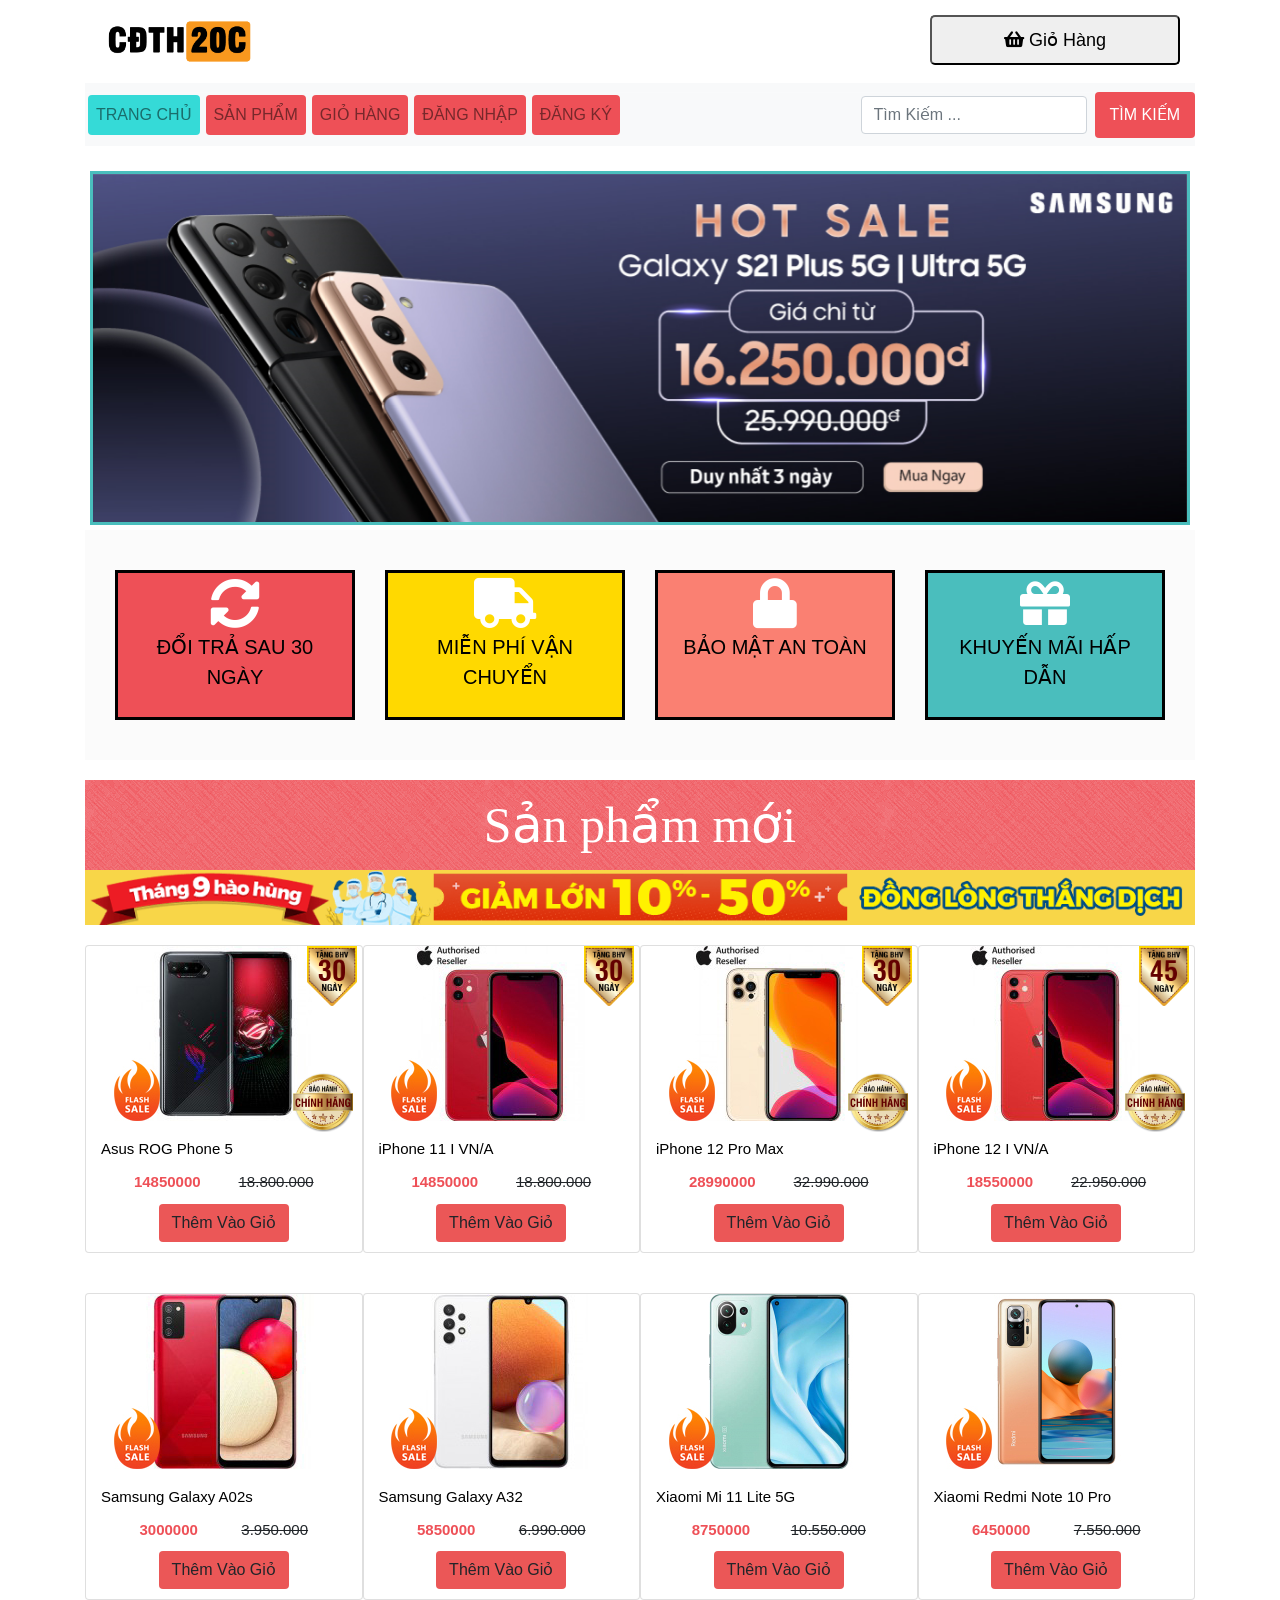
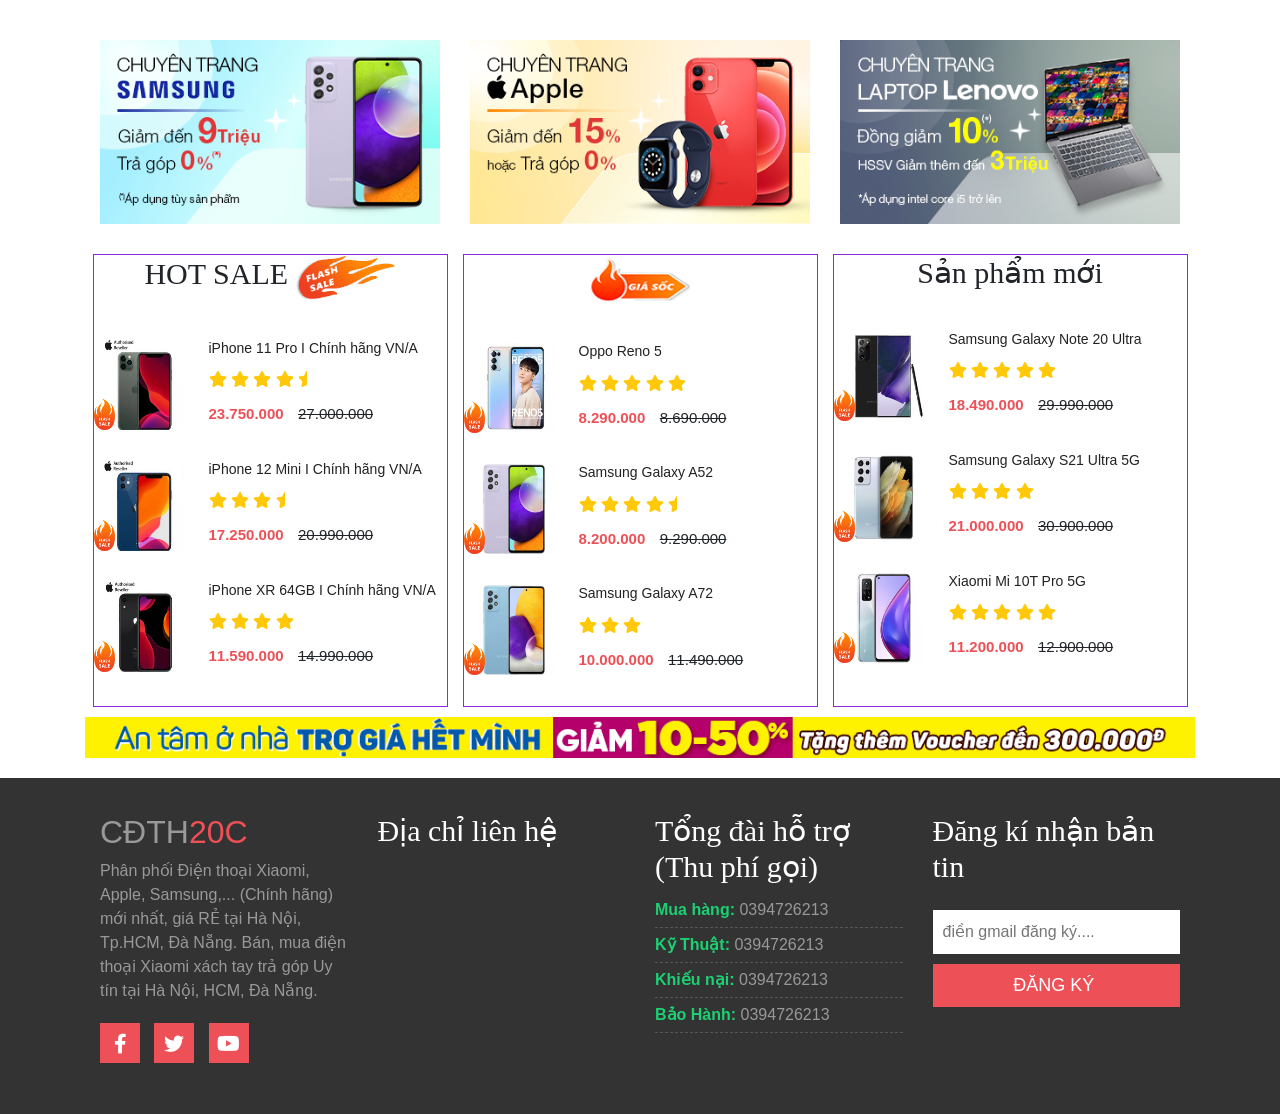
<file: index.html>
<!DOCTYPE html>
<html lang="vi-VN">

<head>
    <meta charset="utf-8">
    <meta http-equiv="X-UA-Compatible" content="IE=edge">
    <meta name="viewport" content="width=device-width, initial-scale=1" />
    <title>CĐTH20C - Trang Chủ</title>
    <!-- Bootstrap -->
    <link rel="stylesheet" href="./bootstrap-4.6.0-dist/css/bootstrap.css">
    <!-- Font Awesome -->
    <link rel="stylesheet" href="./css/FontAwesome/docs/css/all.css">
    <!-- Custom CSS -->
    <link rel="stylesheet" href="./css/owl.carousel.css">
    <link rel="stylesheet" href="./style.css">
    <link rel="stylesheet" href="./css/responsive.css">
</head>

<body>
    <div class="container">
        <div class="site-branding-area">
            <div class="header-logo-cart container">
                <div class="row">
                    <div class="col-sm-6">
                        <div class="logo">
                            <a href="./index.html"><img src="./img/Pornhub-Logo.png" alt=""></a>
                        </div>
                    </div>
                    <div class="col-sm-6">
                        <div class="shopping-item">
                            <button id="cart">
                                <i class="fa fa-shopping-basket" aria-hidden="true"></i>
                                Giỏ Hàng
                            </button>
                            <div id="myModal" class="modal">
                                <div class="modal-content">
                                    <div class="modal-header">
                                        <h5 class="modal-title">Giỏ Hàng</h5>
                                        <span class="close">&times;</span>
                                    </div>
                                    <div class="modal-body">
                                        <div class="cart-row">
                                            <span class="cart-header col-12">Sản Phẩm</span>
                                        </div>
                                        <div class="cart-items">
                                        </div>
                                        <div class="cart-total">
                                            <strong class="cart-total-title">Tổng Cộng:</strong>
                                            <span class="cart-total-price">0 - VNĐ</span>
                                        </div>
                                    </div>
                                    <div class="moda-middle">
                                        <h5>THÔNG TIN KHÁCH HÀNG</h5>
                                        <form>
                                            <div>
                                                <input type="text" placeholder="Họ và tên">
                                                <input type="text" placeholder="Số điện thoại">
                                                <input type="text" placeholder="Địa chỉ email">
                                            </div>
                                            <p>Chọn địa chỉ nhận hàng</p>
                                            <select name="flatform">
                                                <option value="TP  HCM">TP HCM</option>
                                                <option value="An Giang">An Giang</option>
                                                <option value="Bà Rịa - Vũng Tàu">Bà Rịa - Vũng Tàu</option>
                                                <option value="Bắc Giang">Bắc Giang</option>
                                                <option value="Bắc Kạn">Bắc Kạn</option>
                                                <option value="Bạc Liêu">Bạc Liêu</option>
                                                <option value="Bắc Ninh">Bắc Ninh</option>
                                                <option value="Bến Tre">Bến Tre</option>
                                                <option value="Bình Định">Bình Định</option>
                                                <option value="Bình Dương">Bình Dương</option>
                                                <option value="Bình Phước">Bình Phước</option>
                                                <option value="Bình Thuận">Bình Thuận</option>
                                                <option value="Bình Thuận">Bình Thuận</option>
                                                <option value="Cà Mau">Cà Mau</option>
                                                <option value="Cao Bằng">Cao Bằng</option>
                                                <option value="Đắk Lắk">Đắk Lắk</option>
                                                <option value="Đắk Nông">Đắk Nông</option>
                                                <option value="Điện Biên">Điện Biên</option>
                                                <option value="Đồng Nai">Đồng Nai</option>
                                                <option value="Đồng Tháp">Đồng Tháp</option>
                                                <option value="Đồng Tháp">Đồng Tháp</option>
                                                <option value="Gia Lai">Gia Lai</option>
                                                <option value="Hà Giang">Hà Giang</option>
                                                <option value="Hà Nam">Hà Nam</option>
                                                <option value="Hà Tĩnh">Hà Tĩnh</option>
                                                <option value="Hải Dương">Hải Dương</option>
                                                <option value="Hậu Giang">Hậu Giang</option>
                                                <option value="Hòa Bình">Hòa Bình</option>
                                                <option value="Hưng Yên">Hưng Yên</option>
                                                <option value="Khánh Hòa">Khánh Hòa</option>
                                                <option value="Kiên Giang">Kiên Giang</option>
                                                <option value="Kon Tum">Kon Tum</option>
                                                <option value="Lai Châu">Lai Châu</option>
                                                <option value="Lâm Đồng">Lâm Đồng</option>
                                                <option value="Lạng Sơn">Lạng Sơn</option>
                                                <option value="Lào Cai">Lào Cai</option>
                                                <option value="Long An">Long An</option>
                                                <option value="Nam Định">Nam Định</option>
                                                <option value="Nghệ An">Nghệ An</option>
                                                <option value="Ninh Bình">Ninh Bình</option>
                                                <option value="Ninh Thuận">Ninh Thuận</option>
                                                <option value="Phú Thọ">Phú Thọ</option>
                                                <option value="Quảng Bình">Quảng Bình</option>
                                                <option value="Quảng Bình">Quảng Bình</option>
                                                <option value="Quảng Ngãi">Quảng Ngãi</option>
                                                <option value="Quảng Ninh">Quảng Ninh</option>
                                                <option value="Quảng Trị">Quảng Trị</option>
                                                <option value="Sóc Trăng">Sóc Trăng</option>
                                                <option value="Sơn La">Sơn La</option>
                                                <option value="Tây Ninh">Tây Ninh</option>
                                                <option value="Thái Bình">Thái Bình</option>
                                                <option value="Thái Nguyên">Thái Nguyên</option>
                                                <option value="Thanh Hóa">Thanh Hóa</option>
                                                <option value="Thừa Thiên Huế">Thừa Thiên Huế</option>
                                                <option value="Tiền Giang">Tiền Giang</option>
                                                <option value="Trà Vinh">Trà Vinh</option>
                                                <option value="Tuyên Quang">Tuyên Quang</option>
                                                <option value="Vĩnh Long">Vĩnh Long</option>
                                                <option value="Vĩnh Phúc">Vĩnh Phúc</option>
                                                <option value="Yên Bái">Yên Bái</option>
                                                <option value="Phú Yên">Phú Yên</option>
                                                <option value="Tp.Cần Thơ">Tp.Cần Thơ</option>
                                                <option value="Tp.Đà Nẵng">Tp.Đà Nẵng</option>
                                                <option value="Tp.Hải Phòng">Tp.Hải Phòng</option>
                                                <option value="Tp.Hà Nội">Tp.Hà Nội</option>
                                            </select>
                                            <input type="text" placeholder="Địa chỉ cụ thể">
                                            <input type="text" placeholder="Yêu cầu của khách hàng">
                                        </form>
                                        <h6>Bằng cách đặt hàng, bạn đồng ý với Điều khoản sử dụng của CĐTH20C</h6>
                                    </div>
                                    <div class="modal-footer">
                                        <button type="button" class="btn btn-secondary close-footer">Đóng</button>
                                        <button type="button" class="btn btn-primary order">ĐẶT HÀNG</button>
                                    </div>
                                </div>
                            </div>
                        </div>
                    </div>
                </div>
            </div>
            <div class="mainmenu navbar-light bg-light justify-content-start sticky-top">
                <div class="container">
                    <nav class="navbar navbar-expand-lg navbar-light bg-light padding-style">
                        <button class="navbar-toggler" type="button" data-toggle="collapse" data-target="#navbarSupportedContent" aria-controls="navbarSupportedContent" aria-expanded="false" aria-label="Toggle navigation">
                        <span class="navbar-toggler-icon"></span>
                    </button>
                        <div class="collapse navbar-collapse header-logo-cart" id="navbarSupportedContent">
                            <ul class="navbar-nav mr-auto">
                                <li class="nav-item-list nav-item actives">
                                    <a class="nav-link" href="./index.html">Trang Chủ <span class="sr-only">(current)</span></a>
                                </li>
                                <li class="nav-item-list nav-item">
                                    <a class="nav-link" href="./shop.html">Sản Phẩm</a>
                                </li>
                                <li class="nav-item-list nav-item">
                                    <a class="nav-link" href="./gio-hang.html">Giỏ Hàng</a>
                                </li>

                                <li class="nav-item-list nav-item">
                                    <a class="nav-link" href="./dangnhap.html">Đăng Nhập</a>
                                </li>
                                <li class="nav-item-list nav-item">
                                    <a class="nav-link" href="./dangky.html">Đăng ký</a>
                                </li>
                            </ul>
                            <form class="form-inline my-2 my-lg-0">
                                <input class="form-control mr-sm-2" type="search" placeholder="Tìm Kiếm ..." aria-label="Search">
                                <button class="btn btn-outline-success my-2 my-sm-0" type="submit">Tìm Kiếm</button>
                            </form>
                        </div>
                    </nav>
                </div>
            </div>

            <div class="slider">
                <div class="block-slider block-slider4">
                    <div class="slider-img" id="bxslider-home4">
                        <div id="carouselExampleControls" class="carousel slide" data-ride="carousel">
                            <div class="carousel-inner">
                                <div class="carousel-item active">
                                    <img src="./img/sl/hotsale-galaxy-s21-plus-5g-web.png" class="d-block w-100" alt="...">
                                </div>
                                <div class="carousel-item">
                                    <img src="./img/sl/hotsale-mua-ngay-keo-lo-1200x382.png" class="d-block w-100" alt="...">
                                </div>
                                <div class="carousel-item">
                                    <img src="./img/sl/ip-11-web.png" class="d-block w-100" alt="...">
                                </div>
                                <div class="carousel-item">
                                    <img src="./img/sl/realme-8-1200x382.png" class="d-block w-100" alt="...">
                                </div>
                                <div class="carousel-item">
                                    <img src="./img/sl/xiaomi-note-10s-note-10-5g-web.png" class="d-block w-100" alt="...">
                                </div>
                                <div class="carousel-item">
                                    <img src="./img/sl/xweb.png" class="d-block w-100" alt="...">
                                </div>
                            </div>
                        </div>
                    </div>
                </div>
            </div>
            <div class="promo-header">
                <div class="container">
                    <div class="row">
                        <div class="promo-header-list col-md-3 col-sm-6">
                            <div class=" promo single-promo promo1">
                                <i class="fa fa-sync-alt"></i>
                                <p>ĐỔI TRẢ SAU 30 NGÀY</p>
                            </div>
                        </div>
                        <div class="promo-header-list col-md-3 col-sm-6">
                            <div class="promo single-promo promo2">
                                <i class="fa fa-truck"></i>
                                <p>MIỄN PHÍ VẬN CHUYỂN</p>
                            </div>
                        </div>
                        <div class="promo-header-list col-md-3 col-sm-6">
                            <div class=" promo single-promo promo3">
                                <i class="fa fa-lock"></i>
                                <p>BẢO MẬT AN TOÀN</p>
                            </div>
                        </div>
                        <div class="promo-header-list col-md-3 col-sm-6">
                            <div class="promo single-promo promo4">
                                <i class="fa fa-gift"></i>
                                <p>KHUYẾN MÃI HẤP DẪN</p>
                            </div>
                        </div>
                    </div>
                </div>
            </div>
            <div class="maincontent">
                <button onclick="topFunction()" id="gototop" title="Go to top"><i class="fa fa-arrow-alt-circle-up"></i></button>
                <div class="product-big-title-area">
                    <div class="container">
                        <div class="row">
                            <div class="col-md-12">
                                <div class="product-bit-title text-center">
                                    <h2>Sản phẩm mới</h2>
                                </div>
                            </div>
                        </div>
                    </div>
                </div>
                <img src="./img/t9-1200-60-1200x60-3.png" alt="">
                <div class="row">
                    <div class="card single-product col-md-3 col-sm-6 col-12">
                        <div class="product-f-image">
                            <a href="./list-phone/asus-rog-5-001.html" class="link-img">
                                <img class="card-img-top img-prd" src="./img/phone/asus-rog-phone-5/icon/asus-rog-phone-5_0002_gsmarena_001.jpg" alt="">
                                <span class="hotsale"></span>
                                <span class="bhv30"></span>
                            </a>
                        </div>
                        <div class="card-body content-product">
                            <a href="./list-phone/asus-rog-5-001.html">
                                <h2 class="content-product-h2 card-title ">Asus ROG Phone 5</h2>
                            </a>
                            <div class="content-product-deltals">
                                <div class="product-carousel-price">
                                    <ins class="price money">14850000</ins><del>18.800.000</del>
                                </div>
                                <button type="button" class="btn btn-cart">Thêm Vào Giỏ</button>
                            </div>
                        </div>
                    </div>
                    <div class="card single-product col-md-3 col-sm-6 col-12">
                        <div class="product-f-image">
                            <a href="./list-phone/iphone-11-002.html" class="link-img">
                                <img class="card-img-top img-prd" src="./img/phone/iphone-11/icon/layer_20.jpg" alt=" ">
                                <span class="bhv30"></span>
                            </a>
                        </div>
                        <div class="card-body content-product">
                            <a href="./list-phone/iphone-11-002.html">
                                <h2 class="content-product-h2 card-title">iPhone 11 I VN/A</h2>
                            </a>
                            <div class="content-product-deltals">
                                <div class="product-carousel-price">
                                    <ins class="price money">14850000</ins><del>18.800.000</del>
                                </div>
                                <button type="button" class="btn btn-cart">Thêm Vào Giỏ</button>
                            </div>
                        </div>
                    </div>
                    <div class="card single-product col-md-3 col-sm-6 col-12">
                        <div class="product-f-image">
                            <a href="./list-phone/iphone-12-pro-max-003.html" class="link-img">
                                <img class="card-img-top img-prd" src="./img/phone/iphone-12-pro-max/icon/iphone-12-pro-max_1__7.jpg " alt=" ">
                                <span class="hotsale"></span>
                                <span class="bhv30"></span>
                            </a>
                        </div>
                        <div class="card-body content-product">
                            <a href="./list-phone/iphone-12-pro-max-003.html">
                                <h2 class="content-product-h2 card-title">iPhone 12 Pro Max</h2>
                            </a>
                            <div class="content-product-deltals">
                                <div class="product-carousel-price">
                                    <ins class="price money">28990000</ins><del>32.990.000</del>
                                </div>
                                <button type="button" class="btn btn-cart">Thêm Vào Giỏ</button>
                            </div>
                        </div>
                    </div>
                    <div class="card single-product col-md-3 col-sm-6 col-12">
                        <div class="product-f-image">
                            <a href="./list-phone/iphone-12-004.html" class="link-img">
                                <img class="card-img-top img-prd" src="./img/phone/iphone-12/icon/iphone-12_2__3.jpg" alt=" ">
                                <span class="hotsale"></span>
                                <span class="bhv45"></span>
                            </a>
                        </div>
                        <div class="card-body content-product">
                            <a href="./list-phone/iphone-12-004.html">
                                <h2 class="content-product-h2 card-title">iPhone 12 I VN/A</h2>
                            </a>
                            <div class="content-product-deltals">
                                <div class="product-carousel-price">
                                    <ins class="price money">18550000</ins><del>22.950.000</del>
                                </div>
                                <button type="button" class="btn btn-cart">Thêm Vào Giỏ</button>
                            </div>
                        </div>
                    </div>
                    <div class="card single-product col-md-3 col-sm-6 col-12">
                        <div class="product-f-image">
                            <a href="./list-phone/samsung-galaxy-A02s-005.html" class="link-img"><img class="card-img-top img-prd" src="./img/phone/ss-glx-a02s/icon/samsung-galaxy-a02s-1.jpg" alt=" "></a>
                        </div>
                        <div class="card-body content-product">
                            <a href="./list-phone/samsung-galaxy-A02s-005.html">
                                <h2 class="content-product-h2 card-title">Samsung Galaxy A02s</h2>
                            </a>
                            <div class="content-product-deltals">
                                <div class="product-carousel-price">
                                    <ins class="price money">3000000</ins><del>3.950.000</del>
                                </div>
                                <button type="button" class="btn btn-cart">Thêm Vào Giỏ</button>
                            </div>
                        </div>
                    </div>
                    <div class="card single-product col-md-3 col-sm-6 col-12 ">
                        <div class="product-f-image">
                            <a href="./list-phone/samsung-galaxy-a32-006.html" class="link-img"><img class="card-img-top img-prd" src="./img/phone/ss-glx-a32/icon/samsung-galaxy-a32-20.jpg" alt=" "></a>
                        </div>
                        <div class="card-body content-product">
                            <a href="./list-phone/samsung-galaxy-a32-006.html">
                                <h2 class="content-product-h2 card-title">Samsung Galaxy A32</h2>
                            </a>
                            <div class="content-product-deltals">
                                <div class="product-carousel-price">
                                    <ins class="price money">5850000</ins><del>6.990.000</del>
                                </div>
                                <button type="button" class="btn btn-cart">Thêm Vào Giỏ</button>
                            </div>
                        </div>
                    </div>
                    <div class="card single-product col-md-3 col-sm-6 col-12 ">
                        <div class="product-f-image">
                            <a href="./list-phone/xiaomi-mi-11-007.html" class="link-img"><img class="card-img-top img-prd" src="./img/phone/xi-mi-11-lite-5g/icon/xiaomi-mi-11-lite-5g-2_10.jpg" alt=" "></a>
                        </div>
                        <div class="card-body content-product">
                            <a href="./list-phone/xiaomi-mi-11-007.html">
                                <h2 class="content-product-h2 card-title">Xiaomi Mi 11 Lite 5G</h2>
                            </a>
                            <div class="content-product-deltals">
                                <div class="product-carousel-price">
                                    <ins class="price money">8750000</ins><del>10.550.000</del>
                                </div>
                                <button type="button" class="btn btn-cart">Thêm Vào Giỏ</button>
                            </div>
                        </div>
                    </div>
                    <div class="card single-product col-md-3 col-sm-6 col-12">
                        <div class="product-f-image">
                            <a href="./list-phone/xiaomi-redmi-node-10-pro-008.html" class="link-img"><img class="card-img-top img-prd" src="./img/phone/xi-mi-note-10pro/icon/xiaomi-redmi-note-10-pro_2_.jpg" alt=" "></a>
                        </div>
                        <div class="card-body content-product">
                            <a href="./list-phone/xiaomi-redmi-node-10-pro-008.html">
                                <h2 class="content-product-h2 card-title">Xiaomi Redmi Note 10 Pro</h2>
                            </a>
                            <div class="content-product-deltals">
                                <div class="product-carousel-price">
                                    <ins class="price money">6450000</ins><del>7.550.000</del>
                                </div>
                                <button type="button" class="btn btn-cart">Thêm Vào Giỏ</button>
                            </div>
                        </div>
                    </div>
                </div>
            </div>
            <div class="brands">
                <div class="row">
                    <div class="img-sl-item carousel-item active row">
                        <img class="img-sl-logo col-md-4 col-sm-12 col-12 d-block w-100" src="./img/samsung-390-210-390x210-1.png" alt="... ">
                        <img class="img-sl-logo col-md-4 col-sm-12 col-12 d-block w-100" src="./img/appleDT-390x210.png" alt="... ">
                        <img class="img-sl-logo col-md-4 col-sm-12 col-12 d-block w-100" src="./img/Laptop-T9Laptop-390x210-1.png" alt="... ">
                    </div>
                </div>
            </div>
            <div class="product-widget-area">
                <div class="product-group row">
                    <div class="list-sp col-xl-4 col-md-12 col-sm-12 col-12">
                        <div class="product-item single-product-widget">
                            <h2 class="product-wid-title">HOT SALE <img src="./img/icon-sale/iconsale.png" alt="" class="sale"></h2>
                            <div class="single-wid-product">
                                <a href="./single-product.html"><img src="./img/phone/iphone-11-pro/icon/layer_23.jpg" alt=" " class="product-thumb"></a>
                                <h2><a href="./single-product.html">iPhone 11 Pro I Chính hãng VN/A</a></h2>
                                <div class="product-wid-rating">
                                    <i class="fa fa-star"></i>
                                    <i class="fa fa-star"></i>
                                    <i class="fa fa-star"></i>
                                    <i class="fa fa-star"></i>
                                    <i class="fa fa-star-half"></i>
                                </div>
                                <div class="product-wid-price">
                                    <ins>23.750.000</ins> <del>27.000.000</del>
                                </div>
                            </div>
                            <div class="single-wid-product">
                                <a href="./single-product.html"><img src="./img/phone/iphone-12-mini-128GB/icon/iphone-12_7__6_2.jpg" alt=" " class="product-thumb"></a>
                                <h2><a href="./single-product.html ">iPhone 12 Mini I Chính hãng VN/A</a></h2>
                                <div class="product-wid-rating">
                                    <i class="fa fa-star"></i>
                                    <i class="fa fa-star"></i>
                                    <i class="fa fa-star"></i>
                                    <i class="fa fa-star-half"></i>
                                </div>
                                <div class="product-wid-price">
                                    <ins>17.250.000</ins> <del>20.990.000</del>
                                </div>
                            </div>
                            <div class="single-wid-product">
                                <a href="./single-product.html"><img src="./img/phone/iphone-xr-64gb/icon/apple-iphone-xr-64-gb-chinh-hang-vn_3_.jpg" alt=" " class="product-thumb"></a>
                                <h2><a href="./single-product.html">iPhone XR 64GB I Chính hãng VN/A</a></h2>
                                <div class="product-wid-rating">
                                    <i class="fa fa-star"></i>
                                    <i class="fa fa-star"></i>
                                    <i class="fa fa-star"></i>
                                    <i class="fa fa-star"></i>
                                </div>
                                <div class="product-wid-price">
                                    <ins>11.590.000</ins> <del>14.990.000</del>
                                </div>
                            </div>
                        </div>
                    </div>
                    <div class="list-sp col-xl-4 col-md-12 col-sm-12 col-12">
                        <div class="product-item single-product-widget">
                            <span class="product-wid-title"><img src="./img/icon-sale/gia-soc.png" alt="" class="sale"> </span>
                            <div class="single-wid-product">
                                <a href="./single-product.html"><img src="./img/phone/oppo-reno-5/icon/oppo-reno-5_3_.jpg" alt=" " class="product-thumb"></a>
                                <h2><a href="./single-product.html">Oppo Reno 5</a></h2>
                                <div class="product-wid-rating">
                                    <i class="fa fa-star"></i>
                                    <i class="fa fa-star"></i>
                                    <i class="fa fa-star"></i>
                                    <i class="fa fa-star"></i>
                                    <i class="fa fa-star"></i>
                                </div>
                                <div class="product-wid-price">
                                    <ins>8.290.000</ins> <del>8.690.000</del>
                                </div>
                            </div>
                            <div class="single-wid-product">
                                <a href="./single-product.html"><img src="./img/phone/ss-glx-a52/icon/samsung-galaxy-a52-26.jpg" alt=" " class="product-thumb"></a>
                                <h2><a href="./single-product.html">Samsung Galaxy A52</a></h2>
                                <div class="product-wid-rating ">
                                    <i class="fa fa-star"></i>
                                    <i class="fa fa-star"></i>
                                    <i class="fa fa-star"></i>
                                    <i class="fa fa-star"></i>
                                    <i class="fa fa-star-half"></i>
                                </div>
                                <div class="product-wid-price">
                                    <ins>8.200.000</ins> <del>9.290.000</del>
                                </div>
                            </div>
                            <div class="single-wid-product">
                                <a href="single-product.html"><img src="./img/phone/ss-glx-a72/icon/samsung-galaxy-a72-30.jpg" alt=" " class="product-thumb"></a>
                                <h2><a href="single-product.html">Samsung Galaxy A72</a></h2>
                                <div class="product-wid-rating">
                                    <i class="fa fa-star"></i>
                                    <i class="fa fa-star"></i>
                                    <i class="fa fa-star"></i>
                                </div>
                                <div class="product-wid-price">
                                    <ins>10.000.000</ins> <del>11.490.000</del>
                                </div>
                            </div>
                        </div>
                    </div>
                    <div class="list-sp col-xl-4 col-md-12 col-sm-12 col-12">
                        <div class="product-item single-product-widget">
                            <h2 class="product-wid-title">Sản phẩm mới</h2>
                            <div class="single-wid-product">
                                <a href="./single-product.html"><img src="./img/phone/ss-glx-note-20-ultra/icon/black_final.jpg" alt=" " class="product-thumb"></a>
                                <h2><a href="./single-product.html">Samsung Galaxy Note 20 Ultra</a></h2>
                                <div class="product-wid-rating">
                                    <i class="fa fa-star"></i>
                                    <i class="fa fa-star"></i>
                                    <i class="fa fa-star"></i>
                                    <i class="fa fa-star"></i>
                                    <i class="fa fa-star"></i>
                                </div>
                                <div class="product-wid-price">
                                    <ins>18.490.000</ins> <del>29.990.000</del>
                                </div>
                            </div>
                            <div class="single-wid-product">
                                <a href="./single-product.html"><img src="./img/phone/ss-glx-s21-ultra-5g/icon/samsung-galaxy-s21-ultra-1_1.jpg" alt=" " class="product-thumb"></a>
                                <h2><a href="./single-product.html">Samsung Galaxy S21 Ultra 5G</a></h2>
                                <div class="product-wid-rating">
                                    <i class="fa fa-star"></i>
                                    <i class="fa fa-star"></i>
                                    <i class="fa fa-star"></i>
                                    <i class="fa fa-star"></i>
                                </div>
                                <div class="product-wid-price">
                                    <ins>21.000.000</ins> <del>30.900.000</del>
                                </div>
                            </div>
                            <div class="single-wid-product">
                                <a href="./single-product.html"><img src="./img/phone/xi-mi-10t-pro-5g/icon/xiaomi-mi-10t-pro_2_.jpg" alt=" " class="product-thumb"></a>
                                <h2><a href="./single-product.html">Xiaomi Mi 10T Pro 5G</a></h2>
                                <div class="product-wid-rating">
                                    <i class="fa fa-star"></i>
                                    <i class="fa fa-star"></i>
                                    <i class="fa fa-star"></i>
                                    <i class="fa fa-star"></i>
                                    <i class="fa fa-star"></i>
                                </div>
                                <div class="product-wid-price">
                                    <ins>11.200.000</ins> <del>12.900.000</del>
                                </div>
                            </div>
                        </div>
                    </div>
                </div>
            </div>
        </div>
        <img src="./img/tro-gia.png" alt="">
    </div>
    <div class="footer-top-area">
        <div class="container">
            <div class="row">
                <div class="col-md-6 col-sm-6 col-xl-3 col-12">
                    <div class="footer-about-us">
                        <h2>CĐTH<span>20C</span></h2>
                        <p>Phân phối Điện thoại Xiaomi, Apple, Samsung,... (Chính hãng) mới nhất, giá RẺ tại Hà Nội, Tp.HCM, Đà Nẵng. Bán, mua điện thoại Xiaomi xách tay trả góp Uy tín tại Hà Nội, HCM, Đà Nẵng.</p>
                        <div class="footer-social">
                            <a href="#" target="_blank"><i class="fab fa-facebook-f"></i></a>
                            <a href="#" target="_blank"><i class="fab fa-twitter"></i></a>
                            <a href="#" target="_blank"><i class="fab fa-youtube"></i></a>
                        </div>
                    </div>
                </div>

                <div class="col-md-6 col-sm-6 col-xl-3 col-12">
                    <div class="footer-menu">
                        <h2 class="footer-wid-title">Địa chỉ liên hệ</h2>
                        <iframe src="https://www.google.com/maps/embed?pb=!1m18!1m12!1m3!1d3919.5177580567106!2d106.69916291446796!3d10.771600262228969!2m3!1f0!2f0!3f0!3m2!1i1024!2i768!4f13.1!3m3!1m2!1s0x31752f40a3b49e59%3A0xa1bd14e483a602db!2zVHLGsOG7nW5nIENhbyDEkeG6s25nIEvhu7kgdGh14bqtdCBDYW8gVGjhuq9uZw!5e0!3m2!1svi!2s!4v1630681410137!5m2!1svi!2s"></iframe>
                    </div>
                </div>
                <div class="col-md-6 col-sm-6 col-xl-3 col-12">
                    <div class="footer-menu">
                        <h2 class="footer-wid-title">Tổng đài hỗ trợ (Thu phí gọi)</h2>
                        <ul>
                            <li><span class="support">Mua hàng:</span> 0394726213</li>
                            <li><span class="support">Kỹ Thuật:</span> 0394726213</li>
                            <li><span class="support">Khiếu nại:</span> 0394726213</li>
                            <li><span class="support">Bảo Hành:</span> 0394726213</li>
                        </ul>
                    </div>
                </div>
                <div class="col-md-6 col-sm-6 col-xl-3 col-12">
                    <div class="footer-newsletter">
                        <h2 class="footer-wid-title">Đăng kí nhận bản tin</h2>
                        <div class="newsletter-form">
                            <form action="#">
                                <input type="email" placeholder="điền gmail đăng ký.... ">
                                <input type="submit" value="Đăng ký ">
                            </form>
                        </div>
                    </div>
                </div>
            </div>
        </div>
    </div>
    <script>
        window.onscroll = function() {
            scrollFunction()
        };

        function scrollFunction() {
            if (document.body.scrollTop > 20 || document.documentElement.scrollTop > 20) {
                document.getElementById("gototop").style.display = "block";
            } else {
                document.getElementById("gototop").style.display = "none";
            }
        }

        function topFunction() {
            document.body.scrollTop = 0;
            document.documentElement.scrollTop = 0;
        }
    </script>
    <script src="main.js"></script>
    <script src="./bootstrap-4.6.0-dist/js/jquery.slim.min.js"></script>
    <script src="./bootstrap-4.6.0-dist/js/popper.min.js"></script>
    <script src="./bootstrap-4.6.0-dist/js/bootstrap.bundle.js"></script>
    <script src="./bootstrap-4.6.0-dist/js/bootstrap.min.js"></script>
</body>

</html>
</file>
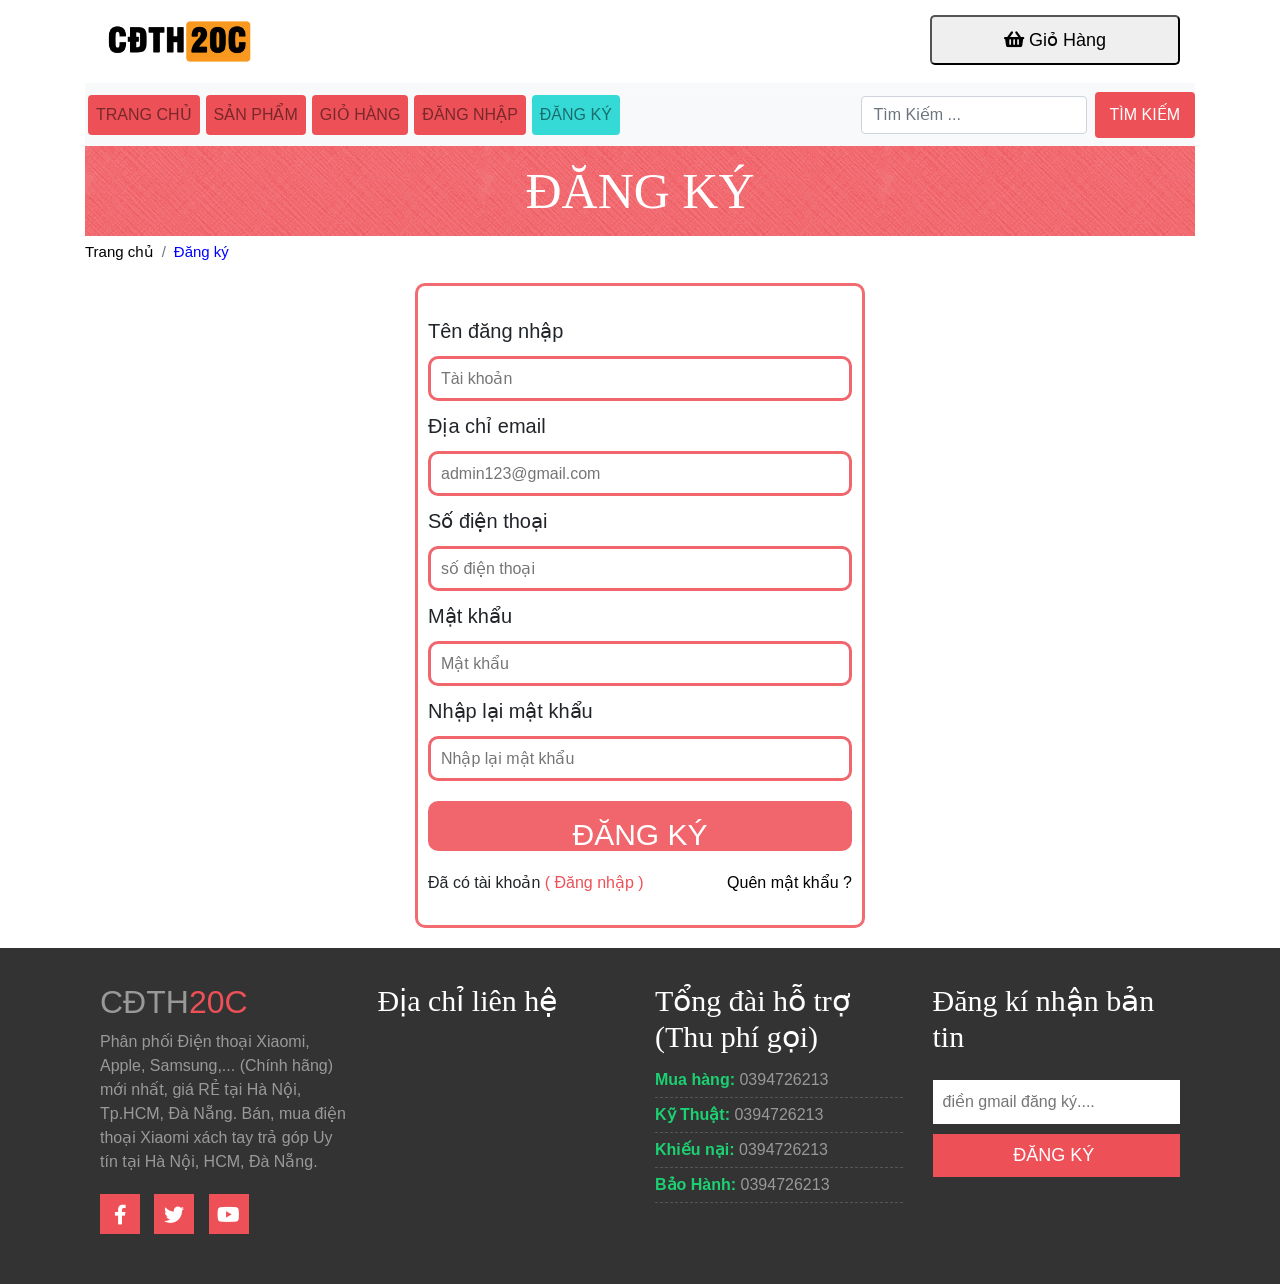
<file: dangky.html>
<!DOCTYPE html>
<html lang="vi-VN">

<head>
    <meta charset="utf-8">
    <meta http-equiv="X-UA-Compatible" content="IE=edge">
    <meta name="viewport" content="width=device-width, initial-scale=1" />
    <title> CĐTH20C - Đăng Ký </title>
    <!-- Bootstrap -->
    <link rel="stylesheet" href="./bootstrap-4.6.0-dist/css/bootstrap.css">
    <!-- Font Awesome -->
    <link rel="stylesheet" href="./css/FontAwesome/docs/css/all.css">
    <!-- Custom CSS -->
    <link rel="stylesheet" href="./css/owl.carousel.css">
    <link rel="stylesheet" href="./style.css">
    <link rel="stylesheet" href="./css/responsive.css">
</head>

<body>
    <div class="container">
        <div class="site-branding-area">
            <div class="header-logo-cart container">
                <div class="row">
                    <div class="col-sm-6">
                        <div class="logo">
                            <a href="./index.html"><img src="./img/Pornhub-Logo.png" alt=""></a>
                        </div>
                    </div>
                    <div class="col-sm-6">
                        <div class="shopping-item">
                            <button id="cart">
                                <i class="fa fa-shopping-basket" aria-hidden="true"></i>
                                Giỏ Hàng
                            </button>
                            <div id="myModal" class="modal">
                                <div class="modal-content">
                                    <div class="modal-header">
                                        <h5 class="modal-title">Giỏ Hàng</h5>
                                        <span class="close">&times;</span>
                                    </div>
                                    <div class="modal-body">
                                        <div class="cart-row">
                                            <span class="cart-item cart-header cart-column">Sản Phẩm</span>
                                            <span class="cart-price cart-header cart-column">Giá</span>
                                            <span class="cart-quantity cart-header cart-column">Số Lượng</span>
                                        </div>
                                        <div class="cart-items">

                                        </div>
                                        <div class="cart-total">
                                            <strong class="cart-total-title">Tổng Cộng:</strong>
                                            <span class="cart-total-price">0VNĐ</span>
                                        </div>
                                    </div>

                                    <div class="modal-footer">
                                        <button type="button" class="btn btn-secondary close-footer">Đóng</button>
                                        <button type="button" class="btn btn-primary order">Thanh Toán</button>
                                    </div>
                                </div>
                            </div>
                        </div>
                    </div>
                </div>
            </div>
        </div>
        <div class="mainmenu navbar-light bg-light justify-content-start sticky-top">
            <div class="container">
                <nav class="navbar navbar-expand-lg navbar-light bg-light padding-style">
                    <button class="navbar-toggler" type="button" data-toggle="collapse" data-target="#navbarSupportedContent" aria-controls="navbarSupportedContent" aria-expanded="false" aria-label="Toggle navigation">
                        <span class="navbar-toggler-icon"></span>
                    </button>
                    <div class="collapse navbar-collapse header-logo-cart" id="navbarSupportedContent">
                        <ul class="navbar-nav mr-auto">
                            <li class="nav-item-list nav-item">
                                <a class="nav-link" href="./index.html">Trang Chủ <span class="sr-only">(current)</span></a>
                            </li>
                            <li class="nav-item-list nav-item ">
                                <a class="nav-link" href="./shop.html">Sản Phẩm</a>
                            </li>
                            <li class="nav-item-list nav-item">
                                <a class="nav-link" href="./gio-hang.html">Giỏ Hàng</a>
                            </li>
                            <li class="nav-item-list nav-item">
                                <a class="nav-link" href="./dangnhap.html">Đăng Nhập</a>
                            </li>
                            <li class="nav-item-list nav-item actives">
                                <a class="nav-link" href="./dangky.html">Đăng ký</a>
                            </li>
                        </ul>
                        <form class="form-inline my-2 my-lg-0">
                            <input class="form-control mr-sm-2" type="search" placeholder="Tìm Kiếm ..." aria-label="Search">
                            <button class="btn btn-outline-success my-2 my-sm-0" type="submit">Tìm Kiếm</button>
                        </form>
                    </div>
                </nav>
            </div>
        </div>
        <div class="product-big-title-area">
            <div class="container">
                <div class="row">
                    <div class="col-md-12">
                        <div class="product-bit-title text-center">
                            <h2>ĐĂNG KÝ</h2>
                        </div>
                    </div>
                </div>
            </div>
        </div>
        <nav aria-label="breadcrumb">
            <ol class="breadcrumb btn-group">
                <li class="breadcrumb-item"><a href="./index.html">Trang chủ</a></li>
                <li class="breadcrumb-item activer" aria-current="page">Đăng ký</li>
            </ol>
        </nav>
        <div class="dang-nhap">
            <form action="#">

                <label>Tên đăng nhập</label>
                <input type="text" id="username" onfocusout="checkusername()" placeholder="Tài khoản">

                <label>Địa chỉ email</label>
                <input type="email" id="email" onfocusout="checkmail()" placeholder="admin123@gmail.com">

                <label>Số điện thoại</label>
                <input type="text" id="phone" onfocusout="checkphone()" placeholder="số điện thoại">

                <label>Mật khẩu</label>
                <input type="password" id="pass" onfocusout="checkpass()" placeholder="Mật khẩu">

                <label>Nhập lại mật khẩu</label>
                <input type="password" id="pass2" onfocusout="checkpass2()" placeholder="Nhập lại mật khẩu">
            </form><button id="button" onclick="dangky()" type="submit">ĐĂNG KÝ</button>
            <div class="dang-nhap-footer">
                <div class="dang-nhap-footer-item">
                    <span>Đã có tài khoản</span>
                    <a href="./dangnhap.html">( Đăng nhập )</a>
                </div>
                <div class="dang-nhap-footer-item-right">
                    <a href="./quenmatkhau.html">Quên mật khẩu ?</a>
                </div>
            </div>
        </div>
    </div>
    <div class="footer-top-area">
        <div class="container">
            <div class="row">
                <div class="col-md-6 col-sm-6 col-xl-3 col-12">
                    <div class="footer-about-us">
                        <h2>CĐTH<span>20C</span></h2>
                        <p>Phân phối Điện thoại Xiaomi, Apple, Samsung,... (Chính hãng) mới nhất, giá RẺ tại Hà Nội, Tp.HCM, Đà Nẵng. Bán, mua điện thoại Xiaomi xách tay trả góp Uy tín tại Hà Nội, HCM, Đà Nẵng.</p>
                        <div class="footer-social">
                            <a href="#" target="_blank"><i class="fab fa-facebook-f"></i></a>
                            <a href="#" target="_blank"><i class="fab fa-twitter"></i></a>
                            <a href="#" target="_blank"><i class="fab fa-youtube"></i></a>
                        </div>
                    </div>
                </div>
                <div class="col-md-6 col-sm-6 col-xl-3 col-12">
                    <div class="footer-menu">
                        <h2 class="footer-wid-title">Địa chỉ liên hệ</h2>
                        <iframe src="https://www.google.com/maps/embed?pb=!1m18!1m12!1m3!1d3919.5177580567106!2d106.69916291446796!3d10.771600262228969!2m3!1f0!2f0!3f0!3m2!1i1024!2i768!4f13.1!3m3!1m2!1s0x31752f40a3b49e59%3A0xa1bd14e483a602db!2zVHLGsOG7nW5nIENhbyDEkeG6s25nIEvhu7kgdGh14bqtdCBDYW8gVGjhuq9uZw!5e0!3m2!1svi!2s!4v1630681410137!5m2!1svi!2s"></iframe>
                    </div>
                </div>
                <div class="col-md-6 col-sm-6 col-xl-3 col-12">
                    <div class="footer-menu">
                        <h2 class="footer-wid-title">Tổng đài hỗ trợ (Thu phí gọi)</h2>
                        <ul>
                            <li><span class="support">Mua hàng:</span> 0394726213</li>
                            <li><span class="support">Kỹ Thuật:</span> 0394726213</li>
                            <li><span class="support">Khiếu nại:</span> 0394726213</li>
                            <li><span class="support">Bảo Hành:</span> 0394726213</li>
                        </ul>
                    </div>
                </div>
                <div class="col-md-6 col-sm-6 col-xl-3 col-12">
                    <div class="footer-newsletter">
                        <h2 class="footer-wid-title">Đăng kí nhận bản tin</h2>
                        <div class="newsletter-form">
                            <form action="#">
                                <input type="email" placeholder="điền gmail đăng ký.... ">
                                <input type="submit" value="Đăng ký ">
                            </form>
                        </div>
                    </div>
                </div>
            </div>
        </div>
    </div>
    <script>
        function checkusername() {
            var regExp = /^(?=.*[a-z])(?=.*[A-Z])(?=.*\d)[a-zA-Z\d]{6,32}$/;
            var name = document.getElementById("username").value;

            if (name == null || name == "") {
                alert('Tên đăng nhập không được để trống!');
            } else if (regExp.test(name))
                return true;
            else {
                alert('Tên tài khoảng tối thiểu 6 ký tự, ít nhất một chữ hoa, một chữ thường và một số:');
            }
        }

        function checkpass() {
            var regExp = /^(?=.*[a-z])(?=.*[A-Z])(?=.*\d)[a-zA-Z\d]{6,}$/;
            var password = document.getElementById("pass").value;
            if (regExp.test(password))
                return true;
            else
                alert('Mật khẩu phải có tối thiểu 6 ký tự, ít nhất một chữ hoa, một chữ thường và một số, không được để trống !!!!');
        }

        function checkpass2() {
            var regExp = /^(?=.*[a-z])(?=.*[A-Z])(?=.*\d)[a-zA-Z\d]{6,}$/;
            var password = document.getElementById("pass2").value;
            var password2 = document.getElementById("pass").value;
            if (password != password2) {
                alert('Mật khẩu không đúng vui lòng nhập lại !!!');
            }
            if (regExp.test(password))
                return true;
            else
                alert('Mật khẩu phải có tối thiểu 6 ký tự, ít nhất một chữ hoa, một chữ thường và một số, không được để trống !!!!');
        }

        function checkmail() {
            var regExp = /^[A-Za-z][\w$.]+@[\w]+\.\w+$/;
            var email = document.getElementById("email").value;
            if (regExp.test(email))
                return true;
            else
                alert('email không hợp lệ!');
        }

        function checkphone() {
            var regExp = /^(0[234][0-9]{8}|1[89]00[0-9]{4})$/;
            var phone = document.getElementById("phone").value;
            if (regExp.test(phone))
                return true;
            else
                alert('SĐT không hợp lệ!');
        }

        function dangky() {
            if (checkusername == true && checkmail == true && checkphone == true && checkpass == true && checkpass2 == true) {
                alert('Xin hãy điền đầy đủ thông tin!!!!');
            } else {
                alert('Đăng Ký thành công!!');
                location = 'index.html';
            }
        }
    </script>
    <script src="./bootstrap-4.6.0-dist/js/jquery.slim.min.js"></script>
    <script src="./bootstrap-4.6.0-dist/js/popper.min.js"></script>
    <script src="./bootstrap-4.6.0-dist/js/bootstrap.bundle.js"></script>
    <script src="./bootstrap-4.6.0-dist/js/bootstrap.min.js"></script>
</body>

</html>
</file>
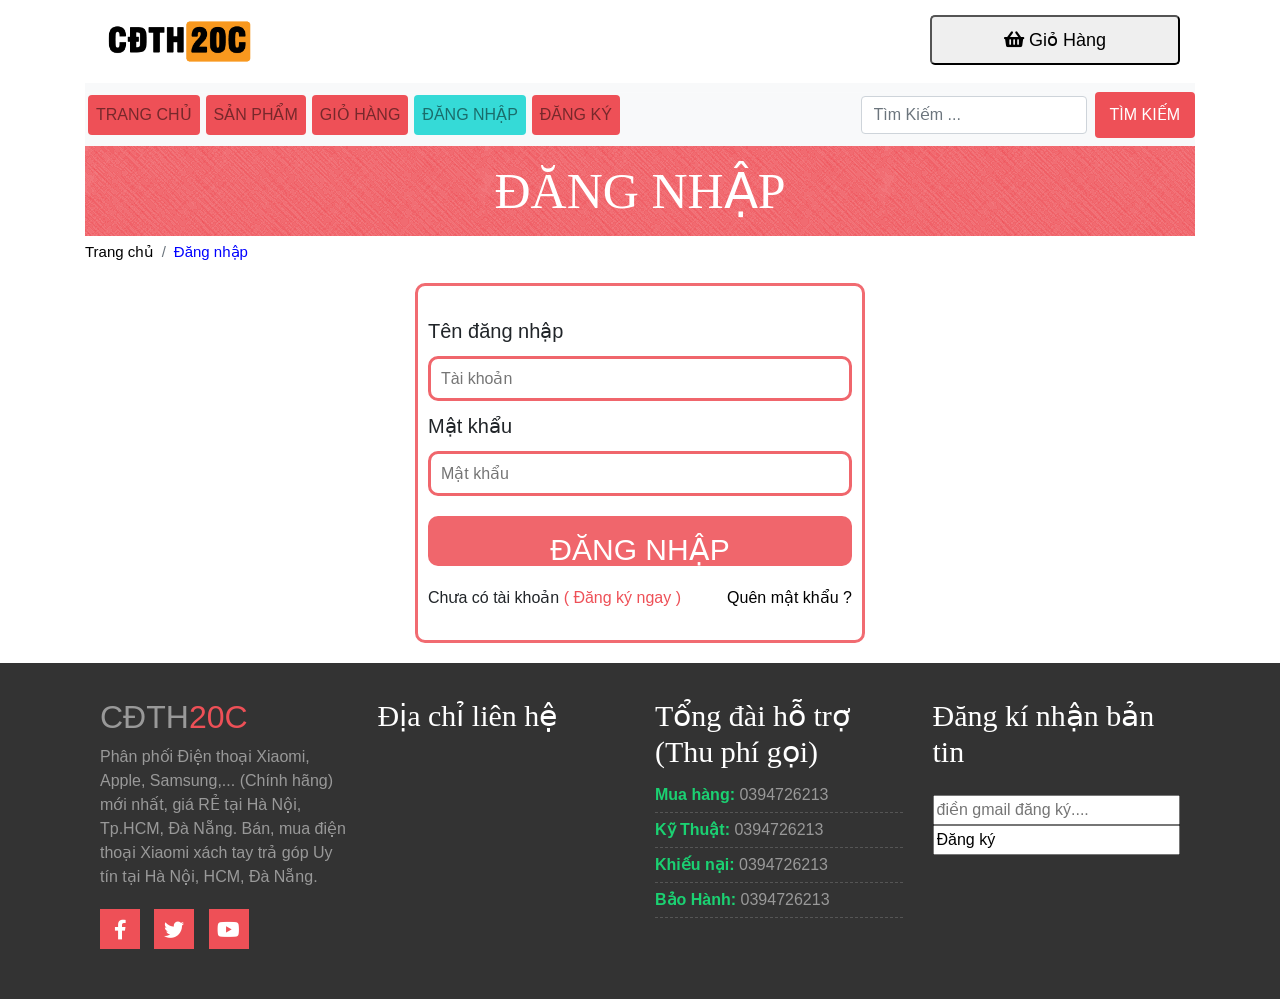
<file: dangnhap.html>
<!DOCTYPE html>
<html lang="vi-VN">

<head>
    <meta charset="utf-8">
    <meta http-equiv="X-UA-Compatible" content="IE=edge">
    <meta name="viewport" content="width=device-width, initial-scale=1" />
    <title> CĐTH20C - Đăng Nhập </title>
    <!-- Bootstrap -->
    <link rel="stylesheet" href="./bootstrap-4.6.0-dist/css/bootstrap.css">
    <!-- Font Awesome -->
    <link rel="stylesheet" href="./css/FontAwesome/docs/css/all.css">
    <!-- Custom CSS -->
    <link rel="stylesheet" href="./css/owl.carousel.css">
    <link rel="stylesheet" href="./style.css">
    <link rel="stylesheet" href="./css/responsive.css">
</head>

<body>
    <div class="container">
        <div class="site-branding-area">
            <div class="header-logo-cart container">
                <div class="row">
                    <div class="col-sm-6">
                        <div class="logo">
                            <a href="./index.html"><img src="./img/Pornhub-Logo.png" alt=""></a>
                        </div>
                    </div>
                    <div class="col-sm-6">
                        <div class="shopping-item">
                            <button id="cart">
                                <i class="fa fa-shopping-basket" aria-hidden="true"></i>
                                Giỏ Hàng
                            </button>
                            <div id="myModal" class="modal">
                                <div class="modal-content">
                                    <div class="modal-header">
                                        <h5 class="modal-title">Giỏ Hàng</h5>
                                        <span class="close">&times;</span>
                                    </div>
                                    <div class="modal-body">
                                        <div class="cart-row">
                                            <span class="cart-item cart-header cart-column">Sản Phẩm</span>
                                            <span class="cart-price cart-header cart-column">Giá</span>
                                            <span class="cart-quantity cart-header cart-column">Số Lượng</span>
                                        </div>
                                        <div class="cart-items">

                                        </div>
                                        <div class="cart-total">
                                            <strong class="cart-total-title">Tổng Cộng:</strong>
                                            <span class="cart-total-price">0VNĐ</span>
                                        </div>
                                    </div>

                                    <div class="modal-footer">
                                        <button type="button" class="btn btn-secondary close-footer">Đóng</button>
                                        <button type="button" class="btn btn-primary order">Thanh Toán</button>
                                    </div>
                                </div>
                            </div>
                        </div>
                    </div>
                </div>
            </div>
        </div>
        <div class="mainmenu navbar-light bg-light justify-content-start sticky-top">
            <div class="container">
                <nav class="navbar navbar-expand-lg navbar-light bg-light padding-style">
                    <button class="navbar-toggler" type="button" data-toggle="collapse" data-target="#navbarSupportedContent" aria-controls="navbarSupportedContent" aria-expanded="false" aria-label="Toggle navigation">
                        <span class="navbar-toggler-icon"></span>
                    </button>
                    <div class="collapse navbar-collapse header-logo-cart" id="navbarSupportedContent">
                        <ul class="navbar-nav mr-auto">
                            <li class="nav-item-list nav-item">
                                <a class="nav-link" href="./index.html">Trang Chủ <span class="sr-only">(current)</span></a>
                            </li>
                            <li class="nav-item-list nav-item ">
                                <a class="nav-link" href="./shop.html">Sản Phẩm</a>
                            </li>
                            <li class="nav-item-list nav-item">
                                <a class="nav-link" href="./gio-hang.html">Giỏ Hàng</a>
                            </li>
                            <li class="nav-item-list nav-item actives">
                                <a class="nav-link" href="./dangnhap.html">Đăng Nhập</a>
                            </li>
                            <li class="nav-item-list nav-item">
                                <a class="nav-link" href="./dangky.html">Đăng ký</a>
                            </li>
                        </ul>
                        <form class="form-inline my-2 my-lg-0">
                            <input class="form-control mr-sm-2" type="search" placeholder="Tìm Kiếm ..." aria-label="Search">
                            <button class="btn btn-outline-success my-2 my-sm-0" type="submit">Tìm Kiếm</button>
                        </form>
                    </div>
                </nav>
            </div>
        </div>

        <div class="product-big-title-area">
            <div class="container">
                <div class="row">
                    <div class="col-md-12">
                        <div class="product-bit-title text-center">
                            <h2>ĐĂNG NHẬP</h2>
                        </div>
                    </div>
                </div>
            </div>
        </div>
        <nav aria-label="breadcrumb">
            <ol class="breadcrumb btn-group">
                <li class="breadcrumb-item"><a href="./index.html">Trang chủ</a></li>
                <li class="breadcrumb-item activer" aria-current="page">Đăng nhập</li>
            </ol>
        </nav>
        <div class="dang-nhap">
            <form id="login">
                <label>Tên đăng nhập</label>
                <input type="text" id="username" onfocusout="checkusername()" placeholder="Tài khoản">

                <label>Mật khẩu</label>
                <input type="password" id="pass" onfocusout="checkpass()" placeholder="Mật khẩu">

            </form>
            <button onclick="dangnhap()" type="submit">ĐĂNG NHẬP</button>
            <div class="dang-nhap-footer">
                <div class="dang-nhap-footer-item">
                    <span>Chưa  có tài khoản</span>
                    <a href="./dangky.html">( Đăng ký ngay )</a>
                </div>
                <div class="dang-nhap-footer-item-right">
                    <a href="./quenmatkhau.html">Quên mật khẩu ?</a>
                </div>
            </div>
        </div>
    </div>
    <div class="footer-top-area">
        <div class="container">
            <div class="row">
                <div class="col-md-6 col-sm-6 col-xl-3 col-12">
                    <div class="footer-about-us">
                        <h2>CĐTH<span>20C</span></h2>
                        <p>Phân phối Điện thoại Xiaomi, Apple, Samsung,... (Chính hãng) mới nhất, giá RẺ tại Hà Nội, Tp.HCM, Đà Nẵng. Bán, mua điện thoại Xiaomi xách tay trả góp Uy tín tại Hà Nội, HCM, Đà Nẵng.</p>
                        <div class="footer-social">
                            <a href="#" target="_blank"><i class="fab fa-facebook-f"></i></a>
                            <a href="#" target="_blank"><i class="fab fa-twitter"></i></a>
                            <a href="#" target="_blank"><i class="fab fa-youtube"></i></a>
                        </div>
                    </div>
                </div>
                <div class="col-md-6 col-sm-6 col-xl-3 col-12">
                    <div class="footer-menu">
                        <h2 class="footer-wid-title">Địa chỉ liên hệ</h2>
                        <iframe src="https://www.google.com/maps/embed?pb=!1m18!1m12!1m3!1d3919.5177580567106!2d106.69916291446796!3d10.771600262228969!2m3!1f0!2f0!3f0!3m2!1i1024!2i768!4f13.1!3m3!1m2!1s0x31752f40a3b49e59%3A0xa1bd14e483a602db!2zVHLGsOG7nW5nIENhbyDEkeG6s25nIEvhu7kgdGh14bqtdCBDYW8gVGjhuq9uZw!5e0!3m2!1svi!2s!4v1630681410137!5m2!1svi!2s"></iframe>
                    </div>
                </div>
                <div class="col-md-6 col-sm-6 col-xl-3 col-12 ">
                    <div class="footer-menu ">
                        <h2 class="footer-wid-title ">Tổng đài hỗ trợ (Thu phí gọi)</h2>
                        <ul>
                            <li><span class="support ">Mua hàng:</span> 0394726213</li>
                            <li><span class="support ">Kỹ Thuật:</span> 0394726213</li>
                            <li><span class="support ">Khiếu nại:</span> 0394726213</li>
                            <li><span class="support ">Bảo Hành:</span> 0394726213</li>
                        </ul>
                    </div>
                </div>
                <div class="col-md-6 col-sm-6 col-xl-3 col-12 ">
                    <div class="footer-newsletter ">
                        <h2 class="footer-wid-title ">Đăng kí nhận bản tin</h2>
                        <div class="newsletter-form ">
                            <form action="# ">
                                <input type="email " placeholder="điền gmail đăng ký.... ">
                                <input type="submit " value="Đăng ký ">
                            </form>
                        </div>
                    </div>
                </div>
            </div>
        </div>
    </div>
    <script>
        var adminuser = 'Admin123';
        var adminpass = 'Admin123456';

        function checkusername() {
            var regExp = /^(?=.*[a-z])(?=.*[A-Z])(?=.*\d)[a-zA-Z\d]{6,32}$/;
            var name = document.getElementById("username ").value;

            if (name == null || name == " ") {
                alert('Tên đăng nhập không được để trống!');
            } else if (regExp.test(name))
                return true;
            else {
                alert('Tên tài khoảng tối thiểu 6 ký tự, ít nhất một chữ hoa, một chữ thường và một số:');
            }
        }


        function checkpass() {
            var regExp = /^(?=.*[a-z])(?=.*[A-Z])(?=.*\d)[a-zA-Z\d]{6,}$/;
            var password = document.getElementById("pass ").value;
            if (regExp.test(password))
                return true;
            else
                alert('Mật khẩu phải có tối thiểu 6 ký tự, ít nhất một chữ hoa, một chữ thường và một số, không được để trống !!!!');
        }

        function dangnhap() {
            var user = document.getElementById('username').value;
            var pass = document.getElementById('pass').value;
            if (adminuser != user || adminpass != pass) {
                alert('Sai tên tài khoảng hoặc mật khẩu !!!');
            } else if (checkusername != true && checkpass != true) {
                location = 'index.html';
            }

        }
    </script>
    <script src="./main.js "></script>
    <script src="./bootstrap-4.6.0-dist/js/jquery.slim.min.js "></script>
    <script src="./bootstrap-4.6.0-dist/js/popper.min.js "></script>
    <script src="./bootstrap-4.6.0-dist/js/bootstrap.bundle.js "></script>
    <script src="./bootstrap-4.6.0-dist/js/bootstrap.min.js "></script>
</body>

</html>
</file>
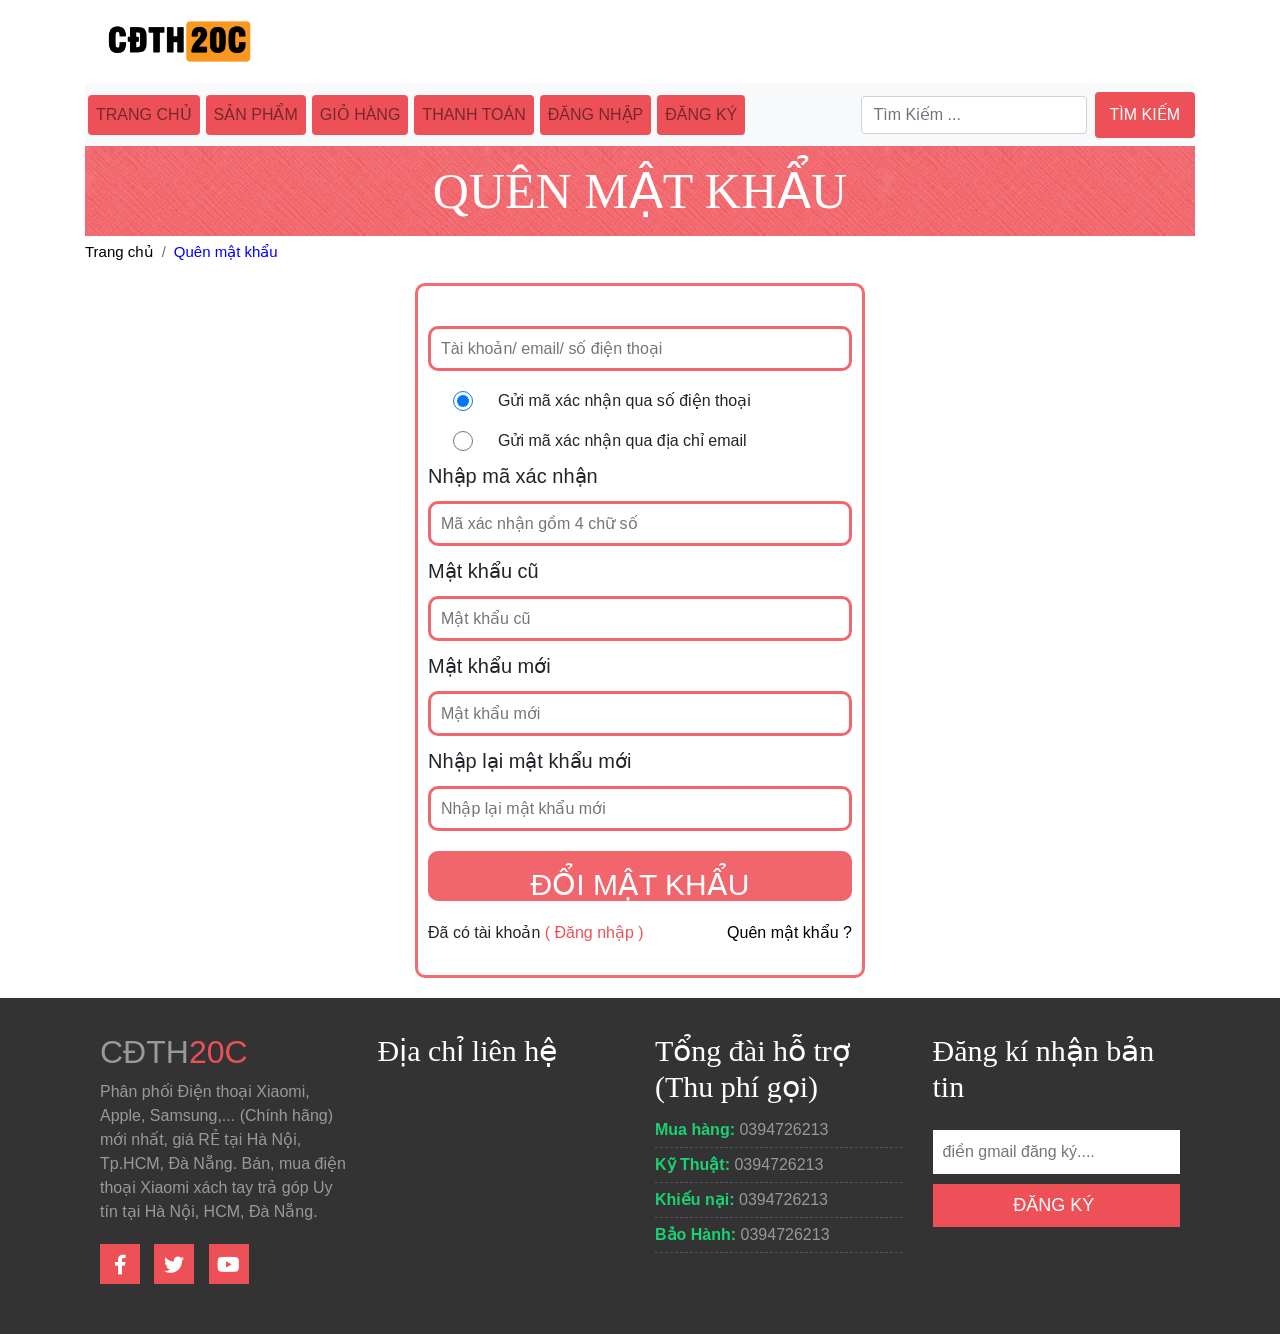
<file: quenmatkhau.html>
<!DOCTYPE html>
<html lang="vi-VN">

<head>
    <meta charset="utf-8">
    <meta http-equiv="X-UA-Compatible" content="IE=edge">
    <meta name="viewport" content="width=device-width, initial-scale=1" />
    <title> CĐTH20C - Quên Mật Khẩu </title>
    <!-- Bootstrap -->
    <link rel="stylesheet" href="./bootstrap-4.6.0-dist/css/bootstrap.css">
    <!-- Font Awesome -->
    <link rel="stylesheet" href="./css/FontAwesome/docs/css/all.css">
    <!-- Custom CSS -->
    <link rel="stylesheet" href="./css/owl.carousel.css">
    <link rel="stylesheet" href="./style.css">
    <link rel="stylesheet" href="./css/responsive.css">
</head>

<body>
    <div class="container">
        <div class="site-branding-area">
            <div class="header-logo-cart container">
                <div class="row">
                    <div class="col-sm-6">
                        <div class="logo">
                            <a href="./index.html"><img src="./img/Pornhub-Logo.png" alt=""></a>
                        </div>
                    </div>
                </div>
            </div>
        </div>
        <div class="mainmenu navbar-light bg-light justify-content-start sticky-top">
            <div class="container">
                <nav class="navbar navbar-expand-lg navbar-light bg-light padding-style">
                    <button class="navbar-toggler" type="button" data-toggle="collapse" data-target="#navbarSupportedContent" aria-controls="navbarSupportedContent" aria-expanded="false" aria-label="Toggle navigation">
                        <span class="navbar-toggler-icon"></span>
                    </button>
                    <div class="collapse navbar-collapse header-logo-cart" id="navbarSupportedContent">
                        <ul class="navbar-nav mr-auto">
                            <li class="nav-item-list nav-item">
                                <a class="nav-link" href="./index.html">Trang Chủ <span class="sr-only">(current)</span></a>
                            </li>
                            <li class="nav-item-list nav-item ">
                                <a class="nav-link" href="./shop.html">Sản Phẩm</a>
                            </li>
                            <li class="nav-item-list nav-item">
                                <a class="nav-link" href="./gio-hang.html">Giỏ Hàng</a>
                            </li>
                            <li class="nav-item-list nav-item">
                                <a class="nav-link" href="./checkout.html">Thanh Toán</a>
                            </li>
                            <li class="nav-item-list nav-item">
                                <a class="nav-link" href="./dangnhap.html">Đăng Nhập</a>
                            </li>
                            <li class="nav-item-list nav-item">
                                <a class="nav-link" href="./dangky.html">Đăng ký</a>
                            </li>
                        </ul>
                        <form class="form-inline my-2 my-lg-0" action="#">
                            <input class="form-control mr-sm-2" type="search" placeholder="Tìm Kiếm ..." aria-label="Search">
                            <button class="btn btn-outline-success my-2 my-sm-0" type="submit">Tìm Kiếm</button>
                        </form>
                    </div>
                </nav>
            </div>
        </div>
        <div class="product-big-title-area">
            <div class="container">
                <div class="row">
                    <div class="col-md-12">
                        <div class="product-bit-title text-center">
                            <h2>QUÊN MẬT KHẨU</h2>
                        </div>
                    </div>
                </div>
            </div>
        </div>
        <nav aria-label="breadcrumb">
            <ol class="breadcrumb btn-group">
                <li class="breadcrumb-item"><a href="./index.html">Trang chủ</a></li>
                <li class="breadcrumb-item activer" aria-current="page">Quên mật khẩu</li>
            </ol>
        </nav>
        <div class="dang-nhap">
            <form action="#">

                <input type="text" placeholder="Tài khoản/ email/ số điện thoại">

                <div class="check">
                    <div class="check-item">
                        <input type="radio" name="check" checked>
                        <span>Gửi mã xác nhận qua số điện thoại</span>
                    </div>
                    <div class="check-item">
                        <input type="radio" name="check">
                        <span>Gửi mã xác nhận qua địa chỉ email</span>
                    </div>
                </div>

                <label>Nhập mã xác nhận</label>
                <input type="text" id="numbercheck" onfocusout="checknumber()" placeholder="Mã xác nhận gồm 4 chữ số">

                <label>Mật khẩu cũ</label>
                <input type="password" id="pass" onfocusout="checkpass()" placeholder="Mật khẩu cũ">

                <label>Mật khẩu mới</label>
                <input type="password" id="passnew" onfocusout="checkpassnew()" placeholder="Mật khẩu mới">

                <label>Nhập lại mật khẩu mới</label>
                <input type="password" id="passnew2" onfocusout="checkpassnew2()" placeholder="Nhập lại mật khẩu mới">
            </form>

            <button type="submit" onclick="doimatkhau()">ĐỔI MẬT KHẨU</button>
            <div class="dang-nhap-footer">
                <div class="dang-nhap-footer-item">
                    <span>Đã có tài khoản</span>
                    <a href="./dangnhap.html">( Đăng nhập )</a>
                </div>
                <div class="dang-nhap-footer-item-right">
                    <a href="./quenmatkhau.html">Quên mật khẩu ?</a>
                </div>
            </div>
        </div>
    </div>
    <div class="footer-top-area">
        <div class="container">
            <div class="row">
                <div class="col-md-6 col-sm-6 col-xl-3 col-12">
                    <div class="footer-about-us">
                        <h2>CĐTH<span>20C</span></h2>
                        <p>Phân phối Điện thoại Xiaomi, Apple, Samsung,... (Chính hãng) mới nhất, giá RẺ tại Hà Nội, Tp.HCM, Đà Nẵng. Bán, mua điện thoại Xiaomi xách tay trả góp Uy tín tại Hà Nội, HCM, Đà Nẵng.</p>
                        <div class="footer-social">
                            <a href="#" target="_blank"><i class="fab fa-facebook-f"></i></a>
                            <a href="#" target="_blank"><i class="fab fa-twitter"></i></a>
                            <a href="#" target="_blank"><i class="fab fa-youtube"></i></a>
                        </div>
                    </div>
                </div>
                <div class="col-md-6 col-sm-6 col-xl-3 col-12">
                    <div class="footer-menu">
                        <h2 class="footer-wid-title">Địa chỉ liên hệ</h2>
                        <iframe src="https://www.google.com/maps/embed?pb=!1m18!1m12!1m3!1d3919.5177580567106!2d106.69916291446796!3d10.771600262228969!2m3!1f0!2f0!3f0!3m2!1i1024!2i768!4f13.1!3m3!1m2!1s0x31752f40a3b49e59%3A0xa1bd14e483a602db!2zVHLGsOG7nW5nIENhbyDEkeG6s25nIEvhu7kgdGh14bqtdCBDYW8gVGjhuq9uZw!5e0!3m2!1svi!2s!4v1630681410137!5m2!1svi!2s"></iframe>
                    </div>
                </div>
                <div class="col-md-6 col-sm-6 col-xl-3 col-12">
                    <div class="footer-menu">
                        <h2 class="footer-wid-title">Tổng đài hỗ trợ (Thu phí gọi)</h2>
                        <ul>
                            <li><span class="support">Mua hàng:</span> 0394726213</li>
                            <li><span class="support">Kỹ Thuật:</span> 0394726213</li>
                            <li><span class="support">Khiếu nại:</span> 0394726213</li>
                            <li><span class="support">Bảo Hành:</span> 0394726213</li>
                        </ul>
                    </div>
                </div>
                <div class="col-md-6 col-sm-6 col-xl-3 col-12">
                    <div class="footer-newsletter">
                        <h2 class="footer-wid-title">Đăng kí nhận bản tin</h2>
                        <div class="newsletter-form">
                            <form action="#">
                                <input type="email" placeholder="điền gmail đăng ký.... ">
                                <input type="submit" value="Đăng ký ">
                            </form>
                        </div>
                    </div>
                </div>
            </div>
        </div>
    </div>
    <script>
        function checknumber() {
            var regExp = /^[0-9]+$/;
            var number = document.getElementById('numbercheck').value;
            if (regExp.test(number))
                return true;
            else
                alert('Mã xác nhận sai hãy nhập lại (mã xác nhận gồm 4 số)!!!')
        }

        function checkpass() {
            var regExp = /^(?=.*[a-z])(?=.*[A-Z])(?=.*\d)[a-zA-Z\d]{6,}$/;
            var password = document.getElementById("pass").value;
            if (regExp.test(password))
                return true;
            else
                alert('Mật khẩu phải có tối thiểu 6 ký tự, ít nhất một chữ hoa, một chữ thường và một số, không được để trống !!!!');
        }

        function checkpassnew() {
            var regExp = /^(?=.*[a-z])(?=.*[A-Z])(?=.*\d)[a-zA-Z\d]{6,}$/;
            var password = document.getElementById("passnew").value;
            if (regExp.test(password))
                return true;
            else
                alert('Mật khẩu phải có tối thiểu 6 ký tự, ít nhất một chữ hoa, một chữ thường và một số, không được để trống !!!!');
        }

        function checkpassnew2() {
            var regExp = /^(?=.*[a-z])(?=.*[A-Z])(?=.*\d)[a-zA-Z\d]{6,}$/;
            var password = document.getElementById("passnew").value;
            var password2 = document.getElementById("passnew2").value;
            if (password != password2) {
                alert('Mật khẩu không đúng vui lòng nhập lại !!!');
            } else if (regExp.test(password2))
                return true;
            else
                alert('Mật khẩu phải có tối thiểu 6 ký tự, ít nhất một chữ hoa, một chữ thường và một số, không được để trống !!!!');
        }

        function doimatkhau() {
            var number = document.getElementById('numbercheck').lenght;
            if (number != 4) {
                alert('mã xác nhận không chính xác vui lòng kiễm tra lại !!!');
            }
            if (checkpass == true && checkpassnew == true && checkpassnew2 == true) {
                alert('Xin hãy kiểm tra lại thông tin !!!');
            } else {
                alert('Đổi mật khẩu thành công !!! ');
            }
            console.log(doimatkhau);
            console.log(number.lenght);
        }
    </script>
    <script src="./bootstrap-4.6.0-dist/js/jquery.slim.min.js"></script>
    <script src="./bootstrap-4.6.0-dist/js/popper.min.js"></script>
    <script src="./bootstrap-4.6.0-dist/js/bootstrap.bundle.js"></script>
    <script src="./bootstrap-4.6.0-dist/js/bootstrap.min.js"></script>
</body>

</html>
</file>
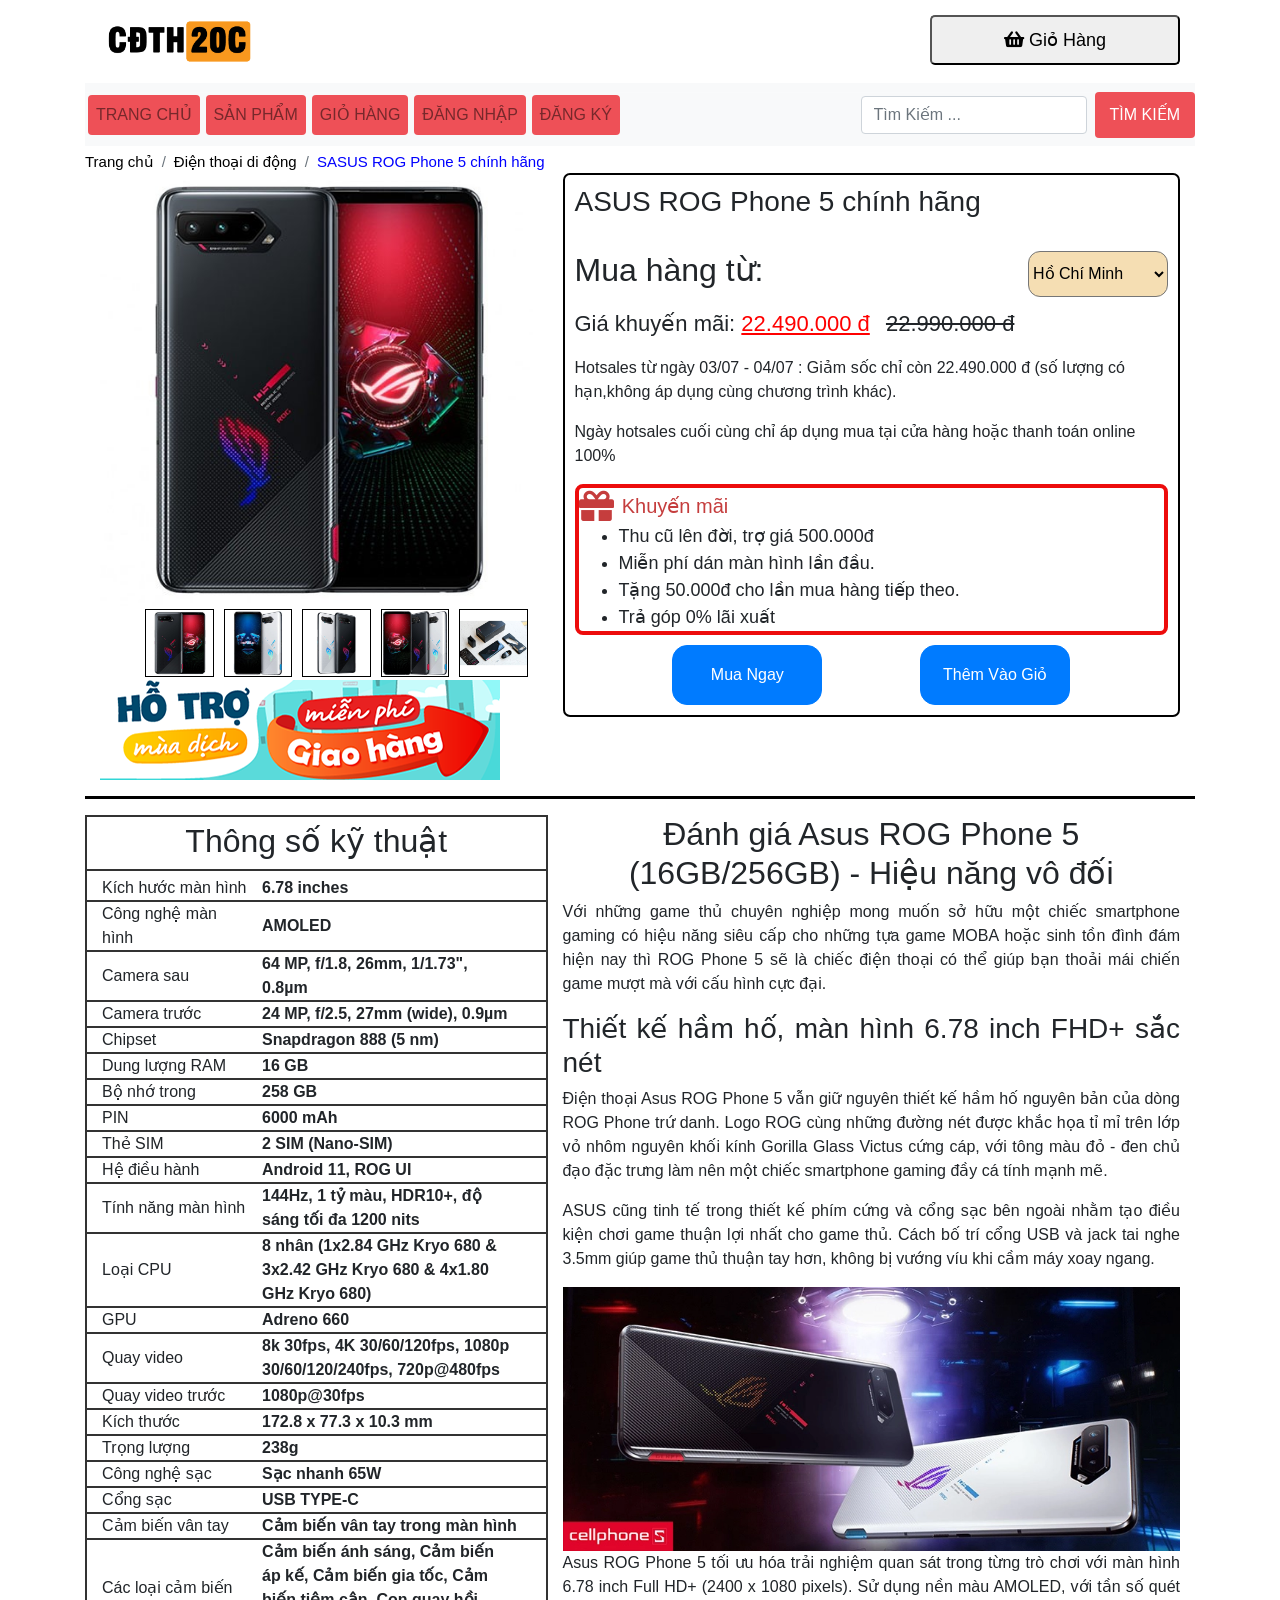
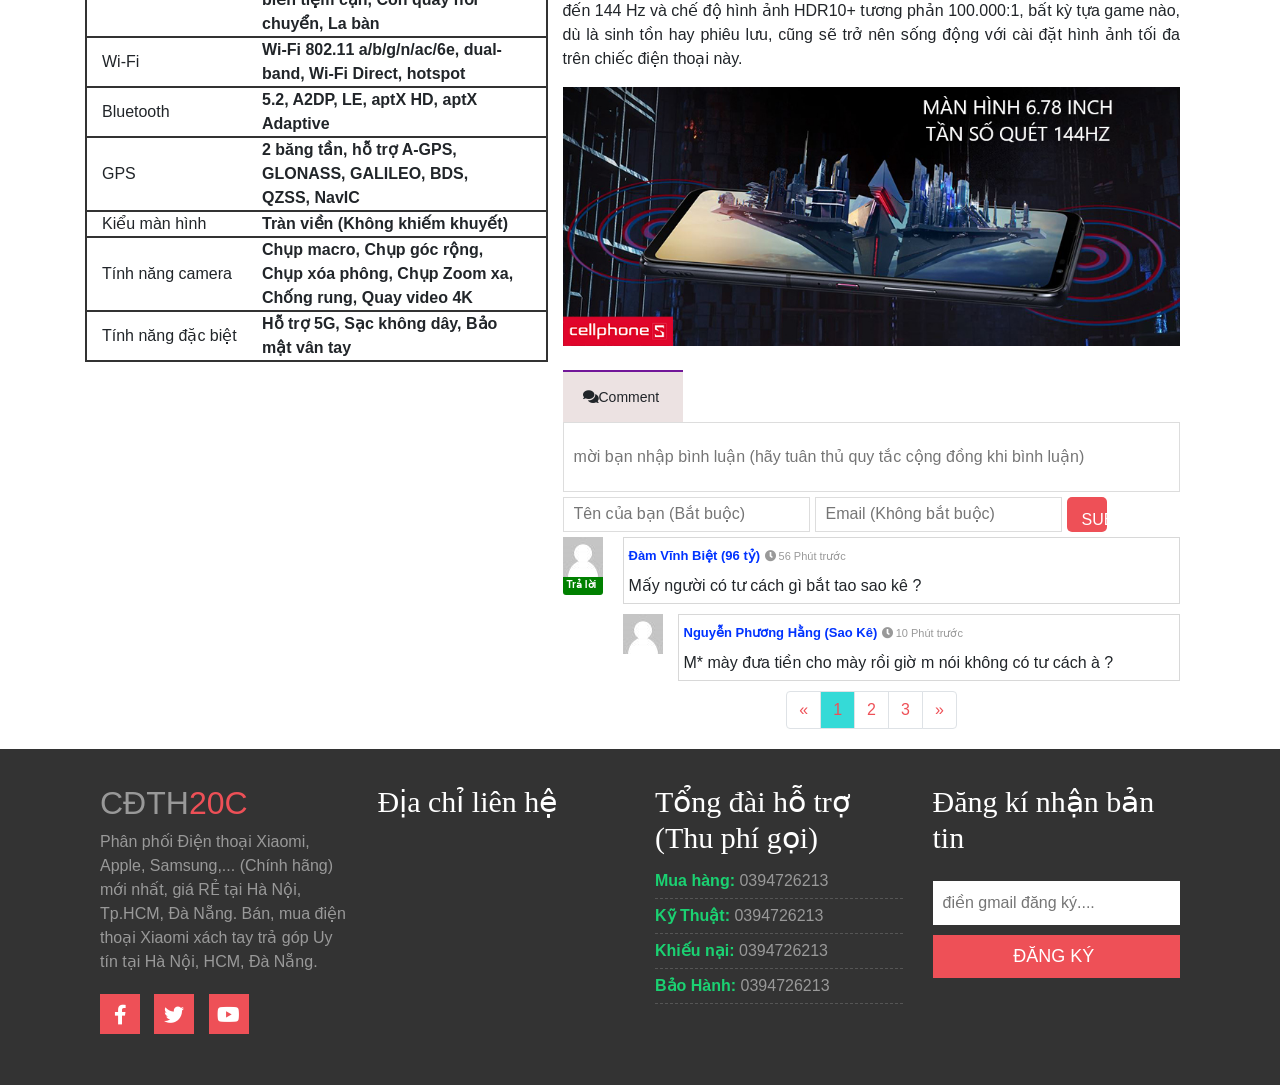
<file: list-phone/asus-rog-5-001.html>
<!DOCTYPE html>
<html lang="vi-VN">

<head>
    <meta charset="utf-8">
    <meta http-equiv="X-UA-Compatible" content="IE=edge">
    <meta name="viewport" content="width=device-width, initial-scale=1" />
    <title> CĐTH20C - ASUS ROG Phone 5 chính hãng</title>
    <!-- Bootstrap -->
    <link rel="stylesheet" href="../bootstrap-4.6.0-dist/css/bootstrap.css">
    <!-- Font Awesome -->
    <link rel="stylesheet" href="../css/FontAwesome/docs/css/all.css">
    <!-- Custom CSS -->
    <link rel="stylesheet" href="../css/owl.carousel.css">
    <link rel="stylesheet" href="../style.css">
    <link rel="stylesheet" href="../css/responsive.css">
</head>

<body>
    <div class="container">
        <button onclick="topFunction()" id="gototop" title="Go to top"><i class="fa fa-arrow-alt-circle-up"></i></button>
        <div class="site-branding-area">
            <div class="header-logo-cart container">
                <div class="row">
                    <div class="col-sm-6">
                        <div class="logo">
                            <a href="../index.html"><img src="../img/Pornhub-Logo.png" alt=""></a>
                        </div>
                    </div>

                    <div class="col-sm-6">
                        <div class="shopping-item">
                            <button id="cart">
                                <i class="fa fa-shopping-basket" aria-hidden="true"></i>
                                Giỏ Hàng
                            </button>
                            <div id="myModal" class="modal">
                                <div class="modal-content">
                                    <div class="modal-header">
                                        <h5 class="modal-title">Giỏ Hàng</h5>
                                        <span class="close">&times;</span>
                                    </div>
                                    <div class="modal-body">
                                        <div class="cart-row">
                                            <span class="cart-header col-12">Sản Phẩm</span>
                                        </div>
                                        <div class="cart-items">
                                        </div>
                                        <div class="cart-total">
                                            <strong class="cart-total-title">Tổng Cộng:</strong>
                                            <span class="cart-total-price">0 - VNĐ</span>
                                        </div>
                                    </div>
                                    <div class="moda-middle">
                                        <h5>THÔNG TIN KHÁCH HÀNG</h5>
                                        <form>
                                            <div>
                                                <input type="text" placeholder="Họ và tên">
                                                <input type="text" placeholder="Số điện thoại">
                                                <input type="text" placeholder="Địa chỉ email">
                                            </div>
                                            <p>Chọn địa chỉ nhận hàng</p>
                                            <select name="flatform">
                                                <option value="TP  HCM">TP HCM</option>
                                                <option value="An Giang">An Giang</option>
                                                <option value="Bà Rịa - Vũng Tàu">Bà Rịa - Vũng Tàu</option>
                                                <option value="Bắc Giang">Bắc Giang</option>
                                                <option value="Bắc Kạn">Bắc Kạn</option>
                                                <option value="Bạc Liêu">Bạc Liêu</option>
                                                <option value="Bắc Ninh">Bắc Ninh</option>
                                                <option value="Bến Tre">Bến Tre</option>
                                                <option value="Bình Định">Bình Định</option>
                                                <option value="Bình Dương">Bình Dương</option>
                                                <option value="Bình Phước">Bình Phước</option>
                                                <option value="Bình Thuận">Bình Thuận</option>
                                                <option value="Bình Thuận">Bình Thuận</option>
                                                <option value="Cà Mau">Cà Mau</option>
                                                <option value="Cao Bằng">Cao Bằng</option>
                                                <option value="Đắk Lắk">Đắk Lắk</option>
                                                <option value="Đắk Nông">Đắk Nông</option>
                                                <option value="Điện Biên">Điện Biên</option>
                                                <option value="Đồng Nai">Đồng Nai</option>
                                                <option value="Đồng Tháp">Đồng Tháp</option>
                                                <option value="Đồng Tháp">Đồng Tháp</option>
                                                <option value="Gia Lai">Gia Lai</option>
                                                <option value="Hà Giang">Hà Giang</option>
                                                <option value="Hà Nam">Hà Nam</option>
                                                <option value="Hà Tĩnh">Hà Tĩnh</option>
                                                <option value="Hải Dương">Hải Dương</option>
                                                <option value="Hậu Giang">Hậu Giang</option>
                                                <option value="Hòa Bình">Hòa Bình</option>
                                                <option value="Hưng Yên">Hưng Yên</option>
                                                <option value="Khánh Hòa">Khánh Hòa</option>
                                                <option value="Kiên Giang">Kiên Giang</option>
                                                <option value="Kon Tum">Kon Tum</option>
                                                <option value="Lai Châu">Lai Châu</option>
                                                <option value="Lâm Đồng">Lâm Đồng</option>
                                                <option value="Lạng Sơn">Lạng Sơn</option>
                                                <option value="Lào Cai">Lào Cai</option>
                                                <option value="Long An">Long An</option>
                                                <option value="Nam Định">Nam Định</option>
                                                <option value="Nghệ An">Nghệ An</option>
                                                <option value="Ninh Bình">Ninh Bình</option>
                                                <option value="Ninh Thuận">Ninh Thuận</option>
                                                <option value="Phú Thọ">Phú Thọ</option>
                                                <option value="Quảng Bình">Quảng Bình</option>
                                                <option value="Quảng Bình">Quảng Bình</option>
                                                <option value="Quảng Ngãi">Quảng Ngãi</option>
                                                <option value="Quảng Ninh">Quảng Ninh</option>
                                                <option value="Quảng Trị">Quảng Trị</option>
                                                <option value="Sóc Trăng">Sóc Trăng</option>
                                                <option value="Sơn La">Sơn La</option>
                                                <option value="Tây Ninh">Tây Ninh</option>
                                                <option value="Thái Bình">Thái Bình</option>
                                                <option value="Thái Nguyên">Thái Nguyên</option>
                                                <option value="Thanh Hóa">Thanh Hóa</option>
                                                <option value="Thừa Thiên Huế">Thừa Thiên Huế</option>
                                                <option value="Tiền Giang">Tiền Giang</option>
                                                <option value="Trà Vinh">Trà Vinh</option>
                                                <option value="Tuyên Quang">Tuyên Quang</option>
                                                <option value="Vĩnh Long">Vĩnh Long</option>
                                                <option value="Vĩnh Phúc">Vĩnh Phúc</option>
                                                <option value="Yên Bái">Yên Bái</option>
                                                <option value="Phú Yên">Phú Yên</option>
                                                <option value="Tp.Cần Thơ">Tp.Cần Thơ</option>
                                                <option value="Tp.Đà Nẵng">Tp.Đà Nẵng</option>
                                                <option value="Tp.Hải Phòng">Tp.Hải Phòng</option>
                                                <option value="Tp.Hà Nội">Tp.Hà Nội</option>
                                            </select>
                                            <input type="text" placeholder="Địa chỉ cụ thể">
                                            <input type="text" placeholder="Yêu cầu của khách hàng">
                                        </form>
                                        <h6>Bằng cách đặt hàng, bạn đồng ý với Điều khoản sử dụng của CĐTH20C</h6>
                                    </div>
                                    <div class="modal-footer">
                                        <button type="button" class="btn btn-secondary close-footer">Đóng</button>
                                        <button type="button" class="btn btn-primary order">ĐẶT HÀNG</button>
                                    </div>
                                </div>
                            </div>
                        </div>
                    </div>
                </div>
            </div>
        </div>
        <div class="mainmenu navbar-light bg-light justify-content-start sticky-top">
            <div class="container">
                <nav class="navbar navbar-expand-lg navbar-light bg-light padding-style">
                    <button class="navbar-toggler" type="button" data-toggle="collapse" data-target="#navbarSupportedContent" aria-controls="navbarSupportedContent" aria-expanded="false" aria-label="Toggle navigation">
                        <span class="navbar-toggler-icon"></span>
                    </button>
                    <div class="collapse navbar-collapse header-logo-cart" id="navbarSupportedContent">
                        <ul class="navbar-nav mr-auto">
                            <li class="nav-item-list nav-item">
                                <a class="nav-link" href="../index.html">Trang Chủ <span class="sr-only">(current)</span></a>
                            </li>
                            <li class="nav-item-list nav-item ">
                                <a class="nav-link" href="../shop.html">Sản Phẩm</a>
                            </li>
                            <li class="nav-item-list nav-item">
                                <a class="nav-link" href="../gio-hang.html">Giỏ Hàng</a>
                            </li>
                            <li class="nav-item-list nav-item">
                                <a class="nav-link" href="../dangnhap.html">Đăng Nhập</a>
                            </li>
                            <li class="nav-item-list nav-item">
                                <a class="nav-link" href="../dangky.html">Đăng ký</a>
                            </li>
                        </ul>
                        <form class="form-inline my-2 my-lg-0">
                            <input class="form-control mr-sm-2" type="search" placeholder="Tìm Kiếm ..." aria-label="Search">
                            <button class="btn btn-outline-success my-2 my-sm-0" type="submit">Tìm Kiếm</button>
                        </form>
                    </div>
                </nav>
            </div>
        </div>
        <nav aria-label="breadcrumb">
            <ul class="breadcrumb btn-group">
                <li class="breadcrumb-item"><a href="../index.html">Trang chủ</a></li>
                <li class="breadcrumb-item"><a href="../shop.html">Điện thoại di động</a></li>
                <li class="breadcrumb-item activer" aria-current="page">SASUS ROG Phone 5 chính hãng</li>
            </ul>
        </nav>
        <div class="row">
            <div class="col-md-5 col-sm-10 col-12 ">
                <img src="../img/phone/asus-rog-phone-5/group/1.jpg" id="imgmain" alt="...">
                <ul class="list-img">
                    <li class="list-img-item"><img src="../img/phone/asus-rog-phone-5/group/1.jpg" onclick="changeimg('one')" id="one" alt="..."></li>
                    <li class="list-img-item"><img src="../img/phone/asus-rog-phone-5/group/2.jpg" onclick="changeimg('two')" id="two" alt=""></li>
                    <li class="list-img-item"><img src="../img/phone/asus-rog-phone-5/group/3.jpg" onclick="changeimg('three')" id="three" alt=""></li>
                    <li class="list-img-item"><img src="../img/phone/asus-rog-phone-5/group/4.jpg" onclick="changeimg('four')" id="four" alt=""></li>
                    <li class="list-img-item"><img src="../img/phone/asus-rog-phone-5/group/5.jpg" onclick="changeimg('fire')" id="fire" alt=""></li>
                </ul>
                <img src="../img/400x100_COVID1.webp" alt="...">
            </div>
            <div class="col-md-7 col-sm-12 col-12 product-center">
                <div class="product-center-header">
                    <h3>ASUS ROG Phone 5 chính hãng</h3>
                    <br>
                    <div class="select">
                        <h2>Mua hàng từ:</h2>
                        <select>
                            <option value="">Hồ Chí Minh </option>
                            <option value="">Hà Nội </option>
                            <option value="">Đà Nẵng </option>
                            <option value="">Tiền Giang </option>
                            <option value="">Cà Mau</option>
                        </select>
                    </div>
                    <div class="gia-san-pham">
                        <p>Giá khuyến mãi: <ins style="color: #ff0000;">22.490.000 đ</ins> <del>22.990.000 đ</del></p>
                    </div>
                    <div class="cps-additional-note">
                        <p>Hotsales từ ngày 03/07 - 04/07 : Giảm sốc chỉ còn 22.490.000 đ (số lượng có hạn,không áp dụng cùng chương trình khác).</p>
                        <p>Ngày hotsales cuối cùng chỉ áp dụng mua tại cửa hàng hoặc thanh toán online 100% </p>
                    </div>

                    <div class="khuyen-mai">
                        <div id="promotion_header">
                            <i class="fa fa-gift" aria-hidden="true"></i> Khuyến mãi
                        </div>
                        <ul>
                            <li>Thu cũ lên đời, trợ giá 500.000đ</li>
                            <li>Miễn phí dán màn hình lần đầu.</li>
                            <li>Tặng 50.000đ cho lần mua hàng tiếp theo.</li>
                            <li>Trả góp 0% lãi xuất</li>
                        </ul>
                    </div>
                    <div class="mua-ngay">
                        <div class="product-button">
                            <a href="./asus-rog-5-001.html" class="btn btn-primary">
                                <p>Mua Ngay</p>
                            </a>
                            <a href="./asus-rog-5-001.html" class="btn btn-primary">
                                <p>Thêm Vào Giỏ</p>
                            </a>
                        </div>
                    </div>
                </div>
            </div>
        </div>
        <hr>
        <div class="row">
            <div class="thong-so-ky-thuat col-md-5 col-sm-12 col-12">
                <div class="thong-so-ky-thuat-left row">
                    <div class=" col-12">
                        <div class="thong-so-ky-thuat-header">
                            <h2>Thông số kỹ thuật</h2>
                        </div>
                        <ul>
                            <li class="thong-so-ky-thuat-li">
                                <p class="thong-so">Kích hước màn hình</p>
                                <div>
                                    <p>6.78 inches</p>
                                </div>
                            </li>
                            <li class="thong-so-ky-thuat-li">
                                <p class="thong-so">Công nghệ màn hình</p>
                                <div>
                                    <p>AMOLED</p>
                                </div>
                            </li>
                            <li class="thong-so-ky-thuat-li">
                                <p class="thong-so">Camera sau</p>
                                <div>
                                    <p>64 MP, f/1.8, 26mm, 1/1.73", 0.8µm</p>
                                </div>
                            </li>
                            <li class="thong-so-ky-thuat-li">
                                <p class="thong-so">Camera trước</p>
                                <div>
                                    <p>24 MP, f/2.5, 27mm (wide), 0.9µm</p>
                                </div>
                            </li>
                            <li class="thong-so-ky-thuat-li">
                                <p class="thong-so">Chipset </p>
                                <div>
                                    <p>Snapdragon 888 (5 nm)</p>
                                </div>
                            </li>
                            <li class="thong-so-ky-thuat-li">
                                <p class="thong-so">Dung lượng RAM</p>
                                <div>
                                    <p>16 GB</p>
                                </div>
                            </li>
                            <li class="thong-so-ky-thuat-li">
                                <p class="thong-so">Bộ nhớ trong </p>
                                <div>
                                    <p>258 GB</p>
                                </div>
                            </li>
                            <li class="thong-so-ky-thuat-li">
                                <p class="thong-so">PIN</p>
                                <div>
                                    <p>6000 mAh</p>
                                </div>
                            </li>
                            <li class="thong-so-ky-thuat-li">
                                <p class="thong-so">Thẻ SIM</p>
                                <div>
                                    <p>2 SIM (Nano-SIM)</p>
                                </div>
                            </li>
                            <li class="thong-so-ky-thuat-li">
                                <p class="thong-so">Hệ điều hành</p>
                                <div>
                                    <p>Android 11, ROG UI</p>
                                </div>
                            </li>
                            <li class="thong-so-ky-thuat-li">
                                <p class="thong-so">Tính năng màn hình</p>
                                <div>
                                    <p>144Hz, 1 tỷ màu, HDR10+, độ sáng tối đa 1200 nits</p>
                                </div>
                            </li>
                            <li class="thong-so-ky-thuat-li">
                                <p class="thong-so">Loại CPU</p>
                                <div>
                                    <p>8 nhân (1x2.84 GHz Kryo 680 & 3x2.42 GHz Kryo 680 & 4x1.80 GHz Kryo 680)</p>
                                </div>
                            </li>
                            <li class="thong-so-ky-thuat-li">
                                <p class="thong-so">GPU</p>
                                <div>
                                    <p>Adreno 660</p>
                                </div>
                            </li>
                            <li class="thong-so-ky-thuat-li">
                                <p class="thong-so">Quay video</p>
                                <div>
                                    <p>8k 30fps, 4K 30/60/120fps, 1080p 30/60/120/240fps, 720p@480fps</p>
                                </div>
                            </li>
                            <li class="thong-so-ky-thuat-li">
                                <p class="thong-so">Quay video trước</p>
                                <div>
                                    <p>1080p@30fps</p>
                                </div>
                            </li>
                            <li class="thong-so-ky-thuat-li">
                                <p class="thong-so">Kích thước</p>
                                <div>
                                    <p>172.8 x 77.3 x 10.3 mm</p>
                                </div>
                            </li>
                            <li class="thong-so-ky-thuat-li">
                                <p class="thong-so">Trọng lượng</p>
                                <div>
                                    <p>238g</p>
                                </div>
                            </li>
                            <li class="thong-so-ky-thuat-li">
                                <p class="thong-so">Công nghệ sạc</p>
                                <div>
                                    <p>Sạc nhanh 65W</p>
                                </div>
                            </li>
                            <li class="thong-so-ky-thuat-li">
                                <p class="thong-so">Cổng sạc</p>
                                <div>
                                    <p>USB TYPE-C</p>
                                </div>
                            </li>
                            <li class="thong-so-ky-thuat-li">
                                <p class="thong-so">Cảm biến vân tay</p>
                                <div>
                                    <p>Cảm biến vân tay trong màn hình</p>
                                </div>
                            </li>
                            <li class="thong-so-ky-thuat-li">
                                <p class="thong-so">Các loại cảm biến</p>
                                <div>
                                    <p>Cảm biến ánh sáng, Cảm biến áp kế, Cảm biến gia tốc, Cảm biến tiệm cận, Con quay hồi chuyển, La bàn</p>
                                </div>
                            </li>
                            <li class="thong-so-ky-thuat-li">
                                <p class="thong-so">Wi-Fi</p>
                                <div>
                                    <p>Wi-Fi 802.11 a/b/g/n/ac/6e, dual-band, Wi-Fi Direct, hotspot</p>
                                </div>
                            </li>
                            <li class="thong-so-ky-thuat-li">
                                <p class="thong-so">Bluetooth</p>
                                <div>
                                    <p>5.2, A2DP, LE, aptX HD, aptX Adaptive</p>
                                </div>
                            </li>
                            <li class="thong-so-ky-thuat-li">
                                <p class="thong-so">GPS</p>
                                <div>
                                    <p>2 băng tần, hỗ trợ A-GPS, GLONASS, GALILEO, BDS, QZSS, NavIC</p>
                                </div>
                            </li>
                            <li class="thong-so-ky-thuat-li">
                                <p class="thong-so">Kiểu màn hình</p>
                                <div>
                                    <p>Tràn viền (Không khiếm khuyết)</p>
                                </div>
                            </li>
                            <li class="thong-so-ky-thuat-li">
                                <p class="thong-so">Tính năng camera</p>
                                <div>
                                    <p>Chụp macro, Chụp góc rộng, Chụp xóa phông, Chụp Zoom xa, Chống rung, Quay video 4K</p>
                                </div>
                            </li>
                            <li class="end">
                                <p class="thong-so">Tính năng đặc biệt</p>
                                <div>
                                    <p>Hỗ trợ 5G, Sạc không dây, Bảo mật vân tay</p>
                                </div>
                            </li>
                        </ul>
                    </div>
                </div>
            </div>
            <div class="blog-content col-md-7 col-sm-12 col-12">
                <h2 class="toolbar-bottom-img">Đánh giá Asus ROG Phone 5 (16GB/256GB) - Hiệu năng vô đối</h2>
                <p class="toolbar-bottom-text">Với những game thủ chuyên nghiệp mong muốn sở hữu một chiếc smartphone gaming có hiệu năng siêu cấp cho những tựa game MOBA hoặc sinh tồn đình đám hiện nay thì ROG Phone 5 sẽ là chiếc điện thoại có thể giúp bạn thoải
                    mái chiến game mượt mà với cấu hình cực đại.</p>
                <h3 class="toolbar-bottom-text"> Thiết kế hầm hố, màn hình 6.78 inch FHD+ sắc nét </h3>
                <p class="toolbar-bottom-text">Điện thoại Asus ROG Phone 5 vẫn giữ nguyên thiết kế hầm hố nguyên bản của dòng ROG Phone trứ danh. Logo ROG cùng những đường nét được khắc họa tỉ mỉ trên lớp vỏ nhôm nguyên khối kính Gorilla Glass Victus cứng cáp,
                    với tông màu đỏ - đen chủ đạo đặc trưng làm nên một chiếc smartphone gaming đầy cá tính mạnh mẽ.</p>
                <p class="toolbar-bottom-text">ASUS cũng tinh tế trong thiết kế phím cứng và cổng sạc bên ngoài nhằm tạo điều kiện chơi game thuận lợi nhất cho game thủ. Cách bố trí cổng USB và jack tai nghe 3.5mm giúp game thủ thuận tay hơn, không bị vướng
                    víu khi cầm máy xoay ngang.</p>
                <img class="toolbar-bottom-img" alt="" src="../img/phone/asus-rog-phone-5/backroud/asus-rog-phone-5-1.webp">
                <p class="toolbar-bottom-text">Asus ROG Phone 5 tối ưu hóa trải nghiệm quan sát trong từng trò chơi với màn hình 6.78 inch Full HD+ (2400 x 1080 pixels). Sử dụng nền màu AMOLED, với tần số quét đến 144 Hz và chế độ hình ảnh HDR10+ tương phản
                    100.000:1, bất kỳ tựa game nào, dù là sinh tồn hay phiêu lưu, cũng sẽ trở nên sống động với cài đặt hình ảnh tối đa trên chiếc điện thoại này.</p>
                <img class="toolbar-bottom-img" alt="" src="../img/phone/asus-rog-phone-5/backroud/asus-rog-phone-5-2.webp">
                <br>
                <br>
                <div class="comment">
                    <div class="comment-icon">
                        <p><i class="fa fa-comments"></i>Comment</p>
                    </div>
                    <div class="form-comment">
                        <form>
                            <input class="comment-item" type="text" placeholder="mời bạn nhập bình luận (hãy tuân thủ quy tắc cộng đồng khi bình luận)">
                            <div class="infor">
                                <input type="text" class="txtfullname" maxlength="50" placeholder="Tên của bạn (Bắt buộc)">
                                <input type="text" class="txtgmail" maxlength="50" placeholder="Email (Không bắt buộc)">
                                <input type="submit" class="txtsubmit">
                            </div>
                        </form>
                    </div>
                    <div class="user-comment">
                        <div class="user-avatar">
                            <img src="../img/anonymous.png" alt="" class="avatar-img">
                            <span id="repcmt" class="rep">Trả lời</span>
                        </div>
                        <div class="post-comment">
                            <div class="post-comment-item">
                                <span class="user-name">Đàm Vĩnh Biệt (96 tỷ)</span>
                                <span class="time"><i class="fa fa-clock"></i>56 Phút trước</span>
                                <div class="item-comment">Mấy người có tư cách gì bắt tao sao kê ?</div>
                            </div>
                        </div>
                        <ul class="rep-comment">
                            <li class="form-rep-comment" id="formrepcmt">
                                <form>
                                    <input class="comment-item" type="text" placeholder="mời bạn nhập bình luận (hãy tuân thủ quy tắc cộng đồng khi bình luận)">
                                    <div class="infor">
                                        <input type="text" class="txtfullname" maxlength="50" placeholder="Tên của bạn (Bắt buộc)">
                                        <input type="text" class="txtgmail" maxlength="50" placeholder="Email (Không bắt buộc)">
                                        <input type="submit" class="txtsubmit">
                                    </div>
                                </form>
                            </li>
                            <li class="rep-comment-1">
                                <img src="../img/anonymous.png" alt="" class="avatar-img">
                                <div class="post-comment-item">
                                    <span class="user-name">Nguyễn Phương Hằng (Sao Kê)</span>
                                    <span class="time"><i class="fa fa-clock"></i>10 Phút trước</span>
                                    <div class="item-comment">M* mày đưa tiền cho mày rồi giờ m nói không có tư cách à ?</div>
                                </div>
                            </li>
                        </ul>
                    </div>
                    <div class="navigation">
                        <nav aria-label="Page navigation example">
                            <ul class="pagination">
                                <li class="page-item">
                                    <a class="page-link" href="#" aria-label="Previous">
                                        <span aria-hidden="true">&laquo;</span>
                                    </a>
                                </li>
                                <li class="page-item"><a class="page-link actives" href="#">1</a></li>
                                <li class="page-item"><a class="page-link" href="#">2</a></li>
                                <li class="page-item"><a class="page-link" href="#">3</a></li>
                                <li class="page-item">
                                    <a class="page-link" href="#" aria-label="Next">
                                        <span aria-hidden="true">&raquo;</span>
                                    </a>
                                </li>
                            </ul>
                        </nav>
                    </div>

                </div>
            </div>
        </div>
    </div>
    <div class="footer-top-area">
        <div class="container">
            <div class="row">
                <div class="col-md-6 col-sm-6 col-xl-3 col-12">
                    <div class="footer-about-us">
                        <h2>CĐTH<span>20C</span></h2>
                        <p>Phân phối Điện thoại Xiaomi, Apple, Samsung,... (Chính hãng) mới nhất, giá RẺ tại Hà Nội, Tp.HCM, Đà Nẵng. Bán, mua điện thoại Xiaomi xách tay trả góp Uy tín tại Hà Nội, HCM, Đà Nẵng.</p>
                        <div class="footer-social">
                            <a href="#" target="_blank"><i class="fab fa-facebook-f"></i></a>
                            <a href="#" target="_blank"><i class="fab fa-twitter"></i></a>
                            <a href="#" target="_blank"><i class="fab fa-youtube"></i></a>
                        </div>
                    </div>
                </div>

                <div class="col-md-6 col-sm-6 col-xl-3 col-12">
                    <div class="footer-menu">
                        <h2 class="footer-wid-title">Địa chỉ liên hệ</h2>
                        <iframe src="https://www.google.com/maps/embed?pb=!1m18!1m12!1m3!1d3919.5177580567106!2d106.69916291446796!3d10.771600262228969!2m3!1f0!2f0!3f0!3m2!1i1024!2i768!4f13.1!3m3!1m2!1s0x31752f40a3b49e59%3A0xa1bd14e483a602db!2zVHLGsOG7nW5nIENhbyDEkeG6s25nIEvhu7kgdGh14bqtdCBDYW8gVGjhuq9uZw!5e0!3m2!1svi!2s!4v1630681410137!5m2!1svi!2s"></iframe>
                    </div>
                </div>
                <div class="col-md-6 col-sm-6 col-xl-3 col-12">
                    <div class="footer-menu">
                        <h2 class="footer-wid-title">Tổng đài hỗ trợ (Thu phí gọi)</h2>
                        <ul>
                            <li><span class="support">Mua hàng:</span> 0394726213</li>
                            <li><span class="support">Kỹ Thuật:</span> 0394726213</li>
                            <li><span class="support">Khiếu nại:</span> 0394726213</li>
                            <li><span class="support">Bảo Hành:</span> 0394726213</li>
                        </ul>
                    </div>
                </div>
                <div class="col-md-6 col-sm-6 col-xl-3 col-12">
                    <div class="footer-newsletter">
                        <h2 class="footer-wid-title">Đăng kí nhận bản tin</h2>
                        <div class="newsletter-form">
                            <form action="#">
                                <input type="email" placeholder="điền gmail đăng ký.... ">
                                <input type="submit" value="Đăng ký ">
                            </form>
                        </div>
                    </div>
                </div>
            </div>
        </div>
    </div>
    <script>
        document.getElementById("repcmt").onclick = function() {
            document.getElementById("formrepcmt").style.display = 'block';
        };
        window.onscroll = function() {
            scrollFunction()
        };

        function scrollFunction() {
            if (document.body.scrollTop > 20 || document.documentElement.scrollTop > 20) {
                document.getElementById("gototop").style.display = "block";
            } else {
                document.getElementById("gototop").style.display = "none";
            }
        }

        function topFunction() {
            document.body.scrollTop = 0;
            document.documentElement.scrollTop = 0;
        }
    </script>
    <script src="../main.js"></script>
    <script src="../bootstrap-4.6.0-dist/js/jquery.slim.min.js"></script>
    <script src="../bootstrap-4.6.0-dist/js/popper.min.js"></script>
    <script src="../bootstrap-4.6.0-dist/js/bootstrap.bundle.js"></script>
    <script src="../bootstrap-4.6.0-dist/js/bootstrap.min.js"></script>
</body>

</html>
</file>
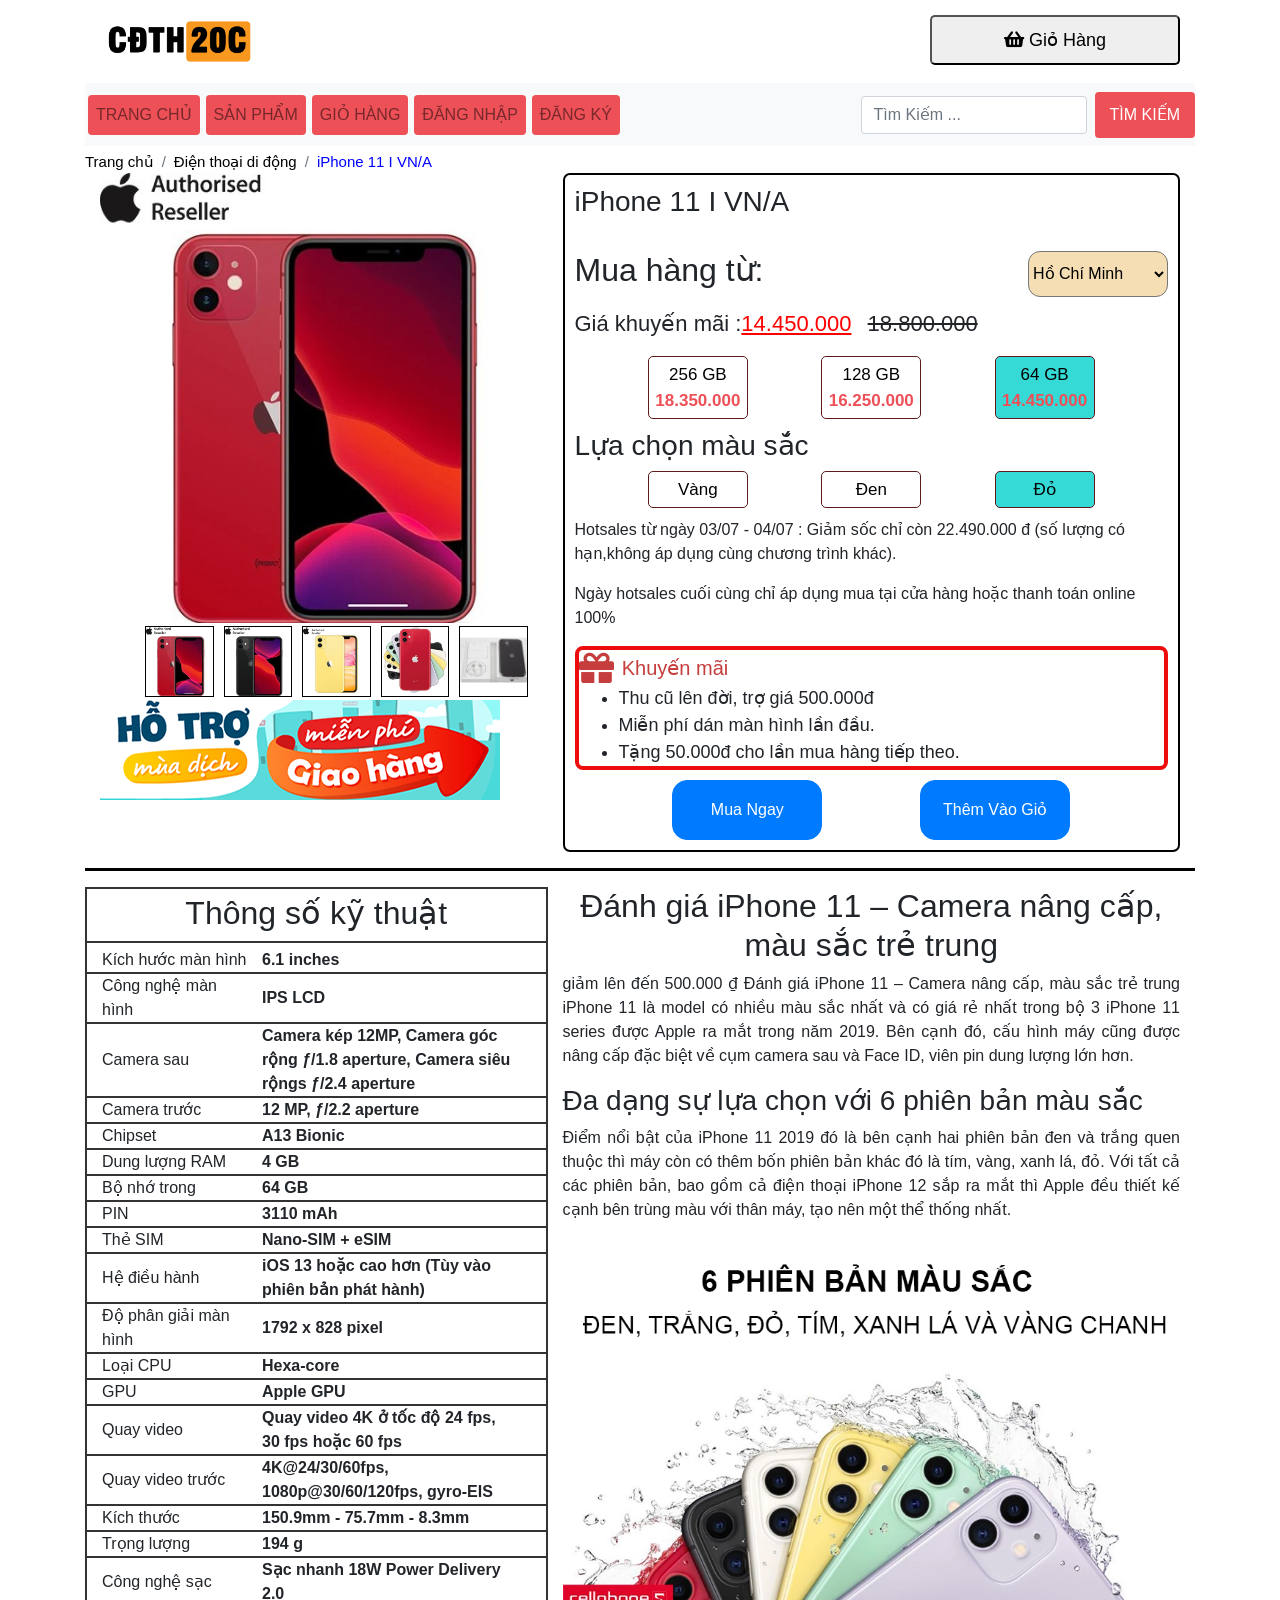
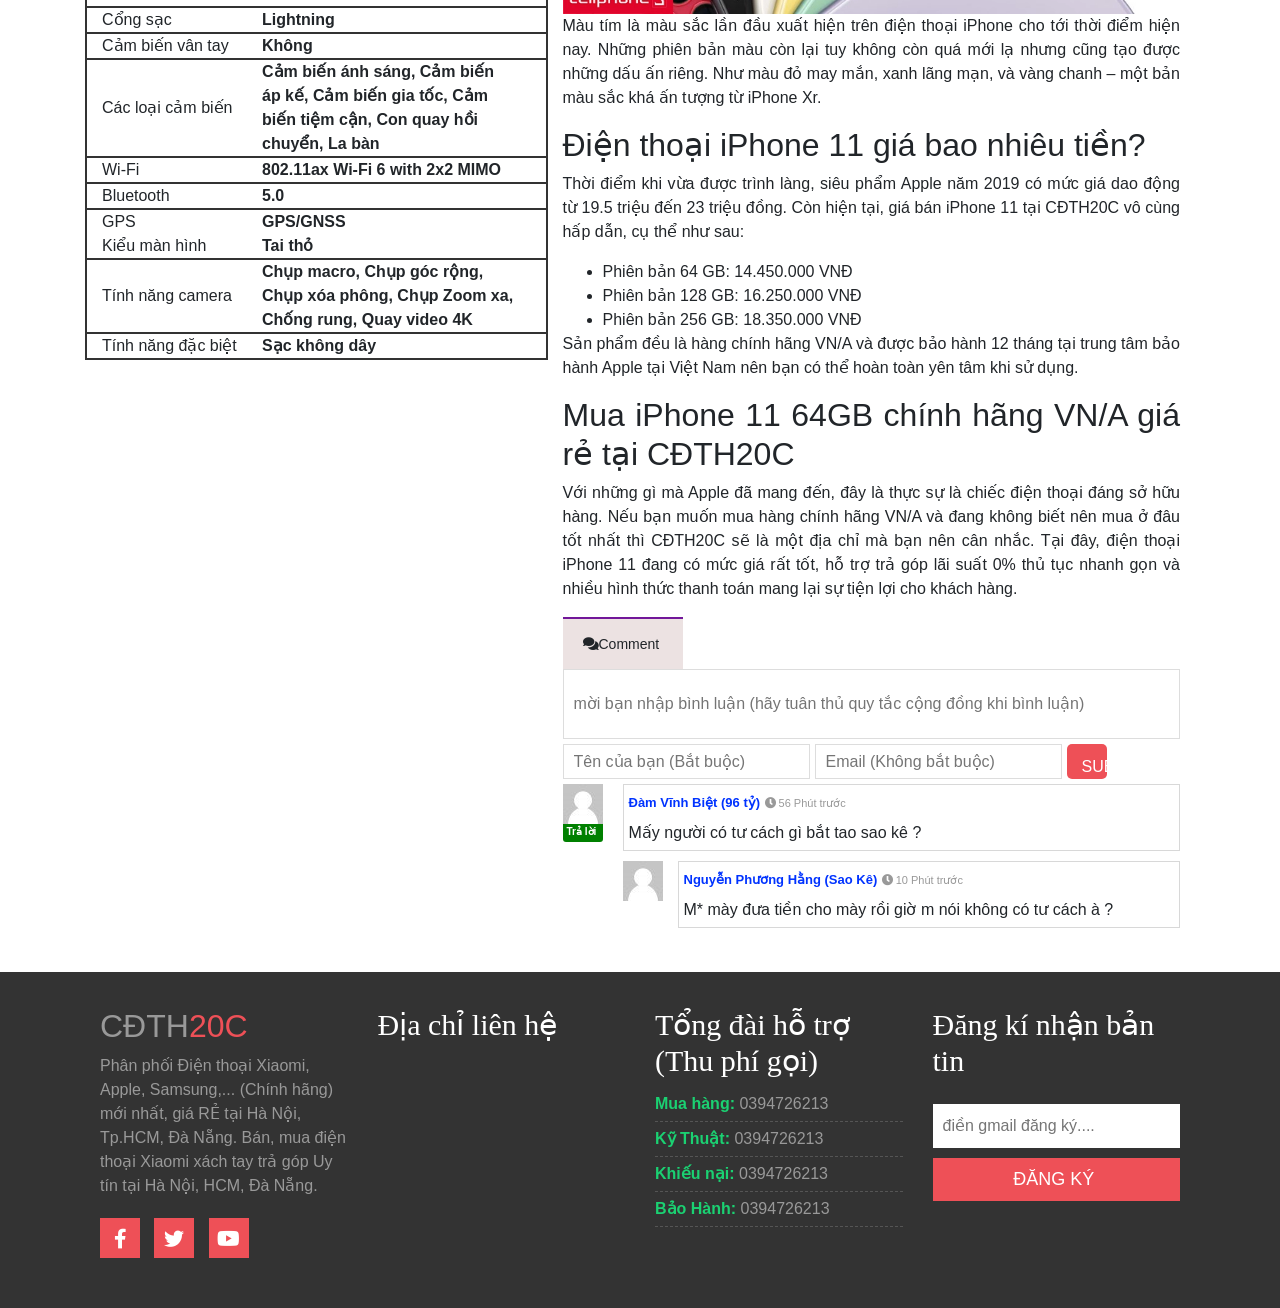
<file: list-phone/iphone-11-002.html>
<!DOCTYPE html>
<html lang="vi-VN">

<head>
    <meta charset="utf-8">
    <meta http-equiv="X-UA-Compatible" content="IE=edge">
    <meta name="viewport" content="width=device-width, initial-scale=1" />
    <title> CĐTH20C - iPhone 11 256GB I Chính hãng VN/A </title>
    <!-- Bootstrap -->
    <link rel="stylesheet" href="../bootstrap-4.6.0-dist/css/bootstrap.css">
    <!-- Font Awesome -->
    <link rel="stylesheet" href="../css/FontAwesome/docs/css/all.css">
    <!-- Custom CSS -->
    <link rel="stylesheet" href="../css/owl.carousel.css">
    <link rel="stylesheet" href="../style.css">
    <link rel="stylesheet" href="../css/responsive.css">
</head>

<body>
    <div class="container">
        <button onclick="topFunction()" id="gototop" title="Go to top"><i class="fa fa-arrow-alt-circle-up"></i></button>
        <div class="site-branding-area">
            <div class="header-logo-cart container">
                <div class="row">
                    <div class="col-sm-6">
                        <div class="logo">
                            <a href="../index.html"><img src="../img/Pornhub-Logo.png" alt=""></a>
                        </div>
                    </div>

                    <div class="col-sm-6">
                        <div class="shopping-item">
                            <button id="cart">
                                <i class="fa fa-shopping-basket" aria-hidden="true"></i>
                                Giỏ Hàng
                            </button>
                            <div id="myModal" class="modal">
                                <div class="modal-content">
                                    <div class="modal-header">
                                        <h5 class="modal-title">Giỏ Hàng</h5>
                                        <span class="close">&times;</span>
                                    </div>
                                    <div class="modal-body">
                                        <div class="cart-row">
                                            <span class="cart-header col-12">Sản Phẩm</span>
                                        </div>
                                        <div class="cart-items">
                                        </div>
                                        <div class="cart-total">
                                            <strong class="cart-total-title">Tổng Cộng:</strong>
                                            <span class="cart-total-price">0 - VNĐ</span>
                                        </div>
                                    </div>
                                    <div class="moda-middle">
                                        <h5>THÔNG TIN KHÁCH HÀNG</h5>
                                        <form>
                                            <div>
                                                <input type="text" placeholder="Họ và tên">
                                                <input type="text" placeholder="Số điện thoại">
                                                <input type="email" placeholder="Địa chỉ email">
                                            </div>
                                            <p>Chọn địa chỉ nhận hàng</p>
                                            <select name="flatform">
                                                <option value="TP  HCM">TP HCM</option>
                                                <option value="An Giang">An Giang</option>
                                                <option value="Bà Rịa - Vũng Tàu">Bà Rịa - Vũng Tàu</option>
                                                <option value="Bắc Giang">Bắc Giang</option>
                                                <option value="Bắc Kạn">Bắc Kạn</option>
                                                <option value="Bạc Liêu">Bạc Liêu</option>
                                                <option value="Bắc Ninh">Bắc Ninh</option>
                                                <option value="Bến Tre">Bến Tre</option>
                                                <option value="Bình Định">Bình Định</option>
                                                <option value="Bình Dương">Bình Dương</option>
                                                <option value="Bình Phước">Bình Phước</option>
                                                <option value="Bình Thuận">Bình Thuận</option>
                                                <option value="Bình Thuận">Bình Thuận</option>
                                                <option value="Cà Mau">Cà Mau</option>
                                                <option value="Cao Bằng">Cao Bằng</option>
                                                <option value="Đắk Lắk">Đắk Lắk</option>
                                                <option value="Đắk Nông">Đắk Nông</option>
                                                <option value="Điện Biên">Điện Biên</option>
                                                <option value="Đồng Nai">Đồng Nai</option>
                                                <option value="Đồng Tháp">Đồng Tháp</option>
                                                <option value="Đồng Tháp">Đồng Tháp</option>
                                                <option value="Gia Lai">Gia Lai</option>
                                                <option value="Hà Giang">Hà Giang</option>
                                                <option value="Hà Nam">Hà Nam</option>
                                                <option value="Hà Tĩnh">Hà Tĩnh</option>
                                                <option value="Hải Dương">Hải Dương</option>
                                                <option value="Hậu Giang">Hậu Giang</option>
                                                <option value="Hòa Bình">Hòa Bình</option>
                                                <option value="Hưng Yên">Hưng Yên</option>
                                                <option value="Khánh Hòa">Khánh Hòa</option>
                                                <option value="Kiên Giang">Kiên Giang</option>
                                                <option value="Kon Tum">Kon Tum</option>
                                                <option value="Lai Châu">Lai Châu</option>
                                                <option value="Lâm Đồng">Lâm Đồng</option>
                                                <option value="Lạng Sơn">Lạng Sơn</option>
                                                <option value="Lào Cai">Lào Cai</option>
                                                <option value="Long An">Long An</option>
                                                <option value="Nam Định">Nam Định</option>
                                                <option value="Nghệ An">Nghệ An</option>
                                                <option value="Ninh Bình">Ninh Bình</option>
                                                <option value="Ninh Thuận">Ninh Thuận</option>
                                                <option value="Phú Thọ">Phú Thọ</option>
                                                <option value="Quảng Bình">Quảng Bình</option>
                                                <option value="Quảng Bình">Quảng Bình</option>
                                                <option value="Quảng Ngãi">Quảng Ngãi</option>
                                                <option value="Quảng Ninh">Quảng Ninh</option>
                                                <option value="Quảng Trị">Quảng Trị</option>
                                                <option value="Sóc Trăng">Sóc Trăng</option>
                                                <option value="Sơn La">Sơn La</option>
                                                <option value="Tây Ninh">Tây Ninh</option>
                                                <option value="Thái Bình">Thái Bình</option>
                                                <option value="Thái Nguyên">Thái Nguyên</option>
                                                <option value="Thanh Hóa">Thanh Hóa</option>
                                                <option value="Thừa Thiên Huế">Thừa Thiên Huế</option>
                                                <option value="Tiền Giang">Tiền Giang</option>
                                                <option value="Trà Vinh">Trà Vinh</option>
                                                <option value="Tuyên Quang">Tuyên Quang</option>
                                                <option value="Vĩnh Long">Vĩnh Long</option>
                                                <option value="Vĩnh Phúc">Vĩnh Phúc</option>
                                                <option value="Yên Bái">Yên Bái</option>
                                                <option value="Phú Yên">Phú Yên</option>
                                                <option value="Tp.Cần Thơ">Tp.Cần Thơ</option>
                                                <option value="Tp.Đà Nẵng">Tp.Đà Nẵng</option>
                                                <option value="Tp.Hải Phòng">Tp.Hải Phòng</option>
                                                <option value="Tp.Hà Nội">Tp.Hà Nội</option>
                                            </select>
                                            <input type="text" placeholder="Địa chỉ cụ thể">
                                            <input type="text" placeholder="Yêu cầu của khách hàng">
                                        </form>
                                        <h6>Bằng cách đặt hàng, bạn đồng ý với Điều khoản sử dụng của CĐTH20C</h6>
                                    </div>
                                    <div class="modal-footer">
                                        <button type="button" class="btn btn-secondary close-footer">Đóng</button>
                                        <button type="button" class="btn btn-primary order">ĐẶT HÀNG</button>
                                    </div>
                                </div>
                            </div>
                        </div>
                    </div>
                </div>
            </div>
        </div>
        <div class="mainmenu navbar-light bg-light justify-content-start sticky-top">
            <div class="container">
                <nav class="navbar navbar-expand-lg navbar-light bg-light padding-style">
                    <button class="navbar-toggler" type="button" data-toggle="collapse" data-target="#navbarSupportedContent" aria-controls="navbarSupportedContent" aria-expanded="false" aria-label="Toggle navigation">
                        <span class="navbar-toggler-icon"></span>
                    </button>
                    <div class="collapse navbar-collapse header-logo-cart" id="navbarSupportedContent">
                        <ul class="navbar-nav mr-auto">
                            <li class="nav-item-list nav-item">
                                <a class="nav-link" href="../index.html">Trang Chủ <span class="sr-only">(current)</span></a>
                            </li>
                            <li class="nav-item-list nav-item ">
                                <a class="nav-link" href="../shop.html">Sản Phẩm</a>
                            </li>
                            <li class="nav-item-list nav-item">
                                <a class="nav-link" href="../gio-hang.html">Giỏ Hàng</a>
                            </li>
                            <li class="nav-item-list nav-item">
                                <a class="nav-link" href="../dangnhap.html">Đăng Nhập</a>
                            </li>
                            <li class="nav-item-list nav-item">
                                <a class="nav-link" href="../dangky.html">Đăng ký</a>
                            </li>
                        </ul>
                        <form class="form-inline my-2 my-lg-0">
                            <input class="form-control mr-sm-2" type="search" placeholder="Tìm Kiếm ..." aria-label="Search">
                            <button class="btn btn-outline-success my-2 my-sm-0" type="submit">Tìm Kiếm</button>
                        </form>
                    </div>
                </nav>
            </div>
        </div>
        <nav aria-label="breadcrumb">
            <ol class="breadcrumb btn-group">
                <li class="breadcrumb-item"><a href="../index.html">Trang chủ</a></li>
                <li class="breadcrumb-item"><a href="../shop.html">Điện thoại di động</a></li>
                <li class="breadcrumb-item activer" aria-current="page">iPhone 11 I VN/A</li>
            </ol>
        </nav>
        <div class="row">
            <div class="col-md-5 col-sm-10 col-12 ">
                <img src="../img/phone/iphone-11/group/1.jpg" id="imgmain" alt="...">
                <ul class="list-img">
                    <li class="list-img-item"><img src="../img/phone/iphone-11/group/1.jpg" onclick="changeimg('one')" id="one" alt="..."></li>
                    <li class="list-img-item"><img src="../img/phone/iphone-11/group/2.jpg" onclick="changeimg('two')" id="two" alt=""></li>
                    <li class="list-img-item"><img src="../img/phone/iphone-11/group/4.jpg" onclick="changeimg('three')" id="three" alt=""></li>
                    <li class="list-img-item"><img src="../img/phone/iphone-11/group/3.jpg" onclick="changeimg('four')" id="four" alt=""></li>
                    <li class="list-img-item"><img src="../img/phone/iphone-11/group/5.jpg" onclick="changeimg('fire')" id="fire" alt=" "></li>
                </ul>
                <img src="../img/400x100_COVID1.webp " alt="... ">
            </div>
            <div class="col-md-7 col-sm-12 col-12 product-center ">
                <div class="product-center-header ">
                    <h3>iPhone 11 I VN/A</h3>
                    <br>
                    <div class="select ">
                        <h2>Mua hàng từ:</h2>
                        <select>
                            <option value=" ">Hồ Chí Minh </option>
                            <option value=" ">Hà Nội </option>
                            <option value=" ">Đà Nẵng </option>
                            <option value=" ">Tiền Giang </option>
                            <option value=" ">Cà Mau</option>
                        </select>
                    </div>
                    <div class="gia-san-pham ">
                        <p>Giá khuyến mãi :<ins style="color: #ff0000; ">14.450.000</ins> <del>18.800.000</del></p>
                    </div>
                    <div class="row product-lua-chon ">
                        <div class="lua-chon ">
                            <a href="./list-phone/iphone-11-002.html" class="item-lua-chon ">
                                <span>256 GB</span>
                                <strong>18.350.000</strong>
                            </a>
                        </div>
                        <div class="lua-chon ">
                            <a href="./list-phone/iphone-11-002.html " class="item-lua-chon ">
                                <span>128 GB</span>
                                <strong>16.250.000</strong>
                            </a>
                        </div>
                        <div class="lua-chon ">
                            <a href="./list-phone/iphone-11-002.html " class="item-lua-chon actives ">
                                <span>64 GB</span>
                                <strong>14.450.000</strong>
                            </a>
                        </div>
                    </div>
                    <h3>Lựa chọn màu sắc</h3>
                    <div class="row product-lua-chon ">
                        <div class="lua-chon ">
                            <a href="./list-phone/iphone-11-002.html" class="item-lua-chon">
                                <span>Vàng</span>
                            </a>
                        </div>
                        <div class="lua-chon ">
                            <a href="./list-phone/iphone-11-002.html" class="item-lua-chon ">
                                <span>Đen</span>
                            </a>
                        </div>
                        <div class="lua-chon ">
                            <a href="./list-phone/iphone-11-002.html" class="item-lua-chon actives  ">
                                <span>Đỏ</span>
                            </a>
                        </div>
                    </div>
                    <div class="cps-additional-note ">
                        <p>Hotsales từ ngày 03/07 - 04/07 : Giảm sốc chỉ còn 22.490.000 đ (số lượng có hạn,không áp dụng cùng chương trình khác).
                            <br>
                        </p>
                        <p>
                            Ngày hotsales cuối cùng chỉ áp dụng mua tại cửa hàng hoặc thanh toán online 100%
                        </p>
                    </div>

                    <div class="khuyen-mai ">
                        <div id="promotion_header">
                            <i class="fa fa-gift" aria-hidden="true"></i> Khuyến mãi
                        </div>
                        <ul>
                            <li>Thu cũ lên đời, trợ giá 500.000đ</li>
                            <li>Miễn phí dán màn hình lần đầu.</li>
                            <li>Tặng 50.000đ cho lần mua hàng tiếp theo.</li>
                        </ul>
                    </div>
                    <div class="mua-ngay ">
                        <div class="product-button ">
                            <a href="./list-phone/iphone-11-002.html" class="btn btn-primary ">
                                <p>Mua Ngay</p>
                            </a>
                            <a href="./list-phone/iphone-11-002.html" class="btn btn-primary ">
                                <p>Thêm Vào Giỏ</p>
                            </a>
                        </div>
                    </div>
                </div>
            </div>
        </div>
        <hr>
        <div class="row ">
            <div class="thong-so-ky-thuat col-md-5 col-sm-12 col-12 ">
                <div class="thong-so-ky-thuat-left row ">
                    <div class=" col-12 ">
                        <div class="thong-so-ky-thuat-header ">
                            <h2>Thông số kỹ thuật</h2>
                        </div>
                        <ul>
                            <li class="thong-so-ky-thuat-li ">
                                <p class="thong-so ">Kích hước màn hình</p>
                                <div>
                                    <p>6.1 inches</p>
                                </div>
                            </li>
                            <li class="thong-so-ky-thuat-li ">
                                <p class="thong-so ">Công nghệ màn hình</p>
                                <div>
                                    <p>IPS LCD</p>
                                </div>
                            </li>
                            <li class="thong-so-ky-thuat-li ">
                                <p class="thong-so ">Camera sau</p>
                                <div>
                                    <p>Camera kép 12MP, Camera góc rộng ƒ/1.8 aperture, Camera siêu rộngs ƒ/2.4 aperture</p>
                                </div>
                            </li>
                            <li class="thong-so-ky-thuat-li ">
                                <p class="thong-so ">Camera trước</p>
                                <div>
                                    <p> 12 MP, ƒ/2.2 aperture</p>
                                </div>
                            </li>
                            <li class="thong-so-ky-thuat-li ">
                                <p class="thong-so ">Chipset </p>
                                <div>
                                    <p>A13 Bionic</p>
                                </div>
                            </li>
                            <li class="thong-so-ky-thuat-li ">
                                <p class="thong-so ">Dung lượng RAM</p>
                                <div>
                                    <p>4 GB</p>
                                </div>
                            </li>
                            <li class="thong-so-ky-thuat-li ">
                                <p class="thong-so ">Bộ nhớ trong </p>
                                <div>
                                    <p>64 GB</p>
                                </div>
                            </li>
                            <li class="thong-so-ky-thuat-li ">
                                <p class="thong-so ">PIN</p>
                                <div>
                                    <p>3110 mAh</p>
                                </div>
                            </li>
                            <li class="thong-so-ky-thuat-li ">
                                <p class="thong-so ">Thẻ SIM</p>
                                <div>
                                    <p>Nano-SIM + eSIM</p>
                                </div>
                            </li>
                            <li class="thong-so-ky-thuat-li ">
                                <p class="thong-so ">Hệ điều hành</p>
                                <div>
                                    <p>iOS 13 hoặc cao hơn (Tùy vào phiên bản phát hành)</p>
                                </div>
                            </li>
                            <li class="thong-so-ky-thuat-li ">
                                <p class="thong-so ">Độ phân giải màn hình</p>
                                <div>
                                    <p>1792 x 828 pixel</p>
                                </div>
                            </li>
                            <li class="thong-so-ky-thuat-li ">
                                <p class="thong-so ">Loại CPU</p>
                                <div>
                                    <p>Hexa-core</p>
                                </div>
                            </li>
                            <li class="thong-so-ky-thuat-li ">
                                <p class="thong-so ">GPU</p>
                                <div>
                                    <p>Apple GPU</p>
                                </div>
                            </li>
                            <li class="thong-so-ky-thuat-li ">
                                <p class="thong-so ">Quay video</p>
                                <div>
                                    <p>Quay video 4K ở tốc độ 24 fps, 30 fps hoặc 60 fps</p>
                                </div>
                            </li>
                            <li class="thong-so-ky-thuat-li ">
                                <p class="thong-so ">Quay video trước</p>
                                <div>
                                    <p>4K@24/30/60fps, 1080p@30/60/120fps, gyro-EIS</p>
                                </div>
                            </li>
                            <li class="thong-so-ky-thuat-li ">
                                <p class="thong-so ">Kích thước</p>
                                <div>
                                    <p>150.9mm - 75.7mm - 8.3mm</p>
                                </div>
                            </li>
                            <li class="thong-so-ky-thuat-li ">
                                <p class="thong-so ">Trọng lượng</p>
                                <div>
                                    <p>194 g</p>
                                </div>
                            </li>
                            <li class="thong-so-ky-thuat-li ">
                                <p class="thong-so ">Công nghệ sạc</p>
                                <div>
                                    <p> Sạc nhanh 18W Power Delivery 2.0</p>
                                </div>
                            </li>
                            <li class="thong-so-ky-thuat-li ">
                                <p class="thong-so ">Cổng sạc</p>
                                <div>
                                    <p>Lightning</p>
                                </div>
                            </li>
                            <li class="thong-so-ky-thuat-li ">
                                <p class="thong-so ">Cảm biến vân tay</p>
                                <div>
                                    <p>Không</p>
                                </div>
                            </li>
                            <li class="thong-so-ky-thuat-li ">
                                <p class="thong-so ">Các loại cảm biến</p>
                                <div>
                                    <p>Cảm biến ánh sáng, Cảm biến áp kế, Cảm biến gia tốc, Cảm biến tiệm cận, Con quay hồi chuyển, La bàn</p>
                                </div>
                            </li>
                            <li class="thong-so-ky-thuat-li ">
                                <p class="thong-so ">Wi-Fi</p>
                                <div>
                                    <p>802.11ax Wi‑Fi 6 with 2x2 MIMO</p>
                                </div>
                            </li>
                            <li class="thong-so-ky-thuat-li ">
                                <p class="thong-so ">Bluetooth</p>
                                <div>
                                    <p>5.0</p>
                                </div>
                            </li>
                            <li>
                                <p class="thong-so ">GPS</p>
                                <div>
                                    <p> GPS/GNSS</p>
                                </div>
                            </li>
                            <li class="thong-so-ky-thuat-li ">
                                <p class="thong-so ">Kiểu màn hình</p>
                                <div>
                                    <p>Tai thỏ</p>
                                </div>
                            </li>
                            <li class="thong-so-ky-thuat-li ">
                                <p class="thong-so ">Tính năng camera</p>
                                <div>
                                    <p>Chụp macro, Chụp góc rộng, Chụp xóa phông, Chụp Zoom xa, Chống rung, Quay video 4K</p>
                                </div>
                            </li>
                            <li class="end ">
                                <p class="thong-so ">Tính năng đặc biệt</p>
                                <div>
                                    <p>Sạc không dây</p>
                                </div>
                            </li>
                        </ul>
                    </div>
                </div>
            </div>
            <div class="blog-content col-md-7 col-sm-12 col-12 ">
                <h2 class="toolbar-bottom-img ">Đánh giá iPhone 11 – Camera nâng cấp, màu sắc trẻ trung</h2>
                <p class="toolbar-bottom-text ">giảm lên đến 500.000 ₫ Đánh giá iPhone 11 – Camera nâng cấp, màu sắc trẻ trung iPhone 11 là model có nhiều màu sắc nhất và có giá rẻ nhất trong bộ 3 iPhone 11 series được Apple ra mắt trong năm 2019. Bên cạnh đó, cấu hình máy cũng được
                    nâng cấp đặc biệt về cụm camera sau và Face ID, viên pin dung lượng lớn hơn.</p>
                <h3 class="toolbar-bottom-text "> Đa dạng sự lựa chọn với 6 phiên bản màu sắc </h3>
                <p class="toolbar-bottom-text ">Điểm nổi bật của iPhone 11 2019 đó là bên cạnh hai phiên bản đen và trắng quen thuộc thì máy còn có thêm bốn phiên bản khác đó là tím, vàng, xanh lá, đỏ. Với tất cả các phiên bản, bao gồm cả điện thoại iPhone 12 sắp ra mắt thì Apple đều
                    thiết kế cạnh bên trùng màu với thân máy, tạo nên một thể thống nhất.</p>
                <img class="toolbar-bottom-img " alt=" " src="../img/phone/iphone-11/backroud/iPhone-11-10.webp ">
                <p class="toolbar-bottom-text ">Màu tím là màu sắc lần đầu xuất hiện trên điện thoại iPhone cho tới thời điểm hiện nay. Những phiên bản màu còn lại tuy không còn quá mới lạ nhưng cũng tạo được những dấu ấn riêng. Như màu đỏ may mắn, xanh lãng mạn, và vàng chanh – một
                    bản màu sắc khá ấn tượng từ iPhone Xr. </p>
                <h2 class="toolbar-bottom-text ">Điện thoại iPhone 11 giá bao nhiêu tiền?</h2>
                <p class="toolbar-bottom-text ">Thời điểm khi vừa được trình làng, siêu phẩm Apple năm 2019 có mức giá dao động từ 19.5 triệu đến 23 triệu đồng. Còn hiện tại, giá bán iPhone 11 tại CĐTH20C vô cùng hấp dẫn, cụ thể như sau:</p>
                <ul class="toolbar-bottom-text ">
                    <li class="toolbar-bottom-text-item-li ">Phiên bản 64 GB: 14.450.000 VNĐ</li>
                    <li class="toolbar-bottom-text-item-li ">Phiên bản 128 GB: 16.250.000 VNĐ</li>
                    <li class="toolbar-bottom-text-item-li ">Phiên bản 256 GB: 18.350.000 VNĐ</li>
                </ul>
                <p class="toolbar-bottom-text ">Sản phẩm đều là hàng chính hãng VN/A và được bảo hành 12 tháng tại trung tâm bảo hành Apple tại Việt Nam nên bạn có thể hoàn toàn yên tâm khi sử dụng.</p>
                <h2 class="toolbar-bottom-text ">Mua iPhone 11 64GB chính hãng VN/A giá rẻ tại CĐTH20C
                </h2>
                <p class="toolbar-bottom-text ">
                    Với những gì mà Apple đã mang đến, đây là thực sự là chiếc điện thoại đáng sở hữu hàng. Nếu bạn muốn mua hàng chính hãng VN/A và đang không biết nên mua ở đâu tốt nhất thì CĐTH20C sẽ là một địa chỉ mà bạn nên cân nhắc. Tại đây, điện thoại iPhone 11 đang
                    có mức giá rất tốt, hỗ trợ trả góp lãi suất 0% thủ tục nhanh gọn và nhiều hình thức thanh toán mang lại sự tiện lợi cho khách hàng.
                </p>
                <div class="comment">
                    <div class="comment-icon">
                        <p><i class="fa fa-comments"></i>Comment</p>
                    </div>
                    <div class="form-comment">
                        <form>
                            <input class="comment-item" type="text" placeholder="mời bạn nhập bình luận (hãy tuân thủ quy tắc cộng đồng khi bình luận)">
                            <div class="infor">
                                <input type="text" class="txtfullname" maxlength="50" placeholder="Tên của bạn (Bắt buộc)">
                                <input type="text" class="txtgmail" maxlength="50" placeholder="Email (Không bắt buộc)">
                                <input type="submit" class="txtsubmit">
                            </div>
                        </form>
                    </div>
                    <div class="user-comment">
                        <div class="user-avatar">
                            <img src="../img/anonymous.png" alt="" class="avatar-img">
                            <span id="repcmt" class="rep">Trả lời</span>
                        </div>
                        <div class="post-comment">
                            <div class="post-comment-item">
                                <span class="user-name">Đàm Vĩnh Biệt (96 tỷ)</span>
                                <span class="time"><i class="fa fa-clock"></i>56 Phút trước</span>
                                <div class="item-comment">Mấy người có tư cách gì bắt tao sao kê ?</div>
                            </div>
                        </div>
                        <ul class="rep-comment">
                            <li class="form-rep-comment" id="formrepcmt">
                                <form>
                                    <input class="comment-item" type="text" placeholder="mời bạn nhập bình luận (hãy tuân thủ quy tắc cộng đồng khi bình luận)">
                                    <div class="infor">
                                        <input type="text" class="txtfullname" maxlength="50" placeholder="Tên của bạn (Bắt buộc)">
                                        <input type="text" class="txtgmail" maxlength="50" placeholder="Email (Không bắt buộc)">
                                        <input type="submit" class="txtsubmit">
                                    </div>
                                </form>
                            </li>
                            <li class="rep-comment-1">
                                <img src="../img/anonymous.png" alt="" class="avatar-img">
                                <div class="post-comment-item">
                                    <span class="user-name">Nguyễn Phương Hằng (Sao Kê)</span>
                                    <span class="time"><i class="fa fa-clock"></i>10 Phút trước</span>
                                    <div class="item-comment">M* mày đưa tiền cho mày rồi giờ m nói không có tư cách à ?</div>
                                </div>
                            </li>
                        </ul>
                    </div>
                </div>
            </div>
        </div>
        <br>
    </div>
    <div class="footer-top-area">
        <div class="container">
            <div class="row">
                <div class="col-md-6 col-sm-6 col-xl-3 col-12">
                    <div class="footer-about-us">
                        <h2>CĐTH<span>20C</span></h2>
                        <p>Phân phối Điện thoại Xiaomi, Apple, Samsung,... (Chính hãng) mới nhất, giá RẺ tại Hà Nội, Tp.HCM, Đà Nẵng. Bán, mua điện thoại Xiaomi xách tay trả góp Uy tín tại Hà Nội, HCM, Đà Nẵng.</p>
                        <div class="footer-social">
                            <a href="#" target="_blank"><i class="fab fa-facebook-f"></i></a>
                            <a href="#" target="_blank"><i class="fab fa-twitter"></i></a>
                            <a href="#" target="_blank"><i class="fab fa-youtube"></i></a>
                        </div>
                    </div>
                </div>
                <div class="col-md-6 col-sm-6 col-xl-3 col-12">
                    <div class="footer-menu">
                        <h2 class="footer-wid-title">Địa chỉ liên hệ</h2>
                        <iframe src="https://www.google.com/maps/embed?pb=!1m18!1m12!1m3!1d3919.5177580567106!2d106.69916291446796!3d10.771600262228969!2m3!1f0!2f0!3f0!3m2!1i1024!2i768!4f13.1!3m3!1m2!1s0x31752f40a3b49e59%3A0xa1bd14e483a602db!2zVHLGsOG7nW5nIENhbyDEkeG6s25nIEvhu7kgdGh14bqtdCBDYW8gVGjhuq9uZw!5e0!3m2!1svi!2s!4v1630681410137!5m2!1svi!2s"></iframe>
                    </div>
                </div>
                <div class="col-md-6 col-sm-6 col-xl-3 col-12">
                    <div class="footer-menu">
                        <h2 class="footer-wid-title">Tổng đài hỗ trợ (Thu phí gọi)</h2>
                        <ul>
                            <li><span class="support">Mua hàng:</span> 0394726213</li>
                            <li><span class="support">Kỹ Thuật:</span> 0394726213</li>
                            <li><span class="support">Khiếu nại:</span> 0394726213</li>
                            <li><span class="support">Bảo Hành:</span> 0394726213</li>
                        </ul>
                    </div>
                </div>
                <div class="col-md-6 col-sm-6 col-xl-3 col-12">
                    <div class="footer-newsletter">
                        <h2 class="footer-wid-title">Đăng kí nhận bản tin</h2>
                        <div class="newsletter-form">
                            <form action="#">
                                <input type="email" placeholder="điền gmail đăng ký.... ">
                                <input type="submit" value="Đăng ký ">
                            </form>
                        </div>
                    </div>
                </div>
            </div>
        </div>
    </div>
    <script>
        document.getElementById("repcmt").onclick = function() {
            document.getElementById("formrepcmt").style.display = 'block';
        };
        window.onscroll = function() {
            scrollFunction()
        };

        function scrollFunction() {
            if (document.body.scrollTop > 20 || document.documentElement.scrollTop > 20) {
                document.getElementById("gototop").style.display = "block";
            } else {
                document.getElementById("gototop").style.display = "none";
            }
        }

        function topFunction() {
            document.body.scrollTop = 0;
            document.documentElement.scrollTop = 0;
        }
    </script>
    <script src="../main.js "></script>
    <script src="../bootstrap-4.6.0-dist/js/jquery.slim.min.js "></script>
    <script src="../bootstrap-4.6.0-dist/js/popper.min.js "></script>
    <script src="../bootstrap-4.6.0-dist/js/bootstrap.bundle.js "></script>
    <script src="../bootstrap-4.6.0-dist/js/bootstrap.min.js "></script>
</body>

</html>
</file>
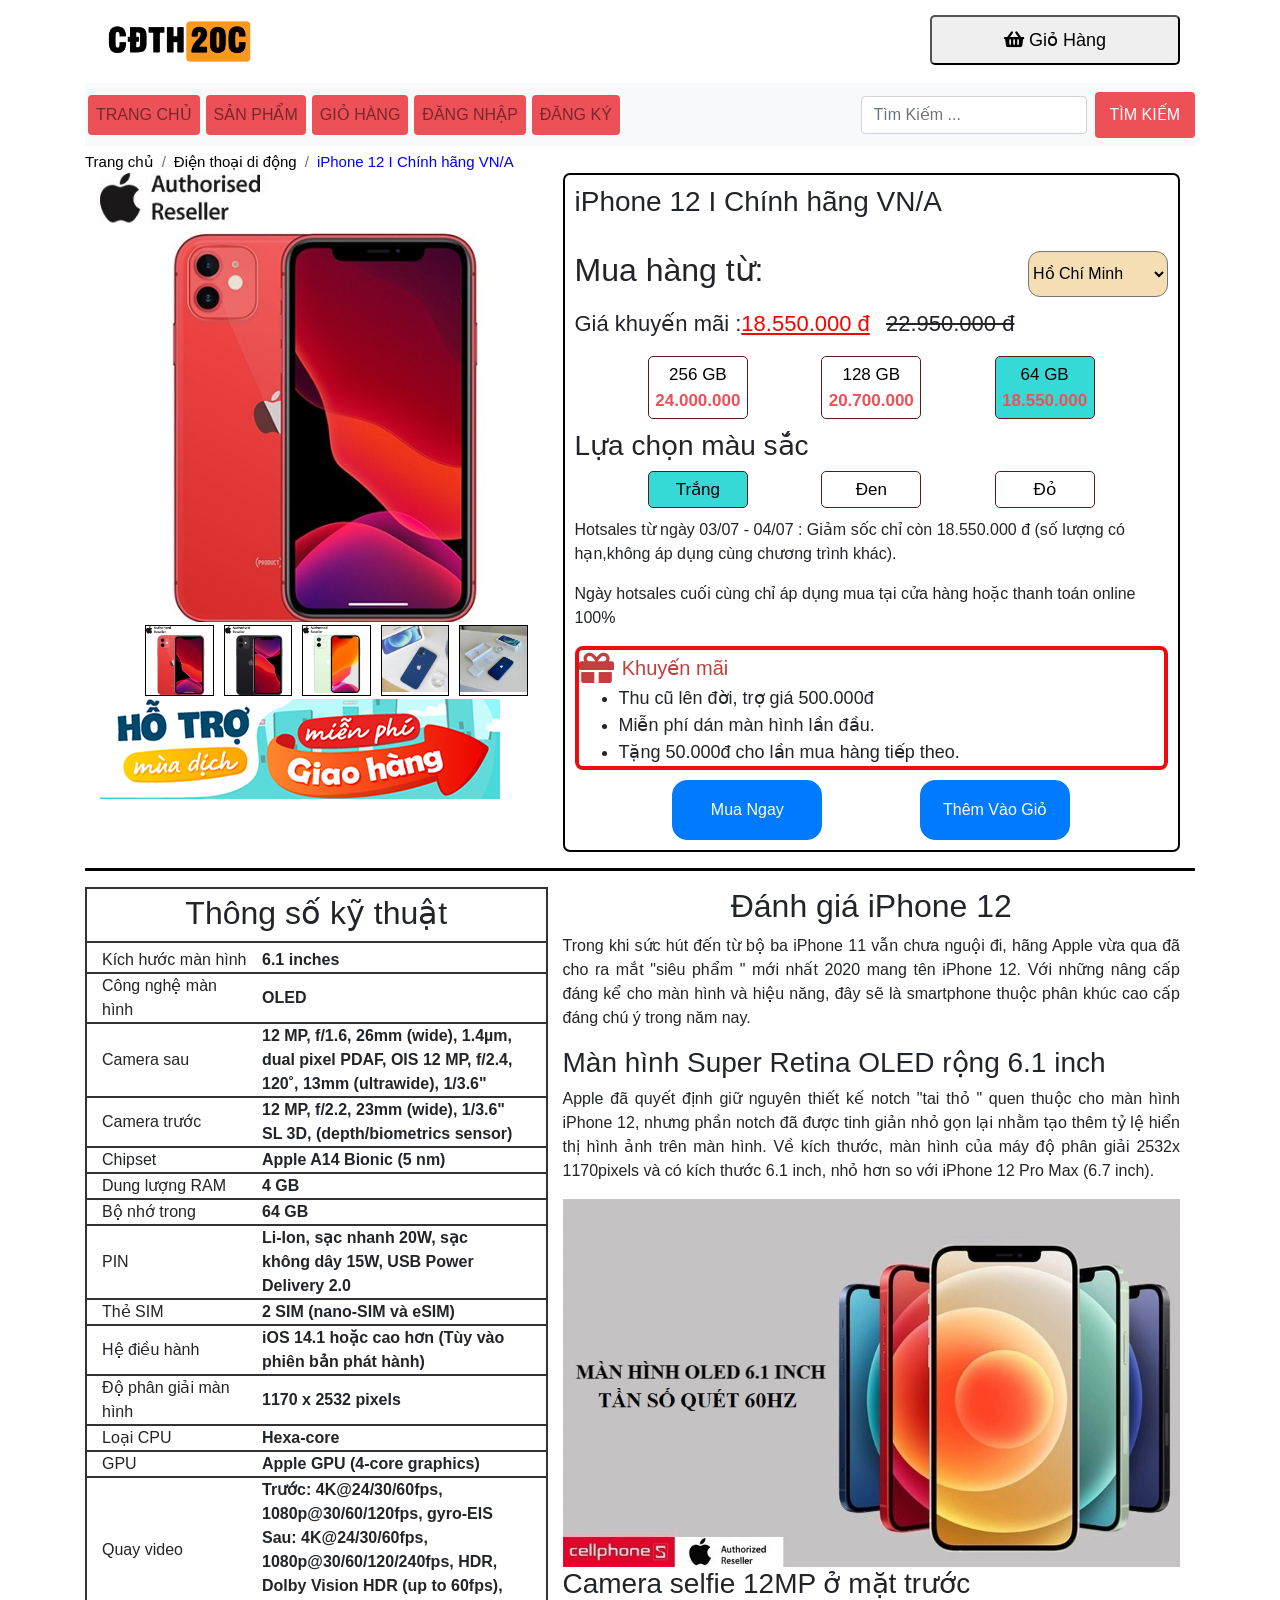
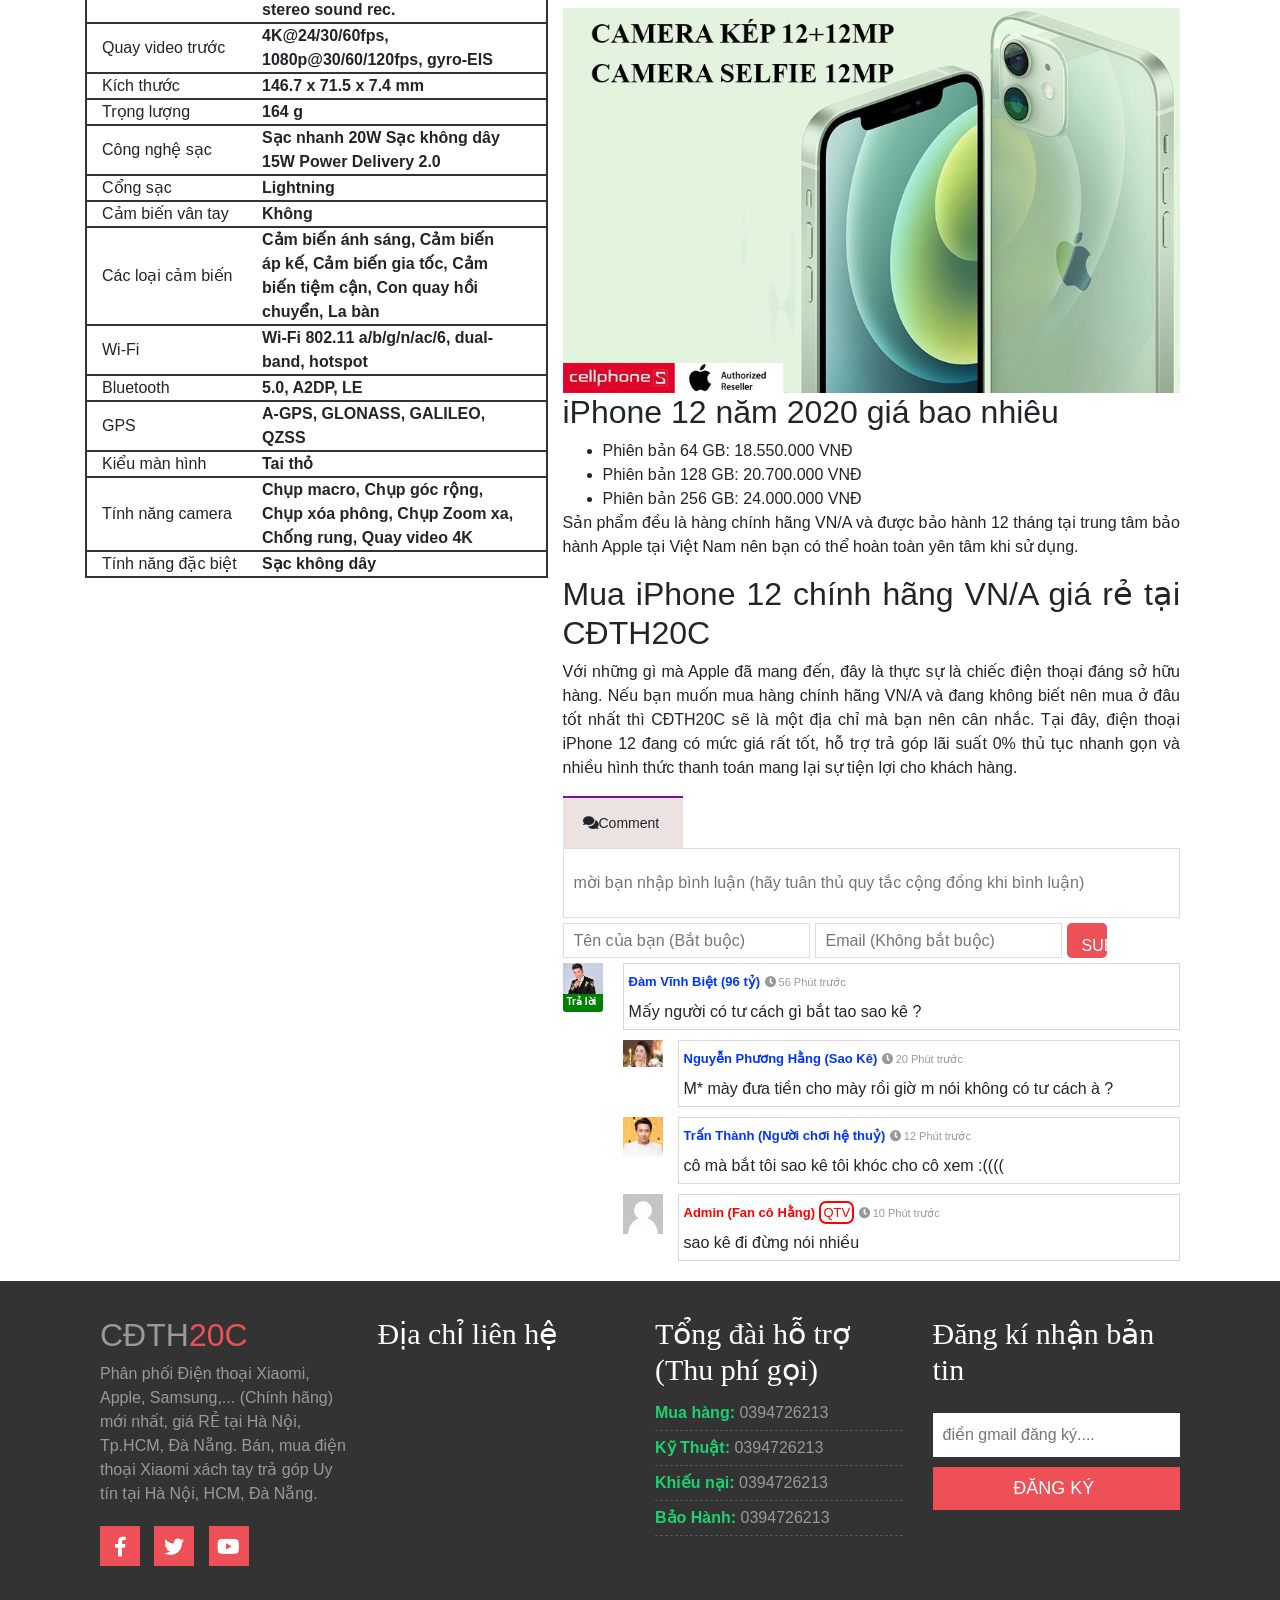
<file: list-phone/iphone-12-004.html>
<!DOCTYPE html>
<html lang="vi-VN">

<head>
    <meta charset="utf-8">
    <meta http-equiv="X-UA-Compatible" content="IE=edge">
    <meta name="viewport" content="width=device-width, initial-scale=1" />
    <title> CĐTH20C - iPhone 12 I Chính hãng VN/A</title>
    <!-- Bootstrap -->
    <link rel="stylesheet" href="../bootstrap-4.6.0-dist/css/bootstrap.css">
    <!-- Font Awesome -->
    <link rel="stylesheet" href="../css/FontAwesome/docs/css/all.css">
    <!-- Custom CSS -->
    <link rel="stylesheet" href="../css/owl.carousel.css">
    <link rel="stylesheet" href="../style.css">
    <link rel="stylesheet" href="../css/responsive.css">
</head>

<body>
    <div class="container">
        <button onclick="topFunction()" id="gototop" title="Go to top"><i class="fa fa-arrow-alt-circle-up"></i></button>
        <div class="site-branding-area">
            <div class="header-logo-cart container">
                <div class="row">
                    <div class="col-sm-6">
                        <div class="logo">
                            <a href="../index.html"><img src="../img/Pornhub-Logo.png" alt=""></a>
                        </div>
                    </div>

                    <div class="col-sm-6">
                        <div class="shopping-item">
                            <button id="cart">
                                <i class="fa fa-shopping-basket" aria-hidden="true"></i>
                                Giỏ Hàng
                            </button>
                            <div id="myModal" class="modal">
                                <div class="modal-content">
                                    <div class="modal-header">
                                        <h5 class="modal-title">Giỏ Hàng</h5>
                                        <span class="close">&times;</span>
                                    </div>
                                    <div class="modal-body">
                                        <div class="cart-row">
                                            <span class="cart-header col-12">Sản Phẩm</span>
                                        </div>
                                        <div class="cart-items">
                                        </div>
                                        <div class="cart-total">
                                            <strong class="cart-total-title">Tổng Cộng:</strong>
                                            <span class="cart-total-price">0 - VNĐ</span>
                                        </div>
                                    </div>
                                    <div class="moda-middle">
                                        <h5>THÔNG TIN KHÁCH HÀNG</h5>
                                        <form>
                                            <div>
                                                <input type="text" placeholder="Họ và tên">
                                                <input type="text" placeholder="Số điện thoại">
                                                <input type="email" placeholder="Địa chỉ email">
                                            </div>
                                            <p>Chọn địa chỉ nhận hàng</p>
                                            <select name="flatform">
                                                <option value="TP  HCM">TP HCM</option>
                                                <option value="An Giang">An Giang</option>
                                                <option value="Bà Rịa - Vũng Tàu">Bà Rịa - Vũng Tàu</option>
                                                <option value="Bắc Giang">Bắc Giang</option>
                                                <option value="Bắc Kạn">Bắc Kạn</option>
                                                <option value="Bạc Liêu">Bạc Liêu</option>
                                                <option value="Bắc Ninh">Bắc Ninh</option>
                                                <option value="Bến Tre">Bến Tre</option>
                                                <option value="Bình Định">Bình Định</option>
                                                <option value="Bình Dương">Bình Dương</option>
                                                <option value="Bình Phước">Bình Phước</option>
                                                <option value="Bình Thuận">Bình Thuận</option>
                                                <option value="Bình Thuận">Bình Thuận</option>
                                                <option value="Cà Mau">Cà Mau</option>
                                                <option value="Cao Bằng">Cao Bằng</option>
                                                <option value="Đắk Lắk">Đắk Lắk</option>
                                                <option value="Đắk Nông">Đắk Nông</option>
                                                <option value="Điện Biên">Điện Biên</option>
                                                <option value="Đồng Nai">Đồng Nai</option>
                                                <option value="Đồng Tháp">Đồng Tháp</option>
                                                <option value="Đồng Tháp">Đồng Tháp</option>
                                                <option value="Gia Lai">Gia Lai</option>
                                                <option value="Hà Giang">Hà Giang</option>
                                                <option value="Hà Nam">Hà Nam</option>
                                                <option value="Hà Tĩnh">Hà Tĩnh</option>
                                                <option value="Hải Dương">Hải Dương</option>
                                                <option value="Hậu Giang">Hậu Giang</option>
                                                <option value="Hòa Bình">Hòa Bình</option>
                                                <option value="Hưng Yên">Hưng Yên</option>
                                                <option value="Khánh Hòa">Khánh Hòa</option>
                                                <option value="Kiên Giang">Kiên Giang</option>
                                                <option value="Kon Tum">Kon Tum</option>
                                                <option value="Lai Châu">Lai Châu</option>
                                                <option value="Lâm Đồng">Lâm Đồng</option>
                                                <option value="Lạng Sơn">Lạng Sơn</option>
                                                <option value="Lào Cai">Lào Cai</option>
                                                <option value="Long An">Long An</option>
                                                <option value="Nam Định">Nam Định</option>
                                                <option value="Nghệ An">Nghệ An</option>
                                                <option value="Ninh Bình">Ninh Bình</option>
                                                <option value="Ninh Thuận">Ninh Thuận</option>
                                                <option value="Phú Thọ">Phú Thọ</option>
                                                <option value="Quảng Bình">Quảng Bình</option>
                                                <option value="Quảng Bình">Quảng Bình</option>
                                                <option value="Quảng Ngãi">Quảng Ngãi</option>
                                                <option value="Quảng Ninh">Quảng Ninh</option>
                                                <option value="Quảng Trị">Quảng Trị</option>
                                                <option value="Sóc Trăng">Sóc Trăng</option>
                                                <option value="Sơn La">Sơn La</option>
                                                <option value="Tây Ninh">Tây Ninh</option>
                                                <option value="Thái Bình">Thái Bình</option>
                                                <option value="Thái Nguyên">Thái Nguyên</option>
                                                <option value="Thanh Hóa">Thanh Hóa</option>
                                                <option value="Thừa Thiên Huế">Thừa Thiên Huế</option>
                                                <option value="Tiền Giang">Tiền Giang</option>
                                                <option value="Trà Vinh">Trà Vinh</option>
                                                <option value="Tuyên Quang">Tuyên Quang</option>
                                                <option value="Vĩnh Long">Vĩnh Long</option>
                                                <option value="Vĩnh Phúc">Vĩnh Phúc</option>
                                                <option value="Yên Bái">Yên Bái</option>
                                                <option value="Phú Yên">Phú Yên</option>
                                                <option value="Tp.Cần Thơ">Tp.Cần Thơ</option>
                                                <option value="Tp.Đà Nẵng">Tp.Đà Nẵng</option>
                                                <option value="Tp.Hải Phòng">Tp.Hải Phòng</option>
                                                <option value="Tp.Hà Nội">Tp.Hà Nội</option>
                                            </select>
                                            <input type="text" placeholder="Địa chỉ cụ thể">
                                            <input type="text" placeholder="Yêu cầu của khách hàng">
                                        </form>
                                        <h6>Bằng cách đặt hàng, bạn đồng ý với Điều khoản sử dụng của CĐTH20C</h6>
                                    </div>
                                    <div class="modal-footer">
                                        <button type="button" class="btn btn-secondary close-footer">Đóng</button>
                                        <button type="button" class="btn btn-primary order">ĐẶT HÀNG</button>
                                    </div>
                                </div>
                            </div>
                        </div>
                    </div>
                </div>
            </div>
        </div>
        <div class="mainmenu navbar-light bg-light justify-content-start sticky-top">
            <div class="container">
                <nav class="navbar navbar-expand-lg navbar-light bg-light padding-style">
                    <button class="navbar-toggler" type="button" data-toggle="collapse" data-target="#navbarSupportedContent" aria-controls="navbarSupportedContent" aria-expanded="false" aria-label="Toggle navigation">
                        <span class="navbar-toggler-icon"></span>
                    </button>
                    <div class="collapse navbar-collapse header-logo-cart" id="navbarSupportedContent">
                        <ul class="navbar-nav mr-auto">
                            <li class="nav-item-list nav-item">
                                <a class="nav-link" href="../index.html">Trang Chủ <span class="sr-only">(current)</span></a>
                            </li>
                            <li class="nav-item-list nav-item ">
                                <a class="nav-link" href="../shop.html">Sản Phẩm</a>
                            </li>
                            <li class="nav-item-list nav-item">
                                <a class="nav-link" href="../gio-hang.html">Giỏ Hàng</a>
                            </li>
                            <li class="nav-item-list nav-item">
                                <a class="nav-link" href="../dangnhap.html">Đăng Nhập</a>
                            </li>
                            <li class="nav-item-list nav-item">
                                <a class="nav-link" href="../dangky.html">Đăng ký</a>
                            </li>
                        </ul>
                        <form class="form-inline my-2 my-lg-0">
                            <input class="form-control mr-sm-2" type="search" placeholder="Tìm Kiếm ..." aria-label="Search">
                            <button class="btn btn-outline-success my-2 my-sm-0" type="submit">Tìm Kiếm</button>
                        </form>
                    </div>
                </nav>
            </div>
        </div>
        <nav aria-label="breadcrumb">
            <ol class="breadcrumb btn-group">
                <li class="breadcrumb-item"><a href="../index.html">Trang chủ</a></li>
                <li class="breadcrumb-item"><a href="../shop.html">Điện thoại di động</a></li>
                <li class="breadcrumb-item activer" aria-current="page">iPhone 12 I Chính hãng VN/A</li>
            </ol>
        </nav>
        <div class="row">
            <div class="col-md-5 col-sm-10 col-12 ">
                <img src="../img/phone/iphone-12/group/1.jpg" id="imgmain" alt="...">
                <ul class="list-img">
                    <li class="list-img-item"><img src="../img/phone/iphone-12/group/1.jpg" onclick="changeimg('one')" id="one" alt="..."></li>
                    <li class="list-img-item"><img src="../img/phone/iphone-12/group/2.jpg" onclick="changeimg('two')" id="two" alt=""></li>
                    <li class="list-img-item"><img src="../img/phone/iphone-12/group/3.jpg" onclick="changeimg('three')" id="three" alt=""></li>
                    <li class="list-img-item"><img src="../img/phone/iphone-12/group/4.jpg" onclick="changeimg('four')" id="four" alt=""></li>
                    <li class="list-img-item"><img src="../img/phone/iphone-12/group/5.jpg" onclick="changeimg('fire')" id="fire" alt=" "></li>
                </ul>
                <img src="../img/400x100_COVID1.webp " alt="... ">
            </div>
            <div class="col-md-7 col-sm-12 col-12 product-center ">
                <div class="product-center-header ">
                    <h3>iPhone 12 I Chính hãng VN/A</h3>
                    <br>
                    <div class="select ">
                        <h2>Mua hàng từ:</h2>
                        <select>
                            <option value=" ">Hồ Chí Minh </option>
                            <option value=" ">Hà Nội </option>
                            <option value=" ">Đà Nẵng </option>
                            <option value=" ">Tiền Giang </option>
                            <option value=" ">Cà Mau</option>
                        </select>
                    </div>
                    <div class="gia-san-pham ">
                        <p>Giá khuyến mãi :<ins style="color: #ff0000; ">18.550.000 đ</ins> <del>22.950.000 đ</del></p>
                    </div>
                    <div class="product-lua-chon ">
                        <div class="lua-chon ">
                            <a href="../list-phone/iphone-12-pro-max.html" class="item-lua-chon ">
                                <span>256 GB</span>
                                <strong>24.000.000</strong>
                            </a>
                        </div>
                        <div class="lua-chon ">
                            <a href="../list-phone/iphone-12-pro-max.html" class="item-lua-chon ">
                                <span>128 GB</span>
                                <strong>20.700.000</strong>
                            </a>
                        </div>
                        <div class="lua-chon ">
                            <a href="../list-phone/iphone-12-pro-max.html" class="item-lua-chon actives ">
                                <span>64 GB</span>
                                <strong>18.550.000</strong>
                            </a>
                        </div>
                    </div>
                    <h3>Lựa chọn màu sắc</h3>
                    <div class="row product-lua-chon">
                        <div class="lua-chon">
                            <a href="../list-phone/iphone-12-pro-max.html" class="item-lua-chon actives">
                                <span>Trắng</span>
                            </a>
                        </div>
                        <div class="lua-chon">
                            <a href="../list-phone/iphone-12-pro-max.html" class="item-lua-chon ">
                                <span>Đen</span>
                            </a>
                        </div>
                        <div class="lua-chon">
                            <a href="../list-phone/iphone-12-pro-max.html" class="item-lua-chon">
                                <span>Đỏ</span>
                            </a>
                        </div>
                    </div>
                    <div class="cps-additional-note ">
                        <p>Hotsales từ ngày 03/07 - 04/07 : Giảm sốc chỉ còn 18.550.000 đ (số lượng có hạn,không áp dụng cùng chương trình khác).
                        </p>
                        <p>
                            Ngày hotsales cuối cùng chỉ áp dụng mua tại cửa hàng hoặc thanh toán online 100%
                        </p>
                    </div>

                    <div class="khuyen-mai ">
                        <div id="promotion_header">
                            <i class="fa fa-gift" aria-hidden="true"></i> Khuyến mãi
                        </div>
                        <ul>
                            <li>Thu cũ lên đời, trợ giá 500.000đ</li>
                            <li>Miễn phí dán màn hình lần đầu.</li>
                            <li>Tặng 50.000đ cho lần mua hàng tiếp theo.</li>
                        </ul>
                    </div>
                    <div class="mua-ngay ">
                        <div class="product-button ">
                            <a href="../list-phone/iphone-12-004.html" class="btn btn-primary ">
                                <p>Mua Ngay</p>
                            </a>
                            <a href="../list-phone/iphone-12-004.html" class="btn btn-primary ">
                                <p>Thêm Vào Giỏ</p>
                            </a>
                        </div>
                    </div>
                </div>
            </div>
        </div>
        <hr>
        <div class="row ">
            <div class="thong-so-ky-thuat col-md-5 col-sm-12 col-12 ">
                <div class="thong-so-ky-thuat-left row ">
                    <div class=" col-12 ">
                        <div class="thong-so-ky-thuat-header ">
                            <h2>Thông số kỹ thuật</h2>
                        </div>
                        <ul>
                            <li class="thong-so-ky-thuat-li ">
                                <p class="thong-so ">Kích hước màn hình</p>
                                <div>
                                    <p>6.1 inches</p>
                                </div>
                            </li>
                            <li class="thong-so-ky-thuat-li ">
                                <p class="thong-so ">Công nghệ màn hình</p>
                                <div>
                                    <p>OLED</p>
                                </div>
                            </li>
                            <li class="thong-so-ky-thuat-li ">
                                <p class="thong-so ">Camera sau</p>
                                <div>
                                    <p>12 MP, f/1.6, 26mm (wide), 1.4µm, dual pixel PDAF, OIS 12 MP, f/2.4, 120˚, 13mm (ultrawide), 1/3.6"
                                    </p>
                                </div>
                            </li>
                            <li class="thong-so-ky-thuat-li ">
                                <p class="thong-so ">Camera trước</p>
                                <div>
                                    <p>12 MP, f/2.2, 23mm (wide), 1/3.6" SL 3D, (depth/biometrics sensor)</p>
                                </div>
                            </li>
                            <li class="thong-so-ky-thuat-li ">
                                <p class="thong-so ">Chipset </p>
                                <div>
                                    <p>Apple A14 Bionic (5 nm)</p>
                                </div>
                            </li>
                            <li class="thong-so-ky-thuat-li ">
                                <p class="thong-so ">Dung lượng RAM</p>
                                <div>
                                    <p>4 GB</p>
                                </div>
                            </li>
                            <li class="thong-so-ky-thuat-li ">
                                <p class="thong-so ">Bộ nhớ trong </p>
                                <div>
                                    <p>64 GB</p>
                                </div>
                            </li>
                            <li class="thong-so-ky-thuat-li ">
                                <p class="thong-so ">PIN</p>
                                <div>
                                    <p>Li-Ion, sạc nhanh 20W, sạc không dây 15W, USB Power Delivery 2.0</p>
                                </div>
                            </li>
                            <li class="thong-so-ky-thuat-li ">
                                <p class="thong-so ">Thẻ SIM</p>
                                <div>
                                    <p>2 SIM (nano‑SIM và eSIM)</p>
                                </div>
                            </li>
                            <li class="thong-so-ky-thuat-li ">
                                <p class="thong-so ">Hệ điều hành</p>
                                <div>
                                    <p> iOS 14.1 hoặc cao hơn (Tùy vào phiên bản phát hành)</p>
                                </div>
                            </li>
                            <li class="thong-so-ky-thuat-li ">
                                <p class="thong-so ">Độ phân giải màn hình</p>
                                <div>
                                    <p>1170 x 2532 pixels</p>
                                </div>
                            </li>
                            <li class="thong-so-ky-thuat-li ">
                                <p class="thong-so ">Loại CPU</p>
                                <div>
                                    <p>Hexa-core</p>
                                </div>
                            </li>
                            <li class="thong-so-ky-thuat-li ">
                                <p class="thong-so ">GPU</p>
                                <div>
                                    <p>Apple GPU (4-core graphics)</p>
                                </div>
                            </li>
                            <li class="thong-so-ky-thuat-li ">
                                <p class="thong-so ">Quay video</p>
                                <div>
                                    <p>Trước: 4K@24/30/60fps, 1080p@30/60/120fps, gyro-EIS Sau: 4K@24/30/60fps, 1080p@30/60/120/240fps, HDR, Dolby Vision HDR (up to 60fps), stereo sound rec.</p>
                                </div>
                            </li>
                            <li class="thong-so-ky-thuat-li ">
                                <p class="thong-so ">Quay video trước</p>
                                <div>
                                    <p> 4K@24/30/60fps, 1080p@30/60/120fps, gyro-EIS</p>
                                </div>
                            </li>
                            <li class="thong-so-ky-thuat-li ">
                                <p class="thong-so ">Kích thước</p>
                                <div>
                                    <p> 146.7 x 71.5 x 7.4 mm</p>
                                </div>
                            </li>
                            <li class="thong-so-ky-thuat-li ">
                                <p class="thong-so ">Trọng lượng</p>
                                <div>
                                    <p>164 g</p>
                                </div>
                            </li>
                            <li class="thong-so-ky-thuat-li ">
                                <p class="thong-so ">Công nghệ sạc</p>
                                <div>
                                    <p>Sạc nhanh 20W Sạc không dây 15W Power Delivery 2.0</p>
                                </div>
                            </li>
                            <li class="thong-so-ky-thuat-li ">
                                <p class="thong-so ">Cổng sạc</p>
                                <div>
                                    <p>Lightning</p>
                                </div>
                            </li>
                            <li class="thong-so-ky-thuat-li ">
                                <p class="thong-so ">Cảm biến vân tay</p>
                                <div>
                                    <p>Không</p>
                                </div>
                            </li>
                            <li class="thong-so-ky-thuat-li ">
                                <p class="thong-so ">Các loại cảm biến</p>
                                <div>
                                    <p>Cảm biến ánh sáng, Cảm biến áp kế, Cảm biến gia tốc, Cảm biến tiệm cận, Con quay hồi chuyển, La bàn</p>
                                </div>
                            </li>
                            <li class="thong-so-ky-thuat-li ">
                                <p class="thong-so ">Wi-Fi</p>
                                <div>
                                    <p>Wi-Fi 802.11 a/b/g/n/ac/6, dual-band, hotspot</p>
                                </div>
                            </li>
                            <li class="thong-so-ky-thuat-li ">
                                <p class="thong-so ">Bluetooth</p>
                                <div>
                                    <p> 5.0, A2DP, LE</p>
                                </div>
                            </li>
                            <li class="thong-so-ky-thuat-li ">
                                <p class="thong-so ">GPS</p>
                                <div>
                                    <p> A-GPS, GLONASS, GALILEO, QZSS</p>
                                </div>
                            </li>
                            <li class="thong-so-ky-thuat-li ">
                                <p class="thong-so ">Kiểu màn hình</p>
                                <div>
                                    <p>Tai thỏ</p>
                                </div>
                            </li>
                            <li class="thong-so-ky-thuat-li ">
                                <p class="thong-so ">Tính năng camera</p>
                                <div>
                                    <p>Chụp macro, Chụp góc rộng, Chụp xóa phông, Chụp Zoom xa, Chống rung, Quay video 4K</p>
                                </div>
                            </li>
                            <li class="end ">
                                <p class="thong-so ">Tính năng đặc biệt</p>
                                <div>
                                    <p>Sạc không dây</p>
                                </div>
                            </li>
                        </ul>
                    </div>
                </div>
            </div>
            <div class="blog-content col-md-7 col-sm-12 col-12 ">
                <h2 class="toolbar-bottom-img ">Đánh giá iPhone 12</h2>
                <p class="toolbar-bottom-text ">Trong khi sức hút đến từ bộ ba iPhone 11 vẫn chưa nguội đi, hãng Apple vừa qua đã cho ra mắt "siêu phẩm " mới nhất 2020 mang tên iPhone 12. Với những nâng cấp đáng kể cho màn hình và hiệu năng, đây sẽ là smartphone
                    thuộc phân khúc cao cấp đáng chú ý trong năm nay.</p>
                <h3 class="toolbar-bottom-text ">Màn hình Super Retina OLED rộng 6.1 inch</h3>
                <p class="toolbar-bottom-text ">Apple đã quyết định giữ nguyên thiết kế notch "tai thỏ " quen thuộc cho màn hình iPhone 12, nhưng phần notch đã được tinh giản nhỏ gọn lại nhằm tạo thêm tỷ lệ hiển thị hình ảnh trên màn hình. Về kích thước,
                    màn hình của máy độ phân giải 2532x 1170pixels và có kích thước 6.1 inch, nhỏ hơn so với iPhone 12 Pro Max (6.7 inch).</p>
                <img class="toolbar-bottom-img " alt=" " src="../img/phone/iphone-12/backroud/iphone-12-12.webp ">
                <h3 class="toolbar-bottom-text ">Camera selfie 12MP ở mặt trước</h3>
                <img class="toolbar-bottom-img " alt=" " src="../img/phone/iphone-12/backroud/iphone-12-3_2.webp ">
                <h2 class="toolbar-bottom-text ">iPhone 12 năm 2020 giá bao nhiêu</h2>
                <ul class="toolbar-bottom-text ">
                    <li class="toolbar-bottom-text-item-li ">Phiên bản 64 GB: 18.550.000 VNĐ</li>
                    <li class="toolbar-bottom-text-item-li ">Phiên bản 128 GB: 20.700.000 VNĐ</li>
                    <li class="toolbar-bottom-text-item-li ">Phiên bản 256 GB: 24.000.000 VNĐ</li>
                </ul>
                <p class="toolbar-bottom-text ">Sản phẩm đều là hàng chính hãng VN/A và được bảo hành 12 tháng tại trung tâm bảo hành Apple tại Việt Nam nên bạn có thể hoàn toàn yên tâm khi sử dụng.</p>
                <h2 class="toolbar-bottom-text ">Mua iPhone 12 chính hãng VN/A giá rẻ tại CĐTH20C</h2>
                <p class="toolbar-bottom-text ">
                    Với những gì mà Apple đã mang đến, đây là thực sự là chiếc điện thoại đáng sở hữu hàng. Nếu bạn muốn mua hàng chính hãng VN/A và đang không biết nên mua ở đâu tốt nhất thì CĐTH20C sẽ là một địa chỉ mà bạn nên cân nhắc. Tại đây, điện thoại iPhone 12 đang
                    có mức giá rất tốt, hỗ trợ trả góp lãi suất 0% thủ tục nhanh gọn và nhiều hình thức thanh toán mang lại sự tiện lợi cho khách hàng.
                </p>
                <div class="comment ">
                    <div class="comment-icon ">
                        <p><i class="fa fa-comments "></i>Comment</p>
                    </div>
                    <div class="form-comment ">
                        <form>
                            <input class="comment-item " type="text" placeholder="mời bạn nhập bình luận (hãy tuân thủ quy tắc cộng đồng khi bình luận) ">
                            <div class="infor ">
                                <input type="text" class="txtfullname" maxlength="50" placeholder="Tên của bạn (Bắt buộc) ">
                                <input type="text" class="txtgmail" maxlength="50" placeholder="Email (Không bắt buộc) ">
                                <input type="submit" class="txtsubmit">
                            </div>
                        </form>
                    </div>
                    <div class="user-comment ">
                        <div class="user-avatar ">
                            <img src="../img/avatar/dvh.jpg " alt=" " class="avatar-img ">
                            <span id="repcmt" class="rep ">Trả lời</span>
                        </div>
                        <div class="post-comment ">
                            <div class="post-comment-item ">
                                <span class="user-name ">Đàm Vĩnh Biệt (96 tỷ)</span>
                                <span class="time "><i class="fa fa-clock "></i>56 Phút trước</span>
                                <div class="item-comment ">Mấy người có tư cách gì bắt tao sao kê ?</div>
                            </div>
                        </div>
                        <ul class="rep-comment ">
                            <li class="form-rep-comment " id="formrepcmt">
                                <form>
                                    <input class="comment-item " type="text" placeholder="mời bạn nhập bình luận (hãy tuân thủ quy tắc cộng đồng khi bình luận) ">
                                    <div class="infor ">
                                        <input type="text" class="txtfullname" maxlength="50" placeholder="Tên của bạn (Bắt buộc) ">
                                        <input type="text" class="txtgmail" maxlength="50" placeholder="Email (Không bắt buộc) ">
                                        <input type="submit" class="txtsubmit">
                                    </div>
                                </form>
                            </li>
                            <li class="rep-comment-1 ">
                                <img src="../img/avatar/nguyen-phuong-hang.jpg " alt=" " class="avatar-img ">
                                <div class="post-comment-item ">
                                    <span class="user-name ">Nguyễn Phương Hằng (Sao Kê)</span>
                                    <span class="time "><i class="fa fa-clock "></i>20 Phút trước</span>
                                    <div class="item-comment ">M* mày đưa tiền cho mày rồi giờ m nói không có tư cách à ?</div>
                                </div>
                            </li>
                            <li class="rep-comment-1 ">
                                <img src="../img/avatar/tranthanh.jpg " alt=" " class="avatar-img ">
                                <div class="post-comment-item ">
                                    <span class="user-name ">Trấn Thành (Người chơi hệ thuỷ)</span>
                                    <span class="time "><i class="fa fa-clock "></i>12 Phút trước</span>
                                    <div class="item-comment ">cô mà bắt tôi sao kê tôi khóc cho cô xem :((((</div>
                                </div>
                            </li>
                            <li class="rep-comment-1 ">
                                <img src="../img/anonymous.png " alt=" " class="avatar-img ">
                                <div class="post-comment-item ">
                                    <span class="user-name-admin ">Admin (Fan cô Hằng)</span>
                                    <span class="admin ">QTV</span>
                                    <span class="time "><i class="fa fa-clock "></i>10 Phút trước</span>
                                    <div class="item-comment ">sao kê đi đừng nói nhiều</div>
                                </div>
                            </li>
                        </ul>
                    </div>
                </div>
            </div>
        </div>
    </div>
    <div class="footer-top-area">
        <div class="container">
            <div class="row">
                <div class="col-md-6 col-sm-6 col-xl-3 col-12">
                    <div class="footer-about-us">
                        <h2>CĐTH<span>20C</span></h2>
                        <p>Phân phối Điện thoại Xiaomi, Apple, Samsung,... (Chính hãng) mới nhất, giá RẺ tại Hà Nội, Tp.HCM, Đà Nẵng. Bán, mua điện thoại Xiaomi xách tay trả góp Uy tín tại Hà Nội, HCM, Đà Nẵng.</p>
                        <div class="footer-social">
                            <a href="#" target="_blank"><i class="fab fa-facebook-f"></i></a>
                            <a href="#" target="_blank"><i class="fab fa-twitter"></i></a>
                            <a href="#" target="_blank"><i class="fab fa-youtube"></i></a>
                        </div>
                    </div>
                </div>
                <div class="col-md-6 col-sm-6 col-xl-3 col-12">
                    <div class="footer-menu">
                        <h2 class="footer-wid-title">Địa chỉ liên hệ</h2>
                        <iframe src="https://www.google.com/maps/embed?pb=!1m18!1m12!1m3!1d3919.5177580567106!2d106.69916291446796!3d10.771600262228969!2m3!1f0!2f0!3f0!3m2!1i1024!2i768!4f13.1!3m3!1m2!1s0x31752f40a3b49e59%3A0xa1bd14e483a602db!2zVHLGsOG7nW5nIENhbyDEkeG6s25nIEvhu7kgdGh14bqtdCBDYW8gVGjhuq9uZw!5e0!3m2!1svi!2s!4v1630681410137!5m2!1svi!2s"></iframe>
                    </div>
                </div>
                <div class="col-md-6 col-sm-6 col-xl-3 col-12">
                    <div class="footer-menu">
                        <h2 class="footer-wid-title">Tổng đài hỗ trợ (Thu phí gọi)</h2>
                        <ul>
                            <li><span class="support">Mua hàng:</span> 0394726213</li>
                            <li><span class="support">Kỹ Thuật:</span> 0394726213</li>
                            <li><span class="support">Khiếu nại:</span> 0394726213</li>
                            <li><span class="support">Bảo Hành:</span> 0394726213</li>
                        </ul>
                    </div>
                </div>
                <div class="col-md-6 col-sm-6 col-xl-3 col-12">
                    <div class="footer-newsletter">
                        <h2 class="footer-wid-title">Đăng kí nhận bản tin</h2>
                        <div class="newsletter-form">
                            <form action="#">
                                <input type="email" placeholder="điền gmail đăng ký.... ">
                                <input type="submit" value="Đăng ký ">
                            </form>
                        </div>
                    </div>
                </div>
            </div>
        </div>
    </div>
    <script>
        document.getElementById("repcmt").onclick = function() {
            document.getElementById("formrepcmt").style.display = 'block';
        };
        window.onscroll = function() {
            scrollFunction()
        };

        function scrollFunction() {
            if (document.body.scrollTop > 20 || document.documentElement.scrollTop > 20) {
                document.getElementById("gototop").style.display = "block";
            } else {
                document.getElementById("gototop").style.display = "none";
            }
        }

        function topFunction() {
            document.body.scrollTop = 0;
            document.documentElement.scrollTop = 0;
        }
    </script>
    <script src="../main.js "></script>
    <script src="../bootstrap-4.6.0-dist/js/jquery.slim.min.js "></script>
    <script src="../bootstrap-4.6.0-dist/js/popper.min.js "></script>
    <script src="../bootstrap-4.6.0-dist/js/bootstrap.bundle.js "></script>
    <script src="../bootstrap-4.6.0-dist/js/bootstrap.min.js "></script>
</body>

</html>
</file>
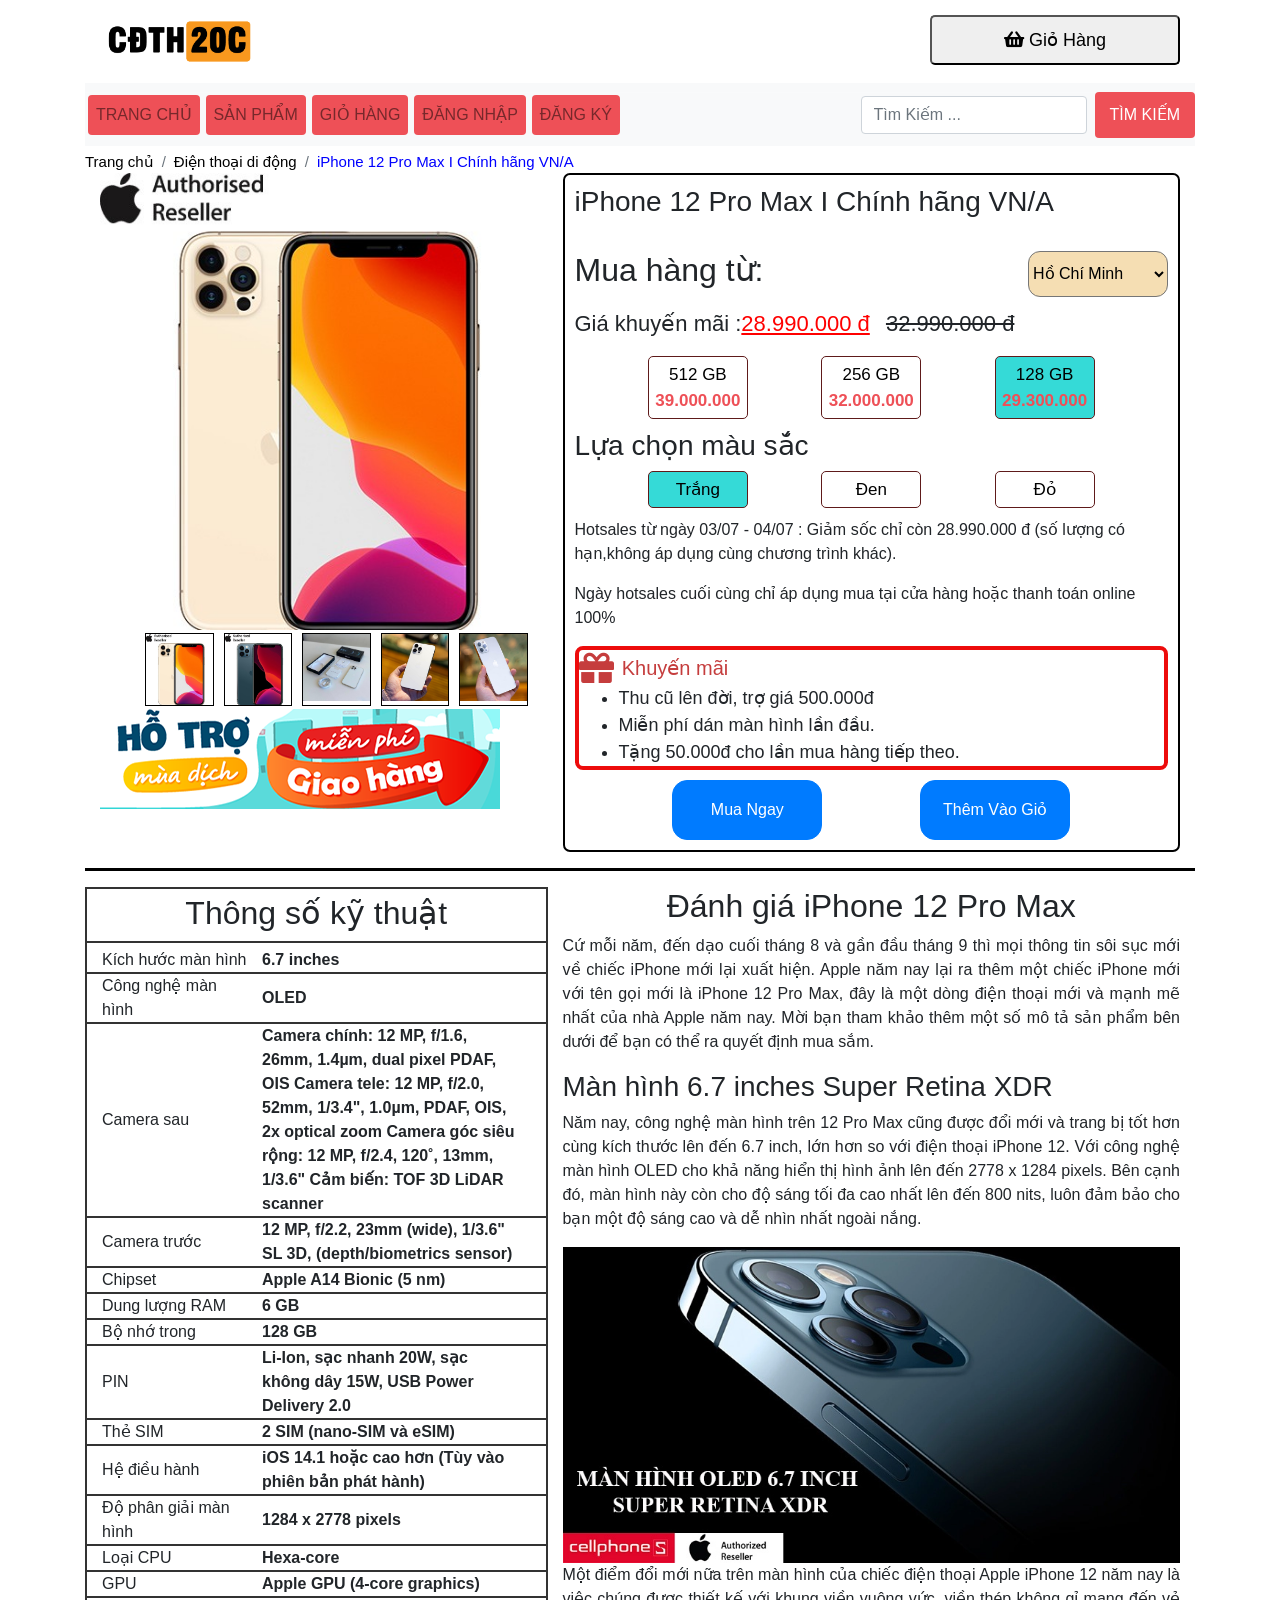
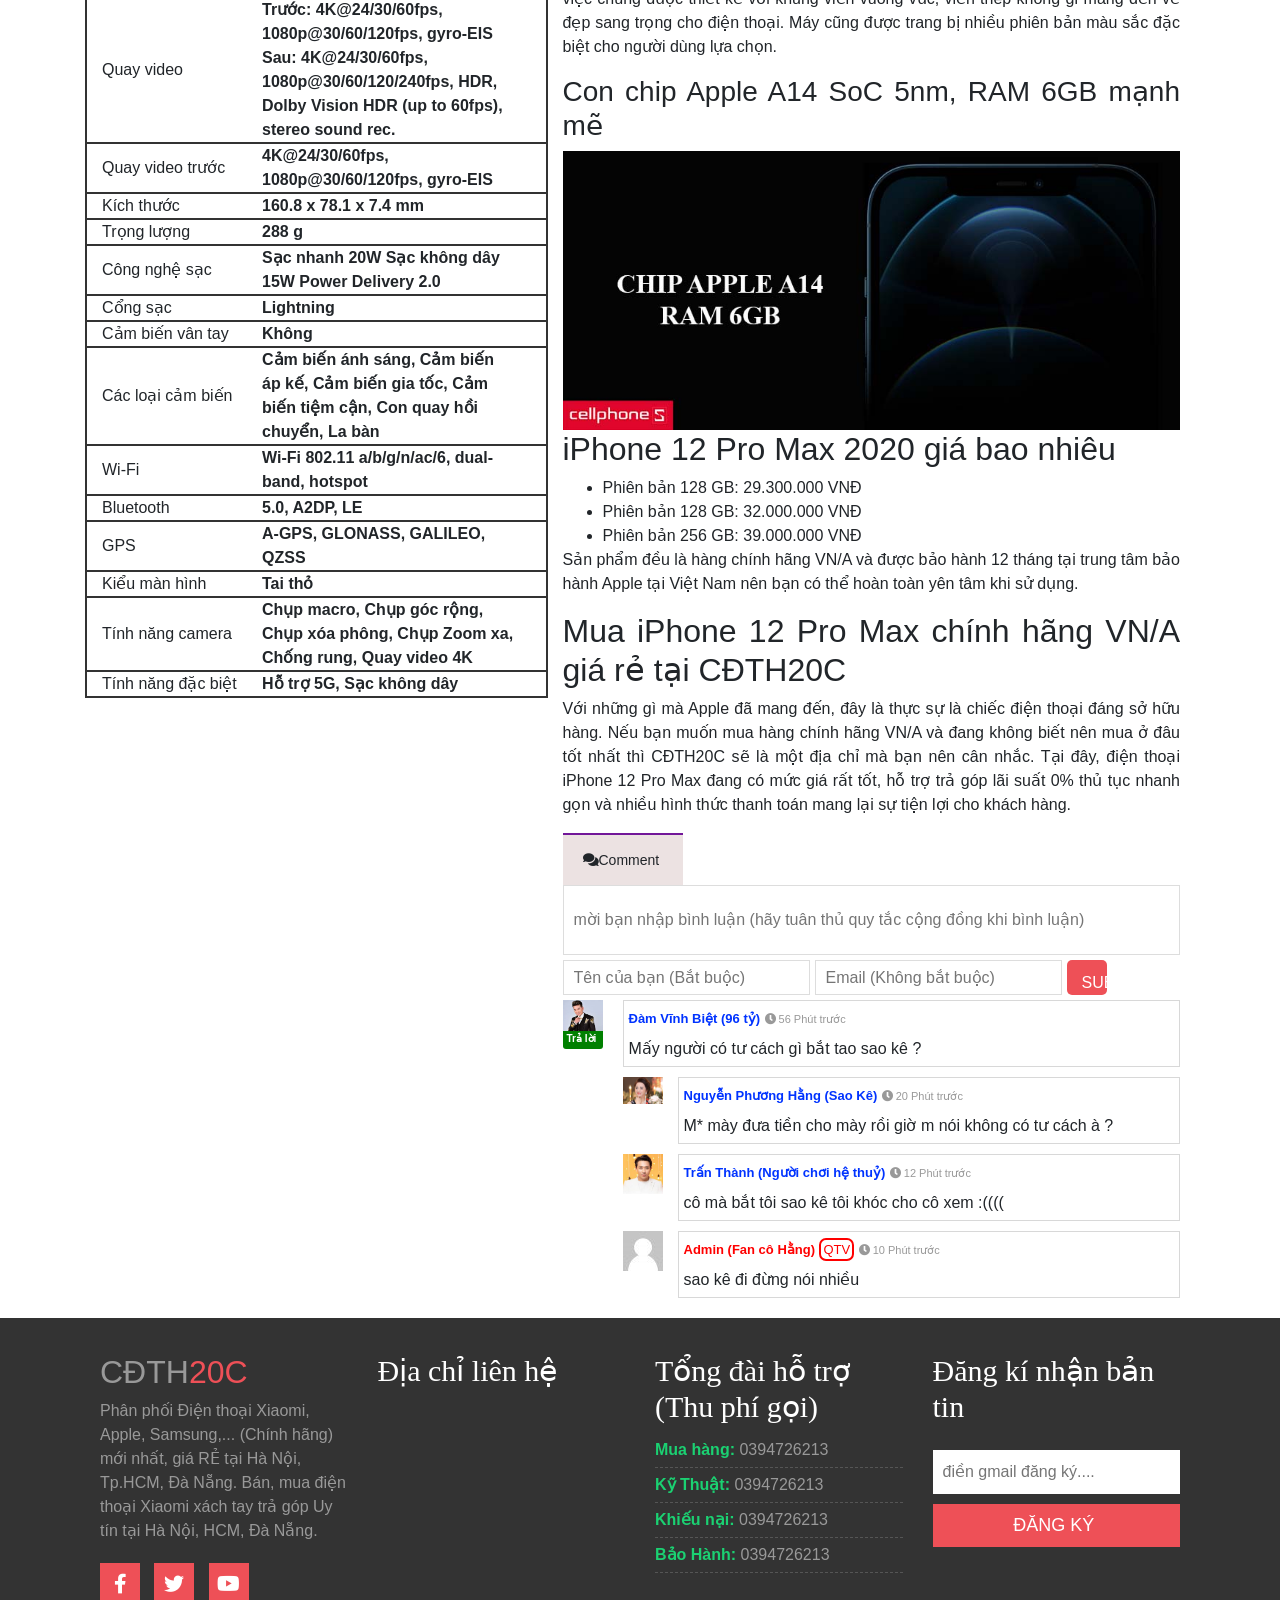
<file: list-phone/iphone-12-pro-max-003.html>
<!DOCTYPE html>
<html lang="vi-VN">

<head>
    <meta charset="utf-8">
    <meta http-equiv="X-UA-Compatible" content="IE=edge">
    <meta name="viewport" content="width=device-width, initial-scale=1" />
    <title> CĐTH20C - iPhone 12 Pro Max I Chính hãng VN/A</title>
    <!-- Bootstrap -->
    <link rel="stylesheet" href="../bootstrap-4.6.0-dist/css/bootstrap.css">
    <!-- Font Awesome -->
    <link rel="stylesheet" href="../css/FontAwesome/docs/css/all.css">
    <!-- Custom CSS -->
    <link rel="stylesheet" href="../css/owl.carousel.css">
    <link rel="stylesheet" href="../style.css">
    <link rel="stylesheet" href="../css/responsive.css">
</head>

<body>
    <div class="container">
        <button onclick="topFunction()" id="gototop" title="Go to top"><i class="fa fa-arrow-alt-circle-up"></i></button>
        <div class="site-branding-area">
            <div class="header-logo-cart container">
                <div class="row">
                    <div class="col-sm-6">
                        <div class="logo">
                            <a href="../index.html"><img src="../img/Pornhub-Logo.png" alt=""></a>
                        </div>
                    </div>

                    <div class="col-sm-6">
                        <div class="shopping-item">
                            <button id="cart">
                                <i class="fa fa-shopping-basket" aria-hidden="true"></i>
                                Giỏ Hàng
                            </button>
                            <div id="myModal" class="modal">
                                <div class="modal-content">
                                    <div class="modal-header">
                                        <h5 class="modal-title">Giỏ Hàng</h5>
                                        <span class="close">&times;</span>
                                    </div>
                                    <div class="modal-body">
                                        <div class="cart-row">
                                            <span class="cart-header col-12">Sản Phẩm</span>
                                        </div>
                                        <div class="cart-items">
                                        </div>
                                        <div class="cart-total">
                                            <strong class="cart-total-title">Tổng Cộng:</strong>
                                            <span class="cart-total-price">0 - VNĐ</span>
                                        </div>
                                    </div>
                                    <div class="moda-middle">
                                        <h5>THÔNG TIN KHÁCH HÀNG</h5>
                                        <form>
                                            <div>
                                                <input type="text" placeholder="Họ và tên">
                                                <input type="text" placeholder="Số điện thoại">
                                                <input type="email" placeholder="Địa chỉ email">
                                            </div>
                                            <p>Chọn địa chỉ nhận hàng</p>
                                            <select name="flatform">
                                                <option value="TP  HCM">TP HCM</option>
                                                <option value="An Giang">An Giang</option>
                                                <option value="Bà Rịa - Vũng Tàu">Bà Rịa - Vũng Tàu</option>
                                                <option value="Bắc Giang">Bắc Giang</option>
                                                <option value="Bắc Kạn">Bắc Kạn</option>
                                                <option value="Bạc Liêu">Bạc Liêu</option>
                                                <option value="Bắc Ninh">Bắc Ninh</option>
                                                <option value="Bến Tre">Bến Tre</option>
                                                <option value="Bình Định">Bình Định</option>
                                                <option value="Bình Dương">Bình Dương</option>
                                                <option value="Bình Phước">Bình Phước</option>
                                                <option value="Bình Thuận">Bình Thuận</option>
                                                <option value="Bình Thuận">Bình Thuận</option>
                                                <option value="Cà Mau">Cà Mau</option>
                                                <option value="Cao Bằng">Cao Bằng</option>
                                                <option value="Đắk Lắk">Đắk Lắk</option>
                                                <option value="Đắk Nông">Đắk Nông</option>
                                                <option value="Điện Biên">Điện Biên</option>
                                                <option value="Đồng Nai">Đồng Nai</option>
                                                <option value="Đồng Tháp">Đồng Tháp</option>
                                                <option value="Đồng Tháp">Đồng Tháp</option>
                                                <option value="Gia Lai">Gia Lai</option>
                                                <option value="Hà Giang">Hà Giang</option>
                                                <option value="Hà Nam">Hà Nam</option>
                                                <option value="Hà Tĩnh">Hà Tĩnh</option>
                                                <option value="Hải Dương">Hải Dương</option>
                                                <option value="Hậu Giang">Hậu Giang</option>
                                                <option value="Hòa Bình">Hòa Bình</option>
                                                <option value="Hưng Yên">Hưng Yên</option>
                                                <option value="Khánh Hòa">Khánh Hòa</option>
                                                <option value="Kiên Giang">Kiên Giang</option>
                                                <option value="Kon Tum">Kon Tum</option>
                                                <option value="Lai Châu">Lai Châu</option>
                                                <option value="Lâm Đồng">Lâm Đồng</option>
                                                <option value="Lạng Sơn">Lạng Sơn</option>
                                                <option value="Lào Cai">Lào Cai</option>
                                                <option value="Long An">Long An</option>
                                                <option value="Nam Định">Nam Định</option>
                                                <option value="Nghệ An">Nghệ An</option>
                                                <option value="Ninh Bình">Ninh Bình</option>
                                                <option value="Ninh Thuận">Ninh Thuận</option>
                                                <option value="Phú Thọ">Phú Thọ</option>
                                                <option value="Quảng Bình">Quảng Bình</option>
                                                <option value="Quảng Bình">Quảng Bình</option>
                                                <option value="Quảng Ngãi">Quảng Ngãi</option>
                                                <option value="Quảng Ninh">Quảng Ninh</option>
                                                <option value="Quảng Trị">Quảng Trị</option>
                                                <option value="Sóc Trăng">Sóc Trăng</option>
                                                <option value="Sơn La">Sơn La</option>
                                                <option value="Tây Ninh">Tây Ninh</option>
                                                <option value="Thái Bình">Thái Bình</option>
                                                <option value="Thái Nguyên">Thái Nguyên</option>
                                                <option value="Thanh Hóa">Thanh Hóa</option>
                                                <option value="Thừa Thiên Huế">Thừa Thiên Huế</option>
                                                <option value="Tiền Giang">Tiền Giang</option>
                                                <option value="Trà Vinh">Trà Vinh</option>
                                                <option value="Tuyên Quang">Tuyên Quang</option>
                                                <option value="Vĩnh Long">Vĩnh Long</option>
                                                <option value="Vĩnh Phúc">Vĩnh Phúc</option>
                                                <option value="Yên Bái">Yên Bái</option>
                                                <option value="Phú Yên">Phú Yên</option>
                                                <option value="Tp.Cần Thơ">Tp.Cần Thơ</option>
                                                <option value="Tp.Đà Nẵng">Tp.Đà Nẵng</option>
                                                <option value="Tp.Hải Phòng">Tp.Hải Phòng</option>
                                                <option value="Tp.Hà Nội">Tp.Hà Nội</option>
                                            </select>
                                            <input type="text" placeholder="Địa chỉ cụ thể">
                                            <input type="text" placeholder="Yêu cầu của khách hàng">
                                        </form>
                                        <h6>Bằng cách đặt hàng, bạn đồng ý với Điều khoản sử dụng của CĐTH20C</h6>
                                    </div>
                                    <div class="modal-footer">
                                        <button type="button" class="btn btn-secondary close-footer">Đóng</button>
                                        <button type="button" class="btn btn-primary order">ĐẶT HÀNG</button>
                                    </div>
                                </div>
                            </div>
                        </div>
                    </div>
                </div>
            </div>
        </div>
        <div class="mainmenu navbar-light bg-light justify-content-start sticky-top">
            <div class="container">
                <nav class="navbar navbar-expand-lg navbar-light bg-light padding-style">
                    <button class="navbar-toggler" type="button" data-toggle="collapse" data-target="#navbarSupportedContent" aria-controls="navbarSupportedContent" aria-expanded="false" aria-label="Toggle navigation">
                        <span class="navbar-toggler-icon"></span>
                    </button>
                    <div class="collapse navbar-collapse header-logo-cart" id="navbarSupportedContent">
                        <ul class="navbar-nav mr-auto">
                            <li class="nav-item-list nav-item">
                                <a class="nav-link" href="../index.html">Trang Chủ <span class="sr-only">(current)</span></a>
                            </li>
                            <li class="nav-item-list nav-item ">
                                <a class="nav-link" href="../shop.html">Sản Phẩm</a>
                            </li>
                            <li class="nav-item-list nav-item">
                                <a class="nav-link" href="../gio-hang.html">Giỏ Hàng</a>
                            </li>
                            <li class="nav-item-list nav-item">
                                <a class="nav-link" href="../dangnhap.html">Đăng Nhập</a>
                            </li>
                            <li class="nav-item-list nav-item">
                                <a class="nav-link" href="../dangky.html">Đăng ký</a>
                            </li>
                        </ul>
                        <form class="form-inline my-2 my-lg-0">
                            <input class="form-control mr-sm-2" type="search" placeholder="Tìm Kiếm ..." aria-label="Search">
                            <button class="btn btn-outline-success my-2 my-sm-0" type="submit">Tìm Kiếm</button>
                        </form>
                    </div>
                </nav>
            </div>
        </div>
        <nav aria-label="breadcrumb">
            <ol class="breadcrumb btn-group">
                <li class="breadcrumb-item"><a href="../index.html">Trang chủ</a></li>
                <li class="breadcrumb-item"><a href="../shop.html">Điện thoại di động</a></li>
                <li class="breadcrumb-item activer" aria-current="page">iPhone 12 Pro Max I Chính hãng VN/A</li>
            </ol>
        </nav>
        <div class="row">
            <div class="col-md-5 col-sm-10 col-12 ">
                <img src="../img/phone/iphone-12-pro-max/group/1.jpg" id="imgmain" alt="...">
                <ul class="list-img">
                    <li class="list-img-item"><img src="../img/phone/iphone-12-pro-max/group/1.jpg" onclick="changeimg('one')" id="one" alt="..."></li>
                    <li class="list-img-item"><img src="../img/phone/iphone-12-pro-max/group/2.jpg" onclick="changeimg('two')" id="two" alt=""></li>
                    <li class="list-img-item"><img src="../img/phone/iphone-12-pro-max/group/3.jpg" onclick="changeimg('three')" id="three" alt=""></li>
                    <li class="list-img-item"><img src="../img/phone/iphone-12-pro-max/group/4.jpg" onclick="changeimg('four')" id="four" alt=""></li>
                    <li class="list-img-item"><img src="../img/phone/iphone-12-pro-max/group/5.jpg" onclick="changeimg('fire')" id="fire" alt=" "></li>
                </ul>
                <img src="../img/400x100_COVID1.webp " alt="... ">
            </div>
            <div class="col-md-7 col-sm-12 col-12 product-center ">
                <div class="product-center-header ">
                    <h3>iPhone 12 Pro Max I Chính hãng VN/A</h3>
                    <br>
                    <div class="select ">
                        <h2>Mua hàng từ:</h2>
                        <select>
                            <option value=" ">Hồ Chí Minh </option>
                            <option value=" ">Hà Nội </option>
                            <option value=" ">Đà Nẵng </option>
                            <option value=" ">Tiền Giang </option>
                            <option value=" ">Cà Mau</option>
                        </select>
                    </div>
                    <div class="gia-san-pham ">
                        <p>Giá khuyến mãi :<ins style="color: #ff0000; ">28.990.000 đ</ins> <del>32.990.000 đ</del></p>
                    </div>
                    <div class="row product-lua-chon ">
                        <div class="lua-chon ">
                            <a href="../list-phone/iphone-12-pro-max-003.html" class="item-lua-chon ">
                                <span>512 GB</span>
                                <strong>39.000.000</strong>
                            </a>
                        </div>
                        <div class="lua-chon ">
                            <a href="../list-phone/iphone-12-pro-max-003.html" class="item-lua-chon ">
                                <span>256 GB</span>
                                <strong>32.000.000</strong>
                            </a>
                        </div>
                        <div class="lua-chon ">
                            <a href="../list-phone/iphone-12-pro-max-003.html" class="item-lua-chon actives ">
                                <span>128 GB</span>
                                <strong>29.300.000</strong>
                            </a>
                        </div>
                    </div>
                    <h3>Lựa chọn màu sắc</h3>
                    <div class="row product-lua-chon">
                        <div class="lua-chon">
                            <a href="../list-phone/iphone-12-pro-max-003.html" class="item-lua-chon actives">
                                <span>Trắng</span>
                            </a>
                        </div>
                        <div class="lua-chon">
                            <a href="../list-phone/iphone-12-pro-max-003.html" class="item-lua-chon ">
                                <span>Đen</span>
                            </a>
                        </div>
                        <div class="lua-chon">
                            <a href="../list-phone/iphone-12-pro-max-003.html" class="item-lua-chon">
                                <span>Đỏ</span>
                            </a>
                        </div>
                    </div>
                    <div class="cps-additional-note ">
                        <p>Hotsales từ ngày 03/07 - 04/07 : Giảm sốc chỉ còn 28.990.000 đ (số lượng có hạn,không áp dụng cùng chương trình khác).
                            <br>
                        </p>
                        <p>
                            Ngày hotsales cuối cùng chỉ áp dụng mua tại cửa hàng hoặc thanh toán online 100%
                        </p>
                    </div>

                    <div class="khuyen-mai ">
                        <div id="promotion_header">
                            <i class="fa fa-gift" aria-hidden="true"></i> Khuyến mãi
                        </div>
                        <ul>
                            <li>Thu cũ lên đời, trợ giá 500.000đ</li>
                            <li>Miễn phí dán màn hình lần đầu.</li>
                            <li>Tặng 50.000đ cho lần mua hàng tiếp theo.</li>
                        </ul>
                    </div>
                    <div class="mua-ngay ">
                        <div class="product-button ">
                            <a href="../list-phone/iphone-12-pro-max-003.html" class="btn btn-primary ">
                                <p>Mua Ngay</p>
                            </a>
                            <a href="../list-phone/iphone-12-pro-max-003.html" class="btn btn-primary ">
                                <p>Thêm Vào Giỏ</p>
                            </a>
                        </div>
                    </div>
                </div>
            </div>
        </div>
        <hr>
        <div class="row ">
            <div class="thong-so-ky-thuat col-md-5 col-sm-12 col-12 ">
                <div class="thong-so-ky-thuat-left row ">
                    <div class=" col-12 ">
                        <div class="thong-so-ky-thuat-header ">
                            <h2>Thông số kỹ thuật</h2>
                        </div>
                        <ul>
                            <li class="thong-so-ky-thuat-li ">
                                <p class="thong-so ">Kích hước màn hình</p>
                                <div>
                                    <p>6.7 inches</p>
                                </div>
                            </li>
                            <li class="thong-so-ky-thuat-li ">
                                <p class="thong-so ">Công nghệ màn hình</p>
                                <div>
                                    <p>OLED</p>
                                </div>
                            </li>
                            <li class="thong-so-ky-thuat-li ">
                                <p class="thong-so ">Camera sau</p>
                                <div>
                                    <p> Camera chính: 12 MP, f/1.6, 26mm, 1.4µm, dual pixel PDAF, OIS Camera tele: 12 MP, f/2.0, 52mm, 1/3.4", 1.0µm, PDAF, OIS, 2x optical zoom Camera góc siêu rộng: 12 MP, f/2.4, 120˚, 13mm, 1/3.6" Cảm biến: TOF 3D LiDAR
                                        scanner
                                    </p>
                                </div>
                            </li>
                            <li class="thong-so-ky-thuat-li ">
                                <p class="thong-so ">Camera trước</p>
                                <div>
                                    <p>12 MP, f/2.2, 23mm (wide), 1/3.6" SL 3D, (depth/biometrics sensor)</p>
                                </div>
                            </li>
                            <li class="thong-so-ky-thuat-li ">
                                <p class="thong-so ">Chipset </p>
                                <div>
                                    <p>Apple A14 Bionic (5 nm)</p>
                                </div>
                            </li>
                            <li class="thong-so-ky-thuat-li ">
                                <p class="thong-so ">Dung lượng RAM</p>
                                <div>
                                    <p>6 GB</p>
                                </div>
                            </li>
                            <li class="thong-so-ky-thuat-li ">
                                <p class="thong-so ">Bộ nhớ trong </p>
                                <div>
                                    <p>128 GB</p>
                                </div>
                            </li>
                            <li class="thong-so-ky-thuat-li ">
                                <p class="thong-so ">PIN</p>
                                <div>
                                    <p>Li-Ion, sạc nhanh 20W, sạc không dây 15W, USB Power Delivery 2.0</p>
                                </div>
                            </li>
                            <li class="thong-so-ky-thuat-li ">
                                <p class="thong-so ">Thẻ SIM</p>
                                <div>
                                    <p>2 SIM (nano‑SIM và eSIM)</p>
                                </div>
                            </li>
                            <li class="thong-so-ky-thuat-li ">
                                <p class="thong-so ">Hệ điều hành</p>
                                <div>
                                    <p> iOS 14.1 hoặc cao hơn (Tùy vào phiên bản phát hành)</p>
                                </div>
                            </li>
                            <li class="thong-so-ky-thuat-li ">
                                <p class="thong-so ">Độ phân giải màn hình</p>
                                <div>
                                    <p>1284 x 2778 pixels</p>
                                </div>
                            </li>
                            <li class="thong-so-ky-thuat-li ">
                                <p class="thong-so ">Loại CPU</p>
                                <div>
                                    <p>Hexa-core</p>
                                </div>
                            </li>
                            <li class="thong-so-ky-thuat-li ">
                                <p class="thong-so ">GPU</p>
                                <div>
                                    <p>Apple GPU (4-core graphics)</p>
                                </div>
                            </li>
                            <li class="thong-so-ky-thuat-li ">
                                <p class="thong-so ">Quay video</p>
                                <div>
                                    <p>Trước: 4K@24/30/60fps, 1080p@30/60/120fps, gyro-EIS Sau: 4K@24/30/60fps, 1080p@30/60/120/240fps, HDR, Dolby Vision HDR (up to 60fps), stereo sound rec.</p>
                                </div>
                            </li>
                            <li class="thong-so-ky-thuat-li ">
                                <p class="thong-so ">Quay video trước</p>
                                <div>
                                    <p> 4K@24/30/60fps, 1080p@30/60/120fps, gyro-EIS</p>
                                </div>
                            </li>
                            <li class="thong-so-ky-thuat-li ">
                                <p class="thong-so ">Kích thước</p>
                                <div>
                                    <p>160.8 x 78.1 x 7.4 mm</p>
                                </div>
                            </li>
                            <li class="thong-so-ky-thuat-li ">
                                <p class="thong-so ">Trọng lượng</p>
                                <div>
                                    <p>288 g</p>
                                </div>
                            </li>
                            <li class="thong-so-ky-thuat-li ">
                                <p class="thong-so ">Công nghệ sạc</p>
                                <div>
                                    <p>Sạc nhanh 20W Sạc không dây 15W Power Delivery 2.0</p>
                                </div>
                            </li>
                            <li class="thong-so-ky-thuat-li ">
                                <p class="thong-so ">Cổng sạc</p>
                                <div>
                                    <p>Lightning</p>
                                </div>
                            </li>
                            <li class="thong-so-ky-thuat-li ">
                                <p class="thong-so ">Cảm biến vân tay</p>
                                <div>
                                    <p>Không</p>
                                </div>
                            </li>
                            <li class="thong-so-ky-thuat-li ">
                                <p class="thong-so ">Các loại cảm biến</p>
                                <div>
                                    <p>Cảm biến ánh sáng, Cảm biến áp kế, Cảm biến gia tốc, Cảm biến tiệm cận, Con quay hồi chuyển, La bàn</p>
                                </div>
                            </li>
                            <li class="thong-so-ky-thuat-li ">
                                <p class="thong-so ">Wi-Fi</p>
                                <div>
                                    <p>Wi-Fi 802.11 a/b/g/n/ac/6, dual-band, hotspot</p>
                                </div>
                            </li>
                            <li class="thong-so-ky-thuat-li ">
                                <p class="thong-so ">Bluetooth</p>
                                <div>
                                    <p> 5.0, A2DP, LE</p>
                                </div>
                            </li>
                            <li class="thong-so-ky-thuat-li ">
                                <p class="thong-so ">GPS</p>
                                <div>
                                    <p>A-GPS, GLONASS, GALILEO, QZSS</p>
                                </div>
                            </li>
                            <li class="thong-so-ky-thuat-li ">
                                <p class="thong-so ">Kiểu màn hình</p>
                                <div>
                                    <p>Tai thỏ</p>
                                </div>
                            </li>
                            <li class="thong-so-ky-thuat-li ">
                                <p class="thong-so ">Tính năng camera</p>
                                <div>
                                    <p>Chụp macro, Chụp góc rộng, Chụp xóa phông, Chụp Zoom xa, Chống rung, Quay video 4K</p>
                                </div>
                            </li>
                            <li class="end ">
                                <p class="thong-so ">Tính năng đặc biệt</p>
                                <div>
                                    <p>Hỗ trợ 5G, Sạc không dây</p>
                                </div>
                            </li>
                        </ul>
                    </div>
                </div>
            </div>
            <div class="blog-content col-md-7 col-sm-12 col-12 ">
                <h2 class="toolbar-bottom-img ">Đánh giá iPhone 12 Pro Max</h2>
                <p class="toolbar-bottom-text ">Cứ mỗi năm, đến dạo cuối tháng 8 và gần đầu tháng 9 thì mọi thông tin sôi sục mới về chiếc iPhone mới lại xuất hiện. Apple năm nay lại ra thêm một chiếc iPhone mới với tên gọi mới là iPhone 12 Pro Max, đây là một dòng điện thoại mới và
                    mạnh mẽ nhất của nhà Apple năm nay. Mời bạn tham khảo thêm một số mô tả sản phẩm bên dưới để bạn có thể ra quyết định mua sắm.</p>
                <h3 class="toolbar-bottom-text ">Màn hình 6.7 inches Super Retina XDR</h3>
                <p class="toolbar-bottom-text ">Năm nay, công nghệ màn hình trên 12 Pro Max cũng được đổi mới và trang bị tốt hơn cùng kích thước lên đến 6.7 inch, lớn hơn so với điện thoại iPhone 12. Với công nghệ màn hình OLED cho khả năng hiển thị hình ảnh lên đến 2778 x 1284 pixels.
                    Bên cạnh đó, màn hình này còn cho độ sáng tối đa cao nhất lên đến 800 nits, luôn đảm bảo cho bạn một độ sáng cao và dễ nhìn nhất ngoài nắng.</p>
                <img class="toolbar-bottom-img " alt=" " src="../img/phone/iphone-12-pro-max/backroud/iphone-12-pro-max-1.webp ">
                <p class="toolbar-bottom-text ">Một điểm đổi mới nữa trên màn hình của chiếc điện thoại Apple iPhone 12 năm nay là việc chúng được thiết kế với khung viền vuông vức, viền thép không gỉ mang đến vẻ đẹp sang trọng cho điện thoại. Máy cũng được trang bị nhiều phiên bản
                    màu sắc đặc biệt cho người dùng lựa chọn.</p>
                <h3 class="toolbar-bottom-text ">Con chip Apple A14 SoC 5nm, RAM 6GB mạnh mẽ</h3>
                <img class="toolbar-bottom-img " alt=" " src="../img/phone/iphone-12-pro-max/backroud/iphone-12-pro-max-1_1.jpg ">
                <h2 class="toolbar-bottom-text ">iPhone 12 Pro Max 2020 giá bao nhiêu</h2>
                <ul class="toolbar-bottom-text ">
                    <li class="toolbar-bottom-text-item-li ">Phiên bản 128 GB: 29.300.000 VNĐ</li>
                    <li class="toolbar-bottom-text-item-li ">Phiên bản 128 GB: 32.000.000 VNĐ</li>
                    <li class="toolbar-bottom-text-item-li ">Phiên bản 256 GB: 39.000.000 VNĐ</li>
                </ul>
                <p class="toolbar-bottom-text ">Sản phẩm đều là hàng chính hãng VN/A và được bảo hành 12 tháng tại trung tâm bảo hành Apple tại Việt Nam nên bạn có thể hoàn toàn yên tâm khi sử dụng.</p>
                <h2 class="toolbar-bottom-text ">Mua iPhone 12 Pro Max chính hãng VN/A giá rẻ tại CĐTH20C
                </h2>
                <p class="toolbar-bottom-text ">
                    Với những gì mà Apple đã mang đến, đây là thực sự là chiếc điện thoại đáng sở hữu hàng. Nếu bạn muốn mua hàng chính hãng VN/A và đang không biết nên mua ở đâu tốt nhất thì CĐTH20C sẽ là một địa chỉ mà bạn nên cân nhắc. Tại đây, điện thoại iPhone 12 Pro
                    Max đang có mức giá rất tốt, hỗ trợ trả góp lãi suất 0% thủ tục nhanh gọn và nhiều hình thức thanh toán mang lại sự tiện lợi cho khách hàng.
                </p>
                <div class="comment ">
                    <div class="comment-icon ">
                        <p><i class="fa fa-comments "></i>Comment</p>
                    </div>
                    <div class="form-comment ">
                        <form>
                            <input class="comment-item " type="text" placeholder="mời bạn nhập bình luận (hãy tuân thủ quy tắc cộng đồng khi bình luận) ">
                            <div class="infor ">
                                <input type="text" class="txtfullname " maxlength="50" placeholder="Tên của bạn (Bắt buộc) ">
                                <input type="text" class="txtgmail " maxlength="50" placeholder="Email (Không bắt buộc) ">
                                <input type="submit" class="txtsubmit ">
                            </div>
                        </form>
                    </div>
                    <div class="user-comment ">
                        <div class="user-avatar ">
                            <img src="../img/avatar/dvh.jpg " alt=" " class="avatar-img ">
                            <span id="repcmt" class="rep ">Trả lời</span>
                        </div>
                        <div class="post-comment ">
                            <div class="post-comment-item ">
                                <span class="user-name ">Đàm Vĩnh Biệt (96 tỷ)</span>
                                <span class="time "><i class="fa fa-clock "></i>56 Phút trước</span>
                                <div class="item-comment ">Mấy người có tư cách gì bắt tao sao kê ?</div>
                            </div>
                        </div>
                        <ul class="rep-comment ">
                            <li class="form-rep-comment" id="formrepcmt">
                                <form>
                                    <input class="comment-item " type="text" placeholder="mời bạn nhập bình luận (hãy tuân thủ quy tắc cộng đồng khi bình luận) ">
                                    <div class="infor ">
                                        <input type="text" class="txtfullname " maxlength="50" placeholder="Tên của bạn (Bắt buộc) ">
                                        <input type="text" class="txtgmail " maxlength="50" placeholder="Email (Không bắt buộc) ">
                                        <input type="submit" class="txtsubmit ">
                                    </div>
                                </form>
                            </li>
                            <li class="rep-comment-1 ">
                                <img src="../img/avatar/nguyen-phuong-hang.jpg" alt=" " class="avatar-img">
                                <div class="post-comment-item ">
                                    <span class="user-name ">Nguyễn Phương Hằng (Sao Kê)</span>
                                    <span class="time"><i class="fa fa-clock"></i>20 Phút trước</span>
                                    <div class="item-comment ">M* mày đưa tiền cho mày rồi giờ m nói không có tư cách à ?</div>
                                </div>
                            </li>
                            <li class="rep-comment-1 ">
                                <img src="../img/avatar/tranthanh.jpg" alt=" " class="avatar-img ">
                                <div class="post-comment-item ">
                                    <span class="user-name ">Trấn Thành (Người chơi hệ thuỷ)</span>
                                    <span class="time "><i class="fa fa-clock "></i>12 Phút trước</span>
                                    <div class="item-comment ">cô mà bắt tôi sao kê tôi khóc cho cô xem :((((</div>
                                </div>
                            </li>
                            <li class="rep-comment-1 ">
                                <img src="../img/anonymous.png" alt=" " class="avatar-img ">
                                <div class="post-comment-item ">
                                    <span class="user-name-admin">Admin (Fan cô Hằng)</span>
                                    <span class="admin">QTV</span>
                                    <span class="time"><i class="fa fa-clock "></i>10 Phút trước</span>
                                    <div class="item-comment">sao kê đi đừng nói nhiều</div>
                                </div>
                            </li>
                        </ul>
                    </div>
                </div>
            </div>
        </div>
    </div>
    <div class="footer-top-area">
        <div class="container">
            <div class="row">
                <div class="col-md-6 col-sm-6 col-xl-3 col-12">
                    <div class="footer-about-us">
                        <h2>CĐTH<span>20C</span></h2>
                        <p>Phân phối Điện thoại Xiaomi, Apple, Samsung,... (Chính hãng) mới nhất, giá RẺ tại Hà Nội, Tp.HCM, Đà Nẵng. Bán, mua điện thoại Xiaomi xách tay trả góp Uy tín tại Hà Nội, HCM, Đà Nẵng.</p>
                        <div class="footer-social">
                            <a href="#" target="_blank"><i class="fab fa-facebook-f"></i></a>
                            <a href="#" target="_blank"><i class="fab fa-twitter"></i></a>
                            <a href="#" target="_blank"><i class="fab fa-youtube"></i></a>
                        </div>
                    </div>
                </div>
                <div class="col-md-6 col-sm-6 col-xl-3 col-12">
                    <div class="footer-menu">
                        <h2 class="footer-wid-title">Địa chỉ liên hệ</h2>
                        <iframe src="https://www.google.com/maps/embed?pb=!1m18!1m12!1m3!1d3919.5177580567106!2d106.69916291446796!3d10.771600262228969!2m3!1f0!2f0!3f0!3m2!1i1024!2i768!4f13.1!3m3!1m2!1s0x31752f40a3b49e59%3A0xa1bd14e483a602db!2zVHLGsOG7nW5nIENhbyDEkeG6s25nIEvhu7kgdGh14bqtdCBDYW8gVGjhuq9uZw!5e0!3m2!1svi!2s!4v1630681410137!5m2!1svi!2s"></iframe>
                    </div>
                </div>
                <div class="col-md-6 col-sm-6 col-xl-3 col-12">
                    <div class="footer-menu">
                        <h2 class="footer-wid-title">Tổng đài hỗ trợ (Thu phí gọi)</h2>
                        <ul>
                            <li><span class="support">Mua hàng:</span> 0394726213</li>
                            <li><span class="support">Kỹ Thuật:</span> 0394726213</li>
                            <li><span class="support">Khiếu nại:</span> 0394726213</li>
                            <li><span class="support">Bảo Hành:</span> 0394726213</li>
                        </ul>
                    </div>
                </div>
                <div class="col-md-6 col-sm-6 col-xl-3 col-12">
                    <div class="footer-newsletter">
                        <h2 class="footer-wid-title">Đăng kí nhận bản tin</h2>
                        <div class="newsletter-form">
                            <form action="#">
                                <input type="email" placeholder="điền gmail đăng ký.... ">
                                <input type="submit" value="Đăng ký ">
                            </form>
                        </div>
                    </div>
                </div>
            </div>
        </div>
    </div>
    <script>
        document.getElementById("repcmt").onclick = function() {
            document.getElementById("formrepcmt").style.display = 'block';
        };
        window.onscroll = function() {
            scrollFunction()
        };

        function scrollFunction() {
            if (document.body.scrollTop > 20 || document.documentElement.scrollTop > 20) {
                document.getElementById("gototop").style.display = "block";
            } else {
                document.getElementById("gototop").style.display = "none";
            }
        }

        function topFunction() {
            document.body.scrollTop = 0;
            document.documentElement.scrollTop = 0;
        }
    </script>
    <script src="../main.js "></script>
    <script src="../bootstrap-4.6.0-dist/js/jquery.slim.min.js "></script>
    <script src="../bootstrap-4.6.0-dist/js/popper.min.js "></script>
    <script src="../bootstrap-4.6.0-dist/js/bootstrap.bundle.js "></script>
    <script src="../bootstrap-4.6.0-dist/js/bootstrap.min.js "></script>
</body>

</html>
</file>
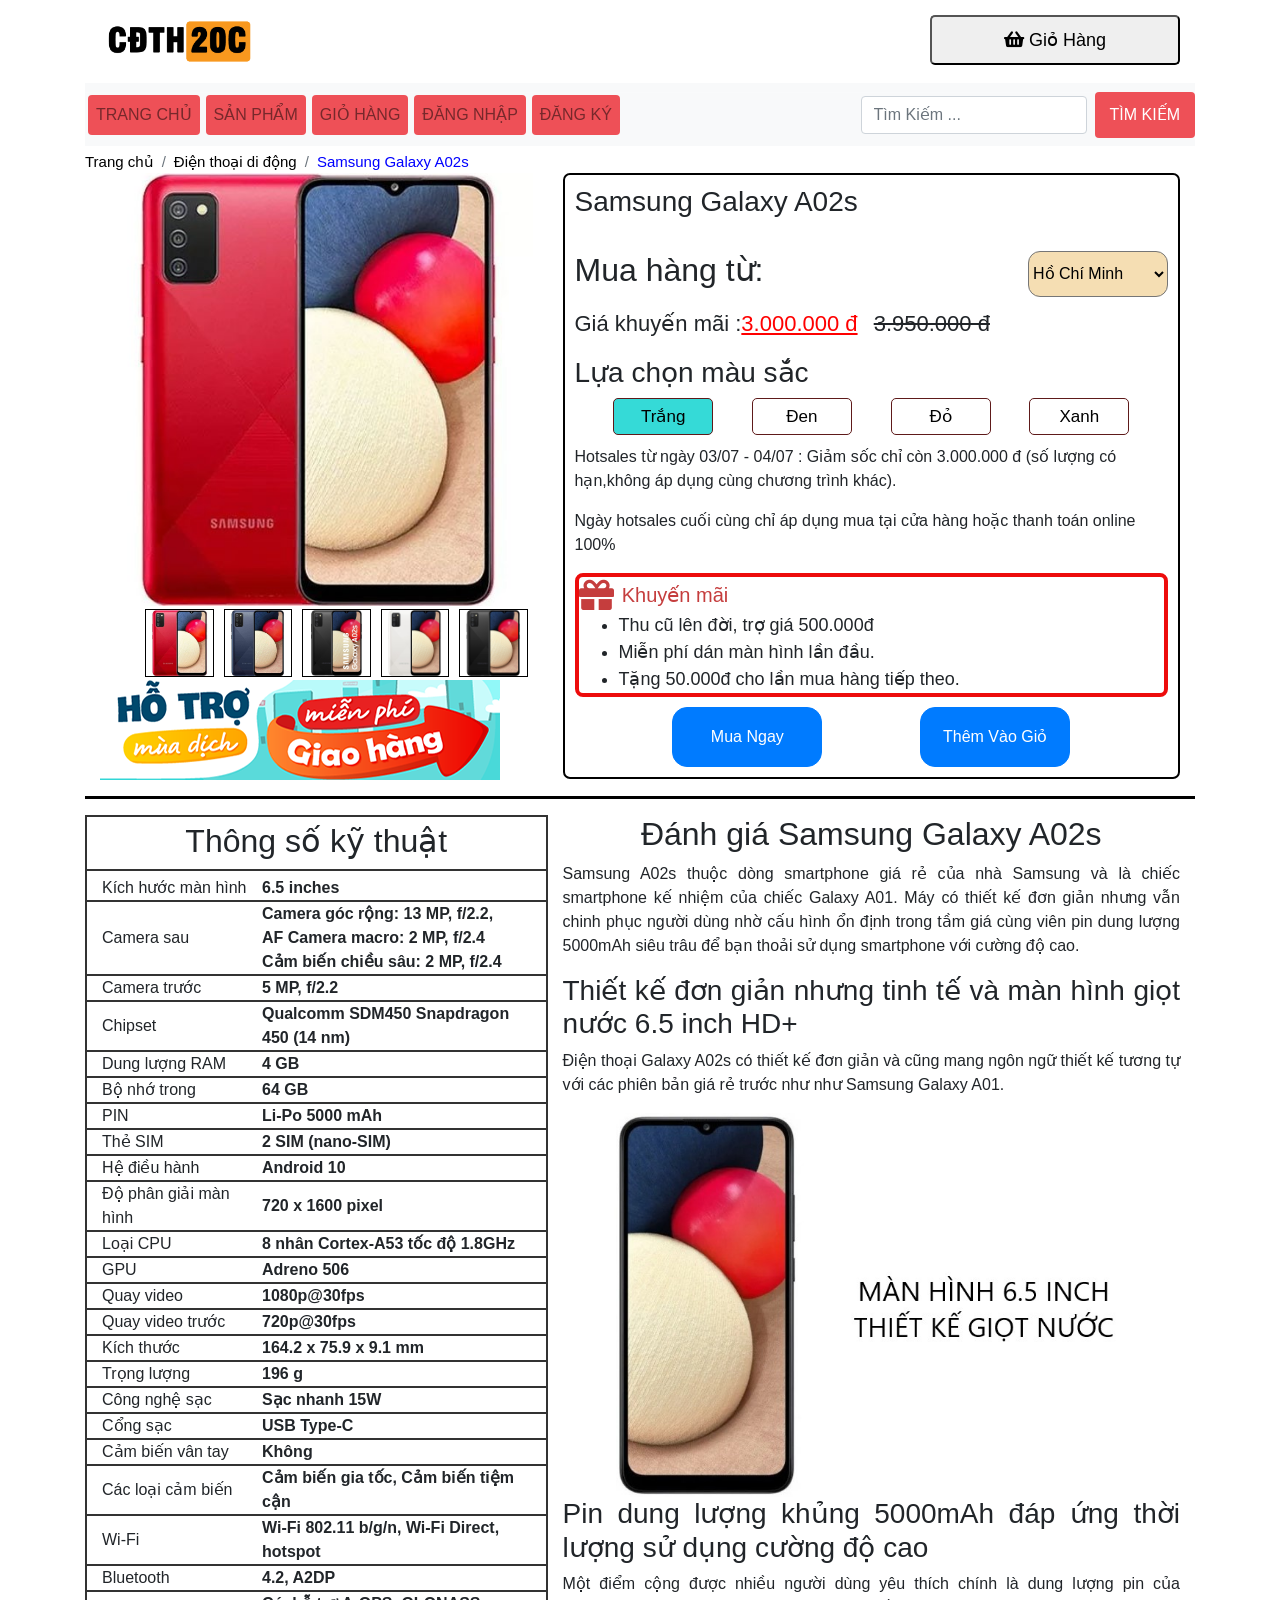
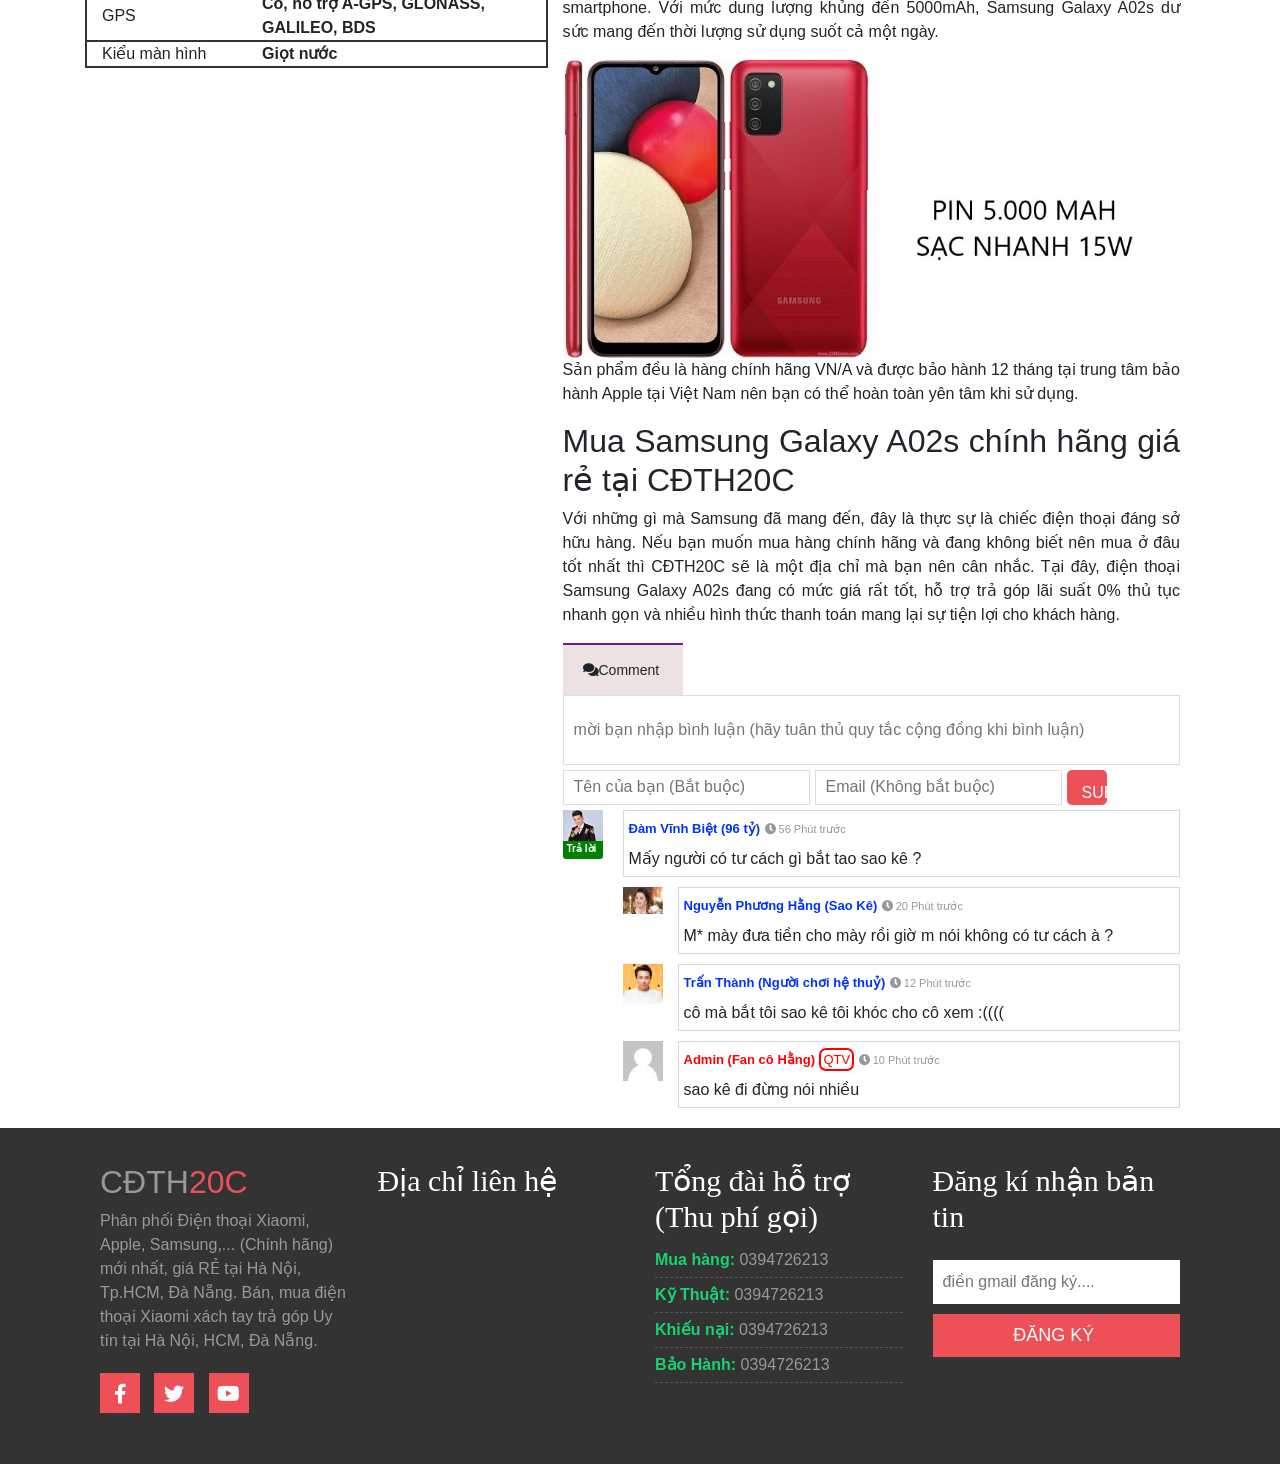
<file: list-phone/samsung-galaxy-A02s-005.html>
<!DOCTYPE html>
<html lang="vi-VN">

<head>
    <meta charset="utf-8">
    <meta http-equiv="X-UA-Compatible" content="IE=edge">
    <meta name="viewport" content="width=device-width, initial-scale=1" />
    <title> CĐTH20C - Samsung Galaxy A02s</title>
    <!-- Bootstrap -->
    <link rel="stylesheet" href="../bootstrap-4.6.0-dist/css/bootstrap.css">
    <!-- Font Awesome -->
    <link rel="stylesheet" href="../css/FontAwesome/docs/css/all.css">
    <!-- Custom CSS -->
    <link rel="stylesheet" href="../css/owl.carousel.css">
    <link rel="stylesheet" href="../style.css">
    <link rel="stylesheet" href="../css/responsive.css">
</head>

<body>
    <div class="container">
        <button onclick="topFunction()" id="gototop" title="Go to top"><i class="fa fa-arrow-alt-circle-up"></i></button>
        <div class="site-branding-area">
            <div class="header-logo-cart container">
                <div class="row">
                    <div class="col-sm-6">
                        <div class="logo">
                            <a href="../index.html"><img src="../img/Pornhub-Logo.png" alt=""></a>
                        </div>
                    </div>

                    <div class="col-sm-6">
                        <div class="shopping-item">
                            <button id="cart">
                                <i class="fa fa-shopping-basket" aria-hidden="true"></i>
                                Giỏ Hàng
                            </button>
                            <div id="myModal" class="modal">
                                <div class="modal-content">
                                    <div class="modal-header">
                                        <h5 class="modal-title">Giỏ Hàng</h5>
                                        <span class="close">&times;</span>
                                    </div>
                                    <div class="modal-body">
                                        <div class="cart-row">
                                            <span class="cart-header col-12">Sản Phẩm</span>
                                        </div>
                                        <div class="cart-items">
                                        </div>
                                        <div class="cart-total">
                                            <strong class="cart-total-title">Tổng Cộng:</strong>
                                            <span class="cart-total-price">0 - VNĐ</span>
                                        </div>
                                    </div>
                                    <div class="moda-middle">
                                        <h5>THÔNG TIN KHÁCH HÀNG</h5>
                                        <form>
                                            <div>
                                                <input type="text" placeholder="Họ và tên">
                                                <input type="text" placeholder="Số điện thoại">
                                                <input type="email" placeholder="Địa chỉ email">
                                            </div>
                                            <p>Chọn địa chỉ nhận hàng</p>
                                            <select name="flatform">
                                                <option value="TP  HCM">TP HCM</option>
                                                <option value="An Giang">An Giang</option>
                                                <option value="Bà Rịa - Vũng Tàu">Bà Rịa - Vũng Tàu</option>
                                                <option value="Bắc Giang">Bắc Giang</option>
                                                <option value="Bắc Kạn">Bắc Kạn</option>
                                                <option value="Bạc Liêu">Bạc Liêu</option>
                                                <option value="Bắc Ninh">Bắc Ninh</option>
                                                <option value="Bến Tre">Bến Tre</option>
                                                <option value="Bình Định">Bình Định</option>
                                                <option value="Bình Dương">Bình Dương</option>
                                                <option value="Bình Phước">Bình Phước</option>
                                                <option value="Bình Thuận">Bình Thuận</option>
                                                <option value="Bình Thuận">Bình Thuận</option>
                                                <option value="Cà Mau">Cà Mau</option>
                                                <option value="Cao Bằng">Cao Bằng</option>
                                                <option value="Đắk Lắk">Đắk Lắk</option>
                                                <option value="Đắk Nông">Đắk Nông</option>
                                                <option value="Điện Biên">Điện Biên</option>
                                                <option value="Đồng Nai">Đồng Nai</option>
                                                <option value="Đồng Tháp">Đồng Tháp</option>
                                                <option value="Đồng Tháp">Đồng Tháp</option>
                                                <option value="Gia Lai">Gia Lai</option>
                                                <option value="Hà Giang">Hà Giang</option>
                                                <option value="Hà Nam">Hà Nam</option>
                                                <option value="Hà Tĩnh">Hà Tĩnh</option>
                                                <option value="Hải Dương">Hải Dương</option>
                                                <option value="Hậu Giang">Hậu Giang</option>
                                                <option value="Hòa Bình">Hòa Bình</option>
                                                <option value="Hưng Yên">Hưng Yên</option>
                                                <option value="Khánh Hòa">Khánh Hòa</option>
                                                <option value="Kiên Giang">Kiên Giang</option>
                                                <option value="Kon Tum">Kon Tum</option>
                                                <option value="Lai Châu">Lai Châu</option>
                                                <option value="Lâm Đồng">Lâm Đồng</option>
                                                <option value="Lạng Sơn">Lạng Sơn</option>
                                                <option value="Lào Cai">Lào Cai</option>
                                                <option value="Long An">Long An</option>
                                                <option value="Nam Định">Nam Định</option>
                                                <option value="Nghệ An">Nghệ An</option>
                                                <option value="Ninh Bình">Ninh Bình</option>
                                                <option value="Ninh Thuận">Ninh Thuận</option>
                                                <option value="Phú Thọ">Phú Thọ</option>
                                                <option value="Quảng Bình">Quảng Bình</option>
                                                <option value="Quảng Bình">Quảng Bình</option>
                                                <option value="Quảng Ngãi">Quảng Ngãi</option>
                                                <option value="Quảng Ninh">Quảng Ninh</option>
                                                <option value="Quảng Trị">Quảng Trị</option>
                                                <option value="Sóc Trăng">Sóc Trăng</option>
                                                <option value="Sơn La">Sơn La</option>
                                                <option value="Tây Ninh">Tây Ninh</option>
                                                <option value="Thái Bình">Thái Bình</option>
                                                <option value="Thái Nguyên">Thái Nguyên</option>
                                                <option value="Thanh Hóa">Thanh Hóa</option>
                                                <option value="Thừa Thiên Huế">Thừa Thiên Huế</option>
                                                <option value="Tiền Giang">Tiền Giang</option>
                                                <option value="Trà Vinh">Trà Vinh</option>
                                                <option value="Tuyên Quang">Tuyên Quang</option>
                                                <option value="Vĩnh Long">Vĩnh Long</option>
                                                <option value="Vĩnh Phúc">Vĩnh Phúc</option>
                                                <option value="Yên Bái">Yên Bái</option>
                                                <option value="Phú Yên">Phú Yên</option>
                                                <option value="Tp.Cần Thơ">Tp.Cần Thơ</option>
                                                <option value="Tp.Đà Nẵng">Tp.Đà Nẵng</option>
                                                <option value="Tp.Hải Phòng">Tp.Hải Phòng</option>
                                                <option value="Tp.Hà Nội">Tp.Hà Nội</option>
                                            </select>
                                            <input type="text" placeholder="Địa chỉ cụ thể">
                                            <input type="text" placeholder="Yêu cầu của khách hàng">
                                        </form>
                                        <h6>Bằng cách đặt hàng, bạn đồng ý với Điều khoản sử dụng của CĐTH20C</h6>
                                    </div>
                                    <div class="modal-footer">
                                        <button type="button" class="btn btn-secondary close-footer">Đóng</button>
                                        <button type="button" class="btn btn-primary order">ĐẶT HÀNG</button>
                                    </div>
                                </div>
                            </div>
                        </div>
                    </div>
                </div>
            </div>
        </div>
        <div class="mainmenu navbar-light bg-light justify-content-start sticky-top">
            <div class="container">
                <nav class="navbar navbar-expand-lg navbar-light bg-light padding-style">
                    <button class="navbar-toggler" type="button" data-toggle="collapse" data-target="#navbarSupportedContent" aria-controls="navbarSupportedContent" aria-expanded="false" aria-label="Toggle navigation">
                        <span class="navbar-toggler-icon"></span>
                    </button>
                    <div class="collapse navbar-collapse header-logo-cart" id="navbarSupportedContent">
                        <ul class="navbar-nav mr-auto">
                            <li class="nav-item-list nav-item">
                                <a class="nav-link" href="../index.html">Trang Chủ <span class="sr-only">(current)</span></a>
                            </li>
                            <li class="nav-item-list nav-item ">
                                <a class="nav-link" href="../shop.html">Sản Phẩm</a>
                            </li>
                            <li class="nav-item-list nav-item">
                                <a class="nav-link" href="../gio-hang.html">Giỏ Hàng</a>
                            </li>
                            <li class="nav-item-list nav-item">
                                <a class="nav-link" href="../dangnhap.html">Đăng Nhập</a>
                            </li>
                            <li class="nav-item-list nav-item">
                                <a class="nav-link" href="../dangky.html">Đăng ký</a>
                            </li>
                        </ul>
                        <form class="form-inline my-2 my-lg-0">
                            <input class="form-control mr-sm-2" type="search" placeholder="Tìm Kiếm ..." aria-label="Search">
                            <button class="btn btn-outline-success my-2 my-sm-0" type="submit">Tìm Kiếm</button>
                        </form>
                    </div>
                </nav>
            </div>
        </div>
        <nav aria-label="breadcrumb">
            <ol class="breadcrumb btn-group">
                <li class="breadcrumb-item"><a href="../index.html">Trang chủ</a></li>
                <li class="breadcrumb-item"><a href="../shop.html">Điện thoại di động</a></li>
                <li class="breadcrumb-item activer" aria-current="page">Samsung Galaxy A02s</li>
            </ol>
        </nav>
        <div class="row">
            <div class="col-md-5 col-sm-10 col-12 ">
                <img src="../img/phone/ss-glx-a02s/group/1.jpg" id="imgmain" alt="...">
                <ul class="list-img">
                    <li class="list-img-item"><img src="../img/phone/ss-glx-a02s/group/1.jpg" onclick="changeimg('one')" id="one" alt="..."></li>
                    <li class="list-img-item"><img src="../img/phone/ss-glx-a02s/group/2.jpg" onclick="changeimg('two')" id="two" alt=""></li>
                    <li class="list-img-item"><img src="../img/phone/ss-glx-a02s/group/4.jpg" onclick="changeimg('three')" id="three" alt=""></li>
                    <li class="list-img-item"><img src="../img/phone/ss-glx-a02s/group/3.jpg" onclick="changeimg('four')" id="four" alt=""></li>
                    <li class="list-img-item"><img src="../img/phone/ss-glx-a02s/group/5.jpg" onclick="changeimg('fire')" id="fire" alt=" "></li>
                </ul>
                <img src="../img/400x100_COVID1.webp " alt="... ">
            </div>
            <div class="col-md-7 col-sm-12 col-12 product-center ">
                <div class="product-center-header ">
                    <h3>Samsung Galaxy A02s</h3>
                    <br>
                    <div class="select ">
                        <h2>Mua hàng từ:</h2>
                        <select>
                            <option value=" ">Hồ Chí Minh </option>
                            <option value=" ">Hà Nội </option>
                            <option value=" ">Đà Nẵng </option>
                            <option value=" ">Tiền Giang </option>
                            <option value=" ">Cà Mau</option>
                        </select>
                    </div>
                    <div class="gia-san-pham ">
                        <p>Giá khuyến mãi :<ins style="color: #ff0000; ">3.000.000 đ</ins> <del>3.950.000 đ</del></p>
                    </div>
                    <h3>Lựa chọn màu sắc</h3>
                    <div class="row product-lua-chon">
                        <div class="lua-chon">
                            <a href="../list-phone/samsung-galaxy-A02s-005.html" class="item-lua-chon actives">
                                <span>Trắng</span>
                            </a>
                        </div>
                        <div class="lua-chon">
                            <a href="../list-phone/samsung-galaxy-A02s-005.html" class="item-lua-chon ">
                                <span>Đen</span>
                            </a>
                        </div>
                        <div class="lua-chon">
                            <a href="../list-phone/samsung-galaxy-A02s-005.html" class="item-lua-chon">
                                <span>Đỏ</span>
                            </a>
                        </div>
                        <div class="lua-chon">
                            <a href="../list-phone/samsung-galaxy-A02s-005.html" class="item-lua-chon">
                                <span>Xanh</span>
                            </a>
                        </div>
                    </div>
                    <div class="cps-additional-note ">
                        <p>Hotsales từ ngày 03/07 - 04/07 : Giảm sốc chỉ còn 3.000.000 đ (số lượng có hạn,không áp dụng cùng chương trình khác).
                        </p>
                        <p>
                            Ngày hotsales cuối cùng chỉ áp dụng mua tại cửa hàng hoặc thanh toán online 100%
                        </p>
                    </div>

                    <div class="khuyen-mai ">
                        <div id="promotion_header">
                            <i class="fa fa-gift" aria-hidden="true"></i> Khuyến mãi
                        </div>
                        <ul>
                            <li>Thu cũ lên đời, trợ giá 500.000đ</li>
                            <li>Miễn phí dán màn hình lần đầu.</li>
                            <li>Tặng 50.000đ cho lần mua hàng tiếp theo.</li>
                        </ul>
                    </div>
                    <div class="mua-ngay ">
                        <div class="product-button ">
                            <a href="../list-phone/samsung-galaxy-A02s-005.html" class="btn btn-primary ">
                                <p>Mua Ngay</p>
                            </a>
                            <a href="../list-phone/samsung-galaxy-A02s-005.html" class="btn btn-primary ">
                                <p>Thêm Vào Giỏ</p>
                            </a>
                        </div>
                    </div>
                </div>
            </div>
        </div>
        <hr>
        <div class="row ">
            <div class="thong-so-ky-thuat col-md-5 col-sm-12 col-12 ">
                <div class="thong-so-ky-thuat-left row ">
                    <div class=" col-12 ">
                        <div class="thong-so-ky-thuat-header ">
                            <h2>Thông số kỹ thuật</h2>
                        </div>
                        <ul>
                            <li class="thong-so-ky-thuat-li ">
                                <p class="thong-so ">Kích hước màn hình</p>
                                <div>
                                    <p>6.5 inches</p>
                                </div>
                            </li>
                            <li class="thong-so-ky-thuat-li ">
                                <p class="thong-so ">Camera sau</p>
                                <div>
                                    <p>Camera góc rộng: 13 MP, f/2.2, AF Camera macro: 2 MP, f/2.4 Cảm biến chiều sâu: 2 MP, f/2.4
                                    </p>
                                </div>
                            </li>
                            <li class="thong-so-ky-thuat-li ">
                                <p class="thong-so ">Camera trước</p>
                                <div>
                                    <p>5 MP, f/2.2</p>
                                </div>
                            </li>
                            <li class="thong-so-ky-thuat-li ">
                                <p class="thong-so ">Chipset </p>
                                <div>
                                    <p> Qualcomm SDM450 Snapdragon 450 (14 nm)</p>
                                </div>
                            </li>
                            <li class="thong-so-ky-thuat-li ">
                                <p class="thong-so ">Dung lượng RAM</p>
                                <div>
                                    <p>4 GB</p>
                                </div>
                            </li>
                            <li class="thong-so-ky-thuat-li ">
                                <p class="thong-so ">Bộ nhớ trong </p>
                                <div>
                                    <p>64 GB</p>
                                </div>
                            </li>
                            <li class="thong-so-ky-thuat-li ">
                                <p class="thong-so ">PIN</p>
                                <div>
                                    <p>Li-Po 5000 mAh</p>
                                </div>
                            </li>
                            <li class="thong-so-ky-thuat-li ">
                                <p class="thong-so ">Thẻ SIM</p>
                                <div>
                                    <p>2 SIM (nano‑SIM)</p>
                                </div>
                            </li>
                            <li class="thong-so-ky-thuat-li ">
                                <p class="thong-so ">Hệ điều hành</p>
                                <div>
                                    <p>Android 10</p>
                                </div>
                            </li>
                            <li class="thong-so-ky-thuat-li ">
                                <p class="thong-so ">Độ phân giải màn hình</p>
                                <div>
                                    <p>720 x 1600 pixel</p>
                                </div>
                            </li>
                            <li class="thong-so-ky-thuat-li ">
                                <p class="thong-so ">Loại CPU</p>
                                <div>
                                    <p>8 nhân Cortex-A53 tốc độ 1.8GHz</p>
                                </div>
                            </li>
                            <li class="thong-so-ky-thuat-li ">
                                <p class="thong-so ">GPU</p>
                                <div>
                                    <p>Adreno 506</p>
                                </div>
                            </li>
                            <li class="thong-so-ky-thuat-li ">
                                <p class="thong-so ">Quay video</p>
                                <div>
                                    <p>1080p@30fps</p>
                                </div>
                            </li>
                            <li class="thong-so-ky-thuat-li ">
                                <p class="thong-so ">Quay video trước</p>
                                <div>
                                    <p>720p@30fps</p>
                                </div>
                            </li>
                            <li class="thong-so-ky-thuat-li ">
                                <p class="thong-so ">Kích thước</p>
                                <div>
                                    <p>164.2 x 75.9 x 9.1 mm</p>
                                </div>
                            </li>
                            <li class="thong-so-ky-thuat-li ">
                                <p class="thong-so ">Trọng lượng</p>
                                <div>
                                    <p>196 g</p>
                                </div>
                            </li>
                            <li class="thong-so-ky-thuat-li ">
                                <p class="thong-so ">Công nghệ sạc</p>
                                <div>
                                    <p>Sạc nhanh 15W</p>
                                </div>
                            </li>
                            <li class="thong-so-ky-thuat-li ">
                                <p class="thong-so ">Cổng sạc</p>
                                <div>
                                    <p>USB Type-C</p>
                                </div>
                            </li>
                            <li class="thong-so-ky-thuat-li ">
                                <p class="thong-so ">Cảm biến vân tay</p>
                                <div>
                                    <p>Không</p>
                                </div>
                            </li>
                            <li class="thong-so-ky-thuat-li ">
                                <p class="thong-so ">Các loại cảm biến</p>
                                <div>
                                    <p>Cảm biến gia tốc, Cảm biến tiệm cận</p>
                                </div>
                            </li>
                            <li class="thong-so-ky-thuat-li ">
                                <p class="thong-so ">Wi-Fi</p>
                                <div>
                                    <p>Wi-Fi 802.11 b/g/n, Wi-Fi Direct, hotspot</p>
                                </div>
                            </li>
                            <li class="thong-so-ky-thuat-li ">
                                <p class="thong-so ">Bluetooth</p>
                                <div>
                                    <p>4.2, A2DP</p>
                                </div>
                            </li>
                            <li class="thong-so-ky-thuat-li">
                                <p class="thong-so ">GPS</p>
                                <div>
                                    <p>Có, hỗ trợ A-GPS, GLONASS, GALILEO, BDS</p>
                                </div>
                            </li>
                            <li class="thong-so-ky-thuat-li ">
                                <p class="thong-so ">Kiểu màn hình</p>
                                <div>
                                    <p>Giọt nước</p>
                                </div>
                            </li>
                        </ul>
                    </div>
                </div>
            </div>
            <div class="blog-content col-md-7 col-sm-12 col-12 ">
                <h2 class="toolbar-bottom-img ">Đánh giá Samsung Galaxy A02s</h2>
                <p class="toolbar-bottom-text ">Samsung A02s thuộc dòng smartphone giá rẻ của nhà Samsung và là chiếc smartphone kế nhiệm của chiếc Galaxy A01. Máy có thiết kế đơn giản nhưng vẫn chinh phục người dùng nhờ cấu hình ổn định trong tầm giá cùng viên pin dung lượng 5000mAh
                    siêu trâu để bạn thoải sử dụng smartphone với cường độ cao.</p>
                <h3 class="toolbar-bottom-text ">Thiết kế đơn giản nhưng tinh tế và màn hình giọt nước 6.5 inch HD+</h3>
                <p class="toolbar-bottom-text ">Điện thoại Galaxy A02s có thiết kế đơn giản và cũng mang ngôn ngữ thiết kế tương tự với các phiên bản giá rẻ trước như như Samsung Galaxy A01.</p>
                <img class="toolbar-bottom-img " alt=" " src="../img/phone/ss-glx-a02s/backroud/samsung-galaxy-a02s-1_1.jpg">
                <h3 class="toolbar-bottom-text ">Pin dung lượng khủng 5000mAh đáp ứng thời lượng sử dụng cường độ cao</h3>
                <p class="toolbar-bottom-text ">Một điểm cộng được nhiều người dùng yêu thích chính là dung lượng pin của smartphone. Với mức dung lượng khủng đến 5000mAh, Samsung Galaxy A02s dư sức mang đến thời lượng sử dụng suốt cả một ngày.</p>
                <img class="toolbar-bottom-img " alt=" " src="../img/phone/ss-glx-a02s/backroud/samsung-galaxy-a02s-3_1.jpg">
                <p class="toolbar-bottom-text ">Sản phẩm đều là hàng chính hãng VN/A và được bảo hành 12 tháng tại trung tâm bảo hành Apple tại Việt Nam nên bạn có thể hoàn toàn yên tâm khi sử dụng.</p>
                <h2 class="toolbar-bottom-text ">Mua Samsung Galaxy A02s chính hãng giá rẻ tại CĐTH20C
                </h2>
                <p class="toolbar-bottom-text ">
                    Với những gì mà Samsung đã mang đến, đây là thực sự là chiếc điện thoại đáng sở hữu hàng. Nếu bạn muốn mua hàng chính hãng và đang không biết nên mua ở đâu tốt nhất thì CĐTH20C sẽ là một địa chỉ mà bạn nên cân nhắc. Tại đây, điện thoại Samsung Galaxy
                    A02s đang có mức giá rất tốt, hỗ trợ trả góp lãi suất 0% thủ tục nhanh gọn và nhiều hình thức thanh toán mang lại sự tiện lợi cho khách hàng.
                </p>
                <div class="comment ">
                    <div class="comment-icon ">
                        <p><i class="fa fa-comments "></i>Comment</p>
                    </div>
                    <div class="form-comment ">
                        <form>
                            <input class="comment-item " type="text" placeholder="mời bạn nhập bình luận (hãy tuân thủ quy tắc cộng đồng khi bình luận) ">
                            <div class="infor ">
                                <input type="text" class="txtfullname " maxlength="50" placeholder="Tên của bạn (Bắt buộc) ">
                                <input type="text" class="txtgmail " maxlength="50" placeholder="Email (Không bắt buộc) ">
                                <input type="submit" class="txtsubmit ">
                            </div>
                        </form>
                    </div>
                    <div class="user-comment ">
                        <div class="user-avatar ">
                            <img src="../img/avatar/dvh.jpg " alt=" " class="avatar-img ">
                            <span id="repcmt" class="rep ">Trả lời</span>
                        </div>
                        <div class="post-comment ">
                            <div class="post-comment-item ">
                                <span class="user-name ">Đàm Vĩnh Biệt (96 tỷ)</span>
                                <span class="time "><i class="fa fa-clock "></i>56 Phút trước</span>
                                <div class="item-comment ">Mấy người có tư cách gì bắt tao sao kê ?</div>
                            </div>
                        </div>
                        <ul class="rep-comment ">
                            <li class="form-rep-comment" id="formrepcmt">
                                <form>
                                    <input class="comment-item " type="text" placeholder="mời bạn nhập bình luận (hãy tuân thủ quy tắc cộng đồng khi bình luận) ">
                                    <div class="infor ">
                                        <input type="text" class="txtfullname " maxlength="50" placeholder="Tên của bạn (Bắt buộc) ">
                                        <input type="text" class="txtgmail " maxlength="50" placeholder="Email (Không bắt buộc) ">
                                        <input type="submit" class="txtsubmit ">
                                    </div>
                                </form>
                            </li>
                            <li class="rep-comment-1 ">
                                <img src="../img/avatar/nguyen-phuong-hang.jpg" alt=" " class="avatar-img">
                                <div class="post-comment-item ">
                                    <span class="user-name ">Nguyễn Phương Hằng (Sao Kê)</span>
                                    <span class="time"><i class="fa fa-clock"></i>20 Phút trước</span>
                                    <div class="item-comment ">M* mày đưa tiền cho mày rồi giờ m nói không có tư cách à ?</div>
                                </div>
                            </li>
                            <li class="rep-comment-1 ">
                                <img src="../img/avatar/tranthanh.jpg" alt=" " class="avatar-img ">
                                <div class="post-comment-item ">
                                    <span class="user-name ">Trấn Thành (Người chơi hệ thuỷ)</span>
                                    <span class="time "><i class="fa fa-clock "></i>12 Phút trước</span>
                                    <div class="item-comment ">cô mà bắt tôi sao kê tôi khóc cho cô xem :((((</div>
                                </div>
                            </li>
                            <li class="rep-comment-1 ">
                                <img src="../img/anonymous.png" alt=" " class="avatar-img ">
                                <div class="post-comment-item ">
                                    <span class="user-name-admin">Admin (Fan cô Hằng)</span>
                                    <span class="admin">QTV</span>
                                    <span class="time"><i class="fa fa-clock "></i>10 Phút trước</span>
                                    <div class="item-comment">sao kê đi đừng nói nhiều</div>
                                </div>
                            </li>
                        </ul>
                    </div>
                </div>
            </div>
        </div>
    </div>
    <div class="footer-top-area">
        <div class="container">
            <div class="row">
                <div class="col-md-6 col-sm-6 col-xl-3 col-12">
                    <div class="footer-about-us">
                        <h2>CĐTH<span>20C</span></h2>
                        <p>Phân phối Điện thoại Xiaomi, Apple, Samsung,... (Chính hãng) mới nhất, giá RẺ tại Hà Nội, Tp.HCM, Đà Nẵng. Bán, mua điện thoại Xiaomi xách tay trả góp Uy tín tại Hà Nội, HCM, Đà Nẵng.</p>
                        <div class="footer-social">
                            <a href="#" target="_blank"><i class="fab fa-facebook-f"></i></a>
                            <a href="#" target="_blank"><i class="fab fa-twitter"></i></a>
                            <a href="#" target="_blank"><i class="fab fa-youtube"></i></a>
                        </div>
                    </div>
                </div>
                <div class="col-md-6 col-sm-6 col-xl-3 col-12">
                    <div class="footer-menu">
                        <h2 class="footer-wid-title">Địa chỉ liên hệ</h2>
                        <iframe src="https://www.google.com/maps/embed?pb=!1m18!1m12!1m3!1d3919.5177580567106!2d106.69916291446796!3d10.771600262228969!2m3!1f0!2f0!3f0!3m2!1i1024!2i768!4f13.1!3m3!1m2!1s0x31752f40a3b49e59%3A0xa1bd14e483a602db!2zVHLGsOG7nW5nIENhbyDEkeG6s25nIEvhu7kgdGh14bqtdCBDYW8gVGjhuq9uZw!5e0!3m2!1svi!2s!4v1630681410137!5m2!1svi!2s"></iframe>
                    </div>
                </div>
                <div class="col-md-6 col-sm-6 col-xl-3 col-12">
                    <div class="footer-menu">
                        <h2 class="footer-wid-title">Tổng đài hỗ trợ (Thu phí gọi)</h2>
                        <ul>
                            <li><span class="support">Mua hàng:</span> 0394726213</li>
                            <li><span class="support">Kỹ Thuật:</span> 0394726213</li>
                            <li><span class="support">Khiếu nại:</span> 0394726213</li>
                            <li><span class="support">Bảo Hành:</span> 0394726213</li>
                        </ul>
                    </div>
                </div>
                <div class="col-md-6 col-sm-6 col-xl-3 col-12">
                    <div class="footer-newsletter">
                        <h2 class="footer-wid-title">Đăng kí nhận bản tin</h2>
                        <div class="newsletter-form">
                            <form action="#">
                                <input type="email" placeholder="điền gmail đăng ký.... ">
                                <input type="submit" value="Đăng ký ">
                            </form>
                        </div>
                    </div>
                </div>
            </div>
        </div>
    </div>
    <script>
        document.getElementById("repcmt").onclick = function() {
            document.getElementById("formrepcmt").style.display = 'block';
        };
        window.onscroll = function() {
            scrollFunction()
        };

        function scrollFunction() {
            if (document.body.scrollTop > 20 || document.documentElement.scrollTop > 20) {
                document.getElementById("gototop").style.display = "block";
            } else {
                document.getElementById("gototop").style.display = "none";
            }
        }

        function topFunction() {
            document.body.scrollTop = 0;
            document.documentElement.scrollTop = 0;
        }
    </script>
    <script src="../main.js"></script>
    <script src="../bootstrap-4.6.0-dist/js/jquery.slim.min.js "></script>
    <script src="../bootstrap-4.6.0-dist/js/popper.min.js "></script>
    <script src="../bootstrap-4.6.0-dist/js/bootstrap.bundle.js "></script>
    <script src="../bootstrap-4.6.0-dist/js/bootstrap.min.js "></script>
</body>

</html>
</file>
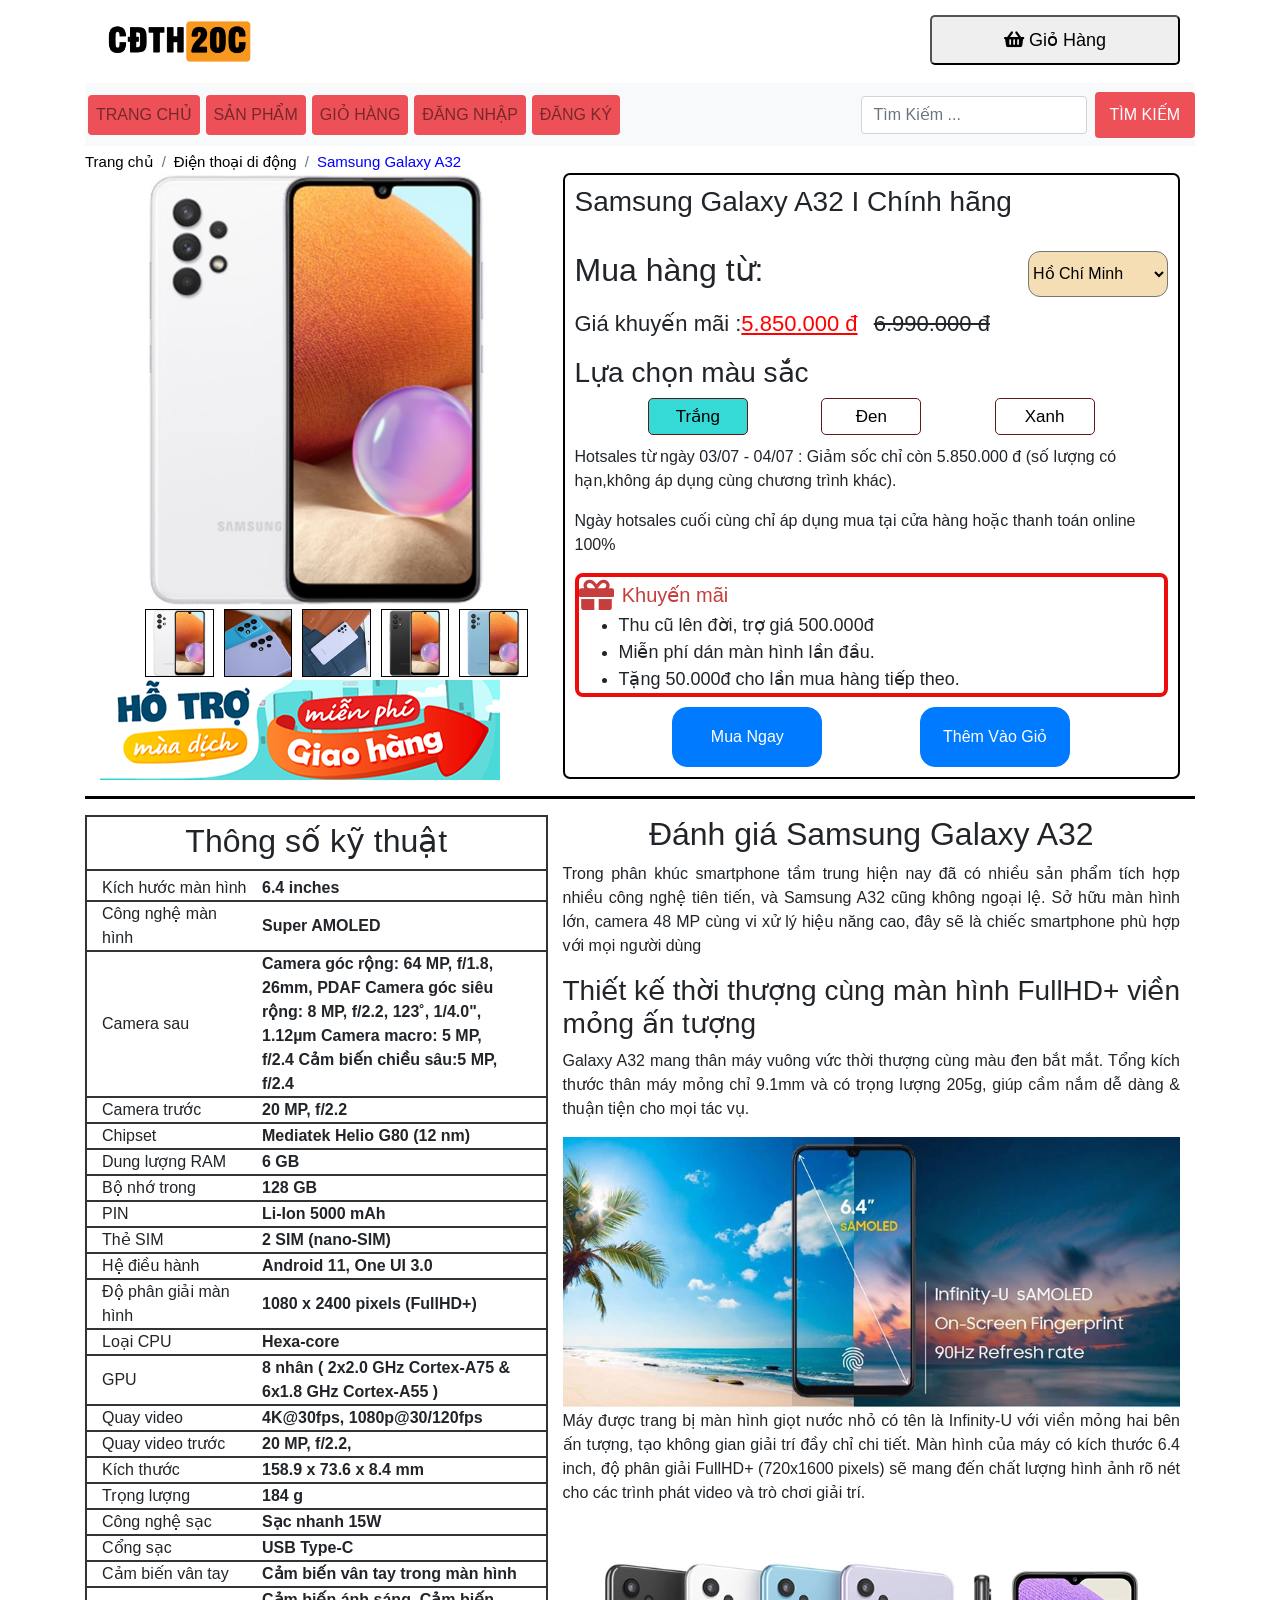
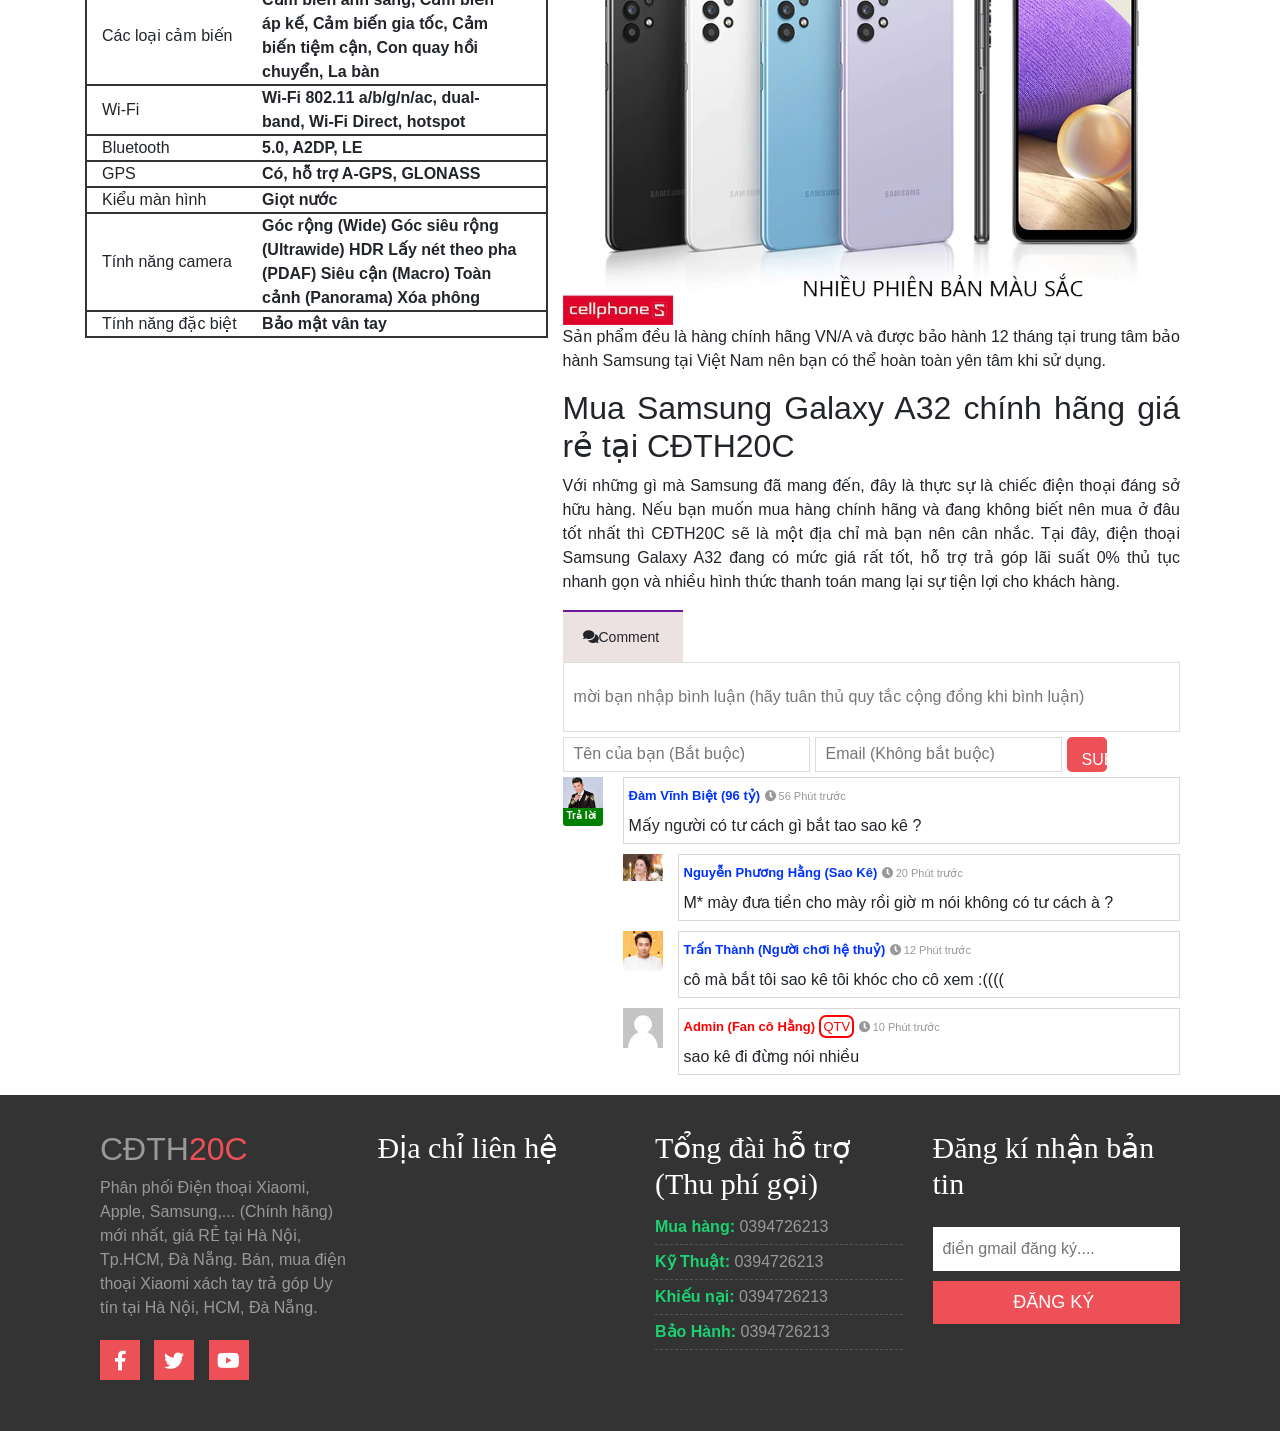
<file: list-phone/samsung-galaxy-a32-006.html>
<!DOCTYPE html>
<html lang="vi-VN">

<head>
    <meta charset="utf-8">
    <meta http-equiv="X-UA-Compatible" content="IE=edge">
    <meta name="viewport" content="width=device-width, initial-scale=1" />
    <title> CĐTH20C - Samsung Galaxy A32 Chính hãng</title>
    <!-- Bootstrap -->
    <link rel="stylesheet" href="../bootstrap-4.6.0-dist/css/bootstrap.css">
    <!-- Font Awesome -->
    <link rel="stylesheet" href="../css/FontAwesome/docs/css/all.css">
    <!-- Custom CSS -->
    <link rel="stylesheet" href="../css/owl.carousel.css">
    <link rel="stylesheet" href="../style.css">
    <link rel="stylesheet" href="../css/responsive.css">
</head>

<body>
    <div class="container">
        <button onclick="topFunction()" id="gototop" title="Go to top"><i class="fa fa-arrow-alt-circle-up"></i></button>
        <div class="site-branding-area">
            <div class="header-logo-cart container">
                <div class="row">
                    <div class="col-sm-6">
                        <div class="logo">
                            <a href="../index.html"><img src="../img/Pornhub-Logo.png" alt=""></a>
                        </div>
                    </div>

                    <div class="col-sm-6">
                        <div class="shopping-item">
                            <button id="cart">
                                <i class="fa fa-shopping-basket" aria-hidden="true"></i>
                                Giỏ Hàng
                            </button>
                            <div id="myModal" class="modal">
                                <div class="modal-content">
                                    <div class="modal-header">
                                        <h5 class="modal-title">Giỏ Hàng</h5>
                                        <span class="close">&times;</span>
                                    </div>
                                    <div class="modal-body">
                                        <div class="cart-row">
                                            <span class="cart-header col-12">Sản Phẩm</span>
                                        </div>
                                        <div class="cart-items">
                                        </div>
                                        <div class="cart-total">
                                            <strong class="cart-total-title">Tổng Cộng:</strong>
                                            <span class="cart-total-price">0 - VNĐ</span>
                                        </div>
                                    </div>
                                    <div class="moda-middle">
                                        <h5>THÔNG TIN KHÁCH HÀNG</h5>
                                        <form>
                                            <div>
                                                <input type="text" placeholder="Họ và tên">
                                                <input type="text" placeholder="Số điện thoại">
                                                <input type="email" placeholder="Địa chỉ email">
                                            </div>
                                            <p>Chọn địa chỉ nhận hàng</p>
                                            <select name="flatform">
                                                <option value="TP  HCM">TP HCM</option>
                                                <option value="An Giang">An Giang</option>
                                                <option value="Bà Rịa - Vũng Tàu">Bà Rịa - Vũng Tàu</option>
                                                <option value="Bắc Giang">Bắc Giang</option>
                                                <option value="Bắc Kạn">Bắc Kạn</option>
                                                <option value="Bạc Liêu">Bạc Liêu</option>
                                                <option value="Bắc Ninh">Bắc Ninh</option>
                                                <option value="Bến Tre">Bến Tre</option>
                                                <option value="Bình Định">Bình Định</option>
                                                <option value="Bình Dương">Bình Dương</option>
                                                <option value="Bình Phước">Bình Phước</option>
                                                <option value="Bình Thuận">Bình Thuận</option>
                                                <option value="Bình Thuận">Bình Thuận</option>
                                                <option value="Cà Mau">Cà Mau</option>
                                                <option value="Cao Bằng">Cao Bằng</option>
                                                <option value="Đắk Lắk">Đắk Lắk</option>
                                                <option value="Đắk Nông">Đắk Nông</option>
                                                <option value="Điện Biên">Điện Biên</option>
                                                <option value="Đồng Nai">Đồng Nai</option>
                                                <option value="Đồng Tháp">Đồng Tháp</option>
                                                <option value="Đồng Tháp">Đồng Tháp</option>
                                                <option value="Gia Lai">Gia Lai</option>
                                                <option value="Hà Giang">Hà Giang</option>
                                                <option value="Hà Nam">Hà Nam</option>
                                                <option value="Hà Tĩnh">Hà Tĩnh</option>
                                                <option value="Hải Dương">Hải Dương</option>
                                                <option value="Hậu Giang">Hậu Giang</option>
                                                <option value="Hòa Bình">Hòa Bình</option>
                                                <option value="Hưng Yên">Hưng Yên</option>
                                                <option value="Khánh Hòa">Khánh Hòa</option>
                                                <option value="Kiên Giang">Kiên Giang</option>
                                                <option value="Kon Tum">Kon Tum</option>
                                                <option value="Lai Châu">Lai Châu</option>
                                                <option value="Lâm Đồng">Lâm Đồng</option>
                                                <option value="Lạng Sơn">Lạng Sơn</option>
                                                <option value="Lào Cai">Lào Cai</option>
                                                <option value="Long An">Long An</option>
                                                <option value="Nam Định">Nam Định</option>
                                                <option value="Nghệ An">Nghệ An</option>
                                                <option value="Ninh Bình">Ninh Bình</option>
                                                <option value="Ninh Thuận">Ninh Thuận</option>
                                                <option value="Phú Thọ">Phú Thọ</option>
                                                <option value="Quảng Bình">Quảng Bình</option>
                                                <option value="Quảng Bình">Quảng Bình</option>
                                                <option value="Quảng Ngãi">Quảng Ngãi</option>
                                                <option value="Quảng Ninh">Quảng Ninh</option>
                                                <option value="Quảng Trị">Quảng Trị</option>
                                                <option value="Sóc Trăng">Sóc Trăng</option>
                                                <option value="Sơn La">Sơn La</option>
                                                <option value="Tây Ninh">Tây Ninh</option>
                                                <option value="Thái Bình">Thái Bình</option>
                                                <option value="Thái Nguyên">Thái Nguyên</option>
                                                <option value="Thanh Hóa">Thanh Hóa</option>
                                                <option value="Thừa Thiên Huế">Thừa Thiên Huế</option>
                                                <option value="Tiền Giang">Tiền Giang</option>
                                                <option value="Trà Vinh">Trà Vinh</option>
                                                <option value="Tuyên Quang">Tuyên Quang</option>
                                                <option value="Vĩnh Long">Vĩnh Long</option>
                                                <option value="Vĩnh Phúc">Vĩnh Phúc</option>
                                                <option value="Yên Bái">Yên Bái</option>
                                                <option value="Phú Yên">Phú Yên</option>
                                                <option value="Tp.Cần Thơ">Tp.Cần Thơ</option>
                                                <option value="Tp.Đà Nẵng">Tp.Đà Nẵng</option>
                                                <option value="Tp.Hải Phòng">Tp.Hải Phòng</option>
                                                <option value="Tp.Hà Nội">Tp.Hà Nội</option>
                                            </select>
                                            <input type="text" placeholder="Địa chỉ cụ thể">
                                            <input type="text" placeholder="Yêu cầu của khách hàng">
                                        </form>
                                        <h6>Bằng cách đặt hàng, bạn đồng ý với Điều khoản sử dụng của CĐTH20C</h6>
                                    </div>
                                    <div class="modal-footer">
                                        <button type="button" class="btn btn-secondary close-footer">Đóng</button>
                                        <button type="button" class="btn btn-primary order">ĐẶT HÀNG</button>
                                    </div>
                                </div>
                            </div>
                        </div>
                    </div>
                </div>
            </div>
        </div>
        <div class="mainmenu navbar-light bg-light justify-content-start sticky-top">
            <div class="container">
                <nav class="navbar navbar-expand-lg navbar-light bg-light padding-style">
                    <button class="navbar-toggler" type="button" data-toggle="collapse" data-target="#navbarSupportedContent" aria-controls="navbarSupportedContent" aria-expanded="false" aria-label="Toggle navigation">
                        <span class="navbar-toggler-icon"></span>
                    </button>
                    <div class="collapse navbar-collapse header-logo-cart" id="navbarSupportedContent">
                        <ul class="navbar-nav mr-auto">
                            <li class="nav-item-list nav-item">
                                <a class="nav-link" href="../index.html">Trang Chủ <span class="sr-only">(current)</span></a>
                            </li>
                            <li class="nav-item-list nav-item ">
                                <a class="nav-link" href="../shop.html">Sản Phẩm</a>
                            </li>
                            <li class="nav-item-list nav-item">
                                <a class="nav-link" href="../gio-hang.html">Giỏ Hàng</a>
                            </li>
                            <li class="nav-item-list nav-item">
                                <a class="nav-link" href="../dangnhap.html">Đăng Nhập</a>
                            </li>
                            <li class="nav-item-list nav-item">
                                <a class="nav-link" href="../dangky.html">Đăng ký</a>
                            </li>
                        </ul>
                        <form class="form-inline my-2 my-lg-0">
                            <input class="form-control mr-sm-2" type="search" placeholder="Tìm Kiếm ..." aria-label="Search">
                            <button class="btn btn-outline-success my-2 my-sm-0" type="submit">Tìm Kiếm</button>
                        </form>
                    </div>
                </nav>
            </div>
        </div>
        <nav aria-label="breadcrumb">
            <ol class="breadcrumb btn-group">
                <li class="breadcrumb-item"><a href="../index.html">Trang chủ</a></li>
                <li class="breadcrumb-item"><a href="../shop.html">Điện thoại di động</a></li>
                <li class="breadcrumb-item activer" aria-current="page">Samsung Galaxy A32</li>
            </ol>
        </nav>
        <div class="row">
            <div class="col-md-5 col-sm-10 col-12 ">
                <img src="../img/phone/ss-glx-a32/group/1.jpg" id="imgmain" alt="...">
                <ul class="list-img">
                    <li class="list-img-item"><img src="../img/phone/ss-glx-a32/group/1.jpg" onclick="changeimg('one')" id="one" alt="..."></li>
                    <li class="list-img-item"><img src="../img/phone/ss-glx-a32/group/2.jpg" onclick="changeimg('two')" id="two" alt=""></li>
                    <li class="list-img-item"><img src="../img/phone/ss-glx-a32/group/3.jpg" onclick="changeimg('three')" id="three" alt=""></li>
                    <li class="list-img-item"><img src="../img/phone/ss-glx-a32/group/4.jpg" onclick="changeimg('four')" id="four" alt=""></li>
                    <li class="list-img-item"><img src="../img/phone/ss-glx-a32/group/5.jpg" onclick="changeimg('fire')" id="fire" alt=" "></li>
                </ul>
                <img src="../img/400x100_COVID1.webp " alt="... ">
            </div>
            <div class="col-md-7 col-sm-12 col-12 product-center ">
                <div class="product-center-header ">
                    <h3>Samsung Galaxy A32 I Chính hãng</h3>
                    <br>
                    <div class="select ">
                        <h2>Mua hàng từ:</h2>
                        <select>
                            <option value=" ">Hồ Chí Minh </option>
                            <option value=" ">Hà Nội </option>
                            <option value=" ">Đà Nẵng </option>
                            <option value=" ">Tiền Giang </option>
                            <option value=" ">Cà Mau</option>
                        </select>
                    </div>
                    <div class="gia-san-pham ">
                        <p>Giá khuyến mãi :<ins style="color: #ff0000; ">5.850.000 đ</ins> <del>6.990.000 đ</del></p>
                    </div>
                    <h3>Lựa chọn màu sắc</h3>
                    <div class="row product-lua-chon">
                        <div class="lua-chon">
                            <a href="../list-phone/iphone-12-pro-max.html" class="item-lua-chon actives">
                                <span>Trắng</span>
                            </a>
                        </div>
                        <div class="lua-chon">
                            <a href="../list-phone/iphone-12-pro-max.html" class="item-lua-chon ">
                                <span>Đen</span>
                            </a>
                        </div>
                        <div class="lua-chon">
                            <a href="../list-phone/iphone-12-pro-max.html" class="item-lua-chon">
                                <span>Xanh</span>
                            </a>
                        </div>
                    </div>
                    <div class="cps-additional-note ">
                        <p>Hotsales từ ngày 03/07 - 04/07 : Giảm sốc chỉ còn 5.850.000 đ (số lượng có hạn,không áp dụng cùng chương trình khác).</p>
                        <p>Ngày hotsales cuối cùng chỉ áp dụng mua tại cửa hàng hoặc thanh toán online 100%</p>
                    </div>

                    <div class="khuyen-mai ">
                        <div id="promotion_header">
                            <i class="fa fa-gift" aria-hidden="true"></i> Khuyến mãi
                        </div>
                        <ul>
                            <li>Thu cũ lên đời, trợ giá 500.000đ</li>
                            <li>Miễn phí dán màn hình lần đầu.</li>
                            <li>Tặng 50.000đ cho lần mua hàng tiếp theo.</li>
                        </ul>
                    </div>
                    <div class="mua-ngay ">
                        <div class="product-button ">
                            <a href="../list-phone/iphone-12-pro-max.html" class="btn btn-primary ">
                                <p>Mua Ngay</p>
                            </a>
                            <a href="../list-phone/iphone-12-pro-max.html" class="btn btn-primary ">
                                <p>Thêm Vào Giỏ</p>
                            </a>
                        </div>
                    </div>
                </div>
            </div>
        </div>
        <hr>
        <div class="row ">
            <div class="thong-so-ky-thuat col-md-5 col-sm-12 col-12 ">
                <div class="thong-so-ky-thuat-left row ">
                    <div class=" col-12 ">
                        <div class="thong-so-ky-thuat-header ">
                            <h2>Thông số kỹ thuật</h2>
                        </div>
                        <ul>
                            <li class="thong-so-ky-thuat-li ">
                                <p class="thong-so ">Kích hước màn hình</p>
                                <div>
                                    <p>6.4 inches</p>
                                </div>
                            </li>
                            <li class="thong-so-ky-thuat-li ">
                                <p class="thong-so ">Công nghệ màn hình</p>
                                <div>
                                    <p>Super AMOLED</p>
                                </div>
                            </li>
                            <li class="thong-so-ky-thuat-li ">
                                <p class="thong-so ">Camera sau</p>
                                <div>
                                    <p>Camera góc rộng: 64 MP, f/1.8, 26mm, PDAF Camera góc siêu rộng: 8 MP, f/2.2, 123˚, 1/4.0", 1.12µm Camera macro: 5 MP, f/2.4 Cảm biến chiều sâu:5 MP, f/2.4</p>
                                </div>
                            </li>
                            <li class="thong-so-ky-thuat-li ">
                                <p class="thong-so ">Camera trước</p>
                                <div>
                                    <p>20 MP, f/2.2</p>
                                </div>
                            </li>
                            <li class="thong-so-ky-thuat-li ">
                                <p class="thong-so ">Chipset </p>
                                <div>
                                    <p>Mediatek Helio G80 (12 nm)</p>
                                </div>
                            </li>
                            <li class="thong-so-ky-thuat-li ">
                                <p class="thong-so ">Dung lượng RAM</p>
                                <div>
                                    <p>6 GB</p>
                                </div>
                            </li>
                            <li class="thong-so-ky-thuat-li ">
                                <p class="thong-so ">Bộ nhớ trong </p>
                                <div>
                                    <p>128 GB</p>
                                </div>
                            </li>
                            <li class="thong-so-ky-thuat-li ">
                                <p class="thong-so ">PIN</p>
                                <div>
                                    <p>Li-Ion 5000 mAh</p>
                                </div>
                            </li>
                            <li class="thong-so-ky-thuat-li ">
                                <p class="thong-so ">Thẻ SIM</p>
                                <div>
                                    <p>2 SIM (nano‑SIM)</p>
                                </div>
                            </li>
                            <li class="thong-so-ky-thuat-li ">
                                <p class="thong-so ">Hệ điều hành</p>
                                <div>
                                    <p>Android 11, One UI 3.0</p>
                                </div>
                            </li>
                            <li class="thong-so-ky-thuat-li ">
                                <p class="thong-so ">Độ phân giải màn hình</p>
                                <div>
                                    <p>1080 x 2400 pixels (FullHD+)</p>
                                </div>
                            </li>
                            <li class="thong-so-ky-thuat-li ">
                                <p class="thong-so ">Loại CPU</p>
                                <div>
                                    <p>Hexa-core</p>
                                </div>
                            </li>
                            <li class="thong-so-ky-thuat-li ">
                                <p class="thong-so ">GPU</p>
                                <div>
                                    <p>8 nhân ( 2x2.0 GHz Cortex-A75 & 6x1.8 GHz Cortex-A55 )</p>
                                </div>
                            </li>
                            <li class="thong-so-ky-thuat-li ">
                                <p class="thong-so ">Quay video</p>
                                <div>
                                    <p>4K@30fps, 1080p@30/120fps</p>
                                </div>
                            </li>
                            <li class="thong-so-ky-thuat-li ">
                                <p class="thong-so ">Quay video trước</p>
                                <div>
                                    <p>20 MP, f/2.2,</p>
                                </div>
                            </li>
                            <li class="thong-so-ky-thuat-li ">
                                <p class="thong-so ">Kích thước</p>
                                <div>
                                    <p>158.9 x 73.6 x 8.4 mm</p>
                                </div>
                            </li>
                            <li class="thong-so-ky-thuat-li ">
                                <p class="thong-so ">Trọng lượng</p>
                                <div>
                                    <p>184 g</p>
                                </div>
                            </li>
                            <li class="thong-so-ky-thuat-li ">
                                <p class="thong-so ">Công nghệ sạc</p>
                                <div>
                                    <p>Sạc nhanh 15W</p>
                                </div>
                            </li>
                            <li class="thong-so-ky-thuat-li ">
                                <p class="thong-so ">Cổng sạc</p>
                                <div>
                                    <p>USB Type-C</p>
                                </div>
                            </li>
                            <li class="thong-so-ky-thuat-li ">
                                <p class="thong-so ">Cảm biến vân tay</p>
                                <div>
                                    <p>Cảm biến vân tay trong màn hình</p>
                                </div>
                            </li>
                            <li class="thong-so-ky-thuat-li ">
                                <p class="thong-so ">Các loại cảm biến</p>
                                <div>
                                    <p>Cảm biến ánh sáng, Cảm biến áp kế, Cảm biến gia tốc, Cảm biến tiệm cận, Con quay hồi chuyển, La bàn</p>
                                </div>
                            </li>
                            <li class="thong-so-ky-thuat-li ">
                                <p class="thong-so ">Wi-Fi</p>
                                <div>
                                    <p> Wi-Fi 802.11 a/b/g/n/ac, dual-band, Wi-Fi Direct, hotspot</p>
                                </div>
                            </li>
                            <li class="thong-so-ky-thuat-li ">
                                <p class="thong-so ">Bluetooth</p>
                                <div>
                                    <p>5.0, A2DP, LE</p>
                                </div>
                            </li>
                            <li class="thong-so-ky-thuat-li ">
                                <p class="thong-so ">GPS</p>
                                <div>
                                    <p>Có, hỗ trợ A-GPS, GLONASS</p>
                                </div>
                            </li>
                            <li class="thong-so-ky-thuat-li ">
                                <p class="thong-so ">Kiểu màn hình</p>
                                <div>
                                    <p>Giọt nước</p>
                                </div>
                            </li>
                            <li class="thong-so-ky-thuat-li ">
                                <p class="thong-so ">Tính năng camera</p>
                                <div>
                                    <p>Góc rộng (Wide) Góc siêu rộng (Ultrawide) HDR Lấy nét theo pha (PDAF) Siêu cận (Macro) Toàn cảnh (Panorama) Xóa phông</p>
                                </div>
                            </li>
                            <li class="end ">
                                <p class="thong-so ">Tính năng đặc biệt</p>
                                <div>
                                    <p>Bảo mật vân tay</p>
                                </div>
                            </li>
                        </ul>
                    </div>
                </div>
            </div>
            <div class="blog-content col-md-7 col-sm-12 col-12 ">
                <h2 class="toolbar-bottom-img ">Đánh giá Samsung Galaxy A32</h2>
                <p class="toolbar-bottom-text ">Trong phân khúc smartphone tầm trung hiện nay đã có nhiều sản phẩm tích hợp nhiều công nghệ tiên tiến, và Samsung A32 cũng không ngoại lệ. Sở hữu màn hình lớn, camera 48 MP cùng vi xử lý hiệu năng cao, đây sẽ là
                    chiếc smartphone phù hợp với mọi người dùng</p>
                <h3 class="toolbar-bottom-text ">Thiết kế thời thượng cùng màn hình FullHD+ viền mỏng ấn tượng</h3>
                <p class="toolbar-bottom-text ">Galaxy A32 mang thân máy vuông vức thời thượng cùng màu đen bắt mắt. Tổng kích thước thân máy mỏng chỉ 9.1mm và có trọng lượng 205g, giúp cầm nắm dễ dàng & thuận tiện cho mọi tác vụ.</p>
                <img class="toolbar-bottom-img " alt=" " src="../img/phone/ss-glx-a32/backroud/samsung-galaxy-a32-0.webp">
                <p class="toolbar-bottom-text ">Máy được trang bị màn hình giọt nước nhỏ có tên là Infinity-U với viền mỏng hai bên ấn tượng, tạo không gian giải trí đầy chỉ chi tiết. Màn hình của máy có kích thước 6.4 inch, độ phân giải FullHD+ (720x1600
                    pixels) sẽ mang đến chất lượng hình ảnh rõ nét cho các trình phát video và trò chơi giải trí.</p>
                <img class="toolbar-bottom-img " alt=" " src="../img/phone/ss-glx-a32/backroud/samsung-galaxy-a32-1.webp ">
                <p class="toolbar-bottom-text ">Sản phẩm đều là hàng chính hãng VN/A và được bảo hành 12 tháng tại trung tâm bảo hành Samsung tại Việt Nam nên bạn có thể hoàn toàn yên tâm khi sử dụng.</p>
                <h2 class="toolbar-bottom-text ">Mua Samsung Galaxy A32 chính hãng giá rẻ tại CĐTH20C</h2>
                <p class="toolbar-bottom-text ">
                    Với những gì mà Samsung đã mang đến, đây là thực sự là chiếc điện thoại đáng sở hữu hàng. Nếu bạn muốn mua hàng chính hãng và đang không biết nên mua ở đâu tốt nhất thì CĐTH20C sẽ là một địa chỉ mà bạn nên cân nhắc. Tại đây, điện thoại Samsung Galaxy
                    A32 đang có mức giá rất tốt, hỗ trợ trả góp lãi suất 0% thủ tục nhanh gọn và nhiều hình thức thanh toán mang lại sự tiện lợi cho khách hàng.
                </p>
                <div class="comment ">
                    <div class="comment-icon ">
                        <p><i class="fa fa-comments "></i>Comment</p>
                    </div>
                    <div class="form-comment ">
                        <form>
                            <input class="comment-item " type="text" placeholder="mời bạn nhập bình luận (hãy tuân thủ quy tắc cộng đồng khi bình luận) ">
                            <div class="infor ">
                                <input type="text" class="txtfullname " maxlength="50" placeholder="Tên của bạn (Bắt buộc) ">
                                <input type="text" class="txtgmail " maxlength="50" placeholder="Email (Không bắt buộc) ">
                                <input type="submit" class="txtsubmit ">
                            </div>
                        </form>
                    </div>
                    <div class="user-comment ">
                        <div class="user-avatar ">
                            <img src="../img/avatar/dvh.jpg " alt=" " class="avatar-img ">
                            <span id="repcmt" class="rep ">Trả lời</span>
                        </div>
                        <div class="post-comment ">
                            <div class="post-comment-item">
                                <span class="user-name ">Đàm Vĩnh Biệt (96 tỷ)</span>
                                <span class="time "><i class="fa fa-clock "></i>56 Phút trước</span>
                                <div class="item-comment ">Mấy người có tư cách gì bắt tao sao kê ?</div>
                            </div>
                        </div>
                        <ul class="rep-comment ">
                            <li class="form-rep-comment" id="formrepcmt">
                                <form>
                                    <input class="comment-item " type="text" placeholder="mời bạn nhập bình luận (hãy tuân thủ quy tắc cộng đồng khi bình luận) ">
                                    <div class="infor ">
                                        <input type="text" class="txtfullname " maxlength="50" placeholder="Tên của bạn (Bắt buộc) ">
                                        <input type="text" class="txtgmail " maxlength="50" placeholder="Email (Không bắt buộc) ">
                                        <input type="submit" class="txtsubmit ">
                                    </div>
                                </form>
                            </li>
                            <li class="rep-comment-1 ">
                                <img src="../img/avatar/nguyen-phuong-hang.jpg" alt=" " class="avatar-img">
                                <div class="post-comment-item ">
                                    <span class="user-name ">Nguyễn Phương Hằng (Sao Kê)</span>
                                    <span class="time"><i class="fa fa-clock"></i>20 Phút trước</span>
                                    <div class="item-comment ">M* mày đưa tiền cho mày rồi giờ m nói không có tư cách à ?</div>
                                </div>
                            </li>
                            <li class="rep-comment-1 ">
                                <img src="../img/avatar/tranthanh.jpg" alt=" " class="avatar-img ">
                                <div class="post-comment-item ">
                                    <span class="user-name ">Trấn Thành (Người chơi hệ thuỷ)</span>
                                    <span class="time "><i class="fa fa-clock "></i>12 Phút trước</span>
                                    <div class="item-comment ">cô mà bắt tôi sao kê tôi khóc cho cô xem :((((</div>
                                </div>
                            </li>
                            <li class="rep-comment-1 ">
                                <img src="../img/anonymous.png" alt=" " class="avatar-img ">
                                <div class="post-comment-item ">
                                    <span class="user-name-admin">Admin (Fan cô Hằng)</span>
                                    <span class="admin">QTV</span>
                                    <span class="time"><i class="fa fa-clock "></i>10 Phút trước</span>
                                    <div class="item-comment">sao kê đi đừng nói nhiều</div>
                                </div>
                            </li>
                        </ul>
                    </div>
                </div>
            </div>
        </div>
    </div>
    <div class="footer-top-area">
        <div class="container">
            <div class="row">
                <div class="col-md-6 col-sm-6 col-xl-3 col-12">
                    <div class="footer-about-us">
                        <h2>CĐTH<span>20C</span></h2>
                        <p>Phân phối Điện thoại Xiaomi, Apple, Samsung,... (Chính hãng) mới nhất, giá RẺ tại Hà Nội, Tp.HCM, Đà Nẵng. Bán, mua điện thoại Xiaomi xách tay trả góp Uy tín tại Hà Nội, HCM, Đà Nẵng.</p>
                        <div class="footer-social">
                            <a href="#" target="_blank"><i class="fab fa-facebook-f"></i></a>
                            <a href="#" target="_blank"><i class="fab fa-twitter"></i></a>
                            <a href="#" target="_blank"><i class="fab fa-youtube"></i></a>
                        </div>
                    </div>
                </div>
                <div class="col-md-6 col-sm-6 col-xl-3 col-12">
                    <div class="footer-menu">
                        <h2 class="footer-wid-title">Địa chỉ liên hệ</h2>
                        <iframe src="https://www.google.com/maps/embed?pb=!1m18!1m12!1m3!1d3919.5177580567106!2d106.69916291446796!3d10.771600262228969!2m3!1f0!2f0!3f0!3m2!1i1024!2i768!4f13.1!3m3!1m2!1s0x31752f40a3b49e59%3A0xa1bd14e483a602db!2zVHLGsOG7nW5nIENhbyDEkeG6s25nIEvhu7kgdGh14bqtdCBDYW8gVGjhuq9uZw!5e0!3m2!1svi!2s!4v1630681410137!5m2!1svi!2s"></iframe>
                    </div>
                </div>
                <div class="col-md-6 col-sm-6 col-xl-3 col-12">
                    <div class="footer-menu">
                        <h2 class="footer-wid-title">Tổng đài hỗ trợ (Thu phí gọi)</h2>
                        <ul>
                            <li><span class="support">Mua hàng:</span> 0394726213</li>
                            <li><span class="support">Kỹ Thuật:</span> 0394726213</li>
                            <li><span class="support">Khiếu nại:</span> 0394726213</li>
                            <li><span class="support">Bảo Hành:</span> 0394726213</li>
                        </ul>
                    </div>
                </div>
                <div class="col-md-6 col-sm-6 col-xl-3 col-12">
                    <div class="footer-newsletter">
                        <h2 class="footer-wid-title">Đăng kí nhận bản tin</h2>
                        <div class="newsletter-form">
                            <form action="#">
                                <input type="email" placeholder="điền gmail đăng ký.... ">
                                <input type="submit" value="Đăng ký ">
                            </form>
                        </div>
                    </div>
                </div>
            </div>
        </div>
    </div>
    <script>
        document.getElementById("repcmt").onclick = function() {
            document.getElementById("formrepcmt").style.display = 'block';
        };
        window.onscroll = function() {
            scrollFunction()
        };

        function scrollFunction() {
            if (document.body.scrollTop > 20 || document.documentElement.scrollTop > 20) {
                document.getElementById("gototop").style.display = "block";
            } else {
                document.getElementById("gototop").style.display = "none";
            }
        }

        function topFunction() {
            document.body.scrollTop = 0;
            document.documentElement.scrollTop = 0;
        }
    </script>
    <script src="../main.js "></script>
    <script src="../bootstrap-4.6.0-dist/js/jquery.slim.min.js "></script>
    <script src="../bootstrap-4.6.0-dist/js/popper.min.js "></script>
    <script src="../bootstrap-4.6.0-dist/js/bootstrap.bundle.js "></script>
    <script src="../bootstrap-4.6.0-dist/js/bootstrap.min.js "></script>
</body>

</html>
</file>
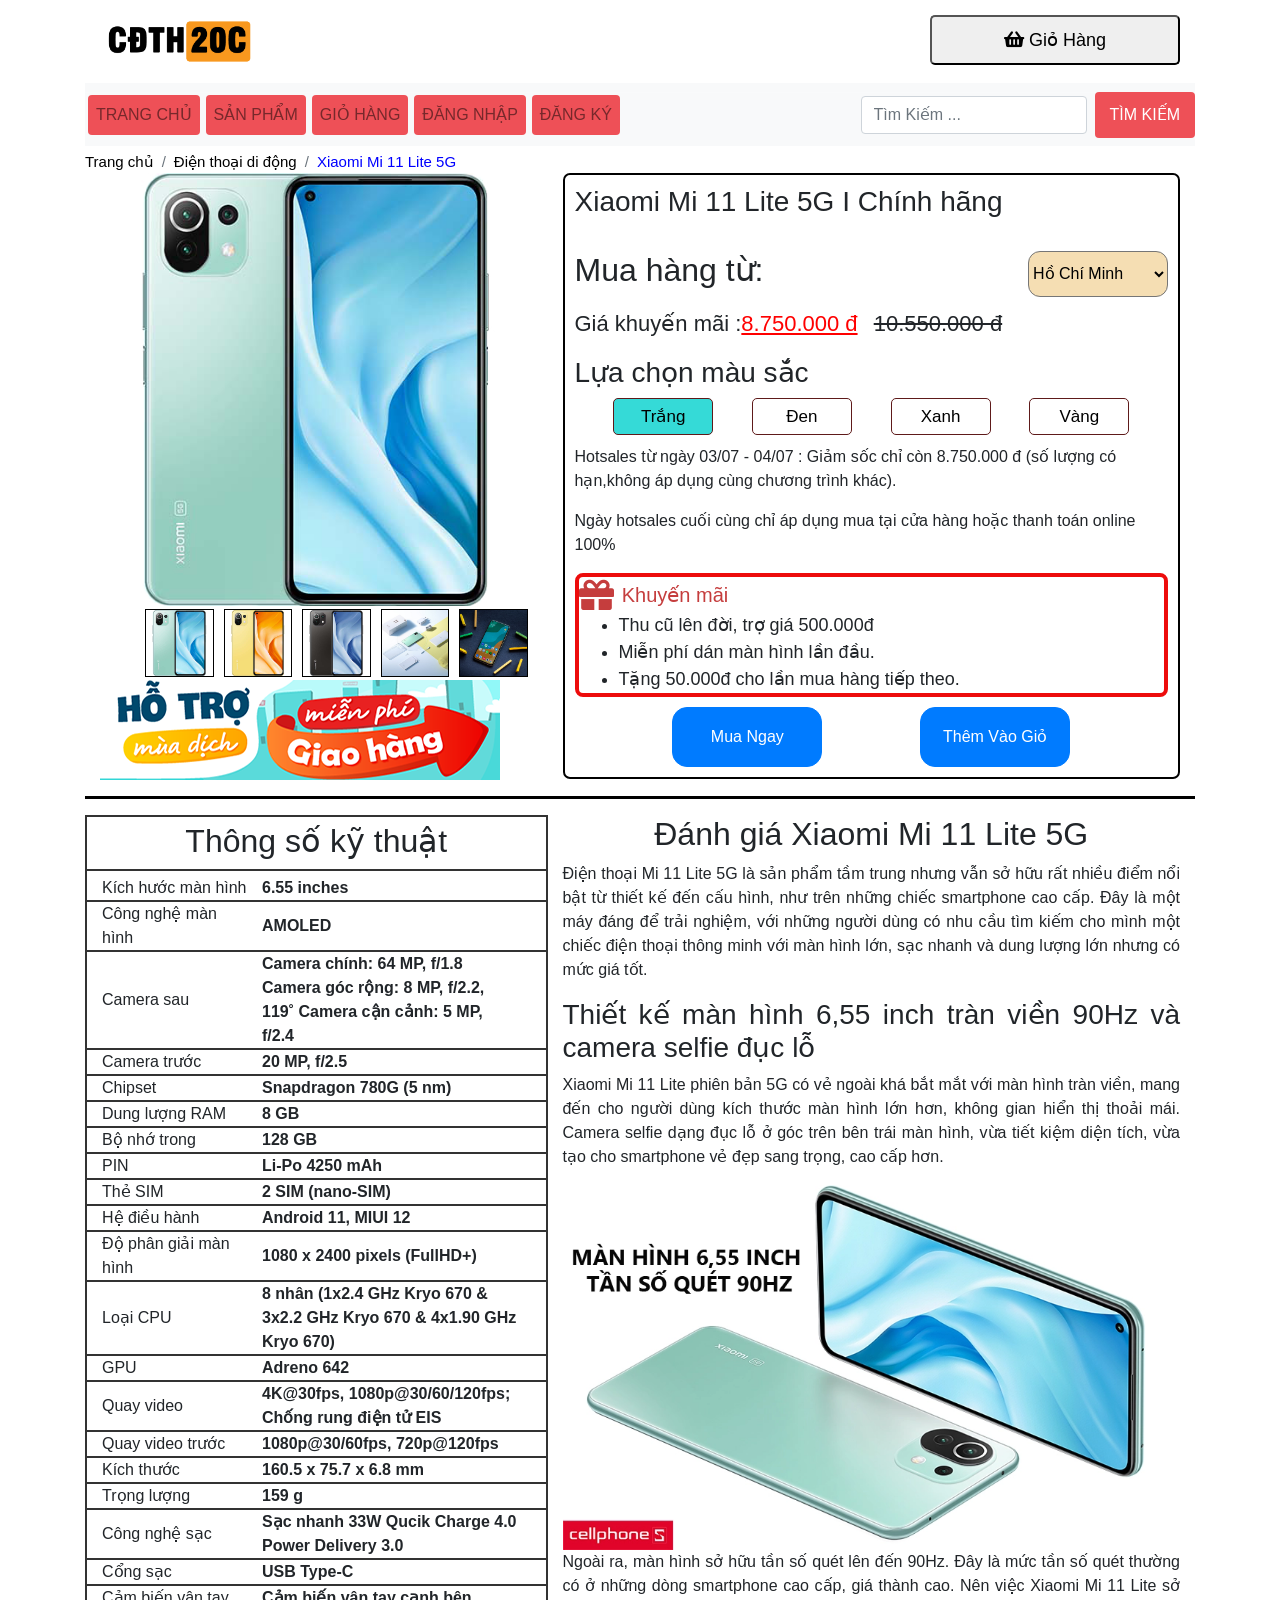
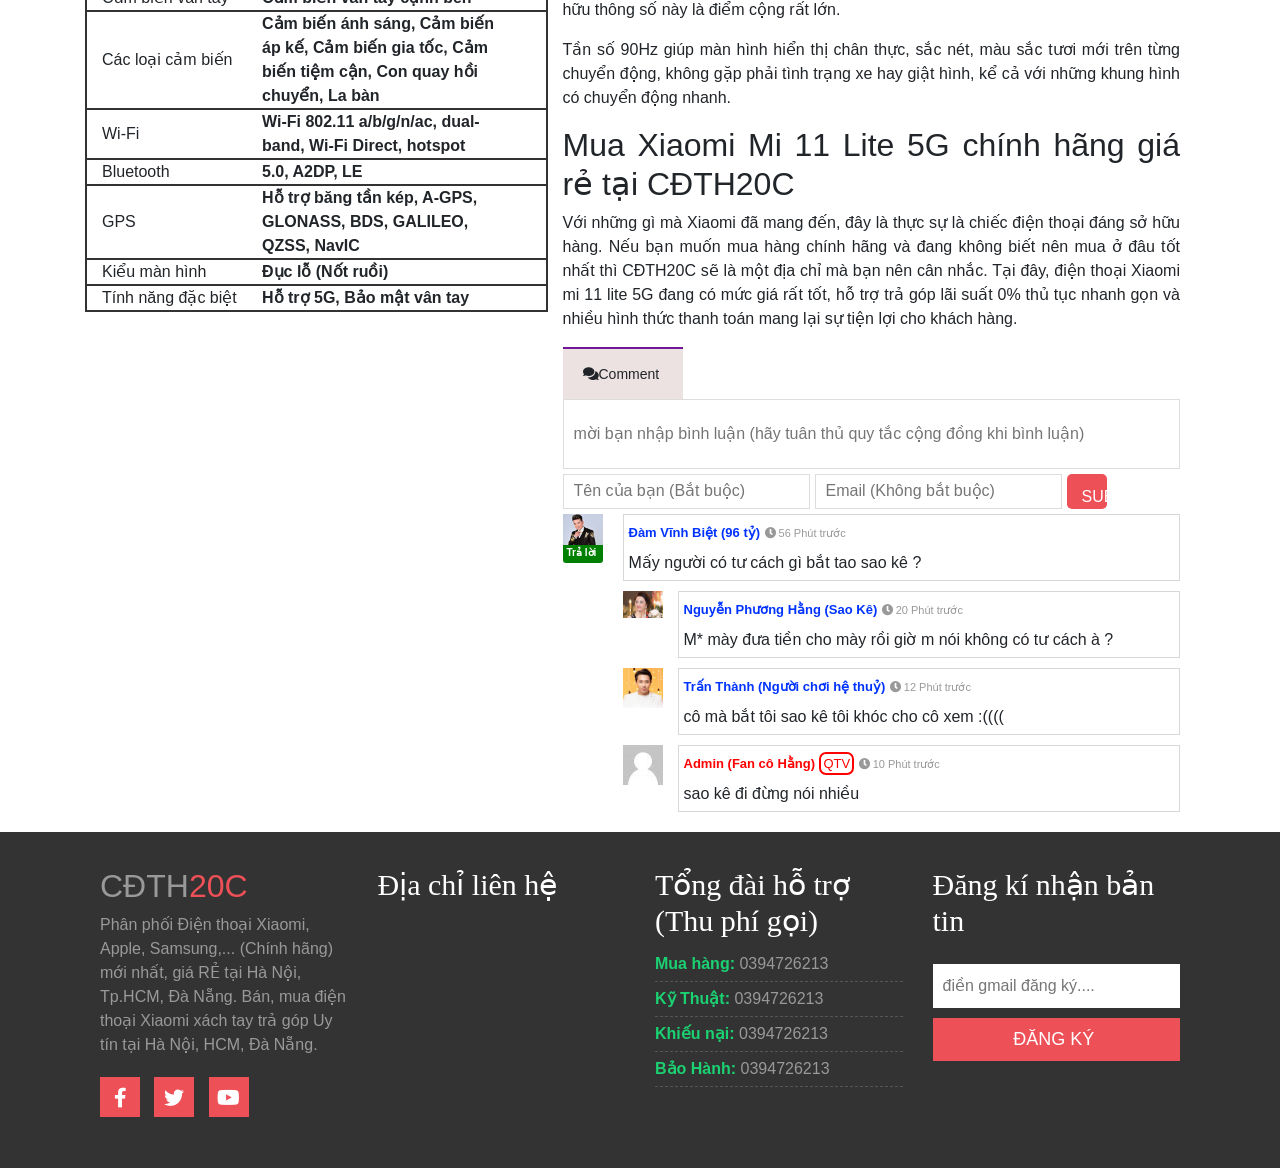
<file: list-phone/xiaomi-mi-11-007.html>
<!DOCTYPE html>
<html lang="vi-VN">

<head>
    <meta charset="utf-8">
    <meta http-equiv="X-UA-Compatible" content="IE=edge">
    <meta name="viewport" content="width=device-width, initial-scale=1" />
    <title> CĐTH20C - Xiaomi Mi 11 Lite 5G Chính hãng</title>
    <!-- Bootstrap -->
    <link rel="stylesheet" href="../bootstrap-4.6.0-dist/css/bootstrap.css">
    <!-- Font Awesome -->
    <link rel="stylesheet" href="../css/FontAwesome/docs/css/all.css">
    <!-- Custom CSS -->
    <link rel="stylesheet" href="../css/owl.carousel.css">
    <link rel="stylesheet" href="../style.css">
    <link rel="stylesheet" href="../css/responsive.css">
</head>

<body>
    <div class="container">
        <button onclick="topFunction()" id="gototop" title="Go to top"><i class="fa fa-arrow-alt-circle-up"></i></button>
        <div class="site-branding-area">
            <div class="header-logo-cart container">
                <div class="row">
                    <div class="col-sm-6">
                        <div class="logo">
                            <a href="../index.html"><img src="../img/Pornhub-Logo.png" alt=""></a>
                        </div>
                    </div>

                    <div class="col-sm-6">
                        <div class="shopping-item">
                            <button id="cart">
                                <i class="fa fa-shopping-basket" aria-hidden="true"></i>
                                Giỏ Hàng
                            </button>
                            <div id="myModal" class="modal">
                                <div class="modal-content">
                                    <div class="modal-header">
                                        <h5 class="modal-title">Giỏ Hàng</h5>
                                        <span class="close">&times;</span>
                                    </div>
                                    <div class="modal-body">
                                        <div class="cart-row">
                                            <span class="cart-header col-12">Sản Phẩm</span>
                                        </div>
                                        <div class="cart-items">
                                        </div>
                                        <div class="cart-total">
                                            <strong class="cart-total-title">Tổng Cộng:</strong>
                                            <span class="cart-total-price">0 - VNĐ</span>
                                        </div>
                                    </div>
                                    <div class="moda-middle">
                                        <h5>THÔNG TIN KHÁCH HÀNG</h5>
                                        <form>
                                            <div>
                                                <input type="text" placeholder="Họ và tên">
                                                <input type="text" placeholder="Số điện thoại">
                                                <input type="email" placeholder="Địa chỉ email">
                                            </div>
                                            <p>Chọn địa chỉ nhận hàng</p>
                                            <select name="flatform">
                                                <option value="TP  HCM">TP HCM</option>
                                                <option value="An Giang">An Giang</option>
                                                <option value="Bà Rịa - Vũng Tàu">Bà Rịa - Vũng Tàu</option>
                                                <option value="Bắc Giang">Bắc Giang</option>
                                                <option value="Bắc Kạn">Bắc Kạn</option>
                                                <option value="Bạc Liêu">Bạc Liêu</option>
                                                <option value="Bắc Ninh">Bắc Ninh</option>
                                                <option value="Bến Tre">Bến Tre</option>
                                                <option value="Bình Định">Bình Định</option>
                                                <option value="Bình Dương">Bình Dương</option>
                                                <option value="Bình Phước">Bình Phước</option>
                                                <option value="Bình Thuận">Bình Thuận</option>
                                                <option value="Bình Thuận">Bình Thuận</option>
                                                <option value="Cà Mau">Cà Mau</option>
                                                <option value="Cao Bằng">Cao Bằng</option>
                                                <option value="Đắk Lắk">Đắk Lắk</option>
                                                <option value="Đắk Nông">Đắk Nông</option>
                                                <option value="Điện Biên">Điện Biên</option>
                                                <option value="Đồng Nai">Đồng Nai</option>
                                                <option value="Đồng Tháp">Đồng Tháp</option>
                                                <option value="Đồng Tháp">Đồng Tháp</option>
                                                <option value="Gia Lai">Gia Lai</option>
                                                <option value="Hà Giang">Hà Giang</option>
                                                <option value="Hà Nam">Hà Nam</option>
                                                <option value="Hà Tĩnh">Hà Tĩnh</option>
                                                <option value="Hải Dương">Hải Dương</option>
                                                <option value="Hậu Giang">Hậu Giang</option>
                                                <option value="Hòa Bình">Hòa Bình</option>
                                                <option value="Hưng Yên">Hưng Yên</option>
                                                <option value="Khánh Hòa">Khánh Hòa</option>
                                                <option value="Kiên Giang">Kiên Giang</option>
                                                <option value="Kon Tum">Kon Tum</option>
                                                <option value="Lai Châu">Lai Châu</option>
                                                <option value="Lâm Đồng">Lâm Đồng</option>
                                                <option value="Lạng Sơn">Lạng Sơn</option>
                                                <option value="Lào Cai">Lào Cai</option>
                                                <option value="Long An">Long An</option>
                                                <option value="Nam Định">Nam Định</option>
                                                <option value="Nghệ An">Nghệ An</option>
                                                <option value="Ninh Bình">Ninh Bình</option>
                                                <option value="Ninh Thuận">Ninh Thuận</option>
                                                <option value="Phú Thọ">Phú Thọ</option>
                                                <option value="Quảng Bình">Quảng Bình</option>
                                                <option value="Quảng Bình">Quảng Bình</option>
                                                <option value="Quảng Ngãi">Quảng Ngãi</option>
                                                <option value="Quảng Ninh">Quảng Ninh</option>
                                                <option value="Quảng Trị">Quảng Trị</option>
                                                <option value="Sóc Trăng">Sóc Trăng</option>
                                                <option value="Sơn La">Sơn La</option>
                                                <option value="Tây Ninh">Tây Ninh</option>
                                                <option value="Thái Bình">Thái Bình</option>
                                                <option value="Thái Nguyên">Thái Nguyên</option>
                                                <option value="Thanh Hóa">Thanh Hóa</option>
                                                <option value="Thừa Thiên Huế">Thừa Thiên Huế</option>
                                                <option value="Tiền Giang">Tiền Giang</option>
                                                <option value="Trà Vinh">Trà Vinh</option>
                                                <option value="Tuyên Quang">Tuyên Quang</option>
                                                <option value="Vĩnh Long">Vĩnh Long</option>
                                                <option value="Vĩnh Phúc">Vĩnh Phúc</option>
                                                <option value="Yên Bái">Yên Bái</option>
                                                <option value="Phú Yên">Phú Yên</option>
                                                <option value="Tp.Cần Thơ">Tp.Cần Thơ</option>
                                                <option value="Tp.Đà Nẵng">Tp.Đà Nẵng</option>
                                                <option value="Tp.Hải Phòng">Tp.Hải Phòng</option>
                                                <option value="Tp.Hà Nội">Tp.Hà Nội</option>
                                            </select>
                                            <input type="text" placeholder="Địa chỉ cụ thể">
                                            <input type="text" placeholder="Yêu cầu của khách hàng">
                                        </form>
                                        <h6>Bằng cách đặt hàng, bạn đồng ý với Điều khoản sử dụng của CĐTH20C</h6>
                                    </div>
                                    <div class="modal-footer">
                                        <button type="button" class="btn btn-secondary close-footer">Đóng</button>
                                        <button type="button" class="btn btn-primary order">ĐẶT HÀNG</button>
                                    </div>
                                </div>
                            </div>
                        </div>
                    </div>
                </div>
            </div>
        </div>
        <div class="mainmenu navbar-light bg-light justify-content-start sticky-top">
            <div class="container">
                <nav class="navbar navbar-expand-lg navbar-light bg-light padding-style">
                    <button class="navbar-toggler" type="button" data-toggle="collapse" data-target="#navbarSupportedContent" aria-controls="navbarSupportedContent" aria-expanded="false" aria-label="Toggle navigation">
                        <span class="navbar-toggler-icon"></span>
                    </button>
                    <div class="collapse navbar-collapse header-logo-cart" id="navbarSupportedContent">
                        <ul class="navbar-nav mr-auto">
                            <li class="nav-item-list nav-item">
                                <a class="nav-link" href="../index.html">Trang Chủ <span class="sr-only">(current)</span></a>
                            </li>
                            <li class="nav-item-list nav-item ">
                                <a class="nav-link" href="../shop.html">Sản Phẩm</a>
                            </li>
                            <li class="nav-item-list nav-item">
                                <a class="nav-link" href="../gio-hang.html">Giỏ Hàng</a>
                            </li>
                            <li class="nav-item-list nav-item">
                                <a class="nav-link" href="../dangnhap.html">Đăng Nhập</a>
                            </li>
                            <li class="nav-item-list nav-item">
                                <a class="nav-link" href="../dangky.html">Đăng ký</a>
                            </li>
                        </ul>
                        <form class="form-inline my-2 my-lg-0">
                            <input class="form-control mr-sm-2" type="search" placeholder="Tìm Kiếm ..." aria-label="Search">
                            <button class="btn btn-outline-success my-2 my-sm-0" type="submit">Tìm Kiếm</button>
                        </form>
                    </div>
                </nav>
            </div>
        </div>
        <nav aria-label="breadcrumb">
            <ol class="breadcrumb btn-group">
                <li class="breadcrumb-item"><a href="../index.html">Trang chủ</a></li>
                <li class="breadcrumb-item"><a href="../shop.html">Điện thoại di động</a></li>
                <li class="breadcrumb-item activer" aria-current="page">Xiaomi Mi 11 Lite 5G</li>
            </ol>
        </nav>
        <div class="row">
            <div class="col-md-5 col-sm-10 col-12 ">
                <img src="../img/phone/xi-mi-11-lite-5g/group/1.webp" id="imgmain" alt="...">
                <ul class="list-img">
                    <li class="list-img-item"><img src="../img/phone/xi-mi-11-lite-5g/group/1.webp" onclick="changeimg('one')" id="one" alt="..."></li>
                    <li class="list-img-item"><img src="../img/phone/xi-mi-11-lite-5g/group/2.webp" onclick="changeimg('two')" id="two" alt=""></li>
                    <li class="list-img-item"><img src="../img/phone/xi-mi-11-lite-5g/group/3.webp" onclick="changeimg('three')" id="three" alt=""></li>
                    <li class="list-img-item"><img src="../img/phone/xi-mi-11-lite-5g/group/4.jpg" onclick="changeimg('four')" id="four" alt=""></li>
                    <li class="list-img-item"><img src="../img/phone/xi-mi-11-lite-5g/group/5.webp" onclick="changeimg('fire')" id="fire" alt=" "></li>
                </ul>
                <img src="../img/400x100_COVID1.webp " alt="... ">
            </div>
            <div class="col-md-7 col-sm-12 col-12 product-center ">
                <div class="product-center-header ">
                    <h3>Xiaomi Mi 11 Lite 5G I Chính hãng</h3>
                    <br>
                    <div class="select ">
                        <h2>Mua hàng từ:</h2>
                        <select>
                            <option value=" ">Hồ Chí Minh </option>
                            <option value=" ">Hà Nội </option>
                            <option value=" ">Đà Nẵng </option>
                            <option value=" ">Tiền Giang </option>
                            <option value=" ">Cà Mau</option>
                        </select>
                    </div>
                    <div class="gia-san-pham ">
                        <p>Giá khuyến mãi :<ins style="color: #ff0000; ">8.750.000 đ</ins> <del>10.550.000 đ</del></p>
                    </div>
                    <h3>Lựa chọn màu sắc</h3>
                    <div class="row product-lua-chon">
                        <div class="lua-chon">
                            <a href="../list-phone/iphone-12-pro-max.html" class="item-lua-chon actives">
                                <span>Trắng</span>
                            </a>
                        </div>
                        <div class="lua-chon">
                            <a href="../list-phone/iphone-12-pro-max.html" class="item-lua-chon ">
                                <span>Đen</span>
                            </a>
                        </div>
                        <div class="lua-chon">
                            <a href="../list-phone/iphone-12-pro-max.html" class="item-lua-chon">
                                <span>Xanh</span>
                            </a>
                        </div>
                        <div class="lua-chon">
                            <a href="../list-phone/iphone-12-pro-max.html" class="item-lua-chon">
                                <span>Vàng</span>
                            </a>
                        </div>
                    </div>
                    <div class="cps-additional-note ">
                        <p>Hotsales từ ngày 03/07 - 04/07 : Giảm sốc chỉ còn 8.750.000 đ (số lượng có hạn,không áp dụng cùng chương trình khác).</p>
                        <p>Ngày hotsales cuối cùng chỉ áp dụng mua tại cửa hàng hoặc thanh toán online 100%</p>
                    </div>

                    <div class="khuyen-mai ">
                        <div id="promotion_header">
                            <i class="fa fa-gift" aria-hidden="true"></i> Khuyến mãi
                        </div>
                        <ul>
                            <li>Thu cũ lên đời, trợ giá 500.000đ</li>
                            <li>Miễn phí dán màn hình lần đầu.</li>
                            <li>Tặng 50.000đ cho lần mua hàng tiếp theo.</li>
                        </ul>
                    </div>
                    <div class="mua-ngay ">
                        <div class="product-button ">
                            <a href="../list-phone/iphone-12-pro-max.html" class="btn btn-primary ">
                                <p>Mua Ngay</p>
                            </a>
                            <a href="../list-phone/iphone-12-pro-max.html" class="btn btn-primary ">
                                <p>Thêm Vào Giỏ</p>
                            </a>
                        </div>
                    </div>
                </div>
            </div>
        </div>
        <hr>
        <div class="row ">
            <div class="thong-so-ky-thuat col-md-5 col-sm-12 col-12 ">
                <div class="thong-so-ky-thuat-left row ">
                    <div class=" col-12 ">
                        <div class="thong-so-ky-thuat-header ">
                            <h2>Thông số kỹ thuật</h2>
                        </div>
                        <ul>
                            <li class="thong-so-ky-thuat-li ">
                                <p class="thong-so ">Kích hước màn hình</p>
                                <div>
                                    <p>6.55 inches</p>
                                </div>
                            </li>
                            <li class="thong-so-ky-thuat-li ">
                                <p class="thong-so ">Công nghệ màn hình</p>
                                <div>
                                    <p>AMOLED</p>
                                </div>
                            </li>
                            <li class="thong-so-ky-thuat-li ">
                                <p class="thong-so ">Camera sau</p>
                                <div>
                                    <p>Camera chính: 64 MP, f/1.8 Camera góc rộng: 8 MP, f/2.2, 119˚ Camera cận cảnh: 5 MP, f/2.4</p>
                                </div>
                            </li>
                            <li class="thong-so-ky-thuat-li ">
                                <p class="thong-so ">Camera trước</p>
                                <div>
                                    <p>20 MP, f/2.5</p>
                                </div>
                            </li>
                            <li class="thong-so-ky-thuat-li ">
                                <p class="thong-so ">Chipset </p>
                                <div>
                                    <p>Snapdragon 780G (5 nm)</p>
                                </div>
                            </li>
                            <li class="thong-so-ky-thuat-li ">
                                <p class="thong-so ">Dung lượng RAM</p>
                                <div>
                                    <p>8 GB</p>
                                </div>
                            </li>
                            <li class="thong-so-ky-thuat-li ">
                                <p class="thong-so ">Bộ nhớ trong </p>
                                <div>
                                    <p>128 GB</p>
                                </div>
                            </li>
                            <li class="thong-so-ky-thuat-li ">
                                <p class="thong-so ">PIN</p>
                                <div>
                                    <p>Li-Po 4250 mAh</p>
                                </div>
                            </li>
                            <li class="thong-so-ky-thuat-li ">
                                <p class="thong-so ">Thẻ SIM</p>
                                <div>
                                    <p>2 SIM (nano‑SIM)</p>
                                </div>
                            </li>
                            <li class="thong-so-ky-thuat-li ">
                                <p class="thong-so ">Hệ điều hành</p>
                                <div>
                                    <p>Android 11, MIUI 12</p>
                                </div>
                            </li>
                            <li class="thong-so-ky-thuat-li ">
                                <p class="thong-so ">Độ phân giải màn hình</p>
                                <div>
                                    <p>1080 x 2400 pixels (FullHD+)</p>
                                </div>
                            </li>
                            <li class="thong-so-ky-thuat-li ">
                                <p class="thong-so ">Loại CPU</p>
                                <div>
                                    <p>8 nhân (1x2.4 GHz Kryo 670 & 3x2.2 GHz Kryo 670 & 4x1.90 GHz Kryo 670)</p>
                                </div>
                            </li>
                            <li class="thong-so-ky-thuat-li ">
                                <p class="thong-so ">GPU</p>
                                <div>
                                    <p>Adreno 642</p>
                                </div>
                            </li>
                            <li class="thong-so-ky-thuat-li ">
                                <p class="thong-so ">Quay video</p>
                                <div>
                                    <p>4K@30fps, 1080p@30/60/120fps; Chống rung điện tử EIS</p>
                                </div>
                            </li>
                            <li class="thong-so-ky-thuat-li ">
                                <p class="thong-so ">Quay video trước</p>
                                <div>
                                    <p>1080p@30/60fps, 720p@120fps</p>
                                </div>
                            </li>
                            <li class="thong-so-ky-thuat-li ">
                                <p class="thong-so ">Kích thước</p>
                                <div>
                                    <p>160.5 x 75.7 x 6.8 mm</p>
                                </div>
                            </li>
                            <li class="thong-so-ky-thuat-li ">
                                <p class="thong-so ">Trọng lượng</p>
                                <div>
                                    <p>159 g</p>
                                </div>
                            </li>
                            <li class="thong-so-ky-thuat-li ">
                                <p class="thong-so ">Công nghệ sạc</p>
                                <div>
                                    <p>Sạc nhanh 33W Qucik Charge 4.0 Power Delivery 3.0</p>
                                </div>
                            </li>
                            <li class="thong-so-ky-thuat-li ">
                                <p class="thong-so ">Cổng sạc</p>
                                <div>
                                    <p>USB Type-C</p>
                                </div>
                            </li>
                            <li class="thong-so-ky-thuat-li ">
                                <p class="thong-so ">Cảm biến vân tay</p>
                                <div>
                                    <p>Cảm biến vân tay cạnh bên</p>
                                </div>
                            </li>
                            <li class="thong-so-ky-thuat-li ">
                                <p class="thong-so ">Các loại cảm biến</p>
                                <div>
                                    <p>Cảm biến ánh sáng, Cảm biến áp kế, Cảm biến gia tốc, Cảm biến tiệm cận, Con quay hồi chuyển, La bàn</p>
                                </div>
                            </li>
                            <li class="thong-so-ky-thuat-li ">
                                <p class="thong-so ">Wi-Fi</p>
                                <div>
                                    <p> Wi-Fi 802.11 a/b/g/n/ac, dual-band, Wi-Fi Direct, hotspot</p>
                                </div>
                            </li>
                            <li class="thong-so-ky-thuat-li ">
                                <p class="thong-so ">Bluetooth</p>
                                <div>
                                    <p>5.0, A2DP, LE</p>
                                </div>
                            </li>
                            <li class="thong-so-ky-thuat-li ">
                                <p class="thong-so ">GPS</p>
                                <div>
                                    <p>Hỗ trợ băng tần kép, A-GPS, GLONASS, BDS, GALILEO, QZSS, NavIC</p>
                                </div>
                            </li>
                            <li class="thong-so-ky-thuat-li ">
                                <p class="thong-so ">Kiểu màn hình</p>
                                <div>
                                    <p>Đục lỗ (Nốt ruồi)</p>
                                </div>
                            </li>
                            <li class="end ">
                                <p class="thong-so ">Tính năng đặc biệt</p>
                                <div>
                                    <p>Hỗ trợ 5G, Bảo mật vân tay</p>
                                </div>
                            </li>
                        </ul>
                    </div>
                </div>
            </div>
            <div class="blog-content col-md-7 col-sm-12 col-12 ">
                <h2 class="toolbar-bottom-img ">Đánh giá Xiaomi Mi 11 Lite 5G</h2>
                <p class="toolbar-bottom-text ">Điện thoại Mi 11 Lite 5G là sản phẩm tầm trung nhưng vẫn sở hữu rất nhiều điểm nổi bật từ thiết kế đến cấu hình, như trên những chiếc smartphone cao cấp. Đây là một máy đáng để trải nghiệm, với những người dùng có nhu cầu tìm kiếm cho
                    mình một chiếc điện thoại thông minh với màn hình lớn, sạc nhanh và dung lượng lớn nhưng có mức giá tốt. </p>
                <h3 class="toolbar-bottom-text ">Thiết kế màn hình 6,55 inch tràn viền 90Hz và camera selfie đục lỗ</h3>
                <p class="toolbar-bottom-text ">Xiaomi Mi 11 Lite phiên bản 5G có vẻ ngoài khá bắt mắt với màn hình tràn viền, mang đến cho người dùng kích thước màn hình lớn hơn, không gian hiển thị thoải mái. Camera selfie dạng đục lỗ ở góc trên bên trái màn hình, vừa tiết kiệm diện
                    tích, vừa tạo cho smartphone vẻ đẹp sang trọng, cao cấp hơn.</p>
                <img class="toolbar-bottom-img " alt=" " src="../img/phone/xi-mi-11-lite-5g/background/xiaomi-mi-11-lite-1_2.webp">
                <p class="toolbar-bottom-text ">Ngoài ra, màn hình sở hữu tần số quét lên đến 90Hz. Đây là mức tần số quét thường có ở những dòng smartphone cao cấp, giá thành cao. Nên việc Xiaomi Mi 11 Lite sở hữu thông số này là điểm cộng rất lớn.</p>
                <p class="toolbar-bottom-text ">Tần số 90Hz giúp màn hình hiển thị chân thực, sắc nét, màu sắc tươi mới trên từng chuyển động, không gặp phải tình trạng xe hay giật hình, kể cả với những khung hình có chuyển động nhanh.</p>
                <h2 class="toolbar-bottom-text ">Mua Xiaomi Mi 11 Lite 5G chính hãng giá rẻ tại CĐTH20C</h2>
                <p class="toolbar-bottom-text ">
                    Với những gì mà Xiaomi đã mang đến, đây là thực sự là chiếc điện thoại đáng sở hữu hàng. Nếu bạn muốn mua hàng chính hãng và đang không biết nên mua ở đâu tốt nhất thì CĐTH20C sẽ là một địa chỉ mà bạn nên cân nhắc. Tại đây, điện thoại Xiaomi mi 11 lite
                    5G đang có mức giá rất tốt, hỗ trợ trả góp lãi suất 0% thủ tục nhanh gọn và nhiều hình thức thanh toán mang lại sự tiện lợi cho khách hàng.
                </p>
                <div class="comment ">
                    <div class="comment-icon ">
                        <p><i class="fa fa-comments "></i>Comment</p>
                    </div>
                    <div class="form-comment ">
                        <form>
                            <input class="comment-item " type="text" placeholder="mời bạn nhập bình luận (hãy tuân thủ quy tắc cộng đồng khi bình luận) ">
                            <div class="infor ">
                                <input type="text" class="txtfullname " maxlength="50" placeholder="Tên của bạn (Bắt buộc) ">
                                <input type="text" class="txtgmail " maxlength="50" placeholder="Email (Không bắt buộc) ">
                                <input type="submit" class="txtsubmit ">
                            </div>
                        </form>
                    </div>
                    <div class="user-comment ">
                        <div class="user-avatar ">
                            <img src="../img/avatar/dvh.jpg " alt=" " class="avatar-img ">
                            <span id="repcmt" class="rep ">Trả lời</span>
                        </div>
                        <div class="post-comment ">
                            <div class="post-comment-item">
                                <span class="user-name ">Đàm Vĩnh Biệt (96 tỷ)</span>
                                <span class="time "><i class="fa fa-clock "></i>56 Phút trước</span>
                                <div class="item-comment ">Mấy người có tư cách gì bắt tao sao kê ?</div>
                            </div>
                        </div>
                        <ul class="rep-comment ">
                            <li class="form-rep-comment" id="formrepcmt">
                                <form>
                                    <input class="comment-item " type="text" placeholder="mời bạn nhập bình luận (hãy tuân thủ quy tắc cộng đồng khi bình luận) ">
                                    <div class="infor ">
                                        <input type="text" class="txtfullname " maxlength="50" placeholder="Tên của bạn (Bắt buộc) ">
                                        <input type="text" class="txtgmail " maxlength="50" placeholder="Email (Không bắt buộc) ">
                                        <input type="submit" class="txtsubmit ">
                                    </div>
                                </form>
                            </li>
                            <li class="rep-comment-1 ">
                                <img src="../img/avatar/nguyen-phuong-hang.jpg" alt=" " class="avatar-img">
                                <div class="post-comment-item ">
                                    <span class="user-name ">Nguyễn Phương Hằng (Sao Kê)</span>
                                    <span class="time"><i class="fa fa-clock"></i>20 Phút trước</span>
                                    <div class="item-comment ">M* mày đưa tiền cho mày rồi giờ m nói không có tư cách à ?</div>
                                </div>
                            </li>
                            <li class="rep-comment-1 ">
                                <img src="../img/avatar/tranthanh.jpg" alt=" " class="avatar-img ">
                                <div class="post-comment-item ">
                                    <span class="user-name ">Trấn Thành (Người chơi hệ thuỷ)</span>
                                    <span class="time "><i class="fa fa-clock "></i>12 Phút trước</span>
                                    <div class="item-comment ">cô mà bắt tôi sao kê tôi khóc cho cô xem :((((</div>
                                </div>
                            </li>
                            <li class="rep-comment-1 ">
                                <img src="../img/anonymous.png" alt=" " class="avatar-img ">
                                <div class="post-comment-item ">
                                    <span class="user-name-admin">Admin (Fan cô Hằng)</span>
                                    <span class="admin">QTV</span>
                                    <span class="time"><i class="fa fa-clock "></i>10 Phút trước</span>
                                    <div class="item-comment">sao kê đi đừng nói nhiều</div>
                                </div>
                            </li>
                        </ul>
                    </div>
                </div>
            </div>
        </div>
    </div>
    <div class="footer-top-area">
        <div class="container">
            <div class="row">
                <div class="col-md-6 col-sm-6 col-xl-3 col-12">
                    <div class="footer-about-us">
                        <h2>CĐTH<span>20C</span></h2>
                        <p>Phân phối Điện thoại Xiaomi, Apple, Samsung,... (Chính hãng) mới nhất, giá RẺ tại Hà Nội, Tp.HCM, Đà Nẵng. Bán, mua điện thoại Xiaomi xách tay trả góp Uy tín tại Hà Nội, HCM, Đà Nẵng.</p>
                        <div class="footer-social">
                            <a href="#" target="_blank"><i class="fab fa-facebook-f"></i></a>
                            <a href="#" target="_blank"><i class="fab fa-twitter"></i></a>
                            <a href="#" target="_blank"><i class="fab fa-youtube"></i></a>
                        </div>
                    </div>
                </div>
                <div class="col-md-6 col-sm-6 col-xl-3 col-12">
                    <div class="footer-menu">
                        <h2 class="footer-wid-title">Địa chỉ liên hệ</h2>
                        <iframe src="https://www.google.com/maps/embed?pb=!1m18!1m12!1m3!1d3919.5177580567106!2d106.69916291446796!3d10.771600262228969!2m3!1f0!2f0!3f0!3m2!1i1024!2i768!4f13.1!3m3!1m2!1s0x31752f40a3b49e59%3A0xa1bd14e483a602db!2zVHLGsOG7nW5nIENhbyDEkeG6s25nIEvhu7kgdGh14bqtdCBDYW8gVGjhuq9uZw!5e0!3m2!1svi!2s!4v1630681410137!5m2!1svi!2s"></iframe>
                    </div>
                </div>
                <div class="col-md-6 col-sm-6 col-xl-3 col-12">
                    <div class="footer-menu">
                        <h2 class="footer-wid-title">Tổng đài hỗ trợ (Thu phí gọi)</h2>
                        <ul>
                            <li><span class="support">Mua hàng:</span> 0394726213</li>
                            <li><span class="support">Kỹ Thuật:</span> 0394726213</li>
                            <li><span class="support">Khiếu nại:</span> 0394726213</li>
                            <li><span class="support">Bảo Hành:</span> 0394726213</li>
                        </ul>
                    </div>
                </div>
                <div class="col-md-6 col-sm-6 col-xl-3 col-12">
                    <div class="footer-newsletter">
                        <h2 class="footer-wid-title">Đăng kí nhận bản tin</h2>
                        <div class="newsletter-form">
                            <form action="#">
                                <input type="email" placeholder="điền gmail đăng ký.... ">
                                <input type="submit" value="Đăng ký ">
                            </form>
                        </div>
                    </div>
                </div>
            </div>
        </div>
    </div>
    <script>
        document.getElementById("repcmt").onclick = function() {
            document.getElementById("formrepcmt").style.display = 'block';
        };
        window.onscroll = function() {
            scrollFunction()
        };

        function scrollFunction() {
            if (document.body.scrollTop > 20 || document.documentElement.scrollTop > 20) {
                document.getElementById("gototop").style.display = "block";
            } else {
                document.getElementById("gototop").style.display = "none";
            }
        }

        function topFunction() {
            document.body.scrollTop = 0;
            document.documentElement.scrollTop = 0;
        }
    </script>
    <script src="../main.js "></script>
    <script src="../bootstrap-4.6.0-dist/js/jquery.slim.min.js "></script>
    <script src="../bootstrap-4.6.0-dist/js/popper.min.js "></script>
    <script src="../bootstrap-4.6.0-dist/js/bootstrap.bundle.js "></script>
    <script src="../bootstrap-4.6.0-dist/js/bootstrap.min.js "></script>
</body>

</html>
</file>
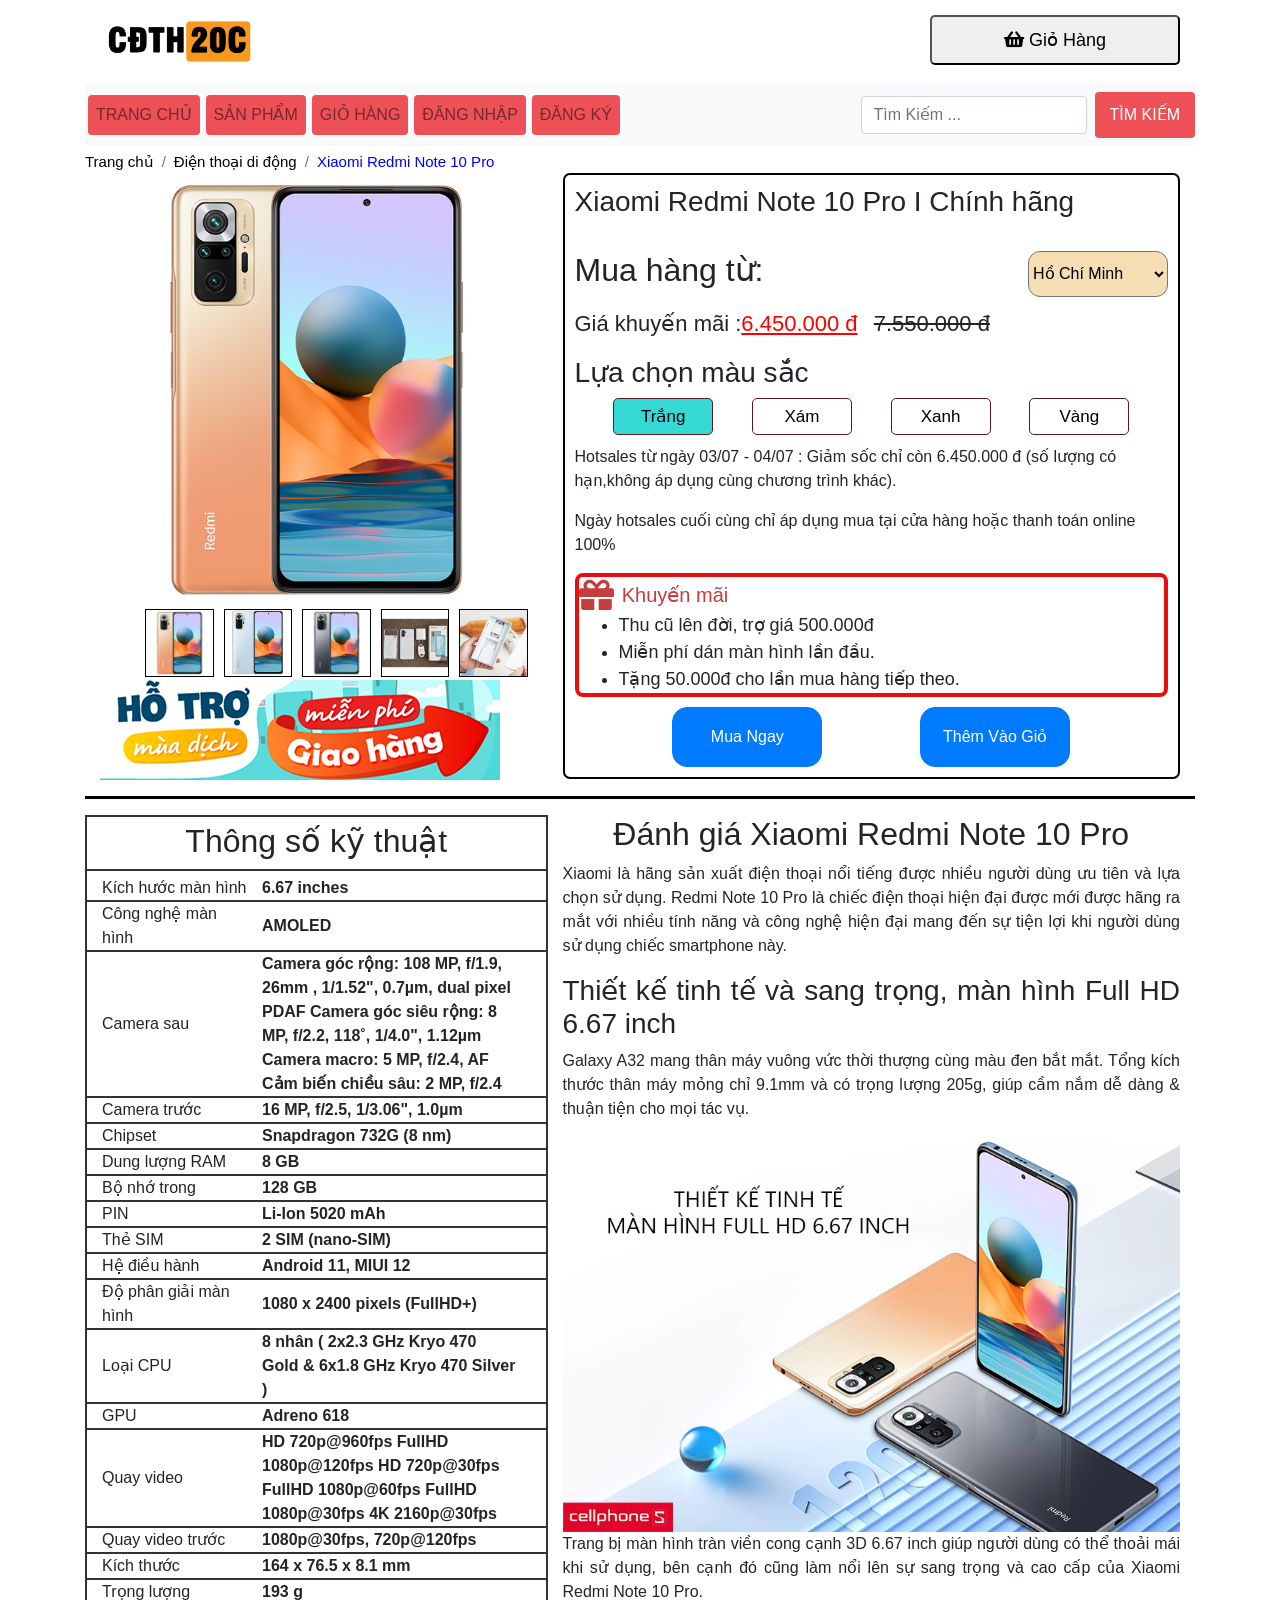
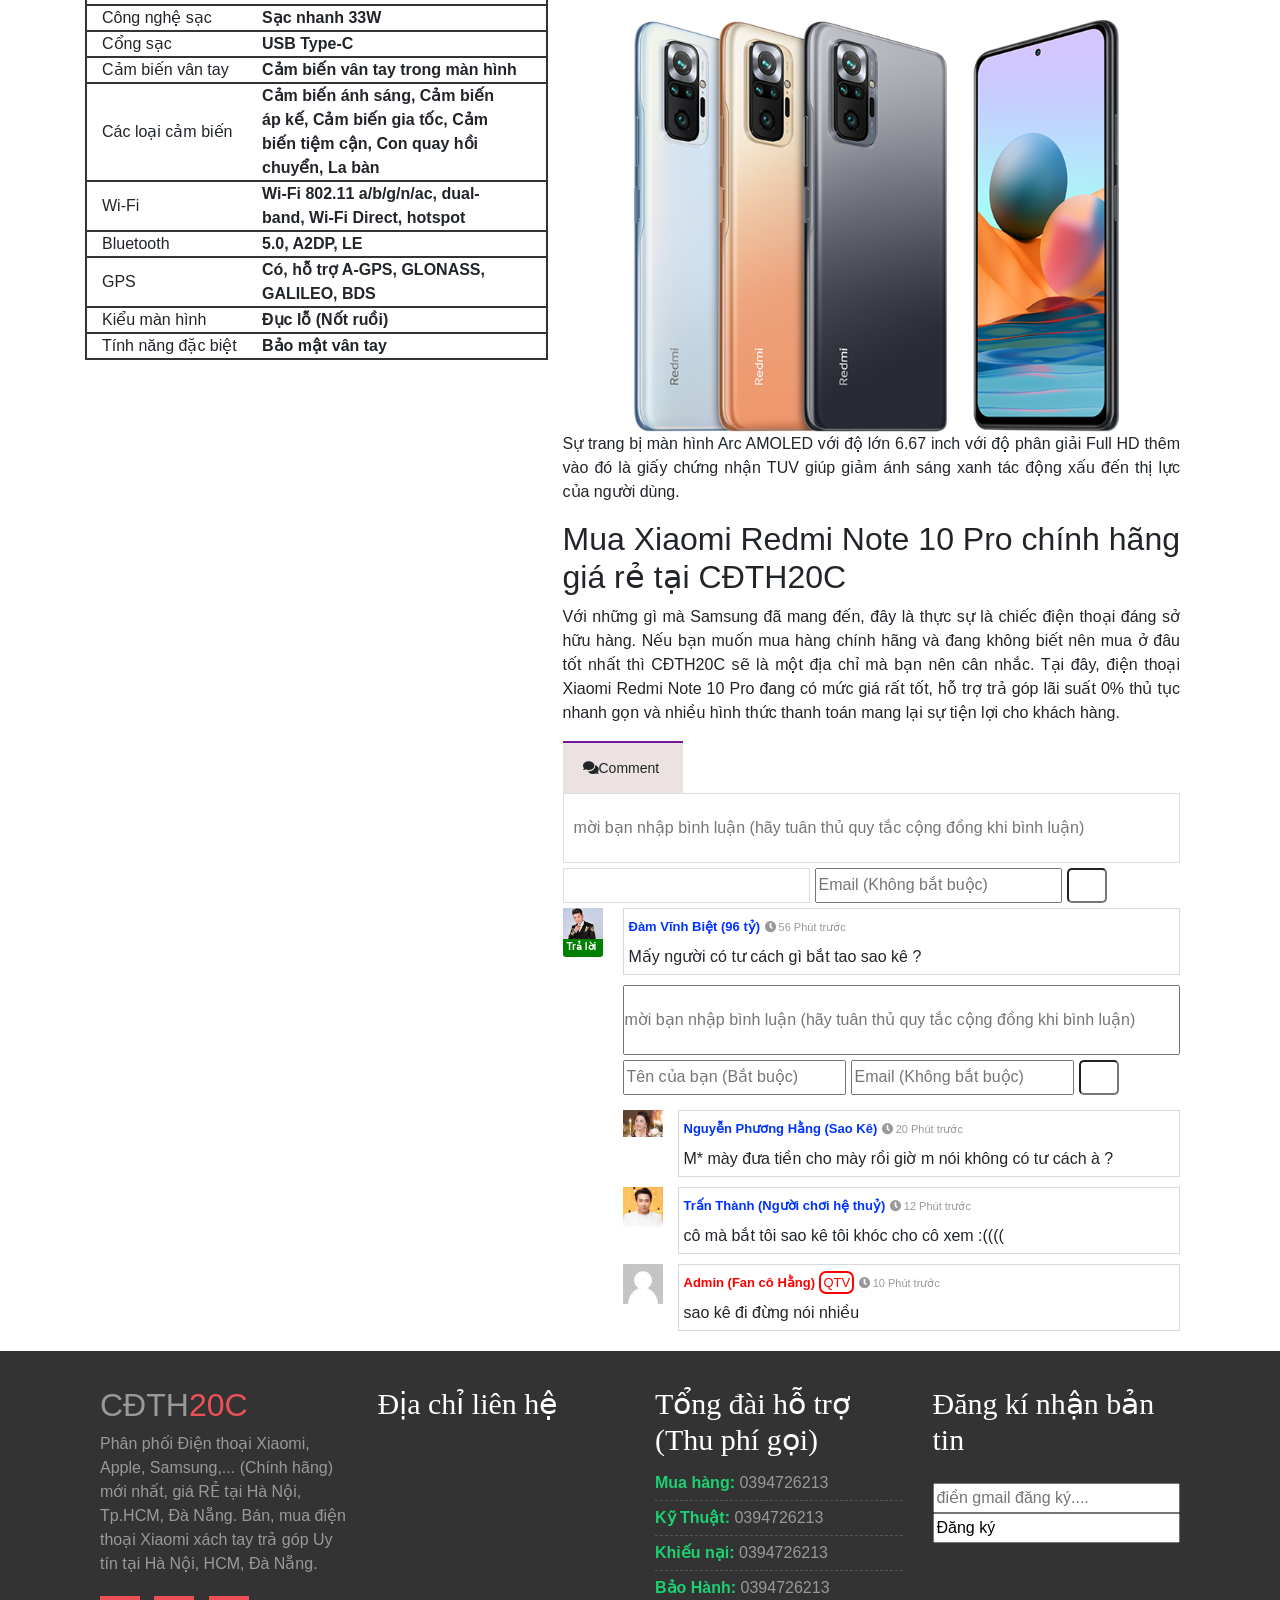
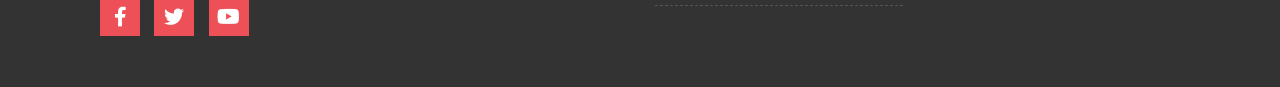
<file: list-phone/xiaomi-redmi-node-10-pro-008.html>
<!DOCTYPE html>
<html lang="vi-VN">

<head>
    <meta charset="utf-8">
    <meta http-equiv="X-UA-Compatible" content="IE=edge">
    <meta name="viewport" content="width=device-width, initial-scale=1" />
    <title> CĐTH20C - Xiaomi Redmi Note 10 Pro Chính hãng</title>
    <!-- Bootstrap -->
    <link rel="stylesheet" href="../bootstrap-4.6.0-dist/css/bootstrap.css">
    <!-- Font Awesome -->
    <link rel="stylesheet" href="../css/FontAwesome/docs/css/all.css">
    <!-- Custom CSS -->
    <link rel="stylesheet" href="../css/owl.carousel.css">
    <link rel="stylesheet" href="../style.css">
    <link rel="stylesheet" href="../css/responsive.css">
</head>

<body>
    <div class="container">
        <button onclick="topFunction()" id="gototop" title="Go to top"><i class="fa fa-arrow-alt-circle-up"></i></button>
        <div class="site-branding-area">
            <div class="header-logo-cart container">
                <div class="row">
                    <div class="col-sm-6">
                        <div class="logo">
                            <a href="../index.html"><img src="../img/Pornhub-Logo.png" alt=""></a>
                        </div>
                    </div>

                    <div class="col-sm-6">
                        <div class="shopping-item">
                            <button id="cart">
                                <i class="fa fa-shopping-basket" aria-hidden="true"></i>
                                Giỏ Hàng
                            </button>
                            <div id="myModal" class="modal">
                                <div class="modal-content">
                                    <div class="modal-header">
                                        <h5 class="modal-title">Giỏ Hàng</h5>
                                        <span class="close">&times;</span>
                                    </div>
                                    <div class="modal-body">
                                        <div class="cart-row">
                                            <span class="cart-header col-12">Sản Phẩm</span>
                                        </div>
                                        <div class="cart-items">
                                        </div>
                                        <div class="cart-total">
                                            <strong class="cart-total-title">Tổng Cộng:</strong>
                                            <span class="cart-total-price">0 - VNĐ</span>
                                        </div>
                                    </div>
                                    <div class="moda-middle">
                                        <h5>THÔNG TIN KHÁCH HÀNG</h5>
                                        <form>
                                            <div>
                                                <input type="text" placeholder="Họ và tên">
                                                <input type="text" placeholder="Số điện thoại">
                                                <input type="email" placeholder="Địa chỉ email">
                                            </div>
                                            <p>Chọn địa chỉ nhận hàng</p>
                                            <select name="flatform">
                                                <option value="TP  HCM">TP HCM</option>
                                                <option value="An Giang">An Giang</option>
                                                <option value="Bà Rịa - Vũng Tàu">Bà Rịa - Vũng Tàu</option>
                                                <option value="Bắc Giang">Bắc Giang</option>
                                                <option value="Bắc Kạn">Bắc Kạn</option>
                                                <option value="Bạc Liêu">Bạc Liêu</option>
                                                <option value="Bắc Ninh">Bắc Ninh</option>
                                                <option value="Bến Tre">Bến Tre</option>
                                                <option value="Bình Định">Bình Định</option>
                                                <option value="Bình Dương">Bình Dương</option>
                                                <option value="Bình Phước">Bình Phước</option>
                                                <option value="Bình Thuận">Bình Thuận</option>
                                                <option value="Bình Thuận">Bình Thuận</option>
                                                <option value="Cà Mau">Cà Mau</option>
                                                <option value="Cao Bằng">Cao Bằng</option>
                                                <option value="Đắk Lắk">Đắk Lắk</option>
                                                <option value="Đắk Nông">Đắk Nông</option>
                                                <option value="Điện Biên">Điện Biên</option>
                                                <option value="Đồng Nai">Đồng Nai</option>
                                                <option value="Đồng Tháp">Đồng Tháp</option>
                                                <option value="Đồng Tháp">Đồng Tháp</option>
                                                <option value="Gia Lai">Gia Lai</option>
                                                <option value="Hà Giang">Hà Giang</option>
                                                <option value="Hà Nam">Hà Nam</option>
                                                <option value="Hà Tĩnh">Hà Tĩnh</option>
                                                <option value="Hải Dương">Hải Dương</option>
                                                <option value="Hậu Giang">Hậu Giang</option>
                                                <option value="Hòa Bình">Hòa Bình</option>
                                                <option value="Hưng Yên">Hưng Yên</option>
                                                <option value="Khánh Hòa">Khánh Hòa</option>
                                                <option value="Kiên Giang">Kiên Giang</option>
                                                <option value="Kon Tum">Kon Tum</option>
                                                <option value="Lai Châu">Lai Châu</option>
                                                <option value="Lâm Đồng">Lâm Đồng</option>
                                                <option value="Lạng Sơn">Lạng Sơn</option>
                                                <option value="Lào Cai">Lào Cai</option>
                                                <option value="Long An">Long An</option>
                                                <option value="Nam Định">Nam Định</option>
                                                <option value="Nghệ An">Nghệ An</option>
                                                <option value="Ninh Bình">Ninh Bình</option>
                                                <option value="Ninh Thuận">Ninh Thuận</option>
                                                <option value="Phú Thọ">Phú Thọ</option>
                                                <option value="Quảng Bình">Quảng Bình</option>
                                                <option value="Quảng Bình">Quảng Bình</option>
                                                <option value="Quảng Ngãi">Quảng Ngãi</option>
                                                <option value="Quảng Ninh">Quảng Ninh</option>
                                                <option value="Quảng Trị">Quảng Trị</option>
                                                <option value="Sóc Trăng">Sóc Trăng</option>
                                                <option value="Sơn La">Sơn La</option>
                                                <option value="Tây Ninh">Tây Ninh</option>
                                                <option value="Thái Bình">Thái Bình</option>
                                                <option value="Thái Nguyên">Thái Nguyên</option>
                                                <option value="Thanh Hóa">Thanh Hóa</option>
                                                <option value="Thừa Thiên Huế">Thừa Thiên Huế</option>
                                                <option value="Tiền Giang">Tiền Giang</option>
                                                <option value="Trà Vinh">Trà Vinh</option>
                                                <option value="Tuyên Quang">Tuyên Quang</option>
                                                <option value="Vĩnh Long">Vĩnh Long</option>
                                                <option value="Vĩnh Phúc">Vĩnh Phúc</option>
                                                <option value="Yên Bái">Yên Bái</option>
                                                <option value="Phú Yên">Phú Yên</option>
                                                <option value="Tp.Cần Thơ">Tp.Cần Thơ</option>
                                                <option value="Tp.Đà Nẵng">Tp.Đà Nẵng</option>
                                                <option value="Tp.Hải Phòng">Tp.Hải Phòng</option>
                                                <option value="Tp.Hà Nội">Tp.Hà Nội</option>
                                            </select>
                                            <input type="text" placeholder="Địa chỉ cụ thể">
                                            <input type="text" placeholder="Yêu cầu của khách hàng">
                                        </form>
                                        <h6>Bằng cách đặt hàng, bạn đồng ý với Điều khoản sử dụng của CĐTH20C</h6>
                                    </div>
                                    <div class="modal-footer">
                                        <button type="button" class="btn btn-secondary close-footer">Đóng</button>
                                        <button type="button" class="btn btn-primary order">ĐẶT HÀNG</button>
                                    </div>
                                </div>
                            </div>
                        </div>
                    </div>
                </div>
            </div>
        </div>
        <div class="mainmenu navbar-light bg-light justify-content-start sticky-top">
            <div class="container">
                <nav class="navbar navbar-expand-lg navbar-light bg-light padding-style">
                    <button class="navbar-toggler" type="button" data-toggle="collapse" data-target="#navbarSupportedContent" aria-controls="navbarSupportedContent" aria-expanded="false" aria-label="Toggle navigation">
                        <span class="navbar-toggler-icon"></span>
                    </button>
                    <div class="collapse navbar-collapse header-logo-cart" id="navbarSupportedContent">
                        <ul class="navbar-nav mr-auto">
                            <li class="nav-item-list nav-item">
                                <a class="nav-link" href="../index.html">Trang Chủ <span class="sr-only">(current)</span></a>
                            </li>
                            <li class="nav-item-list nav-item ">
                                <a class="nav-link" href="../shop.html">Sản Phẩm</a>
                            </li>
                            <li class="nav-item-list nav-item">
                                <a class="nav-link" href="../gio-hang.html">Giỏ Hàng</a>
                            </li>
                            <li class="nav-item-list nav-item">
                                <a class="nav-link" href="../dangnhap.html">Đăng Nhập</a>
                            </li>
                            <li class="nav-item-list nav-item">
                                <a class="nav-link" href="../dangky.html">Đăng ký</a>
                            </li>
                        </ul>
                        <form class="form-inline my-2 my-lg-0">
                            <input class="form-control mr-sm-2" type="search" placeholder="Tìm Kiếm ..." aria-label="Search">
                            <button class="btn btn-outline-success my-2 my-sm-0" type="submit">Tìm Kiếm</button>
                        </form>
                    </div>
                </nav>
            </div>
        </div>
        <nav aria-label="breadcrumb">
            <ol class="breadcrumb btn-group">
                <li class="breadcrumb-item"><a href="../index.html">Trang chủ</a></li>
                <li class="breadcrumb-item"><a href="../shop.html">Điện thoại di động</a></li>
                <li class="breadcrumb-item activer" aria-current="page">Xiaomi Redmi Note 10 Pro</li>
            </ol>
        </nav>
        <div class="row">
            <div class="col-md-5 col-sm-10 col-12 ">
                <img src="../img/phone/xi-mi-note-10pro/group/1.webp" id="imgmain" alt="...">
                <ul class="list-img">
                    <li class="list-img-item"><img src="../img/phone/xi-mi-note-10pro/group/1.webp" onclick="changeimg('one')" id="one" alt="..."></li>
                    <li class="list-img-item"><img src="../img/phone/xi-mi-note-10pro/group/2.jpg" onclick="changeimg('two')" id="two" alt=""></li>
                    <li class="list-img-item"><img src="../img/phone/xi-mi-note-10pro/group/3.png" onclick="changeimg('three')" id="three" alt=""></li>
                    <li class="list-img-item"><img src="../img/phone/xi-mi-note-10pro/group/4.jpg" onclick="changeimg('four')" id="four" alt=""></li>
                    <li class="list-img-item"><img src="../img/phone/xi-mi-note-10pro/group/5.jpg" onclick="changeimg('fire')" id="fire" alt=" "></li>
                </ul>
                <img src="../img/400x100_COVID1.webp " alt="... ">
            </div>
            <div class="col-md-7 col-sm-12 col-12 product-center ">
                <div class="product-center-header ">
                    <h3>Xiaomi Redmi Note 10 Pro I Chính hãng</h3>
                    <br>
                    <div class="select ">
                        <h2>Mua hàng từ:</h2>
                        <select>
                            <option value=" ">Hồ Chí Minh </option>
                            <option value=" ">Hà Nội </option>
                            <option value=" ">Đà Nẵng </option>
                            <option value=" ">Tiền Giang </option>
                            <option value=" ">Cà Mau</option>
                        </select>
                    </div>
                    <div class="gia-san-pham ">
                        <p>Giá khuyến mãi :<ins style="color: #ff0000; ">6.450.000 đ</ins> <del>7.550.000 đ</del></p>
                    </div>
                    <h3>Lựa chọn màu sắc</h3>
                    <div class="row product-lua-chon">
                        <div class="lua-chon">
                            <a href="../list-phone/iphone-12-pro-max.html" class="item-lua-chon actives">
                                <span>Trắng</span>
                            </a>
                        </div>
                        <div class="lua-chon">
                            <a href="../list-phone/iphone-12-pro-max.html" class="item-lua-chon ">
                                <span>Xám</span>
                            </a>
                        </div>
                        <div class="lua-chon">
                            <a href="../list-phone/iphone-12-pro-max.html" class="item-lua-chon">
                                <span>Xanh</span>
                            </a>
                        </div>
                        <div class="lua-chon">
                            <a href="../list-phone/iphone-12-pro-max.html" class="item-lua-chon">
                                <span>Vàng</span>
                            </a>
                        </div>
                    </div>
                    <div class="cps-additional-note ">
                        <p>Hotsales từ ngày 03/07 - 04/07 : Giảm sốc chỉ còn 6.450.000 đ (số lượng có hạn,không áp dụng cùng chương trình khác).</p>
                        <p>Ngày hotsales cuối cùng chỉ áp dụng mua tại cửa hàng hoặc thanh toán online 100%</p>
                    </div>

                    <div class="khuyen-mai ">
                        <div id="promotion_header">
                            <i class="fa fa-gift" aria-hidden="true"></i> Khuyến mãi
                        </div>
                        <ul>
                            <li>Thu cũ lên đời, trợ giá 500.000đ</li>
                            <li>Miễn phí dán màn hình lần đầu.</li>
                            <li>Tặng 50.000đ cho lần mua hàng tiếp theo.</li>
                        </ul>
                    </div>
                    <div class="mua-ngay ">
                        <div class="product-button ">
                            <a href="../list-phone/iphone-12-pro-max.html" class="btn btn-primary ">
                                <p>Mua Ngay</p>
                            </a>
                            <a href="../list-phone/iphone-12-pro-max.html" class="btn btn-primary ">
                                <p>Thêm Vào Giỏ</p>
                            </a>
                        </div>
                    </div>
                </div>
            </div>
        </div>
        <hr>
        <div class="row ">
            <div class="thong-so-ky-thuat col-md-5 col-sm-12 col-12 ">
                <div class="thong-so-ky-thuat-left row ">
                    <div class=" col-12 ">
                        <div class="thong-so-ky-thuat-header ">
                            <h2>Thông số kỹ thuật</h2>
                        </div>
                        <ul>
                            <li class="thong-so-ky-thuat-li ">
                                <p class="thong-so ">Kích hước màn hình</p>
                                <div>
                                    <p>6.67 inches</p>
                                </div>
                            </li>
                            <li class="thong-so-ky-thuat-li ">
                                <p class="thong-so ">Công nghệ màn hình</p>
                                <div>
                                    <p>AMOLED</p>
                                </div>
                            </li>
                            <li class="thong-so-ky-thuat-li ">
                                <p class="thong-so ">Camera sau</p>
                                <div>
                                    <p>Camera góc rộng: 108 MP, f/1.9, 26mm , 1/1.52", 0.7µm, dual pixel PDAF Camera góc siêu rộng: 8 MP, f/2.2, 118˚, 1/4.0", 1.12µm Camera macro: 5 MP, f/2.4, AF Cảm biến chiều sâu: 2 MP, f/2.4</p>
                                </div>
                            </li>
                            <li class="thong-so-ky-thuat-li ">
                                <p class="thong-so ">Camera trước</p>
                                <div>
                                    <p>16 MP, f/2.5, 1/3.06", 1.0µm</p>
                                </div>
                            </li>
                            <li class="thong-so-ky-thuat-li ">
                                <p class="thong-so ">Chipset </p>
                                <div>
                                    <p>Snapdragon 732G (8 nm)</p>
                                </div>
                            </li>
                            <li class="thong-so-ky-thuat-li ">
                                <p class="thong-so ">Dung lượng RAM</p>
                                <div>
                                    <p>8 GB</p>
                                </div>
                            </li>
                            <li class="thong-so-ky-thuat-li ">
                                <p class="thong-so ">Bộ nhớ trong </p>
                                <div>
                                    <p>128 GB</p>
                                </div>
                            </li>
                            <li class="thong-so-ky-thuat-li ">
                                <p class="thong-so ">PIN</p>
                                <div>
                                    <p>Li-Ion 5020 mAh</p>
                                </div>
                            </li>
                            <li class="thong-so-ky-thuat-li ">
                                <p class="thong-so ">Thẻ SIM</p>
                                <div>
                                    <p>2 SIM (nano‑SIM)</p>
                                </div>
                            </li>
                            <li class="thong-so-ky-thuat-li ">
                                <p class="thong-so ">Hệ điều hành</p>
                                <div>
                                    <p>Android 11, MIUI 12</p>
                                </div>
                            </li>
                            <li class="thong-so-ky-thuat-li ">
                                <p class="thong-so ">Độ phân giải màn hình</p>
                                <div>
                                    <p>1080 x 2400 pixels (FullHD+)</p>
                                </div>
                            </li>
                            <li class="thong-so-ky-thuat-li ">
                                <p class="thong-so ">Loại CPU</p>
                                <div>
                                    <p>8 nhân ( 2x2.3 GHz Kryo 470 Gold & 6x1.8 GHz Kryo 470 Silver )</p>
                                </div>
                            </li>
                            <li class="thong-so-ky-thuat-li ">
                                <p class="thong-so ">GPU</p>
                                <div>
                                    <p>Adreno 618</p>
                                </div>
                            </li>
                            <li class="thong-so-ky-thuat-li ">
                                <p class="thong-so ">Quay video</p>
                                <div>
                                    <p>HD 720p@960fps FullHD 1080p@120fps HD 720p@30fps FullHD 1080p@60fps FullHD 1080p@30fps 4K 2160p@30fps</p>
                                </div>
                            </li>
                            <li class="thong-so-ky-thuat-li ">
                                <p class="thong-so ">Quay video trước</p>
                                <div>
                                    <p>1080p@30fps, 720p@120fps</p>
                                </div>
                            </li>
                            <li class="thong-so-ky-thuat-li ">
                                <p class="thong-so ">Kích thước</p>
                                <div>
                                    <p>164 x 76.5 x 8.1 mm</p>
                                </div>
                            </li>
                            <li class="thong-so-ky-thuat-li ">
                                <p class="thong-so ">Trọng lượng</p>
                                <div>
                                    <p>193 g</p>
                                </div>
                            </li>
                            <li class="thong-so-ky-thuat-li ">
                                <p class="thong-so ">Công nghệ sạc</p>
                                <div>
                                    <p>Sạc nhanh 33W</p>
                                </div>
                            </li>
                            <li class="thong-so-ky-thuat-li ">
                                <p class="thong-so ">Cổng sạc</p>
                                <div>
                                    <p>USB Type-C</p>
                                </div>
                            </li>
                            <li class="thong-so-ky-thuat-li ">
                                <p class="thong-so ">Cảm biến vân tay</p>
                                <div>
                                    <p>Cảm biến vân tay trong màn hình</p>
                                </div>
                            </li>
                            <li class="thong-so-ky-thuat-li ">
                                <p class="thong-so ">Các loại cảm biến</p>
                                <div>
                                    <p>Cảm biến ánh sáng, Cảm biến áp kế, Cảm biến gia tốc, Cảm biến tiệm cận, Con quay hồi chuyển, La bàn</p>
                                </div>
                            </li>
                            <li class="thong-so-ky-thuat-li ">
                                <p class="thong-so ">Wi-Fi</p>
                                <div>
                                    <p> Wi-Fi 802.11 a/b/g/n/ac, dual-band, Wi-Fi Direct, hotspot</p>
                                </div>
                            </li>
                            <li class="thong-so-ky-thuat-li ">
                                <p class="thong-so ">Bluetooth</p>
                                <div>
                                    <p>5.0, A2DP, LE</p>
                                </div>
                            </li>
                            <li class="thong-so-ky-thuat-li ">
                                <p class="thong-so ">GPS</p>
                                <div>
                                    <p>Có, hỗ trợ A-GPS, GLONASS, GALILEO, BDS</p>
                                </div>
                            </li>
                            <li class="thong-so-ky-thuat-li ">
                                <p class="thong-so ">Kiểu màn hình</p>
                                <div>
                                    <p>Đục lỗ (Nốt ruồi)</p>
                                </div>
                            </li>
                            <li class="end ">
                                <p class="thong-so ">Tính năng đặc biệt</p>
                                <div>
                                    <p>Bảo mật vân tay</p>
                                </div>
                            </li>
                        </ul>
                    </div>
                </div>
            </div>
            <div class="blog-content col-md-7 col-sm-12 col-12 ">
                <h2 class="toolbar-bottom-img ">Đánh giá Xiaomi Redmi Note 10 Pro</h2>
                <p class="toolbar-bottom-text ">Xiaomi là hãng sản xuất điện thoại nổi tiếng được nhiều người dùng ưu tiên và lựa chọn sử dụng. Redmi Note 10 Pro là chiếc điện thoại hiện đại được mới được hãng ra mắt với nhiều tính năng và công nghệ hiện đại mang đến sự tiện lợi khi
                    người dùng sử dụng chiếc smartphone này. </p>
                <h3 class="toolbar-bottom-text ">Thiết kế tinh tế và sang trọng, màn hình Full HD 6.67 inch</h3>
                <p class="toolbar-bottom-text ">Galaxy A32 mang thân máy vuông vức thời thượng cùng màu đen bắt mắt. Tổng kích thước thân máy mỏng chỉ 9.1mm và có trọng lượng 205g, giúp cầm nắm dễ dàng & thuận tiện cho mọi tác vụ.</p>
                <img class="toolbar-bottom-img " alt=" " src="../img/phone/xi-mi-note-10pro/background/xiaomi-redmi-note-10-pro-1_1.webp">
                <p class="toolbar-bottom-text ">Trang bị màn hình tràn viền cong cạnh 3D 6.67 inch giúp người dùng có thể thoải mái khi sử dụng, bên cạnh đó cũng làm nổi lên sự sang trọng và cao cấp của Xiaomi Redmi Note 10 Pro.</p>
                <img class="toolbar-bottom-img " alt=" " src="../img/phone/xi-mi-note-10pro/background/xiaomi-redmi-note-10-pro-2.webp ">
                <p class="toolbar-bottom-text ">Sự trang bị màn hình Arc AMOLED với độ lớn 6.67 inch với độ phân giải Full HD thêm vào đó là giấy chứng nhận TUV giúp giảm ánh sáng xanh tác động xấu đến thị lực của người dùng.</p>
                <h2 class="toolbar-bottom-text ">Mua Xiaomi Redmi Note 10 Pro chính hãng giá rẻ tại CĐTH20C</h2>
                <p class="toolbar-bottom-text ">
                    Với những gì mà Samsung đã mang đến, đây là thực sự là chiếc điện thoại đáng sở hữu hàng. Nếu bạn muốn mua hàng chính hãng và đang không biết nên mua ở đâu tốt nhất thì CĐTH20C sẽ là một địa chỉ mà bạn nên cân nhắc. Tại đây, điện thoại Xiaomi Redmi Note
                    10 Pro đang có mức giá rất tốt, hỗ trợ trả góp lãi suất 0% thủ tục nhanh gọn và nhiều hình thức thanh toán mang lại sự tiện lợi cho khách hàng.
                </p>
                <div class="comment ">
                    <div class="comment-icon ">
                        <p><i class="fa fa-comments "></i>Comment</p>
                    </div>
                    <div class="form-comment ">
                        <form>
                            <input class="comment-item " type="text" placeholder="mời bạn nhập bình luận (hãy tuân thủ quy tắc cộng đồng khi bình luận) ">
                            <div class="infor ">
                                <input type="text" class="txtfullname " maxlength="50 placeholder=" Tên của bạn (Bắt buộc) ">
                                <input type="text " class="txtgmail " maxlength="50 " placeholder="Email (Không bắt buộc) ">
                                <input type="submit " class="txtsubmit ">
                            </div>
                        </form>
                    </div>
                    <div class="user-comment ">
                        <div class="user-avatar ">
                            <img src="../img/avatar/dvh.jpg " alt=" " class="avatar-img ">
                            <span id="repcmt " class="rep ">Trả lời</span>
                        </div>
                        <div class="post-comment ">
                            <div class="post-comment-item ">
                                <span class="user-name ">Đàm Vĩnh Biệt (96 tỷ)</span>
                                <span class="time "><i class="fa fa-clock "></i>56 Phút trước</span>
                                <div class="item-comment ">Mấy người có tư cách gì bắt tao sao kê ?</div>
                            </div>
                        </div>
                        <ul class="rep-comment ">
                            <li class="form-rep-comment " id="formrepcmt ">
                                <form>
                                    <input class="comment-item " type="text " placeholder="mời bạn nhập bình luận (hãy tuân thủ quy tắc cộng đồng khi bình luận) ">
                                    <div class="infor ">
                                        <input type="text " class="txtfullname " maxlength="50 " placeholder="Tên của bạn (Bắt buộc) ">
                                        <input type="text " class="txtgmail " maxlength="50 " placeholder="Email (Không bắt buộc) ">
                                        <input type="submit " class="txtsubmit ">
                                    </div>
                                </form>
                            </li>
                            <li class="rep-comment-1 ">
                                <img src="../img/avatar/nguyen-phuong-hang.jpg " alt=" " class="avatar-img ">
                                <div class="post-comment-item ">
                                    <span class="user-name ">Nguyễn Phương Hằng (Sao Kê)</span>
                                    <span class="time "><i class="fa fa-clock "></i>20 Phút trước</span>
                                    <div class="item-comment ">M* mày đưa tiền cho mày rồi giờ m nói không có tư cách à ?</div>
                                </div>
                            </li>
                            <li class="rep-comment-1 ">
                                <img src="../img/avatar/tranthanh.jpg " alt=" " class="avatar-img ">
                                <div class="post-comment-item ">
                                    <span class="user-name ">Trấn Thành (Người chơi hệ thuỷ)</span>
                                    <span class="time "><i class="fa fa-clock "></i>12 Phút trước</span>
                                    <div class="item-comment ">cô mà bắt tôi sao kê tôi khóc cho cô xem :((((</div>
                                </div>
                            </li>
                            <li class="rep-comment-1 ">
                                <img src="../img/anonymous.png " alt=" " class="avatar-img ">
                                <div class="post-comment-item ">
                                    <span class="user-name-admin ">Admin (Fan cô Hằng)</span>
                                    <span class="admin ">QTV</span>
                                    <span class="time "><i class="fa fa-clock "></i>10 Phút trước</span>
                                    <div class="item-comment ">sao kê đi đừng nói nhiều</div>
                                </div>
                            </li>
                        </ul>
                    </div>
                </div>
            </div>
        </div>
    </div>
    <div class="footer-top-area ">
        <div class="container ">
            <div class="row ">
                <div class="col-md-6 col-sm-6 col-xl-3 col-12 ">
                    <div class="footer-about-us ">
                        <h2>CĐTH<span>20C</span></h2>
                        <p>Phân phối Điện thoại Xiaomi, Apple, Samsung,... (Chính hãng) mới nhất, giá RẺ tại Hà Nội, Tp.HCM, Đà Nẵng. Bán, mua điện thoại Xiaomi xách tay trả góp Uy tín tại Hà Nội, HCM, Đà Nẵng.</p>
                        <div class="footer-social ">
                            <a href="# " target="_blank "><i class="fab fa-facebook-f "></i></a>
                            <a href="# " target="_blank "><i class="fab fa-twitter "></i></a>
                            <a href="# " target="_blank "><i class="fab fa-youtube "></i></a>
                        </div>
                    </div>
                </div>
                <div class="col-md-6 col-sm-6 col-xl-3 col-12 ">
                    <div class="footer-menu ">
                        <h2 class="footer-wid-title ">Địa chỉ liên hệ</h2>
                        <iframe src="https://www.google.com/maps/embed?pb=!1m18!1m12!1m3!1d3919.5177580567106!2d106.69916291446796!3d10.771600262228969!2m3!1f0!2f0!3f0!3m2!1i1024!2i768!4f13.1!3m3!1m2!1s0x31752f40a3b49e59%3A0xa1bd14e483a602db!2zVHLGsOG7nW5nIENhbyDEkeG6s25nIEvhu7kgdGh14bqtdCBDYW8gVGjhuq9uZw!5e0!3m2!1svi!2s!4v1630681410137!5m2!1svi!2s "></iframe>
                    </div>
                </div>
                <div class="col-md-6 col-sm-6 col-xl-3 col-12 ">
                    <div class="footer-menu ">
                        <h2 class="footer-wid-title ">Tổng đài hỗ trợ (Thu phí gọi)</h2>
                        <ul>
                            <li><span class="support ">Mua hàng:</span> 0394726213</li>
                            <li><span class="support ">Kỹ Thuật:</span> 0394726213</li>
                            <li><span class="support ">Khiếu nại:</span> 0394726213</li>
                            <li><span class="support ">Bảo Hành:</span> 0394726213</li>
                        </ul>
                    </div>
                </div>
                <div class="col-md-6 col-sm-6 col-xl-3 col-12 ">
                    <div class="footer-newsletter ">
                        <h2 class="footer-wid-title ">Đăng kí nhận bản tin</h2>
                        <div class="newsletter-form ">
                            <form action="# ">
                                <input type="email " placeholder="điền gmail đăng ký.... ">
                                <input type="submit " value="Đăng ký ">
                            </form>
                        </div>
                    </div>
                </div>
            </div>
        </div>
    </div>
    <script>
        document.getElementById("repcmt ").onclick = function() {
            document.getElementById("formrepcmt ").style.display = 'block';
        };
        window.onscroll = function() {
            scrollFunction()
        };

        function scrollFunction() {
            if (document.body.scrollTop > 20 || document.documentElement.scrollTop > 20) {
                document.getElementById("gototop ").style.display = "block ";
            } else {
                document.getElementById("gototop ").style.display = "none ";
            }
        }

        function topFunction() {
            document.body.scrollTop = 0;
            document.documentElement.scrollTop = 0;
        }
    </script>
    <script src="../main.js "></script>
    <script src="../bootstrap-4.6.0-dist/js/jquery.slim.min.js "></script>
    <script src="../bootstrap-4.6.0-dist/js/popper.min.js "></script>
    <script src="../bootstrap-4.6.0-dist/js/bootstrap.bundle.js "></script>
    <script src="../bootstrap-4.6.0-dist/js/bootstrap.min.js "></script>
</body>

</html>
</file>
<file: style.css>
/*_____________________________________________________________________________________________________________________________________________________________________________________-_*/

.floatleft {
    float: left
}

.floatright {
    float: right
}

.alignleft {
    float: left;
    margin-right: 15px;
}

.alignright {
    float: right;
    margin-left: 15px;
}

.aligncenter {
    display: block;
    margin: 0 auto 15px;
}

a:focus {
    outline: 0px solid
}

img {
    max-width: 100%;
    height: auto;
}

.fix {
    overflow: hidden
}

body {
    font-family: Arial, Helvetica, sans-serif;
    position: relative;
}

.header a {
    color: #888;
}

.item {
    display: block;
    padding: 9px;
}

.user-menu ul {
    list-style: outside none none;
    margin: 0;
    padding: 0;
}

.user-menu li {
    display: inline-block;
}

.user-menu li a {
    display: block;
    font-size: 13px;
    margin-right: 5px;
    padding: 10px;
}

.user-menu li a i.fa {
    margin-right: 5px;
}

.header-last {
    background-color: antiquewhite;
}

.header-right ul.list-inline {
    margin: 0;
    text-align: right;
}

.header-right ul.list-inline li a {
    display: block;
    padding: 9px;
}

.header-right ul.list-inline li ul a {
    padding: 5px 15px;
}

.header-right ul.list-inline li ul {
    border: medium none;
    border-radius: 0;
    left: 50%;
    margin-left: -50px;
    min-width: 100px;
    text-align: center;
}

.mainmenu {
    background: none repeat scroll 0 0 #fbfbfb;
    font-family: "Roboto Condensed", sans-serif;
    text-transform: uppercase;
    width: 100%;
    z-index: 999;
}

.logo h1 {
    font-size: 40px;
    margin: 15px 0;
    font-weight: 400;
    border: #000 solid 2px;
    width: 200px;
}

.logo h1 a {
    color: #999;
    border-radius: 0.25rem;
}

.logo h1 a:hover {
    text-decoration: none;
    opacity: .7
}

.logo h1 a span {
    color: #ee5057;
}

.shopping-item {
    float: right;
    font-size: 18px;
    position: relative;
    margin-top: 15px;
}

.shopping-item a {
    color: #666;
}

.cart-amunt {
    color: #ee5057;
    font-weight: 700;
}

.logo {
    width: 30%;
}

.navbar-header-button {
    display: flex;
}

.navbar-search {
    align-items: center;
    margin-bottom: 0;
    padding: 0;
    margin-right: -30px;
}

.nav-item-list {
    background-color: #ee5057;
    border-radius: 0.25rem;
    margin: 3px 0;
}

a.nav-link {
    color: white;
    display: flex;
    justify-content: center;
}

.navbar-collapse {
    padding-right: 15px;
    padding-left: 15px;
    overflow-x: visible;
    -webkit-overflow-scrolling: touch;
    border-top: 1px solid transparent;
    -webkit-box-shadow: inset 0 1px 0 rgba(255, 255, 255, .1);
    box-shadow: inset 0 1px 0 rgba(255, 255, 255, .1)
}

.nav {
    display: flex;
    align-items: center;
}

.nav-item {
    margin: 3px 3px;
}

.active {
    background-color: rgba(103, 88, 233, 0);
}

.actives {
    background-color: #35dad7;
}

.row .active {
    background-color: rgba(103, 88, 233, 0);
}

.img-sl-item.active {
    display: flex;
    justify-content: space-between;
}

.product-count {
    background: none repeat scroll 0 0 #ee5057;
    border-radius: 50%;
    color: #fff;
    display: inline-block;
    font-size: 10px;
    height: 20px;
    padding-top: 2px;
    position: absolute;
    right: -10px;
    text-align: center;
    top: -10px;
    width: 20px;
}

.shopping-item:hover {
    background: none repeat scroll 0 0 #ee5057;
    border-color: #ee5057;
}

.shopping-item:hover a {
    color: #fff;
    text-decoration: none
}

.shopping-item:hover .cart-amunt {
    color: #fff;
}

.shopping-item:hover .product-count {
    background: none repeat scroll 0 0 #000;
}

.content-product-a {
    color: #000;
    font-size: 18px;
    line-height: 25px;
    margin-bottom: 10px;
    margin-top: 15px;
}

.mainmenu-area ul.navbar-nav li a {
    color: #6e6a6a;
    font-size: 14px;
    padding: 20px;
}

.mainmenu-area ul.navbar-nav li:hover a,
.mainmenu-area ul.navbar-nav li.active a {
    background: #ee5057;
    color: #FFF;
}

.mainmenu-area .nav>li>a:focus {
    color: #FFF;
}

.slider {
    position: relative;
    margin: 0 auto;
    padding: 5px;
}

.slider-img {
    padding: 0;
    margin: 0;
}

.promo {
    height: 150px;
}

.block-slider {
    border: none;
    width: 100%;
    border: #4abebd solid 3px;
    margin-top: 20px;
}

.block-slider ul li {
    list-style: none;
}

.block-slider .bx-pager {
    display: none;
}

.block-slider .bx-prev,
.block-slider .bx-next {
    width: 32px;
    height: 32px;
    border: 1px solid #eaeaea;
    text-align: center;
    display: block;
    border-radius: 50%;
    font-size: 30px;
    position: absolute;
    top: 50%;
    -ms-transform: translateY(-50%);
    -webkit-transform: translateY(-50%);
    transform: translateY(-50%);
    line-height: 29px;
    -moz-transition: all 0.45s ease;
    -webkit-transition: all 0.45s ease;
    -o-transition: all 0.45s ease;
    -ms-transition: all 0.45s ease;
    transition: all 0.45s ease;
}

.block-slider img {
    width: 100%;
    height: auto;
}

.block-slider .bx-prev {
    left: 0px;
    padding-right: 3px;
}

.block-slider .bx-next {
    right: 0px;
    padding-left: 3px;
}

.block-slider:hover .bx-prev {
    left: 10px;
}

.block-slider:hover .bx-next {
    right: 10px;
}

.block-slider .bx-prev:hover,
.block-slider .bx-next:hover {
    background: #ee5057;
    color: #fff;
    border-color: #ee5057;
}


/*------------------
[4. Slidershow]
------------------*/

.block-slider .bx-pager {
    display: block;
    text-align: center;
}

.block-slider .bx-pager-item {
    width: 15px;
    height: 15px;
    background: #fff;
    font-size: 0;
    display: inline-block;
    border-radius: 50%;
    margin: 0 3px;
}

.block-slider .bx-pager-item a {
    width: 100%;
    height: 100%;
    background: #999;
    display: block;
    border-radius: 50%;
}

.block-slider .bx-pager-item a.active {
    background: #1bd172;
}

.block-slider .caption-group {
    position: absolute;
    top: 26%;
    right: 16%;
}

.block-slider .caption-group .title {
    margin: 0;
}

.block-slider .caption-group .subtitle {
    margin: 0;
    margin-top: 5px;
}

.block-slider .caption-group .button-radius {
    margin-top: 27px;
}

.block-ẻder .caption-group .primary {
    color: #1bd172;
}

.button-radius {
    position: relative;
    border: 1px solid #eaeaea;
    padding: 1px;
    min-height: 34px;
    background: #fff;
    display: inline-block;
    width: auto;
    line-height: 30px;
    padding-left: 40px;
    padding-right: 20px;
    margin: 0;
    color: #666666;
    -webkit-border-radius: 17px;
    -moz-border-radius: 17px;
    border-radius: 17px;
    -webkit-transition: all 1s ease;
    -moz-transition: all 1s ease;
    -o-transition: all 1s ease;
    -ms-transition: all 1s ease;
    transition: all 1s ease;
    margin-top: 10px;
    font-size: 14px;
}

.button-radius .icon {
    -webkit-transition: all 1s ease-out;
    -moz-transition: all 1s ease-out;
    -o-transition: all 1s ease-out;
    -ms-transition: all 1s ease-out;
    transition: all 1s ease-out;
    position: absolute;
    left: 2%;
    top: 2px;
    overflow: hidden;
}

.button-radius .icon:before {
    font-family: 'FontAwesome';
    content: "\f105";
    font-size: 14px;
    color: #fff;
    width: 28px;
    height: 28px;
    background-color: #ee5057;
    border-radius: 90%;
    text-align: center;
    line-height: 26px;
    float: left;
    -webkit-transition: all 1s ease-out;
    -moz-transition: all 1s ease-out;
    -o-transition: all 1s ease-out;
    -ms-transition: all 1s ease-out;
    transition: all 1s ease-out;
}

.button-radius.white {
    border-color: #fff;
    color: #fff;
    background: transparent;
}

.button-radius.white .icon:before {
    background: #fff;
    color: #333;
}

.header-logo-cart {
    padding: 0;
}

.padding-style {
    padding: 8px 0;
}

.support {
    color: #1bd172;
    font-weight: 600;
}

.button-radius:hover .icon {
    left: 100%;
    margin-left: -30px;
}

.button-radius:hover {
    padding-left: 20px;
    padding-right: 40px;
}

.promo-header {
    background: #fbfbfb;
    color: #fff;
    padding: 40px 0 40px;
}

.brands {
    padding: 0 0 20px 0;
    color: #fff;
}

.promo .zigzag-bottom,
.brands .zigzag-bottom {
    background: #f4f4f4
}

.single-promo {
    font-size: 25px;
    font-weight: 200;
    padding: 20px 10px;
    text-align: center;
    border: black solid 3px;
}

.breadcrumb-item.activer {
    color: blue;
}

.carousel-item .active {
    background-color: rgba(0, 0, 0, 0);
}

.breadcrumb-item a {
    color: #000;
}

.breadcrumb-item {
    font-size: 15px;
}

.product-breadcrumb {
    display: flex;
    justify-content: space-between;
}

.breadcrumb.btn-group {
    background-color: rgba(0, 0, 0, 0);
}

.single-promo i {
    font-size: 50px;
    margin-top: -15px;
}

.single-promo p {
    font-size: 20px;
    color: #000;
}

.single-promo:hover {
    color: #fff;
    background: #222;
}

.promo1 {
    background: #ee5057;
}

.promo2 {
    background: #ffd900;
}

.promo3 {
    background: #fa8072;
}

.promo4 {
    background: #4abebd;
}

.section-title {
    font-family: "Raleway", sans-serif;
    font-size: 50px;
    font-weight: 100;
    text-align: center;
}

.product-f-image {
    position: relative;
    display: flex;
    justify-content: center;
}

.card-img,
.card-img-top,
.card-img-bottom {
    -ms-flex-negative: 0;
    flex-shrink: 0;
    width: 220px;
    height: 175px;
}

.product-hover {
    height: 100%;
    left: 0;
    position: absolute;
    top: 0;
    width: 100%;
    overflow: hidden;
}

.btn {
    display: block;
    justify-content: center;
}

.product-hover:after {
    background: none repeat scroll 0 0 #000;
    content: "";
    height: 100%;
    left: -100%;
    opacity: 0.6;
    position: absolute;
    top: 0;
    width: 100%;
    transition: .4s;
}

.product-hover a {
    background: none repeat scroll 0 0 #ee5057;
    border-radius: 5px;
    color: #fff;
    display: block;
    font-size: 16px;
    left: 10%;
    margin: 0;
    padding: 10px;
    position: absolute;
    text-align: center;
    text-transform: uppercase;
    border: 1px solid #ee5057;
    width: 80%;
    z-index: 99;
    transition: .4s;
}

.product-hover button {
    background: none repeat scroll 0 0 #ee5057;
    border-radius: 5px;
    color: #fff;
    display: block;
    font-size: 16px;
    left: 10%;
    margin: 0;
    padding: 10px;
    position: absolute;
    text-align: center;
    text-transform: uppercase;
    border: 1px solid #ee5057;
    width: 80%;
    z-index: 99;
    transition: .4s;
}

.product-hover a:hover {
    background: #000;
    text-decoration: none;
    border-color: #444;
}

.product-carousel-price ins {
    color: #ee5057;
    font-weight: 700;
    margin-right: 5px;
    text-decoration: none;
}

.product-hover a i.fa {
    margin-right: 5px;
}

.single-product h2 {
    font-size: 15px;
    line-height: 25px;
    margin-bottom: 10px;
    margin-top: 15px;
    color: #000;
}

.single-product h2 a {
    color: #222;
}

.single-product p {
    color: #ee5057;
    font-weight: 700;
}

.single-product {
    overflow: hidden;
    margin: 20px 0;
}

.product-carousel {
    padding-top: 40px;
}

.latest-product .owl-nav {
    position: absolute;
    right: 0;
    top: 0;
}

.latest-product .owl-nav div,
.related-products-wrapper .owl-nav div {
    background: #fa8072;
    color: #FFF;
    display: inline-block;
    margin-left: 15px;
    padding: 1px 10px;
}

.latest-product .owl-nav div:hover,
.brand-wrapper .owl-nav div:hover,
.related-products-wrapper .owl-nav div:hover {
    color: #FFF;
    background: #f95f5f;
}

.brand-list .owl-nav {
    position: absolute;
    right: 0;
    top: 0;
}

.brand-wrapper .owl-nav div {
    border: 1px solid #fff;
    color: #fff;
    display: inline-block;
    margin-left: 15px;
    padding: 1px 10px;
}

.brand-wrapper .owl-nav div {
    background: #fa8072;
    color: #FFF;
    display: inline-block;
    margin-left: 15px;
    padding: 1px 10px;
}

.maincontent {
    padding-bottom: 20px;
    padding-top: 20px;
}

.product-wid-title {
    font-family: raleway;
    font-size: 30px;
    font-weight: 100;
    margin-bottom: 40px;
    text-align: center;
    display: block;
}

.product-wid-price ins,
.product-wid-price del {
    font-size: 15px;
}

.product-item {
    border: blueviolet solid 1px;
}

.product-item {
    border-left: blueviolet solid 1px;
    ;
}

.single-wid-product {
    margin-bottom: 31px;
    overflow: hidden;
}

.product-thumb {
    float: left;
    height: 90px;
    margin-right: 15px;
    width: 100px;
}

.single-wid-product h2 {
    font-size: 14px;
    margin-bottom: 12px;
}

.product-wid-rating {
    color: #ffc808;
    margin-bottom: 10px;
}

.product-wid-price ins {
    color: #ee5057;
    font-weight: 700;
    margin-right: 10px;
    text-decoration: none;
}

.single-wid-product h2 a {
    color: #222;
}

.single-wid-product h2 a:hover,
.single-product h2 a:hover {
    color: #ee5057;
}

.wid-view-more {
    background: none repeat scroll 0 0 #ee5057;
    color: #fff;
    padding: 3px 15px;
    position: absolute;
    right: 10px;
    top: 3px;
}

.wid-view-more:hover {
    color: #fff;
    background-color: #222;
    text-decoration: none
}

.single-product-widget {
    position: relative;
    width: 355px;
    height: auto;
}

.product-widget-area {
    padding: 0;
}

.product-widget-area .zigzag-bottom {
    background: #f4f4f4;
}

.footer-top-area .zigzag-bottom {
    background: #f4f4f4
}

.footer-top-area {
    background: none repeat scroll 0 0 #333;
    color: #999;
    padding: 35px 0 0 0;
    margin-top: 20px;
}

.footer-bottom-area {
    background: #000;
    color: #fff
}

.footer-about-us span {
    color: #ee5057;
}

.footer-wid-title {
    font-family: raleway;
    font-size: 30px;
    font-weight: 100;
    color: #fff
}

.footer-about-us h2 {
    font-weight: 200;
}

.footer-menu ul {
    list-style: outside none none;
    margin: 0;
    padding: 0;
}

.footer-menu ul li {
    border-bottom: 1px dashed #555;
    padding: 5px 0;
}

.footer-menu a {
    display: block;
    padding: 5px 0;
    color: #999
}

.footer-social a {
    background: none repeat scroll 0 0 #ee5057;
    color: #fff;
    display: inline-block;
    font-size: 20px;
    height: 40px;
    margin-bottom: 10px;
    margin-right: 10px;
    padding-top: 5px;
    text-align: center;
    width: 40px;
    border: 1px solid #ee5057;
}

.footer-social a:hover {
    background-color: #222;
    border-color: #666
}

.footer-social {
    margin-top: 20px
}

.newsletter-form input[type="email"] {
    background: none repeat scroll 0 0 #fff;
    border: medium none;
    margin-bottom: 10px;
    padding: 10px;
    width: 100%;
}

.newsletter-form input[type="submit"] {
    background: none repeat scroll 0 0 #ee5057;
    border: medium none;
    color: #fff;
    display: inline-block;
    font-size: 18px;
    padding: 7px 20px;
    text-transform: uppercase;
    border: 1px solid #ee5057;
}

.newsletter-form input[type="submit"]:hover {
    background: #222;
    border-color: #666
}

.newsletter-form {
    margin-top: 25px;
}

a {
    color: #ee5057
}

a:hover,
a:focus {
    color: #17a78b
}

.footer-bottom-area {
    background: none repeat scroll 0 0 #000;
    color: #fff;
    padding-bottom: 40px;
}

.slide-bulletz {
    bottom: 30px;
    left: 0;
    position: absolute;
    text-align: center;
    width: 100%;
    z-index: 99;
}

ol.slide-indicators {
    left: inherit;
    list-style: outside none none;
    margin: 0;
    padding: 0;
    position: relative;
    width: 100%;
}

.navigation {
    width: 170px;
    display: block;
    margin: 10px auto 0 auto;
}

ol.slide-indicators li {
    background: none repeat scroll 0 0 #222;
    border: medium none;
    border-radius: 0;
    cursor: pointer;
    display: inline-block;
    height: 10px;
    margin: 0 0 0 5px;
    width: 10px;
}

ol.slide-indicators li.active {
    background: none repeat scroll 0 0 #fff;
    height: 10px;
    margin: 0 0 0 5px;
    width: 10px;
}

.carousel.carousel-fade .item {
    transition: opacity 1s ease-in-out
}

.carousel.carousel-fade .active.left,
.carousel.carousel-fade .active.right {
    left: 0;
    z-index: 2;
    opacity: 0;
    filter: alpha(opacity=0);
}

.footer-card-icon {
    font-size: 30px;
    text-align: right;
}

.copyright>p {
    margin: 10px 0 0;
}

.product-big-title-area {
    background: url(img/crossword.png) repeat scroll 0 0 #ee5057
}

.pagination {
    margin: 15px 0;
}

.product-bit-title h2 {
    font-family: raleway;
    font-size: 50px;
    font-weight: 200;
    margin: 0;
    padding: 15px 0;
    color: #fff;
}

.product-list-item {
    margin: 20px 0 0 0;
}

.product-carousel-price ins,
.product-carousel-price del {
    font-size: 15px;
}

.product-btn-group {
    display: flex;
    justify-content: flex-end;
    padding: 0;
}

.btn-group {
    margin: 10px 5px 5px 5px;
}

.btn-danger {
    color: #000;
    background-color: rgba(0, 0, 0, 0);
}

.single-product-area .zigzag-bottom {
    background-color: #f4f4f4
}

.single-product-area {
    padding: 80px 0 130px;
}

.sidebar-title {
    color: #fead53;
    font-size: 25px;
    margin-bottom: 30px;
    text-transform: uppercase;
}

.single-sidebar {
    margin-bottom: 50px;
}

input[type="text"],
input[type="password"],
input[type="email"],
textarea {
    border: 1px solid #ddd;
    padding: 10px;
}

input[type="submit"],
button[type=submit] {
    background: none repeat scroll 0 0 #ee5057;
    border: medium none;
    color: #fff;
    text-transform: uppercase;
}

input[type="submit"]:hover,
button[type=submit]:hover {
    background-color: #222
}

.single-sidebar input[type="text"] {
    margin-bottom: 10px;
    width: 100%;
}

.thubmnail-recent {
    margin-bottom: 30px;
    overflow: hidden;
}

.recent-thumb {
    float: left;
    height: auto;
    margin-right: 15px;
    width: 63px;
}

.thubmnail-recent>h2 {
    font-size: 20px;
    margin-bottom: 10px;
}

.thubmnail-recent>h2 a {
    color: #222;
}

.product-sidebar-price>ins {
    color: #ee5057;
    font-weight: 700;
    margin-right: 10px;
    text-decoration: none;
}

.single-sidebar>ul {
    list-style: outside none none;
    margin: 0;
    padding: 0;
}

.single-sidebar li {
    border-bottom: 1px solid #f1f1f1;
    padding: 10px 0;
}

.single-sidebar a {
    display: block;
}

.product-breadcroumb {
    margin-bottom: 20px;
}

.product-breadcroumb>a {
    margin-right: 31px;
    position: relative;
}

.product-breadcroumb>a::before {
    content: "/";
    position: absolute;
    right: -20px;
    top: 2px;
}

.product-breadcroumb>a:last-child::before {
    display: none;
}

.product-main-img {
    margin-bottom: 20px;
}

.product-gallery {
    margin-bottom: 25px;
    margin-left: -15px;
    overflow: hidden;
}

.product-gallery img {
    height: auto;
    margin-left: 15px;
    width: 76px;
}

.product-name {
    font-size: 25px;
    margin-bottom: 20px;
}

.product-inner-price {
    margin-bottom: 25px;
}

.product-inner-price>ins {
    color: #ee5057;
    font-weight: 700;
    margin-right: 10px;
    text-decoration: none;
}

.quantity {
    float: left;
    margin-right: 15px;
}

.quantity input[type="number"] {
    border: 1px solid #ee5057;
    padding: 5px;
    width: 50px;
}

.add_to_cart_button {
    background: none repeat scroll 0 0 #ee5057;
    border: medium none;
    color: #fff;
    padding: 6px 25px;
    display: inline-block
}

.add_to_cart_button:hover {
    background-color: #222;
    color: #fff;
    text-decoration: none
}

form.cart {
    margin-bottom: 25px;
}

.product-inner-category {
    margin-bottom: 30px;
}

.product-tab {
    border-bottom: 1px solid #ddd;
    list-style: outside none none;
    margin: 0 0 30px;
    padding: 0;
    text-align: center;
}

.product-tab li {
    display: inline-block;
}

.product-tab li.active {
    background: none repeat scroll 0 0 #ee5057;
}

.product-tab li.active a {
    color: #fff;
}

.product-tab li a {
    color: #222;
    display: block;
    font-size: 16px;
    padding: 10px 30px;
}

.product-tab li a:hover {
    text-decoration: none;
}

.product-tab li a:focus {
    text-decoration: none;
}

.tab-content h2 {
    font-size: 20px;
}

.tab-content {
    margin-bottom: 30px;
}

.submit-review label {
    display: block;
}

.submit-review input[type="text"],
.submit-review input[type="email"],
.submit-review textarea {
    margin-bottom: 20px;
    width: 100%;
}

.rating-chooser {
    margin-bottom: 30px;
}

.rating-chooser p {
    font-weight: 700;
}

.rating-wrap-post {
    font-size: 20px;
}

.submit-review textarea {
    height: 105px;
}

.related-products-wrapper {
    margin-top: 30px;
}

.related-products-title {
    color: #feae52;
    font-size: 25px;
    margin-bottom: 30px;
    text-transform: uppercase;
}

.related-products-wrapper .owl-nav {
    position: absolute;
    right: 0;
    top: -56px;
}

table.shop_table {
    border-bottom: 1px solid #ddd;
    border-right: 1px solid #ddd;
    margin-bottom: 50px;
    width: 100%;
}

table.shop_table th,
table.shop_table td {
    border-left: 1px solid #ddd;
    border-top: 1px solid #ddd;
    padding: 15px;
    text-align: center;
}

table.shop_table th {
    background: none repeat scroll 0 0 #f4f4f4;
    font-size: 15px;
    text-transform: uppercase;
}

td.product-thumbnail img {
    height: auto;
    width: 70px;
}

td.product-name {
    font-size: 18px;
}

div.quantity input.plus,
div.quantity input.minus {
    background: none repeat scroll 0 0 #ee5057;
    border: medium none;
    color: #fff;
    height: 25px;
    line-height: 15px;
    width: 25px;
}

td.product-quantity div.quantity {
    float: none;
    margin: 0;
}

td.actions div.coupon {
    float: left;
}

.cart-collaterals {
    overflow: hidden;
}

.cross-sells {
    float: left;
    margin-right: 3%;
    width: 57%;
}

.cart_totals {
    float: right;
    margin-bottom: 50px;
    width: 40%;
}

.cart-collaterals h2 {
    color: #ee5057;
    font-size: 25px;
    margin-bottom: 25px;
    text-transform: uppercase;
}

div.cart-collaterals ul.products {
    list-style: outside none none;
    margin: 0 0 0 -30px;
    padding: 0;
}

div.cart-collaterals ul.products li.product {
    float: left;
    margin-left: 30px;
    position: relative;
    width: 198px;
}

.cart_totals table {
    border-bottom: 1px solid #ddd;
    border-right: 1px solid #ddd;
    width: 100%;
}

.cart_totals table th,
.cart_totals table td {
    border-left: 1px solid #ddd;
    border-top: 1px solid #ddd;
    padding: 10px;
}

.cart_totals table th {
    background: none repeat scroll 0 0 #f4f4f4;
}

div.cart-collaterals ul.products li.product .onsale {
    background: none repeat scroll 0 0 #ee5057;
    color: #fff;
    padding: 5px 10px;
    position: absolute;
    right: 0;
}

div.cart-collaterals ul.products li.product h3 {
    color: #333;
    font-size: 20px;
    margin-top: 15px;
}

div.cart-collaterals ul.products li.product .price {
    color: #333;
    display: block;
    margin-bottom: 10px;
    overflow: hidden;
}

div.cart-collaterals ul.products li.product .price ins {
    color: #ee5057;
    font-weight: 700;
    margin-left: 10px;
    text-decoration: none;
}

.woocommerce-info {
    background: none repeat scroll 0 0 #f4f4f4;
    font-size: 18px;
    margin-bottom: 20px;
    padding: 15px;
}

.col2-set {
    margin-left: -30px;
    overflow: hidden;
}

.col-1,
.col-2 {
    float: left;
    margin-left: 30px;
    width: 360px;
}

#customer_details label {
    display: block;
    margin: 0 0 5px;
}

#customer_details input[type="text"],
#customer_details textarea,
.shipping_calculator input[type=text] {
    margin-bottom: 10px;
    width: 100%;
}

#customer_details h3 {
    color: #ee5057;
    font-size: 20px;
    text-transform: uppercase;
}

.create-account {
    background: none repeat scroll 0 0 #f4f4f4;
    margin-bottom: 50px;
    padding: 15px;
}

#order_review_heading {
    color: #ee5057;
    font-size: 20px;
    text-transform: uppercase;
}

#payment ul.payment_methods {
    list-style: outside none none;
    margin: 0 0 30px;
    padding: 0;
}

#payment ul.payment_methods li {
    margin-bottom: 15px;
}

a.about_paypal {
    font-size: 12px;
    margin-left: 15px;
}

#customer_details select,
.shipping_calculator select {
    border: 1px solid #ddd;
    margin-bottom: 15px;
    padding: 10px;
    width: 100%;
}

table.shop_table td.product-remove a {
    display: inline-block;
    padding: 0 5px 2px;
    text-transform: uppercase;
}

table.shop_table td.product-remove a:hover {
    color: #fff;
    background: red;
    text-decoration: none
}

table.shop_table td.product-name a {
    color: #222;
}

table.shop_table td.product-name a:hover {
    color: #ee5057;
    text-decoration: none
}

div.quantity input.plus:hover,
div.quantity input.minus:hover {
    background-color: #222
}

div.cart-collaterals ul.products li.product a:hover h3 {
    color: #ee5057
}

div.cart-collaterals ul.products li.product a:hover {
    text-decoration: none
}

div.cart-collaterals ul.products li.product:hover .add_to_cart_button {
    background-color: #222
}

.cart-collaterals .shipping_calculator {
    float: right;
    width: 40%;
}

#login-form-wrap,
#coupon-collapse-wrap {
    background: none repeat scroll 0 0 #f4f4f4;
    margin-bottom: 30px;
    padding: 25px;
}

#login-form-wrap label {
    display: block;
    margin-bottom: 5px;
}

#login-form-wrap input[type="text"],
#login-form-wrap input[type="password"] {
    margin-bottom: 10px;
    width: 250px;
}

#login-form-wrap input[type="submit"] {
    margin-bottom: 15px;
}

.single-shop-product h2 {
    font-size: 20px;
    margin: 10px 0;
}

.product-option-shop {
    margin-top: 15px;
}

.single-shop-product {
    margin-bottom: 50px
}

.pagination>li>a,
.pagination>li>span {
    color: #ee5057;
}

.toolbar-bottom-text {
    text-align: justify;
}

.toolbar-bottom-img {
    text-align: center;
}

.toolbar-bottom-text-item {
    line-height: 18px;
    list-style-type: circle;
    margin-bottom: 8px;
    margin-left: 30px;
}

.title {
    text-align: center;
    margin-top: 20px;
}

hr {
    background: rgb(0, 0, 0);
    border: 0;
    height: 3px;
}

.toolbar-bottom {
    margin: -12px 0 0 0;
    float: left;
    overflow: hidden;
    position: relative;
    width: 100%;
    margin-bottom: 20px;
}

.toolbar-footer {
    display: flex;
    margin: auto;
}

.toolbar-footer input {
    margin-right: 20px;
    margin-bottom: 20px;
}

#toolbar {
    display: none;
}

 ::-webkit-scrollbar {
    width: 10px;
}

 ::-webkit-scrollbar-thumb {
    background-color: grey;
    border-radius: 10px;
}

.header-logo {
    height: 100px;
}

.mainmenu div {
    padding: 0;
}

.row {
    margin: 0;
}

.select {
    display: flex;
    justify-content: space-between;
    margin-bottom: 10px;
}

.select select {
    background-color: wheat;
    width: 140px;
    border-radius: 12px;
}

.gia-san-pham {
    font-size: 22px;
}

.gia-san-pham del {
    margin-left: 10px;
}

.product-center-header {
    border: #000 solid 2px;
    padding: 10px;
    border-radius: 7px;
}

.khuyen-mai {
    border: rgb(237, 12, 12) solid 4px;
    border-radius: 8px;
    margin-bottom: 10px;
}

.khuyen-mai ul li {
    font-size: 18px;
}

.khuyen-mai ul {
    margin-left: 20px;
}

#promotion_header {
    color: rgb(197, 61, 61);
    width: 150px;
    height: 35px;
    display: flex;
    align-items: center;
    justify-content: center;
    font-size: 20px;
}

#promotion_header i {
    margin-right: 8px;
    font-size: 35px;
}

.thong-so-ky-thuat {
    padding: 0;
}

.thong-so-ky-thuat-header {
    text-align: center;
    font-size: 20px;
    font-weight: bold;
    line-height: 50px;
    margin: 5px 0;
    border-bottom: #333 solid 2px;
}

.thong-so-ky-thuat ul {
    list-style: none;
    padding: 0;
}

.thong-so-ky-thuat ul li {
    display: flex;
}

.thong-so-ky-thuat ul li p {
    margin: 0;
    margin-left: 15px;
}

.thong-so-ky-thuat-left {
    border-left: #333 solid 2px;
    border-top: #333 solid 2px;
    border-right: #333 solid 2px;
}

.thong-so,
.col-12 ul div {
    display: flex;
    width: 145px;
    align-items: center;
}

.col-12 ul div {
    width: 270px;
}

.thong-so-ky-thuat .col-12 {
    padding: 0;
}

.col-12 ul {
    margin: 0;
}

.thong-so-ky-thuat ul li div p {
    margin-left: 15px;
    font-weight: bold;
}

.product-button {
    display: flex;
    justify-content: space-evenly;
}

.product-button a {
    width: 150px;
    height: 60px;
}

.toolbar-bottom-text-item-li {
    border: none;
}

.thong-so-ky-thuat-li {
    border-bottom: #333 solid 2px;
}

.end {
    border-bottom: #333 solid 2px;
}

.product-button p {
    margin: 0;
}

.product-button a {
    display: flex;
    align-items: center;
    border-radius: 15px;
}

.list-sp {
    display: flex;
    justify-content: center;
    padding: 0;
    margin: 10px 0;
}

.product-lua-chon {
    display: flex;
    justify-content: space-evenly;
}

.item-lua-chon {
    display: flex;
    flex-direction: column;
    text-align: center;
    border: 1px solid rgb(94, 26, 26);
    width: 100px;
    padding: 5px;
    margin-bottom: 10px;
    border-radius: 5px;
    font-size: 17px;
}

.item-lua-chon span {
    color: #000;
}

.dang-nhap {
    margin: 20px auto;
    border: #f16b71 solid 3px;
    border-radius: 10px;
    padding: 30px 10px;
    width: 450px;
}

.dang-nhap label,
input {
    width: 100%;
    display: block;
}

.dang-nhap label {
    font-size: 20px;
}

.dang-nhap input {
    margin-top: 10px;
    height: 45px;
    padding: 5px 10px;
    border: 3px solid #f0666c;
    border-radius: 10px;
    margin-bottom: 10px;
}

.dang-nhap button {
    display: block;
    width: 100%;
    margin-top: 20px;
    height: 50px;
    background-color: #f0666c;
    border-radius: 10px;
    font-size: 30px;
}

.dang-nhap button:hover {
    background-color: #35dad7;
}

.dang-nhap-footer {
    display: flex;
    justify-content: space-between;
    margin-top: 20px;
}

.dang-nhap-footer-item-right a {
    color: #000;
}

.check-item {
    display: flex;
    align-items: center;
}

.check-item input {
    margin-top: 10px;
    width: 70px;
    height: 20px;
}

______________________________________________________________
/* cart */

.cart-header {
    font-weight: bold;
    font-size: 20px;
    color: #333;
}

.cart-row span {
    display: flex;
    justify-content: center;
}

.cart-column {
    display: flex;
    align-items: center;
    border-bottom: 1px solid black;
}

.cart-row {
    display: flex;
    justify-content: space-between;
}

.cart-item {
    width: 45%;
}

.cart-price {
    width: 20%;
    color: #333;
    padding: 0;
}

.cart-quantity {
    width: 35%;
    padding: 0;
}

.cart-item-title {
    color: #333;
}

.cart-item-image {
    width: 75px;
    height: auto;
    border-radius: 10px;
}

.btn-danger {
    color: white;
    background-color: #EB5757;
    border: none;
    border-radius: .3em;
    font-weight: bold;
}

.btn-dangers {
    border: #000 1px solid;
}

.btn-cart {
    display: block;
    margin: 10px auto;
    background-color: #EB5757;
}

.btn-danger:hover {
    background-color: #CC4C4C;
}

.cart-quantity-input {
    height: 34px;
    width: 50px;
    border-radius: 5px;
    border: 1px solid #56CCF2;
    background-color: #eee;
    color: #333;
    padding: 0;
    text-align: center;
    font-size: 1.2em;
    margin-right: 25px;
}

.card-body {
    -ms-flex: 1 1 auto;
    flex: 1 1 auto;
    min-height: 1px;
    padding: 1.25rem;
    padding: 0;
}

.cart-row:last-child {
    border-bottom: 1px solid black;
}

.cart-row:last-child .cart-column {
    border: none;
}

.cart-total {
    text-align: end;
    margin-top: 10px;
    margin-right: 10px;
}

.cart-total-title {
    font-weight: bold;
    font-size: 1.5em;
    color: black;
    margin-right: 20px;
}

#cart {
    width: 250px;
    height: 50px;
    border-radius: 5px;
}

.cart-total-price {
    color: #333;
    font-size: 1.1em;
}

.product-carousel-price {
    display: flex;
    justify-content: space-evenly;
}

.breadcrumb {
    margin: 5px 0 0 0;
    padding: 0;
}


/*moda*/

.modal {
    display: none;
    position: fixed;
    padding-top: 100px;
    left: 0;
    top: 0;
    width: 100%;
    height: 100%;
    overflow: auto;
    background-color: rgb(0, 0, 0);
    background-color: rgba(0, 0, 0, 0.4);
}

.modal-content {
    margin: 0 auto;
    width: 70%;
    position: relative;
    display: flex;
    flex-direction: column;
    background-color: #fff;
    background-clip: padding-box;
    border: 1px solid rgba(0, 0, 0, .2);
    border-radius: .3rem;
    outline: 0;
}

.modal-header {
    align-items: center;
    display: flex;
    justify-content: space-between;
    border-bottom: 1px solid #aaaaaa;
    padding: 1rem;
}

.moda-middle {
    padding: 5px;
}

.moda-middle input,
.moda-middle select {
    width: 90%;
    height: 40px;
    margin: 5px auto;
    border: 1px #000 solid;
    padding-left: 10px;
    display: block;
}

.moda-middle p,
.moda-middle h6 {
    text-align: center;
}

.moda-middle h5 {
    text-align: center;
}

.moda-middle h6 {
    font-size: 12px;
}

.modal-body {
    padding: 1rem;
}

.cart-row {
    display: flex;
}

.cart-total {
    text-align: end;
    margin-top: 10px;
    margin-right: 10px;
}

.modal-footer {
    display: flex;
    border-top: 1px solid #aaaaaa;
    padding: 1rem;
    flex-direction: row;
    justify-content: flex-end;
    border-top: 1px solid #aaaaaa;
    padding: 1rem;
}

#gototop {
    display: none;
    position: fixed;
    bottom: 10px;
    right: 43px;
    z-index: 99;
    border: none;
    outline: none;
    background-color: #3e262678;
    color: white;
    padding: 10px;
    border-radius: 4px;
}

#gototop:hover {
    background-color: #555;
}

#gototop i {
    font-size: 30px;
}

.list-img {
    display: flex;
    justify-content: space-evenly;
}

.list-img-item {
    list-style: none;
    border: #000 solid 1px;
    width: 75px;
    margin: 3px 5px;
    cursor: pointer;
}

.comment-icon {
    background-color: #ece2e2;
    border-top: #721799 solid 2px;
    border-width: 2px 1px 1px;
    font-size: 14px;
    line-height: 20px;
    padding: 15px 10px;
    width: 120px;
}

.comment-icon p {
    margin: 0;
}

.comment-icon p i {
    margin-left: 10px;
}

.comment-item {
    margin: 0;
    padding: 0;
    height: 70px;
}

.infor {
    display: flex;
    justify-content: flex-start;
}

.txtfullname {
    margin: 5px 5px 5px 0;
    width: 40%;
    height: 35px;
}

.txtgmail {
    margin: 5px 5px 5px 0;
    width: 40%;
    height: 35px;
}

.txtsubmit {
    margin: 5px 5px 5px 0;
    width: 40px;
    height: 35px;
    border-radius: 5px;
}

.user-avatar {
    float: left;
}

.avatar-img {
    max-width: 40px;
    display: block;
    float: left;
}

.rep {
    display: block;
    padding: 3px 4px;
    background: green;
    font-size: 10px;
    font-weight: 700;
    border-radius: 3px;
    margin: 5px 0 0;
    cursor: pointer;
    color: white;
}

.post-comment {
    margin-left: 60px;
    margin-bottom: 10px;
}

.post-comment-item {
    padding: 5px;
    border: 1px solid #d8d8d8;
    overflow: hidden;
    position: relative;
}

.user-name {
    font-weight: 700;
    font-size: 13px;
    color: #03f;
}

.user-name-admin {
    font-weight: 700;
    font-size: 13px;
    color: red;
}

.admin {
    border: 2px solid red;
    padding: 2px;
    border-radius: 7px;
    color: red;
    font-size: 13px;
    font-weight: 100;
}

.time {
    font-size: 11px;
    color: #999;
}

.time i {
    margin-right: 3px;
}

.item-comment {
    display: block;
    overflow: hidden;
    padding: 7px 0 0 0;
}

.user-comment .rep-comment {
    padding: 0;
    margin: 0 0 0 60px;
    list-style: none;
}

.form-rep-comment .infor {
    display: flex;
    width: auto;
}

#formrepcmt {
    display: none;
}

.rep-comment-1 .post-comment-item {
    width: auto;
    display: block;
    margin: 0 0 0 55px;
}

.rep-comment-1 {
    margin-top: 10px;
}

.post-comment-item .item-comment {
    display: block;
    width: auto;
}

.sale {
    width: 100px;
    height: 45px;
}

.hotsale {
    background: url(./img/icon-sale/label_bhch_7ef4b6abb7e8450e961659e122c74f87.webp) no-repeat;
    display: inline-block;
    position: absolute;
    bottom: -35px;
    right: -30px;
    background-size: 60px 60px;
    padding: 0;
    height: 84px;
    width: 84px;
}

.bhv30 {
    display: inline-block;
    position: absolute;
    top: 0;
    right: -30px;
    background: url(./img/icon-sale/label_bhv_30_ngay_66db4a93b1f54ecd923d460d07e70b31.webp) no-repeat;
    background-size: 50px 60px;
    padding: 0px;
    height: 84px;
    width: 70px;
    vertical-align: bottom;
}

.bhv45 {
    display: inline-block;
    position: absolute;
    top: 0;
    right: -30px;
    background: url(./img/icon-sale/label_bhv_45_ngay_fa401a3f1ac44be2b26d80b5b92afec5.webp) no-repeat;
    background-size: 50px 60px;
    padding: 0px;
    height: 84px;
    width: 70px;
    vertical-align: bottom;
}

iframe {
    width: 250px;
    height: 250px;
    border: 0;
}
</file>
<file: css/responsive.css>
@media only screen and (min-width: 992px) and (max-width: 1280px) { 
div.cart-collaterals ul.products li.product {
  float: left;
  margin-left: 30px;
  position: relative;
  width: 160px;
}
.coupon input[type="text"] {
  width: 100px;
}  
input[type="submit"], button[type="submit"] {
  padding: 11px 15px;
} 
.col-1, .col-2 {
  width: 293px;
}    
    
    
}

/* Tablet Layout: 768px. */
@media only screen and (min-width: 768px) and (max-width: 991px) { 
.user-menu, .header-right ul.list-inline {
  text-align: center;
}
.mainmenu-area ul.navbar-nav li a {
  font-size: 14px;
  padding: 15px 10px;
}  
.single-promo {margin-bottom: 30px}    
.single-product-widget, .footer-about-us, .footer-menu {
  margin-bottom: 60px;
}
    
    
.product-widget-area .zigzag-bottom {
  bottom: -50px;
  height: 100px;
}
.product-widget-area {
  padding-bottom: 90px;
}   
    
.footer-top-area .zigzag-bottom {
  bottom: -153px;
  height: 200px;
}    
.footer-top-area {
  padding: 35px 0 125px;
}  
div.cart-collaterals ul.products li.product {
  width: 190px;
}  
    
.col-1, .col-2 {
  width: 345px;
}    
    
}
/* Mobile Layout: 320px. */
@media only screen and (max-width: 767px) { 
    
.user-menu, .header-right ul.list-inline {
  text-align: center;
}  
.logo h1 {
  font-size: 30px;
  margin: 20px 0;
  text-align: center;
} 
.shopping-item {
  float: none;
  margin-bottom: 20px;
  margin-top: 5px;
  text-align: center;
}  
.navbar-header {
  text-align: center;
}    
    
.navbar-toggle {
    border-color: #fff;
    float: none;
    margin: 10px auto;
}
.navbar-toggle .icon-bar { background: none repeat scroll 0 0 #333 }  
.navbar-collapse.collapse.in {
  background: none repeat scroll 0 0 #f4f4f4;
  position: relative;
  z-index: 99;
} 
.mainmenu-area ul.navbar-nav li a {
  padding: 15px;
}  
.mainmenu-area {position: relative !important}
.slide-text {
  font-size: 16px;
}  
.slide-text h2 {
  font-size: 30px;
}  
.readmore {
  font-size: 16px;
  padding: 8px 20px;
}    
.single-promo {
  margin-bottom: 30px;
} 
.section-title {
  font-size: 35px;
}  
    
    
.product-widget-area .zigzag-bottom {
  bottom: -50px;
  height: 100px;
}
.product-widget-area {
  padding-bottom: 90px;
}   
    
.footer-top-area .zigzag-bottom {
  bottom: -153px;
  height: 200px;
}    
.footer-top-area {
  padding: 35px 0 125px;
} 
    
.single-product-widget, .footer-about-us, .footer-menu {
  margin-bottom: 60px;
}  
    
.product-wid-title {
  font-size: 25px;
}  
    
.related-products-wrapper .owl-nav {
  left: -15px;
  position: relative;
  right: inherit;
  top: 15px;
}  
div.cart-collaterals ul.products {
  margin: 0;
}  
div.cart-collaterals ul.products li.product {
  margin-bottom: 30px;
  margin-left: 0;
  width: 100%;
}  
div.cart-collaterals ul.products li.product img {width: 100%}  
    
.product-bit-title h2 {
  font-size: 35px;
  padding: 40px 0;
}  
.col2-set {
  margin-left: 0;
}    
.col-1, .col-2 {
  float: none;
  margin-left: 0;
  width: inherit;
}    
    
    
/* Special */    
    
table.shop_table th, table.shop_table td {
  font-size: 12px;
  padding: 5px;
}    
td.product-thumbnail img {
  width: 30px;
} 
    
div.quantity input.plus, div.quantity input.minus {
  display: none;
}   
table.shop_table th {
  font-size: 12px;
}    
div.coupon input[type="text"] {
  width: 100px;
} 
.coupon {margin-bottom: 10px}      
.cross-sells {
  float: none;
  margin-bottom: 30px;
  margin-right: 0;
  width: 100%;
}  
.cart_totals, .cart-collaterals .shipping_calculator {
  float: none;
  margin-bottom: 40px;
  width: 100%;
}  
    
    
}
/* Wide Mobile Layout: 480px. */
@media only screen and (min-width: 480px) and (max-width: 767px) { 
    
  
    
}
</file>
